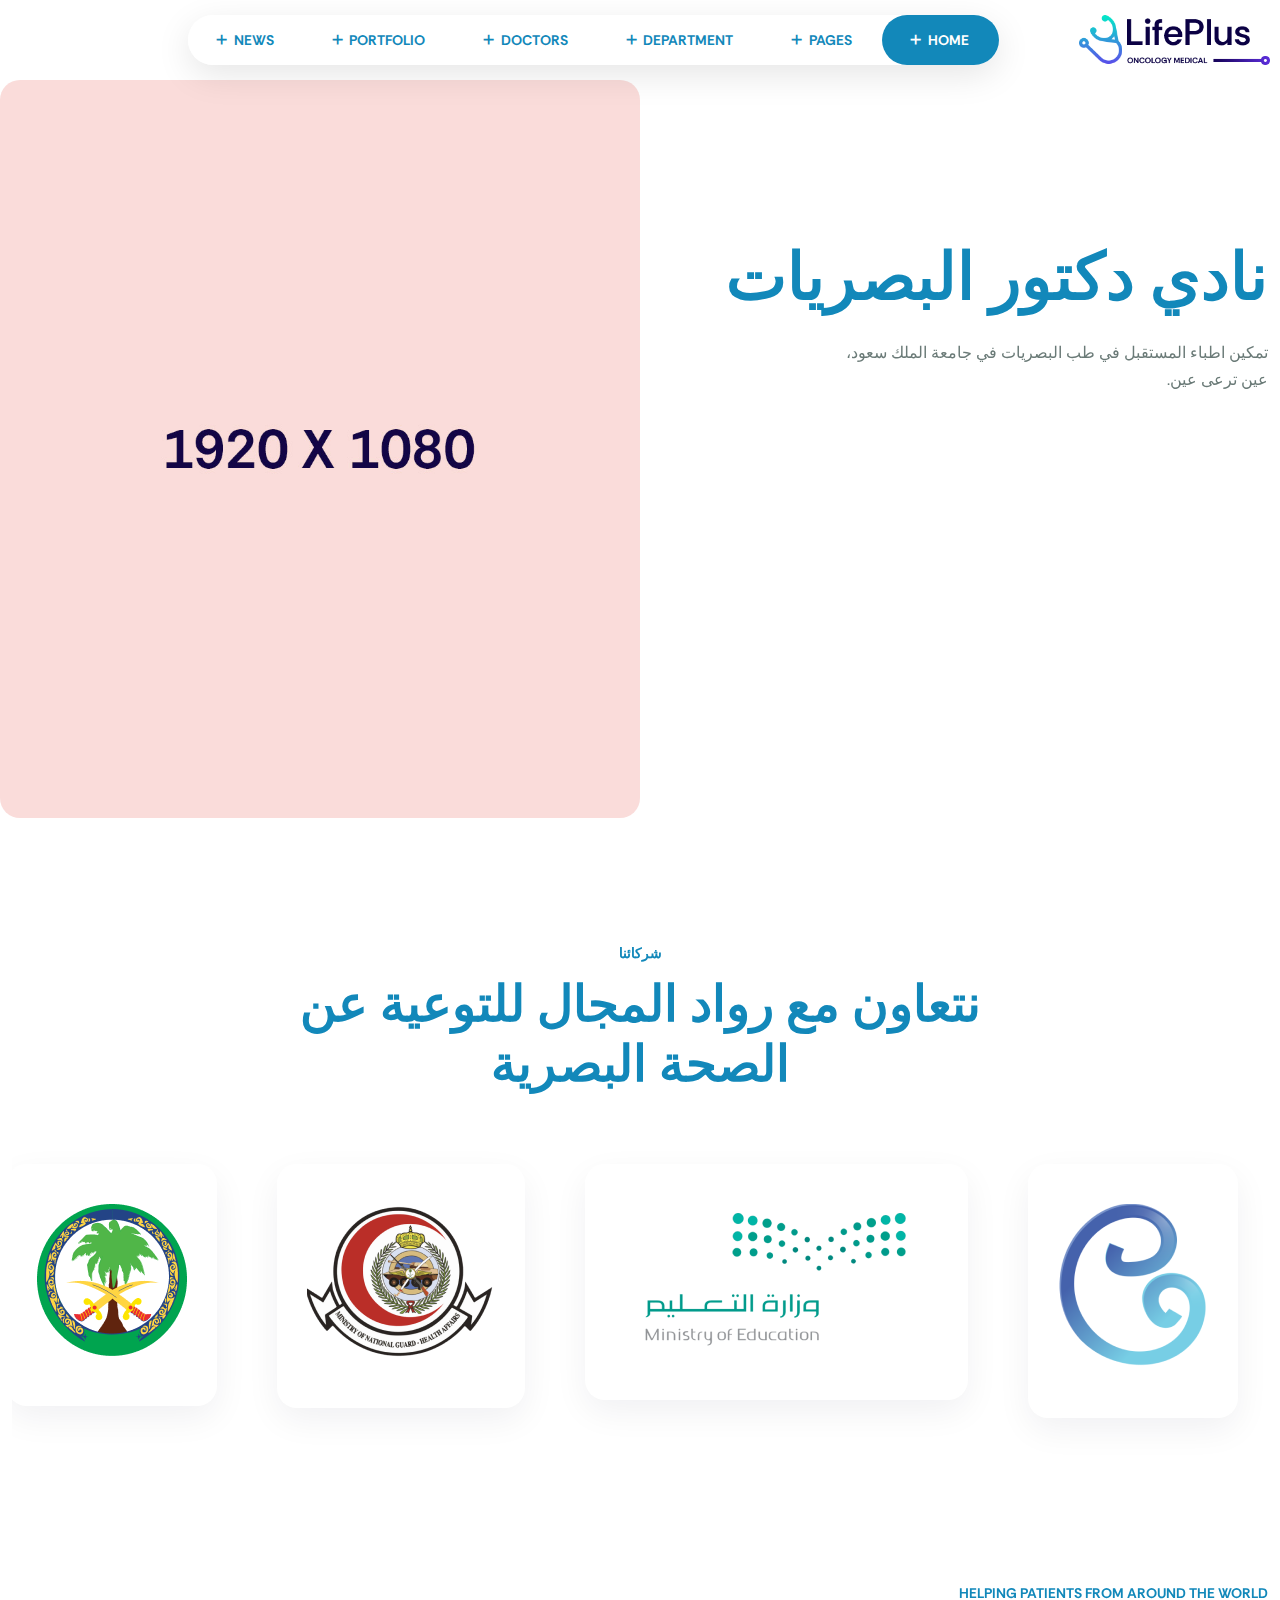
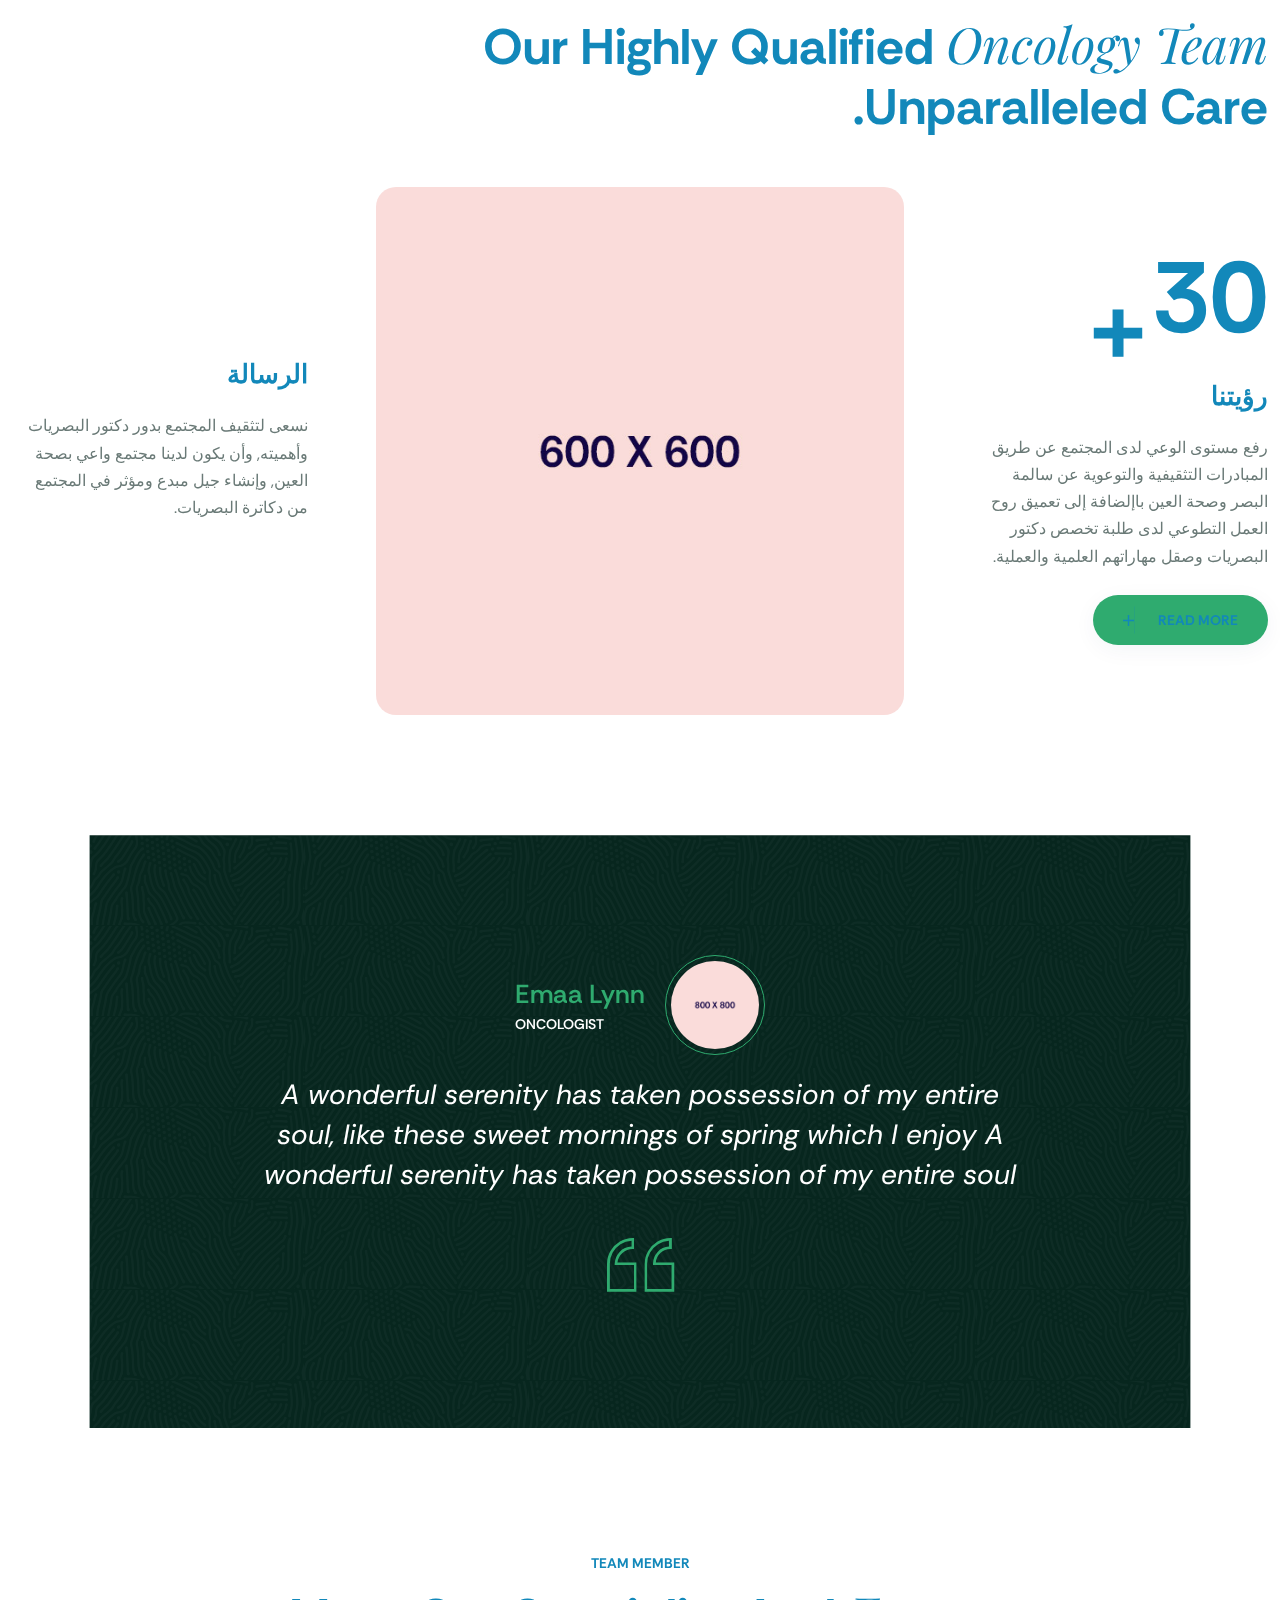
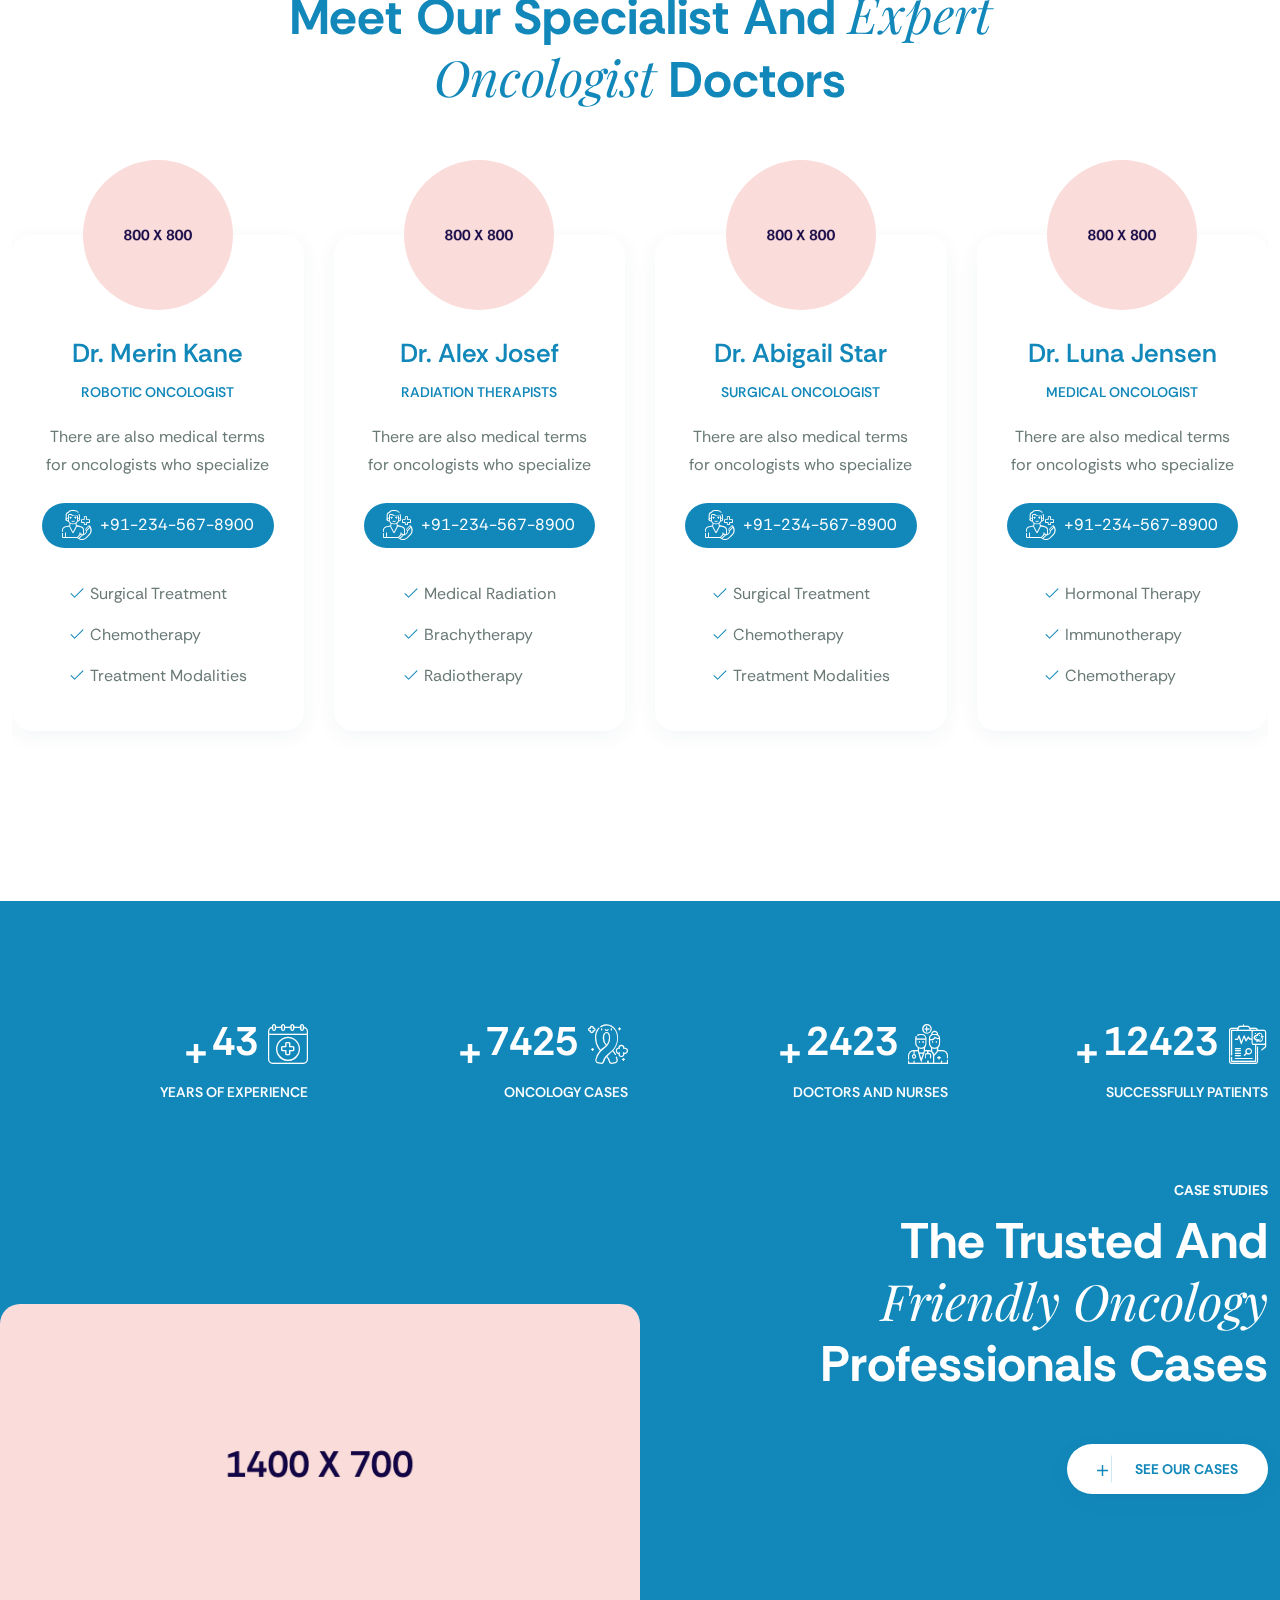
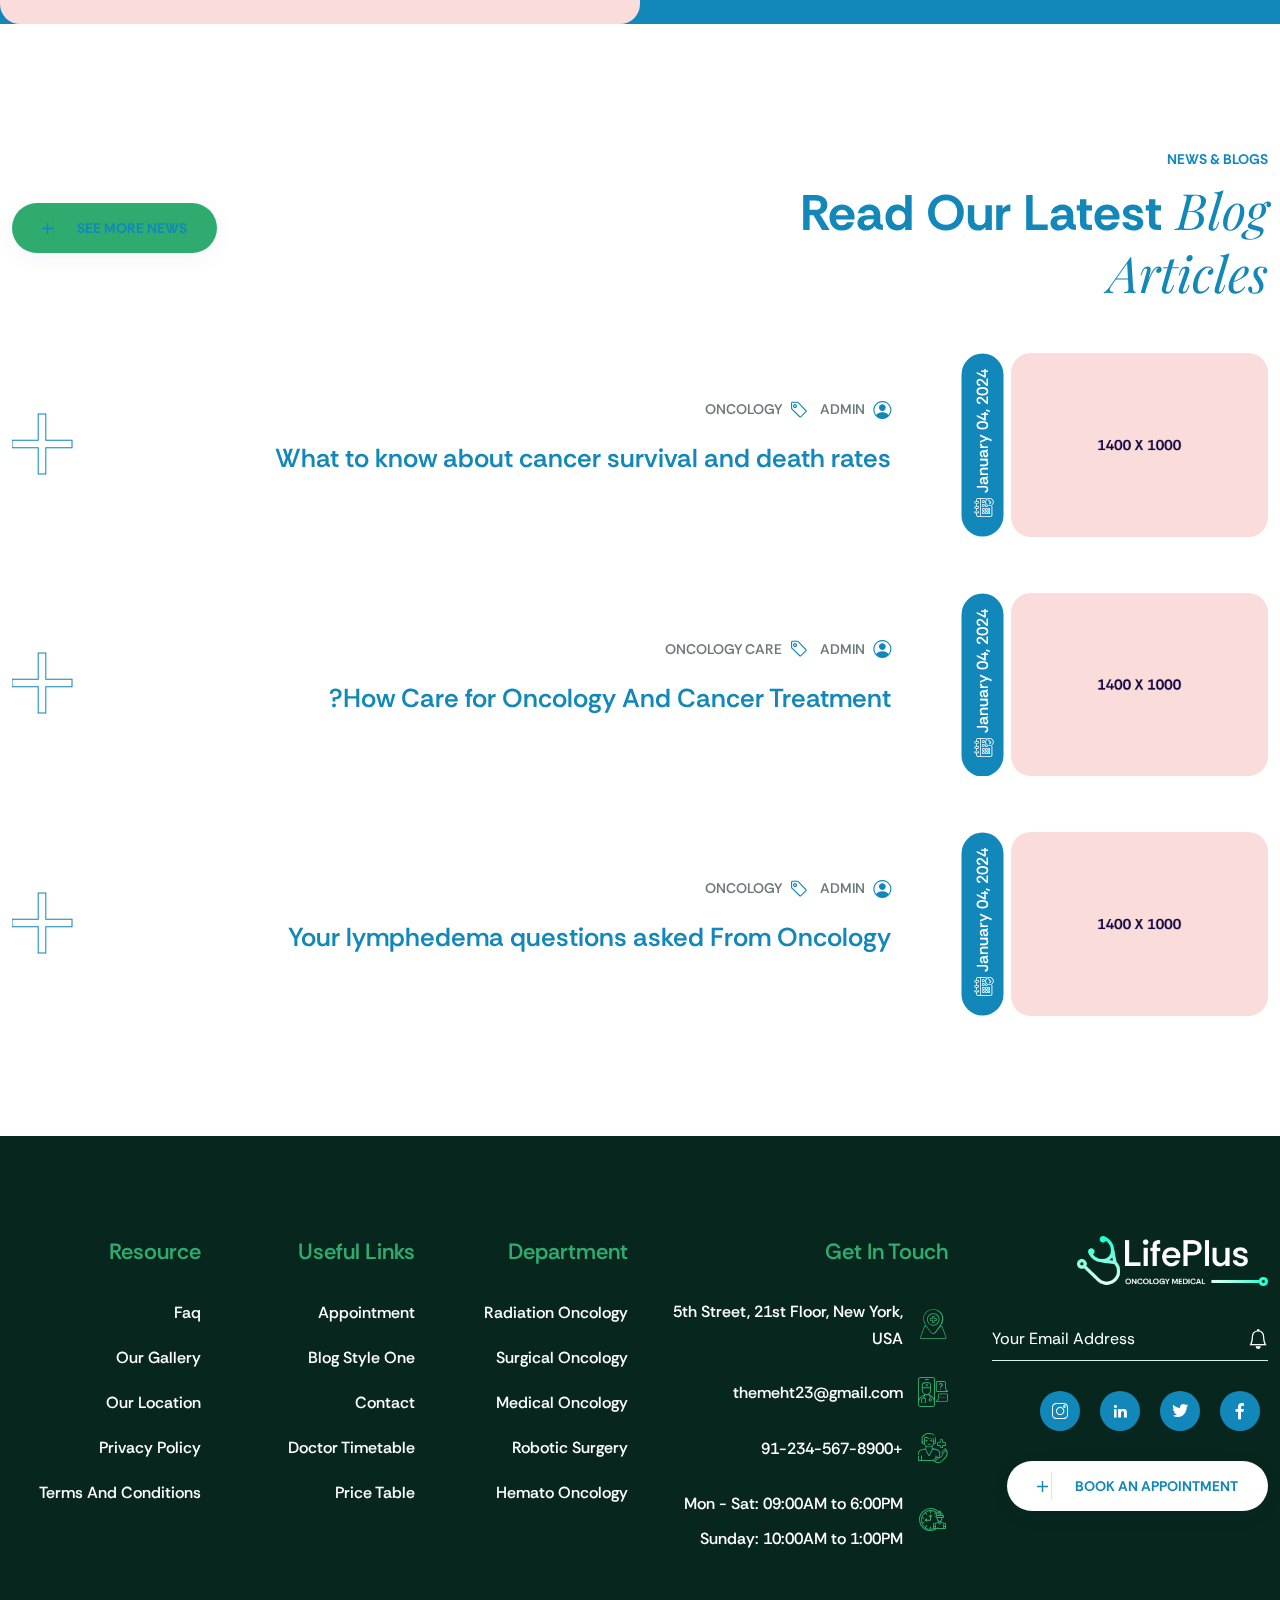
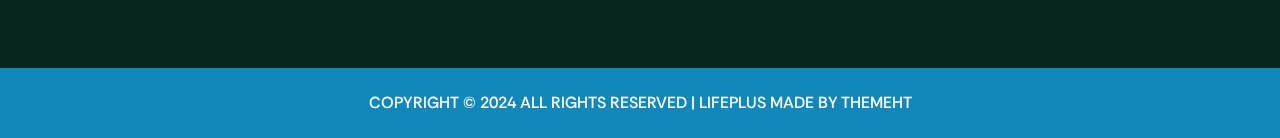
<file: rtl/index.html>
<!DOCTYPE html>
<html lang="ar" dir="rtl">
<head>

<!-- meta tags -->
<meta charset="utf-8">
<meta name="keywords" content="bootstrap 5, premium, multipurpose, health, medical, hospital, doctor, nurse, cancer, oncology, rtl" />
<meta name="description" content="Oncology Medical & Healthcare HTML5 Template" />
<meta name="author" content="www.themeht.com" />
<meta name="viewport" content="width=device-width, initial-scale=1">

<!-- Title -->
<title>نادي دكتور البصريات</title>

<!-- Favicon Icon -->
<link rel="shortcut icon" href="images/favicon.png" />

<!-- inject css start -->

<!--== bootstrap -->
<link href="css/bootstrap.min.css" rel="stylesheet" type="text/css" />

<!--== bootstrap icons -->
<link href="css/bootstrap-icons.css" rel="stylesheet" type="text/css" />

<!--== lifeplus-icon -->
<link href="css/lifeplus-icon.css" rel="stylesheet" type="text/css" />

<!--== magnific-popup -->
<link href="css/magnific-popup.css" rel="stylesheet" type="text/css" />

<!--== odometer -->
<link href="css/odometer.css" rel="stylesheet" type="text/css" />

<!--== jquery-ui -->
<link href="css/jquery-ui.css" rel="stylesheet" type="text/css" />
          
<!--== swiper -->
<link href="css/swiper-bundle.min.css" rel="stylesheet" type="text/css" />

<!--== spacing -->
<link href="css/spacing.css" rel="stylesheet" type="text/css" />

<!--== base -->
<link href="css/base.css" rel="stylesheet" type="text/css" />

<!--== shortcodes -->
<link href="css/shortcodes.css" rel="stylesheet" type="text/css" />

<!--== theme-style -->
<link href="css/theme-style.css" rel="stylesheet" type="text/css" />

<!--== color-customizer -->
<link href="css/theme-color/color-3.css" data-style="styles" rel="stylesheet">

<!-- inject css end -->

</head>

<body>

<!-- page wrapper start -->

<div class="page-wrapper">
  
<!-- preloader start -->

<div id="ht-preloader">
  <div class="loader clear-loader">
    <img class="img-fluid" src="images/loader.png" alt="Lodaer Img">
  </div>
</div>
  
<!-- preloader end -->


<!--header start-->
  <div id="header-wrap">
    <div class="container-fluid p-0">
      <div class="row">
        <!--menu start-->
        <div class="col">
          <nav class="navbar navbar-expand-lg">
            <a class="navbar-brand logo" href="index.html">
              <img class="img-fluid" src="images/logo.svg" alt="">
            </a>
            <button class="navbar-toggler ht-toggler" type="button" data-bs-toggle="collapse" data-bs-target="#navbarNav" aria-expanded="false" aria-label="Toggle navigation">
              <svg width="100" height="100" viewBox="0 0 100 100">
                <path class="line line1" d="M 20,29.000046 H 80.000231 C 80.000231,29.000046 94.498839,28.817352 94.532987,66.711331 94.543142,77.980673 90.966081,81.670246 85.259173,81.668997 79.552261,81.667751 75.000211,74.999942 75.000211,74.999942 L 25.000021,25.000058"></path>
                <path class="line line2" d="M 20,50 H 80"></path>
                <path class="line line3" d="M 20,70.999954 H 80.000231 C 80.000231,70.999954 94.498839,71.182648 94.532987,33.288669 94.543142,22.019327 90.966081,18.329754 85.259173,18.331003 79.552261,18.332249 75.000211,25.000058 75.000211,25.000058 L 25.000021,74.999942"></path>
              </svg>
            </button>
            <div class="collapse navbar-collapse" id="navbarNav">
              <ul class="navbar-nav me-auto">
                <li class="nav-item dropdown">
                  <a class="nav-link active dropdown-toggle" href="#" data-bs-toggle="dropdown">Home</a>
                  <ul class="dropdown-menu">
                    <li>
                      <a href="index.html">Home 01</a>
                    </li>
                    <li>
                      <a href="index-2.html">Home 02</a>
                    </li>
                    <li>
                      <a href="index-3.html">Home 03</a>
                    </li>
                    <li>
                      <a href="index-4.html">Home 04</a>
                    </li>
                    <li>
                      <a href="index-5.html">Home 05</a>
                    </li>
                  </ul>
                </li>
                <li class="nav-item dropdown">
                  <a class="nav-link dropdown-toggle" href="#" data-bs-toggle="dropdown">Pages</a>
                  <ul class="dropdown-menu">
                    <li>
                      <a href="about-us.html">About Us</a>
                    </li>
                    <li>
                      <a href="appointment.html">Appointment</a>
                    </li>
                    <li>
                      <a href="contact.html">Contact</a>
                    </li>
                    <li class="dropdown dropdown-submenu">
                      <a class="dropdown-item dropdown-toggle" href="#">Shop</a>
                      <ul class="dropdown-menu">
                        <li>
                          <a href="product-grid.html">Product Grid</a>
                        </li>
                        <li>
                          <a href="product-list.html">Product List</a>
                        </li>
                        <li>
                          <a href="product-single.html">Product Single</a>
                        </li>
                        <li>
                          <a href="product-cart.html">Cart</a>
                        </li>
                        <li>
                          <a href="product-checkout.html">Checkout</a>
                        </li>
                        <li>
                          <a href="order-complete.html">Order Completed</a>
                        </li>
                        <li>
                          <a href="forgot-password.html">Forgot Password</a>
                        </li>
                      </ul>
                    </li>
                    <li>
                      <a href="doctor-timetable.html">Doctor Timetable</a>
                    </li>
                    <li>
                      <a href="our-clinic.html">Our Clinic</a>
                    </li>
                    <li>
                      <a href="our-gallery.html">Our Gallery</a>
                    </li>
                    <li>
                      <a href="our-location.html">Our Location</a>
                    </li>
                    <li>
                      <a href="faq.html">Faq</a>
                    </li>
                    <li>
                      <a href="price-table.html">Price Table</a>
                    </li>
                    <li>
                      <a href="error-404.html">Error 404</a>
                    </li>
                    <li>
                      <a href="coming-soon.html">Coming Soon</a>
                    </li>
                  </ul>
                </li>
                <li class="nav-item dropdown">
                  <a class="nav-link dropdown-toggle" href="#" data-bs-toggle="dropdown">Department</a>
                  <ul class="dropdown-menu">
                    <li>
                      <a href="radiation-oncology.html">Radiation Oncology</a>
                    </li>
                    <li>
                      <a href="surgical-oncology.html">Surgical Oncology</a>
                    </li>
                    <li>
                      <a href="medical-oncology.html">Medical Oncology</a>
                    </li>
                    <li>
                      <a href="robotic-surgery.html">Robotic Surgery</a>
                    </li>
                    <li>
                      <a href="hemato-oncology.html">Hemato Oncology</a>
                    </li>
                  </ul>
                </li>
                <li class="nav-item dropdown">
                  <a class="nav-link dropdown-toggle" href="#" data-bs-toggle="dropdown">Doctors</a>
                  <ul class="dropdown-menu">
                    <li>
                      <a href="doctor-style-01.html">Doctor Style 01</a>
                    </li>
                    <li>
                      <a href="doctor-style-02.html">Doctor Style 02</a>
                    </li>
                    <li>
                      <a href="doctor-style-03.html">Doctor Style 03</a>
                    </li>
                    <li>
                      <a href="doctor-grid-01.html">Doctor Grid 01</a>
                    </li>
                    <li>
                      <a href="doctor-grid-02.html">Doctor Grid 02</a>
                    </li>
                    <li>
                      <a href="doctor-grid-03.html">Doctor Grid 03</a>
                    </li>
                    <li>
                      <a href="doctor-single.html">Doctor Single</a>
                    </li>
                  </ul>
                </li>
                <li class="nav-item dropdown">
                  <a class="nav-link dropdown-toggle" href="#" data-bs-toggle="dropdown">Portfolio</a>
                  <ul class="dropdown-menu">
                    <li>
                      <a href="cancer-treatment.html">Cancer Treatment</a>
                    </li>
                    <li>
                      <a href="diagnosis-biopsy.html">Diagnosis Biopsy</a>
                    </li>
                    <li>
                      <a href="children-treatment.html">Children Treatment</a>
                    </li>
                    <li>
                      <a href="lymphocytic-leukemia.html">Lymphocytic Leukemia</a>
                    </li>
                    <li>
                      <a href="sarcomas-cancers.html">Sarcomas Cancers</a>
                    </li>
                  </ul>
                </li>
                <li class="nav-item dropdown">
                  <a class="nav-link dropdown-toggle" href="#" data-bs-toggle="dropdown">News</a>
                  <ul class="dropdown-menu">
                    <li>
                      <a href="blog-style-one.html">Blog Style One</a>
                    </li>
                    <li>
                      <a href="blog-style-two.html">Blog Style Two</a>
                    </li>
                    <li>
                      <a href="blog-left-sidebar.html">Blog Left Sidebar</a>
                    </li>
                    <li>
                      <a href="blog-right-sidebar.html">Blog Right Sidebar</a>
                    </li>
                    <li>
                      <a href="blog-single.html">Blog Single</a>
                    </li>
                  </ul>
                </li>
              </ul>
            </div>
          </nav>
        </div>
        <!--menu end-->
      </div>
    </div>
  </div>
</header>

<!--header end-->


<!--banner start-->
<section class="p-0 position-relative">
  <div class="container">
    <div class="row">
      <div class="col-lg-6 col-12 custom-pt-1 custom-pb-4">
        <div class="banner-text">
          <h1 class="mb-4">نادي دكتور البصريات</h1>
          <p>تمكين اطباء المستقبل في طب البصريات في جامعة الملك سعود،
            <br>عين ترعى عين.
          &nbsp;</p>
         
        </div>
      </div>
      <div class="col-lg-6 rounded position-absolute top-0 end-0 h-100" data-bg-img="images/bg/05.jpg"></div>
    </div>
  </div>
</section>
<!--banner end-->


<!--body content start-->

<div class="page-content">

<!--marquee start-->

<section>
  <div class="container">
    <div class="row justify-content-center text-center">
      <div class="col-lg-8 col-xl-7">
        <div class="theme-title ht-split-text">
          <h6>شركائنا</h6>
          <h2 data-splitting="chars">نتعاون مع رواد المجال للتوعية عن الصحة البصرية</h2>
        </div>
      </div>
    </div>
    <div class="row">
      <div class="col">
        <div class="swiper marquee-swiper">
          <div class="swiper-wrapper">
            <div class="swiper-slide">
              <div class="marquee-icon-box">
                <i class="MOH"></i>
              </div>
            </div>
            <div class="swiper-slide">
              <div class="marquee-icon-box">
                <i class="CCA"></i>
              </div>
            </div>
            <div class="swiper-slide swiper-slide-active">
              <div class="marquee-icon-box">
                <i class="MOE"></i>
              </div>
            </div>
            <div class="swiper-slide swiper-slide-next">
              <div class="marquee-icon-box">
                <i class="MNGH"></i>
              </div>
          
            <div class="swiper-slide">
              <div class="marquee-icon-box">
                <i class="G10"></i>
              </div>
            </div>
            <div class="swiper-slide">
              <div class="marquee-icon-box">
                <i class="SAF"></i>
              </div>
            </div>
            <div class="swiper-slide">
              <div class="marquee-icon-box">
                <i class="LAS"></i>
              </div>
            </div>
            <div class="swiper-slide">
              <div class="marquee-icon-box">
                <i class="OAM"></i>
              </div>
            </div>
          </div>
        </div>
      </div>
    </div>
  </div>
</section>

<!--marquee end-->

<section class="pt-0">
  <div class="container">
    <div class="row">
      <div class="col-lg-8">
        <div class="theme-title ht-split-text">
          <h6>Helping Patients From Around The World</h6>
          <h2 data-splitting="chars">Our Highly Qualified <span class="title-text">Oncology Team</span> Unparalleled Care.</h2>
        </div>
      </div>
    </div>
    <div class="row align-items-center">
      <div class="col-lg-3">
        <div class="counter counter-lg">
          <div class="counter-top">
            <div class="counter-desc">
              <span class="count-number" data-count="30">30</span>
              <span>+</span>
            </div>
          </div>
          <h4>رؤيتنا</h4>
        </div>
        <p>رفع مستوى الوعي لدى المجتمع عن طريق
          المبادرات التثقيفية والتوعوية عن سالمة
          البصر وصحة العين باإلضافة إلى تعميق روح
          العمل التطوعي لدى طلبة تخصص دكتور
          البصريات وصقل مهاراتهم العلمية والعملية.</p>
        <a href="about-us.html" class="themeht-btn primary-btn"><span>Read More</span><i class="flaticon-plus"></i></a>
      </div>
      <div class="col-lg-6 px-lg-8 my-5 my-lg-0 position-relative">
        <div class="ht-img-effect">
          <div class="ht-img-effect-image">
            <img class="img-fluid w-100 rounded" src="images/about/04.jpg" alt="">
          </div>
        </div>
      </div>
      <div class="col-lg-3">
        <h4>الرسالة</h4>
        <p>نسعى لتثقيف المجتمع بدور دكتور البصريات
          وأهميته, وأن يكون لدينا مجتمع واعي بصحة
          العين, وإنشاء جيل مبدع ومؤثر في المجتمع
          من دكاترة البصريات.</p>
        
      </div>
    </div>
    </div>
  </section>


<!--service end-->



<!--testimonial start-->

<section class="dark-bg bg-repeat bg-auto ht-bg-move-effect" data-bg-img="images/bg-pattern01.png">
  <div class="container">
    <div class="row justify-content-center">
      <div class="col">
        <div class="swiper testimonial-swiper">
          <div class="swiper-wrapper">
            <div class="swiper-slide">
              <div class="testimonial style-1">
                <div class="testimonial-caption">
                  <div class="testimonial-img">
                    <img class="img-fluid" src="images/testimonial/01.jpg" alt="Image">
                  </div>
                  <div>
                    <h4>Emaa Lynn</h4>
                    <span>Oncologist</span>
                  </div>
                </div>
                <div class="testimonial-content">
                  <p>
                    <span class="quote">A wonderful serenity has taken possession of my entire soul, like these sweet mornings of spring which I enjoy A wonderful serenity has taken possession of my entire soul</span>
                  </p>
                  <div class="testimonial-quote">
                    <i class="flaticon flaticon-quote"></i>
                  </div>
                </div>
              </div>
            </div>
            <div class="swiper-slide">
              <div class="testimonial style-1">
                <div class="testimonial-caption">
                  <div class="testimonial-img">
                    <img class="img-fluid" src="images/testimonial/02.jpg" alt="Image">
                  </div>
                  <div>
                    <h4>Romi Lust</h4>
                    <span>Oncologist</span>
                  </div>
                </div>
                <div class="testimonial-content">
                  <p>
                    <span class="quote">A wonderful serenity has taken possession of my entire soul, like these sweet mornings of spring which I enjoy A wonderful serenity has taken possession of my entire soul</span>
                  </p>
                  <div class="testimonial-quote">
                    <i class="flaticon flaticon-quote"></i>
                  </div>
                </div>
              </div>
            </div>
          </div>
        </div>
      </div>
    </div>
  </div>
</section>

<!--testimonial end-->


<!--team end-->

<section>
  <div class="container">
    <div class="row justify-content-center text-center">
      <div class="col-lg-8 col-xl-7">
        <div class="theme-title ht-split-text">
          <h6>Team Member</h6>
          <h2 data-splitting="chars">Meet Our Specialist And <span class="title-text">Expert Oncologist</span> Doctors </h2>
        </div>
      </div>
    </div>
    <div class="row">
      <div class="col">
        <div class="swiper team-swiper">
          <div class="swiper-wrapper">
            <div class="swiper-slide">
              <div class="team-member">
                <div class="team-images">
                  <img class="img-fluid" src="images/team/01.jpg" alt="">
                </div>
                <div class="team-description">
                  <h4>
                    <a href="doctor-single.html">Dr. Luna Jensen</a>
                  </h4>
                  <span>Medical Oncologist</span>
                  <p>There are also medical terms for oncologists who specialize</p>
                  <a class="team-call" href="tel:+91-234-567-8900">
                    <i class="flaticon-doctor-consultation"></i>+91-234-567-8900 </a>
                  <ul class="list-unstyled">
                    <li>
                      <i class="flaticon-tick"></i>Hormonal Therapy
                    </li>
                    <li>
                      <i class="flaticon-tick"></i>Immunotherapy
                    </li>
                    <li>
                      <i class="flaticon-tick"></i>Chemotherapy
                    </li>
                  </ul>
                </div>
              </div>
            </div>
            <div class="swiper-slide">
              <div class="team-member">
                <div class="team-images">
                  <img class="img-fluid" src="images/team/02.jpg" alt="">
                </div>
                <div class="team-description">
                  <h4>
                    <a href="doctor-single.html">Dr. Abigail Star</a>
                  </h4>
                  <span>Surgical Oncologist</span>
                  <p>There are also medical terms for oncologists who specialize</p>
                  <a class="team-call" href="tel:+91-234-567-8900">
                    <i class="flaticon-doctor-consultation"></i>+91-234-567-8900 </a>
                  <ul class="list-unstyled">
                    <li>
                      <i class="flaticon-tick"></i>Surgical Treatment
                    </li>
                    <li>
                      <i class="flaticon-tick"></i>Chemotherapy
                    </li>
                    <li>
                      <i class="flaticon-tick"></i>Treatment Modalities
                    </li>
                  </ul>
                </div>
              </div>
            </div>
            <div class="swiper-slide">
              <div class="team-member">
                <div class="team-images">
                  <img class="img-fluid" src="images/team/03.jpg" alt="">
                </div>
                <div class="team-description">
                  <h4>
                    <a href="doctor-single.html">Dr. Alex Josef</a>
                  </h4>
                  <span>Radiation Therapists</span>
                  <p>There are also medical terms for oncologists who specialize</p>
                  <a class="team-call" href="tel:+91-234-567-8900">
                    <i class="flaticon-doctor-consultation"></i>+91-234-567-8900 </a>
                  <ul class="list-unstyled">
                    <li>
                      <i class="flaticon-tick"></i>Medical Radiation
                    </li>
                    <li>
                      <i class="flaticon-tick"></i>Brachytherapy
                    </li>
                    <li>
                      <i class="flaticon-tick"></i>Radiotherapy
                    </li>
                  </ul>
                </div>
              </div>
            </div>
            <div class="swiper-slide">
              <div class="team-member">
                <div class="team-images">
                  <img class="img-fluid" src="images/team/04.jpg" alt="">
                </div>
                <div class="team-description">
                  <h4>
                    <a href="doctor-single.html">Dr. Merin Kane</a>
                  </h4>
                  <span>Robotic Oncologist</span>
                  <p>There are also medical terms for oncologists who specialize</p>
                  <a class="team-call" href="tel:+91-234-567-8900">
                    <i class="flaticon-doctor-consultation"></i>+91-234-567-8900 </a>
                  <ul class="list-unstyled">
                    <li>
                      <i class="flaticon-tick"></i>Surgical Treatment
                    </li>
                    <li>
                      <i class="flaticon-tick"></i>Chemotherapy
                    </li>
                    <li>
                      <i class="flaticon-tick"></i>Treatment Modalities
                    </li>
                  </ul>
                </div>
              </div>
            </div>
          </div>
          <div id="team-pagination" class="swiper-pagination"></div>
        </div>
      </div>
    </div>
  </div>
</section>

<!--team end-->


<!--testimonial start-->

<section class="theme-bg">
  <div class="container">
    <div class="row">
      <div class="col-lg-3 col-sm-6">
        <div class="counter">
          <div class="counter-top">
            <div class="counter-icon">
              <i class="flaticon flaticon-diagnosis"></i>
            </div>
            <div class="counter-desc">
              <span class="count-number" data-count="12423">12423</span>
              <span>+</span>
            </div>
          </div>
          <h6>Successfully Patients</h6>
        </div>
      </div>
      <div class="col-lg-3 col-sm-6 mt-5 mt-sm-0">
        <div class="counter">
          <div class="counter-top">
            <div class="counter-icon">
              <i class="flaticon flaticon-medical-team"></i>
            </div>
            <div class="counter-desc">
              <span class="count-number" data-count="2423">2423</span>
              <span>+</span>
            </div>
          </div>
          <h6>Doctors And Nurses</h6>
        </div>
      </div>
      <div class="col-lg-3 col-sm-6 mt-5 mt-lg-0">
        <div class="counter">
          <div class="counter-top">
            <div class="counter-icon">
              <i class="flaticon flaticon-oncology-9"></i>
            </div>
            <div class="counter-desc">
              <span class="count-number" data-count="7425">7425</span>
              <span>+</span>
            </div>
          </div>
          <h6>Oncology Cases</h6>
        </div>
      </div>
      <div class="col-lg-3 col-sm-6 mt-5 mt-lg-0">
        <div class="counter">
          <div class="counter-top">
            <div class="counter-icon">
              <i class="flaticon flaticon-doctor-appointment"></i>
            </div>
            <div class="counter-desc">
              <span class="count-number" data-count="43">43</span>
              <span>+</span>
            </div>
          </div>
          <h6>Years Of Experience</h6>
        </div>
      </div>
    </div>
    <div class="row mt-10">
      <div class="col-lg-5">
        <div class="theme-title ht-split-text">
          <h6 class="text-white">Case Studies</h6>
          <h2 data-splitting="chars" class="text-white">The Trusted And <span class="title-text">Friendly Oncology</span> Professionals Cases </h2>
        </div>
        <a href="#" class="themeht-btn white-btn">
          <span>See Our Cases</span>
          <i class="flaticon-plus"></i>
        </a>
      </div>
    </div>
  </div>
</section>

<!--testimonial end-->


<!--case studies start-->

<section class="py-0">
  <div class="container-fluid px-0">
    <div class="row gx-0">
      <div class="col-lg-6 ms-auto mt-n20 mobile-mt-n0">
        <div class="swiper portfolio-swiper3">
          <div class="swiper-wrapper">
            <div class="swiper-slide">
              <div class="portfolio-item style-1">
                <div class="portfolio-img">
                  <img class="img-fluid rounded" src="images/portfolio/large/01.jpg" alt="">
                </div>
                <div class="portfolio-desc">
                  <div class="portfolio-title">
                    <div class="portfolio-cat">
                      <a href="#">Treatment</a>
                    </div>
                    <h4>
                      <a href="cancer-treatment.html">Cancer Treatment</a>
                    </h4>
                  </div>
                </div>
              </div>
            </div>
            <div class="swiper-slide">
              <div class="portfolio-item style-1">
                <div class="portfolio-img">
                  <img class="img-fluid rounded" src="images/portfolio/large/02.jpg" alt="">
                </div>
                <div class="portfolio-desc">
                  <div class="portfolio-title">
                    <div class="portfolio-cat">
                      <a href="#">Treatment</a>
                    </div>
                    <h4>
                      <a href="diagnosis-biopsy.html">Diagnosis Biopsy</a>
                    </h4>
                  </div>
                </div>
              </div>
            </div>
            <div class="swiper-slide">
              <div class="portfolio-item style-1">
                <div class="portfolio-img">
                  <img class="img-fluid rounded" src="images/portfolio/large/03.jpg" alt="">
                </div>
                <div class="portfolio-desc">
                  <div class="portfolio-title">
                    <div class="portfolio-cat">
                      <a href="#">Children</a>
                    </div>
                    <h4>
                      <a href="children-treatment.html">Children Treatment</a>
                    </h4>
                  </div>
                </div>
              </div>
            </div>
            <div class="swiper-slide">
              <div class="portfolio-item style-1">
                <div class="portfolio-img">
                  <img class="img-fluid rounded" src="images/portfolio/large/04.jpg" alt="">
                </div>
                <div class="portfolio-desc">
                  <div class="portfolio-title">
                    <div class="portfolio-cat">
                      <a href="#">Treatment</a>
                    </div>
                    <h4>
                      <a href="lymphocytic-leukemia.html">Lymphocytic Leukemia</a>
                    </h4>
                  </div>
                </div>
              </div>
            </div>
            <div class="swiper-slide">
              <div class="portfolio-item style-1">
                <div class="portfolio-img">
                  <img class="img-fluid rounded" src="images/portfolio/large/05.jpg" alt="">
                </div>
                <div class="portfolio-desc">
                  <div class="portfolio-title">
                    <div class="portfolio-cat">
                      <a href="#">Cancer</a>
                    </div>
                    <h4>
                      <a href="sarcomas-cancers.html">Sarcomas Cancers</a>
                    </h4>
                  </div>
                </div>
              </div>
            </div>
          </div>
          <div class="swiper-nav-arrow">
            <div id="portfolio-swiper-button-next" class="swiper-button-next"></div>
            <div id="portfolio-swiper-button-prev" class="swiper-button-prev"></div>
          </div>
        </div>
      </div>
    </div>
  </div>
</section>

<!--case studies end-->


<!--blog start-->

<section>
  <div class="container">
    <div class="row align-items-center mb-5">
      <div class="col-lg-6">
        <div class="theme-title ht-split-text mb-0">
          <h6>News & Blogs</h6>
          <h2 data-splitting="chars">Read Our Latest <span class="title-text">Blog Articles</span></h2>
        </div>
      </div>
      <div class="col-lg-6 mt-4 mt-lg-0 text-lg-end">
        <a class="themeht-btn primary-btn" href="blog-style-one.html"><span>See More News</span><i class="flaticon-plus"></i></a>
      </div>
    </div>
    <div class="row">
      <div class="col">
        <div class="post-card style-1 mb-8">
          <div class="post-image">
            <img class="img-fluid" src="images/blog/01.jpg" alt="">
            <div class="post-date">
              <i class="flaticon-calendar"></i>
              <span class="posted-on">
                <a href="#"> January 04, 2024 </a>
              </span>
            </div>
          </div>
          <div class="post-title">
            <ul class="list-inline post-bottom">
              <li class="list-inline-item">
                <i class="bi bi-person-circle"></i> Admin
              </li>
              <li class="list-inline-item">
                <i class="bi bi-tag"></i> Oncology
              </li>
            </ul>
            <h4>
              <a href="blog-single.html">What to know about cancer survival and death rates</a>
            </h4>
          </div>
          <a class="post-arrow" href="blog-single.html">
            <i class="flaticon-plus"></i>
          </a>
        </div>
        <div class="post-card style-1 mb-8">
          <div class="post-image">
            <img class="img-fluid" src="images/blog/02.jpg" alt="">
            <div class="post-date">
              <i class="flaticon-calendar"></i>
              <span class="posted-on">
                <a href="#"> January 04, 2024 </a>
              </span>
            </div>
          </div>
          <div class="post-title">
            <ul class="list-inline post-bottom">
              <li class="list-inline-item">
                <i class="bi bi-person-circle"></i> Admin
              </li>
              <li class="list-inline-item">
                <i class="bi bi-tag"></i> Oncology Care
              </li>
            </ul>
            <h4>
              <a href="blog-single.html">How Care for Oncology And Cancer Treatment?</a>
            </h4>
          </div>
          <a class="post-arrow" href="blog-single.html">
            <i class="flaticon-plus"></i>
          </a>
        </div>
        <div class="post-card style-1">
          <div class="post-image">
            <img class="img-fluid" src="images/blog/03.jpg" alt="">
            <div class="post-date">
              <i class="flaticon-calendar"></i>
              <span class="posted-on">
                <a href="#"> January 04, 2024 </a>
              </span>
            </div>
          </div>
          <div class="post-title">
            <ul class="list-inline post-bottom">
              <li class="list-inline-item">
                <i class="bi bi-person-circle"></i> Admin
              </li>
              <li class="list-inline-item">
                <i class="bi bi-tag"></i> Oncology
              </li>
            </ul>
            <h4>
              <a href="blog-single.html">Your lymphedema questions asked From Oncology</a>
            </h4>
          </div>
          <a class="post-arrow" href="blog-single.html">
            <i class="flaticon-plus"></i>
          </a>
        </div>
      </div>
    </div>
  </div>
</section>

<!--blog end-->

</div>

<!--body content end--> 


<!--footer start--> 

<footer class="footer">
  <div class="primary-footer">
    <div class="container">
      <div class="row">
        <div class="col-lg-3 col-md-6 pe-lg-5">
          <a class="footer-logo d-inline-block logo mb-5" href="index.html">
            <img class="img-fluid" src="images/logo-white.svg" alt="Logo Img">
          </a>
          <div class="footer-subscribe">
            <div class="mc4wp-form-fields">
              <div class="subscribe-form">
                <input type="email" name="EMAIL" placeholder="Your Email Address" required="">
                <button type="submit" value="Sign up">
                  <i class="bi bi-bell"></i>
                </button>
              </div>
            </div>
          </div>
          <ul class="list-inline ps-0 ms-0 social-icons footer-social">
            <li class="list-inline-item">
              <a href="#">
                <i class="flaticon-facebook-app-symbol"></i>
              </a>
            </li>
            <li class="list-inline-item">
              <a href="#">
                <i class="flaticon-twitter"></i>
              </a>
            </li>
            <li class="list-inline-item">
              <a href="#">
                <i class="flaticon-linkedin"></i>
              </a>
            </li>
            <li class="list-inline-item">
              <a href="#">
                <i class="flaticon-instagram"></i>
              </a>
            </li>
          </ul>
          <a class="themeht-btn white-btn" href="#">
            <span>Book An Appointment</span>
            <i class="flaticon-plus"></i>
          </a>
        </div>
        <div class="col-lg-3 col-md-6 mt-5 mt-md-0">
          <h5 class="widget-title">Get In Touch</h5>
          <div class="footer-cntct">
            <ul class="media-icon list-unstyled">
              <li>
                <i class="flaticon-location"></i>
                <p class="mb-0">5th Street, 21st Floor, New York, USA</p>
              </li>
              <li>
                <i class="flaticon-chat"></i>
                <a href="mailto:themeht23@gmail.com">themeht23@gmail.com</a>
              </li>
              <li>
                <i class="flaticon-doctor-consultation"></i>
                <a href="tel:+912345678900">+91-234-567-8900</a>
              </li>
              <li>
                <i class="flaticon-working-hours"></i>
                <div>
                  <p class="mb-2">Mon - Sat: 09:00AM to 6:00PM</p>
                  <p class="mb-0">Sunday: 10:00AM to 1:00PM</p>
                </div>
              </li>
            </ul>
          </div>
        </div>
        <div class="col-lg-6 col-md-12 mt-5 mt-lg-0">
          <div class="row">
            <div class="col-md-4">
              <h5 class="widget-title">Department</h5>
              <ul class="list-unstyled mb-0 footer-menu">
                <li>
                  <a href="radiation-oncology.html">Radiation Oncology</a>
                </li>
                <li>
                  <a href="surgical-oncology.html">Surgical Oncology</a>
                </li>
                <li>
                  <a href="medical-oncology.html">Medical Oncology</a>
                </li>
                <li>
                  <a href="robotic-surgery.html">Robotic Surgery</a>
                </li>
                <li>
                  <a href="hemato-oncology.html">Hemato Oncology</a>
                </li>
              </ul>
            </div>
            <div class="col-md-4 mt-5 mt-md-0">
              <h5 class="widget-title">Useful Links</h5>
              <ul class="list-unstyled mb-0 footer-menu">
                <li>
                  <a href="appointment.html">Appointment</a>
                </li>
                <li>
                  <a href="blog-style-one.html">Blog Style One</a>
                </li>
                <li>
                  <a href="contact.html">Contact</a>
                </li>
                <li>
                  <a href="doctor-timetable.html">Doctor Timetable</a>
                </li>
                <li>
                  <a href="price-table.html">Price Table</a>
                </li>
              </ul>
            </div>
            <div class="col-md-4 mt-5 mt-md-0">
              <h5 class="widget-title">Resource</h5>
              <ul class="list-unstyled mb-0 footer-menu">
                <li>
                  <a href="faq.html">Faq</a>
                </li>
                <li>
                  <a href="our-gallery.html">Our Gallery</a>
                </li>
                <li>
                  <a href="our-location.html">Our Location</a>
                </li>
                <li>
                  <a href="privacy-policy.html">Privacy Policy</a>
                </li>
                <li>
                  <a href="terms-and-conditions.html">Terms and Conditions</a>
                </li>
              </ul>
            </div>
          </div>
        </div>
      </div>
    </div>
  </div>
  <div class="secondary-footer">
    <div class="container">
      <div class="row">
        <div class="col text-center">
          <div class="copyright">Copyright © 2024 All Rights Reserved | Lifeplus Made by ThemeHt</div>
        </div>
      </div>
    </div>
  </div>
</footer>

<!--footer end-->

</div>

<!-- page wrapper end -->


<!--back-to-top start-->

<div class="scroll-top">
  <svg class="scroll-circle svg-content" width="100%" height="100%" viewBox="-1 -1 102 102">
    <path d="M50,1 a49,49 0 0,1 0,98 a49,49 0 0,1 0,-98" />
  </svg>
</div>

<!--back-to-top end-->


<!-- inject js start -->

<!--== jquery -->
<script src="js/jquery.min.js"></script>

<!--== bootstrap -->
<script src="js/bootstrap.bundle.min.js"></script>

<!--== jquery-appear -->
<script src="js/jquery-appear.js"></script>

<!--== magnific-popup -->
<script src="js/jquery.magnific-popup.min.js"></script>

<!--== odometer -->
<script src="js/odometer.min.js"></script>

<!--== skill -->
<script src="js/circle-progressbar.js"></script> 

<!--== countdown -->
<script src="js/jquery.countdown.min.js"></script>

<!--== jquery-ui -->
<script src="js/jquery-ui.js"></script>

<!--== splitting -->
<script src='js/splitting.min.js'></script>

<!--== scrolltrigger -->
<script src='js/scrolltrigger.min.js'></script>

<!--== gsap -->
<script src='js/gsap.min.js'></script>

<!--== gsap-animation -->
<script src='js/gsap-animation.js'></script>

<!--== img-reveal -->
<script src='js/img-reveal.js'></script>

<!--== swiper-bundle -->
<script src='js/swiper-bundle.min.js'></script>

<!--== lifeplus-swiper-init -->
<script src='js/lifeplus-swiper-init.js'></script>

<!--== theme-script -->
<script src='js/theme-script.js'></script>

<!-- inject js end -->

</body>

</html>
</file>
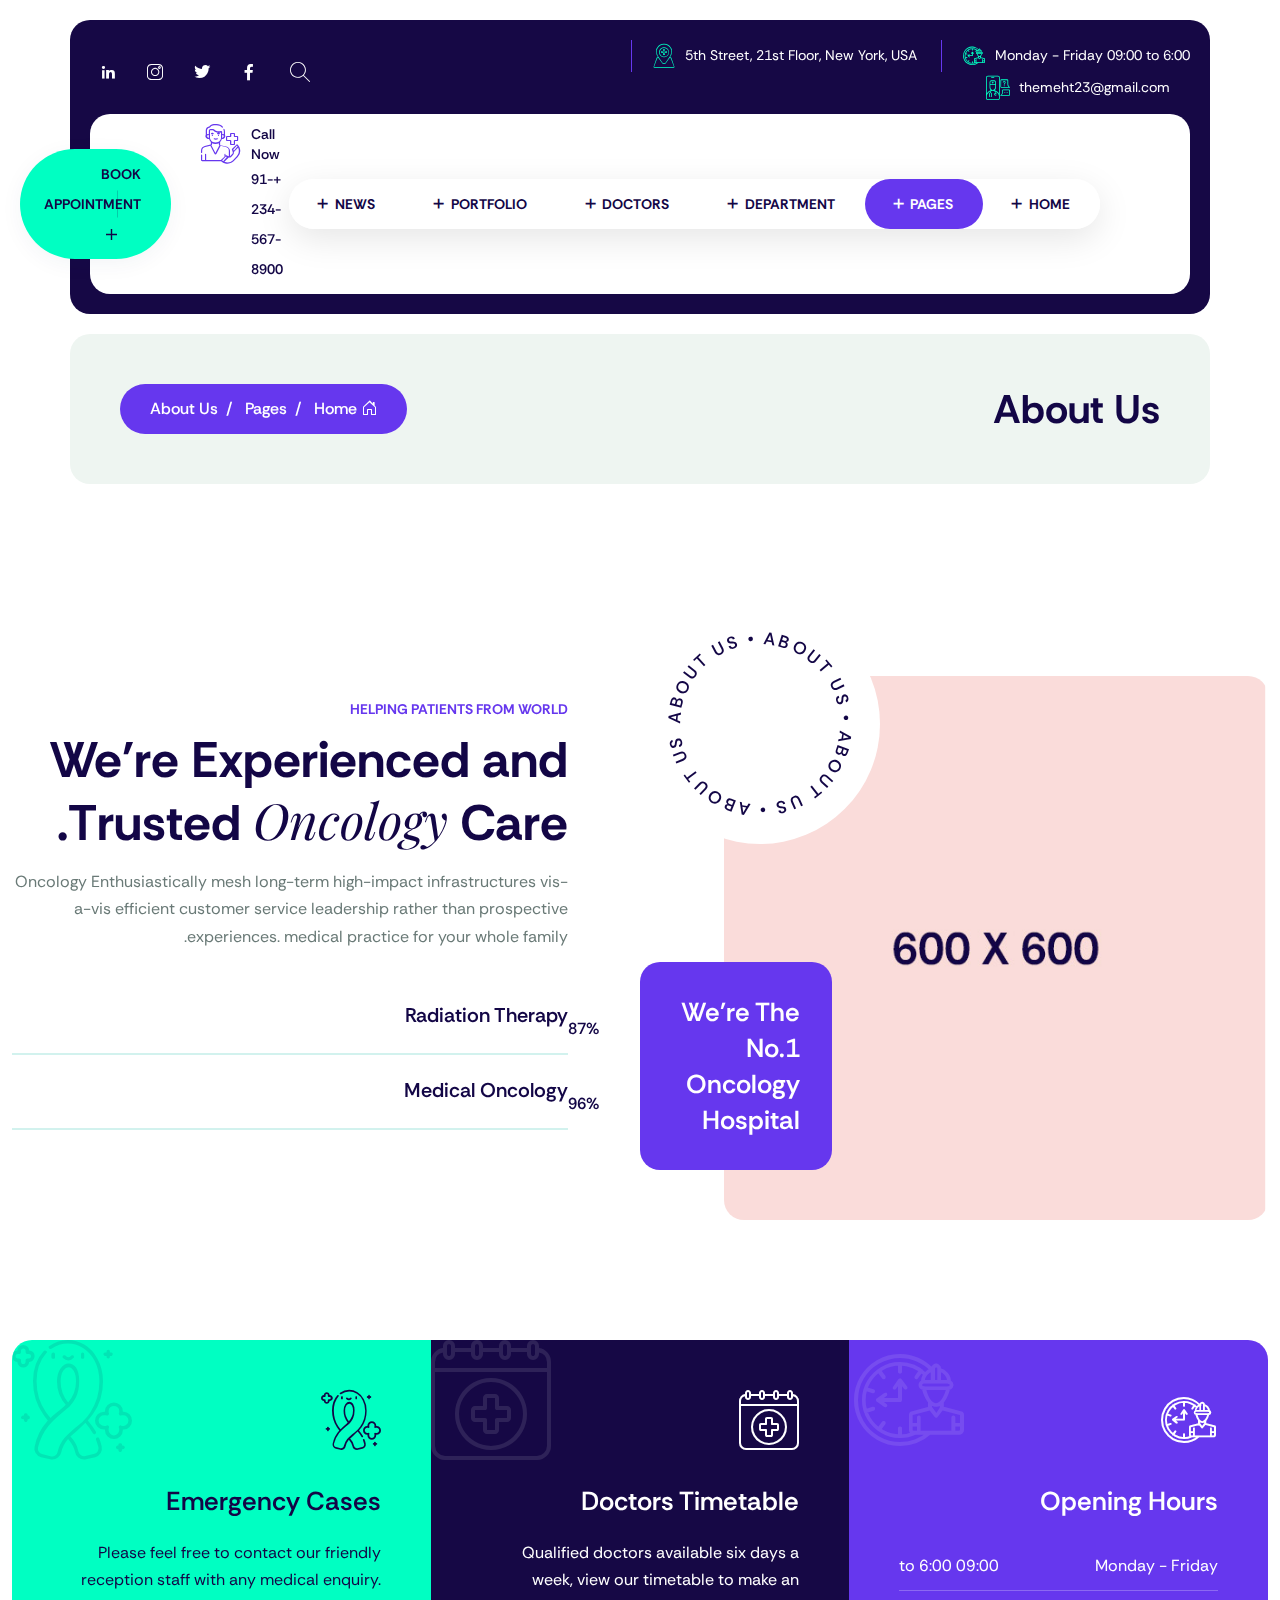
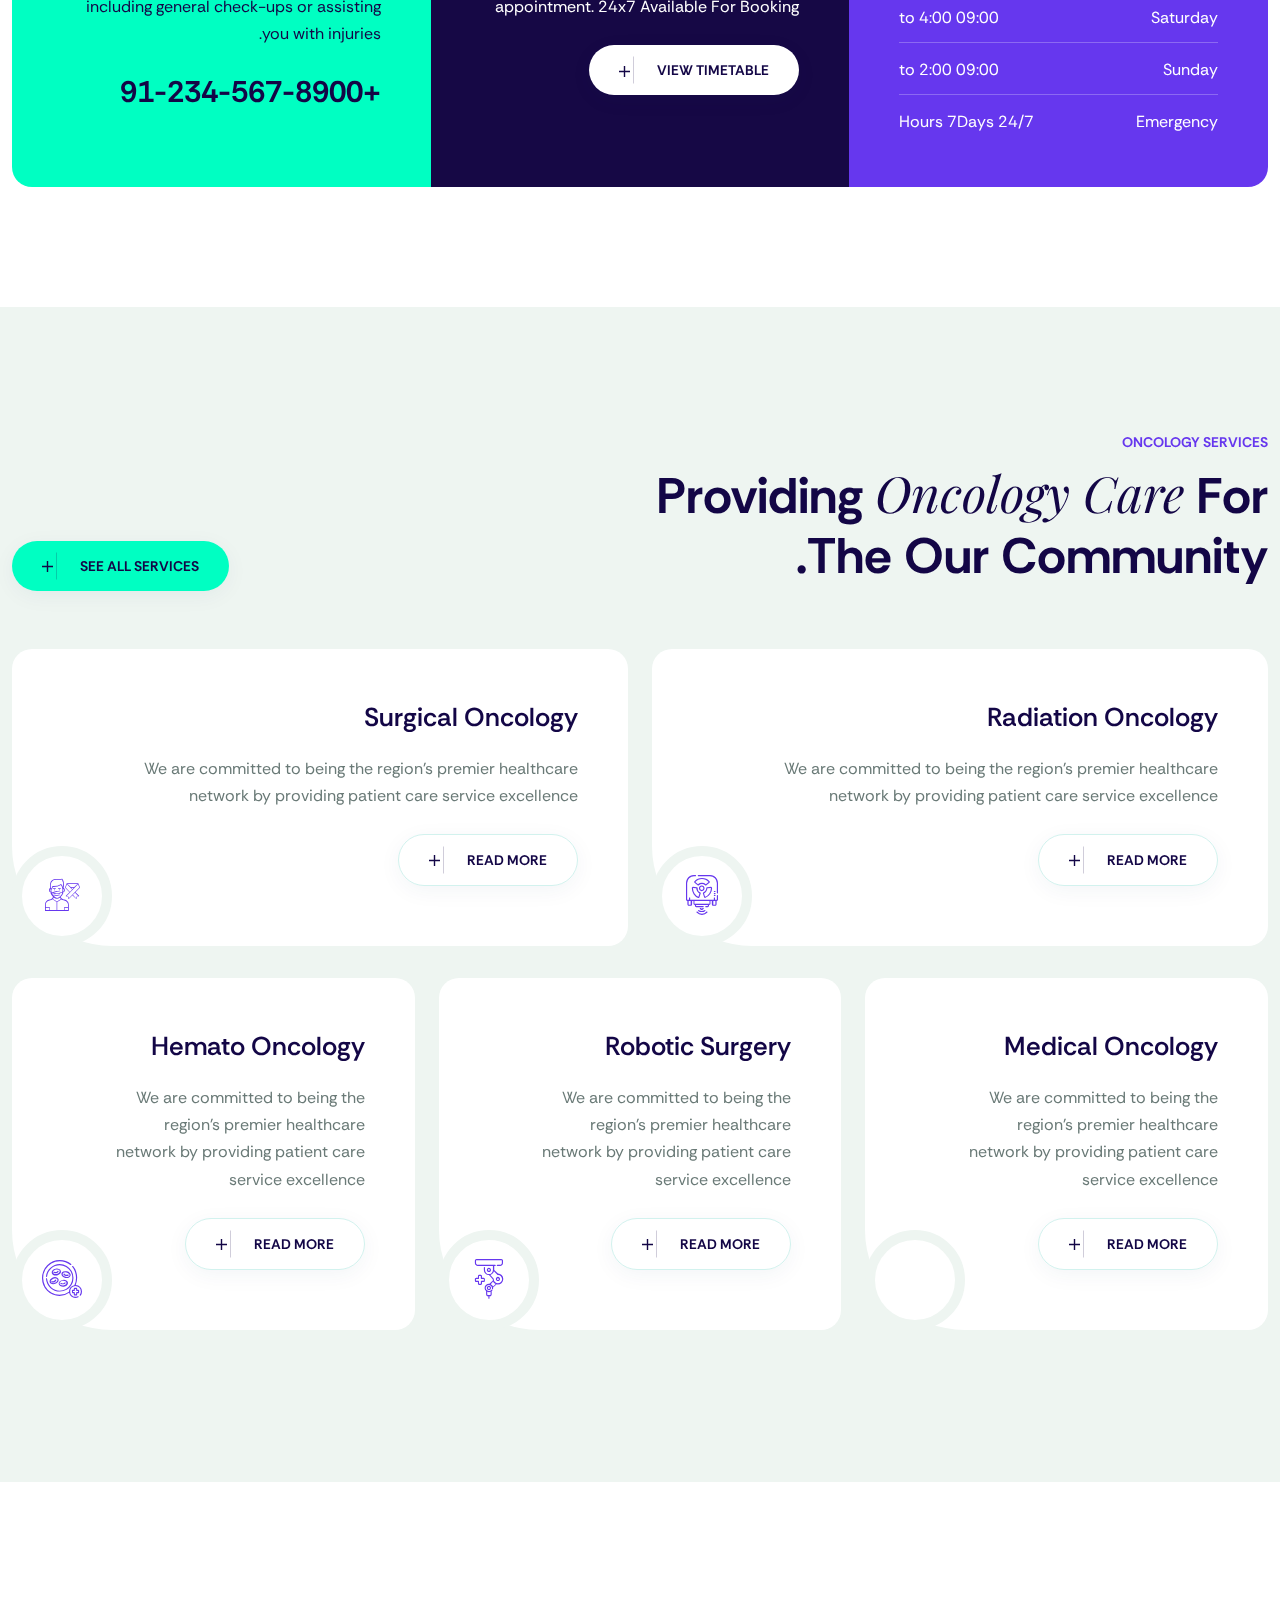
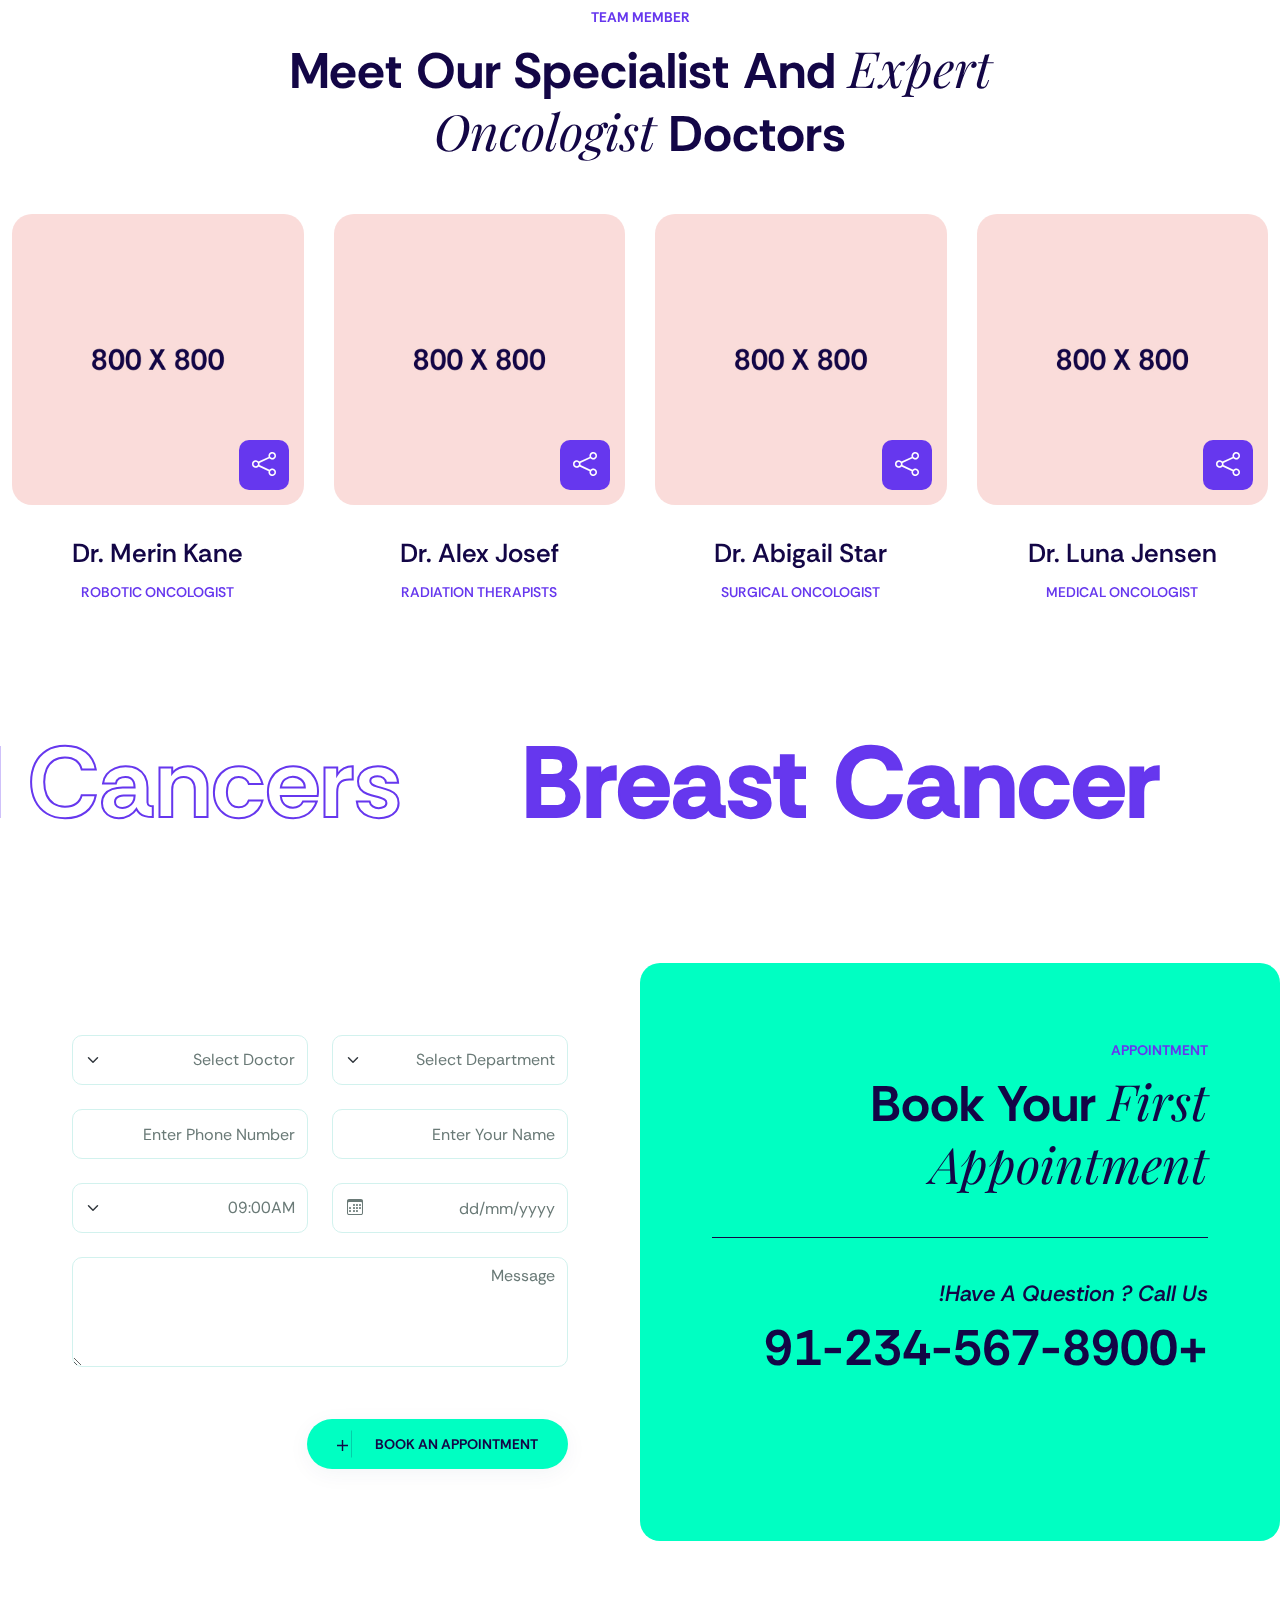
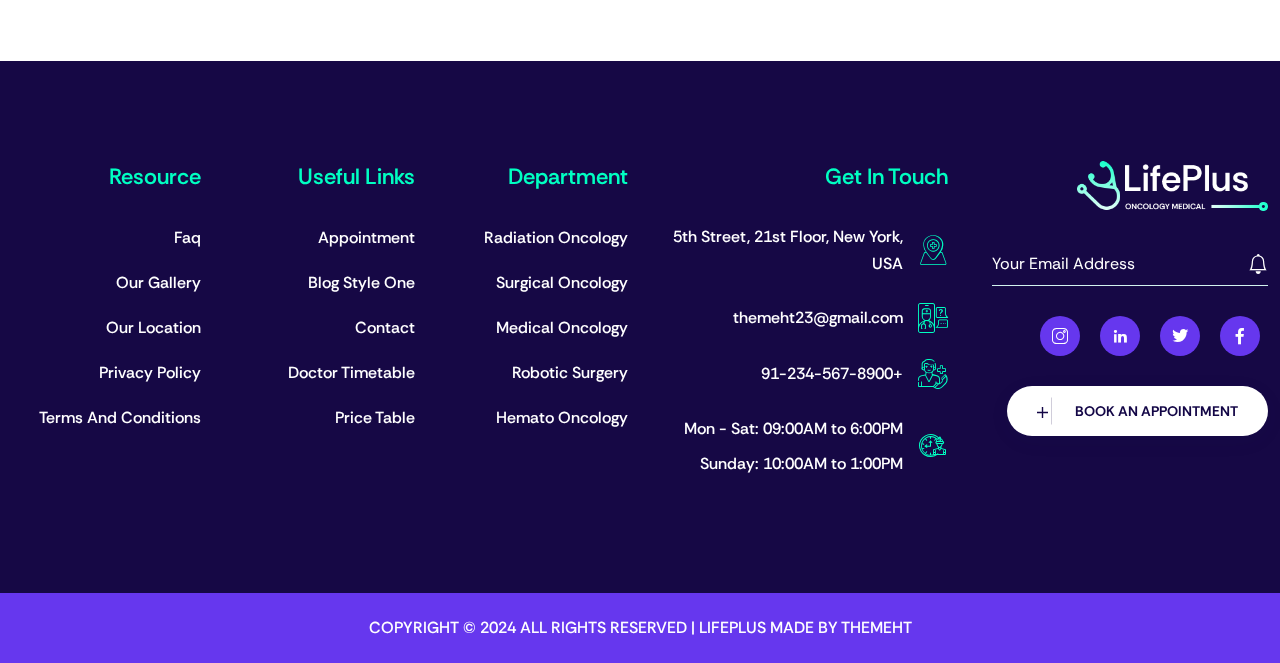
<file: rtl/about-us.html>
<!DOCTYPE html>
<html lang="ar" dir="rtl">
<head>

<!-- meta tags -->
<meta charset="utf-8">
<meta name="keywords" content="bootstrap 5, premium, multipurpose, health, medical, hospital, doctor, nurse, cancer, oncology, rtl" />
<meta name="description" content="Oncology Medical & Healthcare HTML5 Template" />
<meta name="author" content="www.themeht.com" />
<meta name="viewport" content="width=device-width, initial-scale=1">

<!-- Title -->
<title>Lifeplus - Oncology Medical & Healthcare HTML5 Template</title>

<!-- Favicon Icon -->
<link rel="shortcut icon" href="images/favicon.png" />

<!-- inject css start -->

<!--== bootstrap -->
<link href="css/bootstrap.min.css" rel="stylesheet" type="text/css" />

<!--== bootstrap icons -->
<link href="css/bootstrap-icons.css" rel="stylesheet" type="text/css" />

<!--== lifeplus-icon -->
<link href="css/lifeplus-icon.css" rel="stylesheet" type="text/css" />

<!--== magnific-popup -->
<link href="css/magnific-popup.css" rel="stylesheet" type="text/css" />

<!--== odometer -->
<link href="css/odometer.css" rel="stylesheet" type="text/css" />

<!--== jquery-ui -->
<link href="css/jquery-ui.css" rel="stylesheet" type="text/css" />

<!--== swiper -->
<link href="css/swiper-bundle.min.css" rel="stylesheet" type="text/css" />

<!--== spacing -->
<link href="css/spacing.css" rel="stylesheet" type="text/css" />

<!--== base -->
<link href="css/base.css" rel="stylesheet" type="text/css" />

<!--== shortcodes -->
<link href="css/shortcodes.css" rel="stylesheet" type="text/css" />

<!--== theme-style -->
<link href="css/theme-style.css" rel="stylesheet" type="text/css" />

<!-- inject css end -->

</head>

<body>

<!-- page wrapper start -->

<div class="page-wrapper">
  
<!-- preloader start -->

<div id="ht-preloader">
  <div class="loader clear-loader">
    <img class="img-fluid" src="images/loader.png" alt="Lodaer Img">
  </div>
</div>
  
<!-- preloader end -->


<!--header start-->

<header id="site-header" class="header">
  <div class="header-top">
    <div class="container-fluid p-0">
      <div class="row align-items-center">
        <div class="col-lg-8 col-md-12">
          <div class="topbar-link">
            <ul class="list-inline">
              <li>
                <i class="flaticon-working-hours"></i>
                <span>Monday - Friday 09:00 to 6:00</span>
              </li>
              <li>
                <i class="flaticon-location"></i>
                <span>5th Street, 21st Floor, New York, USA</span>
              </li>
                <li>
                <i class="flaticon-chat"></i>
                <a href="mailto:themeht23@gmail.com">themeht23@gmail.com</a>
              </li>
            </ul>
          </div>
        </div>
        <div class="col-lg-4 col-md-12 d-flex align-items-center justify-content-lg-end mt-3 mt-lg-0">
          <div class="search-icon me-3">
            <a id="search" href="javascript:void(0)">
              <i class="flaticon-search-1"></i>
            </a>
          </div>
          <div class="social-icons">
            <ul class="list-inline">
              <li>
                <a href="#">
                  <i class="flaticon-facebook-app-symbol"></i>
                </a>
              </li>
              <li>
                <a href="#">
                  <i class="flaticon-twitter"></i>
                </a>
              </li>
              <li>
                <a href="#">
                  <i class="flaticon-instagram"></i>
                </a>
              </li>
              <li>
                <a href="#">
                  <i class="flaticon-linkedin"></i>
                </a>
              </li>
            </ul>
          </div>
        </div>
      </div>
    </div>
  </div>
  <div id="header-wrap">
    <div class="container-fluid p-0">
      <div class="row">
        <!--menu start-->
        <div class="col">
          <nav class="navbar navbar-expand-lg">
            <a class="navbar-brand logo" href="index.html">
              <img class="img-fluid" src="images/logo.svg" alt="">
            </a>
            <button class="navbar-toggler ht-toggler" type="button" data-bs-toggle="collapse" data-bs-target="#navbarNav" aria-expanded="false" aria-label="Toggle navigation">
              <svg width="100" height="100" viewBox="0 0 100 100">
                <path class="line line1" d="M 20,29.000046 H 80.000231 C 80.000231,29.000046 94.498839,28.817352 94.532987,66.711331 94.543142,77.980673 90.966081,81.670246 85.259173,81.668997 79.552261,81.667751 75.000211,74.999942 75.000211,74.999942 L 25.000021,25.000058"></path>
                <path class="line line2" d="M 20,50 H 80"></path>
                <path class="line line3" d="M 20,70.999954 H 80.000231 C 80.000231,70.999954 94.498839,71.182648 94.532987,33.288669 94.543142,22.019327 90.966081,18.329754 85.259173,18.331003 79.552261,18.332249 75.000211,25.000058 75.000211,25.000058 L 25.000021,74.999942"></path>
              </svg>
            </button>
            <div class="collapse navbar-collapse" id="navbarNav">
              <ul class="navbar-nav me-auto">
                <li class="nav-item dropdown">
                  <a class="nav-link dropdown-toggle" href="#" data-bs-toggle="dropdown">Home</a>
                  <ul class="dropdown-menu">
                    <li>
                      <a href="index.html">Home 01</a>
                    </li>
                    <li>
                      <a href="index-2.html">Home 02</a>
                    </li>
                    <li>
                      <a href="index-3.html">Home 03</a>
                    </li>
                    <li>
                      <a href="index-4.html">Home 04</a>
                    </li>
                    <li>
                      <a href="index-5.html">Home 05</a>
                    </li>
                  </ul>
                </li>
                <li class="nav-item dropdown">
                  <a class="nav-link dropdown-toggle active" href="#" data-bs-toggle="dropdown">Pages</a>
                  <ul class="dropdown-menu">
                    <li>
                      <a href="about-us.html">About Us</a>
                    </li>
                    <li>
                      <a href="appointment.html">Appointment</a>
                    </li>
                    <li>
                      <a href="contact.html">Contact</a>
                    </li>
                    <li class="dropdown dropdown-submenu">
                      <a class="dropdown-item dropdown-toggle" href="#">Shop</a>
                      <ul class="dropdown-menu">
                        <li>
                          <a href="product-grid.html">Product Grid</a>
                        </li>
                        <li>
                          <a href="product-list.html">Product List</a>
                        </li>
                        <li>
                          <a href="product-single.html">Product Single</a>
                        </li>
                        <li>
                          <a href="product-cart.html">Cart</a>
                        </li>
                        <li>
                          <a href="product-checkout.html">Checkout</a>
                        </li>
                        <li>
                          <a href="order-complete.html">Order Completed</a>
                        </li>
                        <li>
                          <a href="forgot-password.html">Forgot Password</a>
                        </li>
                      </ul>
                    </li>
                    <li>
                      <a href="doctor-timetable.html">Doctor Timetable</a>
                    </li>
                    <li>
                      <a href="our-clinic.html">Our Clinic</a>
                    </li>
                    <li>
                      <a href="our-gallery.html">Our Gallery</a>
                    </li>
                    <li>
                      <a href="our-location.html">Our Location</a>
                    </li>
                    <li>
                      <a href="faq.html">Faq</a>
                    </li>
                    <li>
                      <a href="price-table.html">Price Table</a>
                    </li>
                    <li>
                      <a href="error-404.html">Error 404</a>
                    </li>
                    <li>
                      <a href="coming-soon.html">Coming Soon</a>
                    </li>
                  </ul>
                </li>
                <li class="nav-item dropdown">
                  <a class="nav-link dropdown-toggle" href="#" data-bs-toggle="dropdown">Department</a>
                  <ul class="dropdown-menu">
                    <li>
                      <a href="radiation-oncology.html">Radiation Oncology</a>
                    </li>
                    <li>
                      <a href="surgical-oncology.html">Surgical Oncology</a>
                    </li>
                    <li>
                      <a href="medical-oncology.html">Medical Oncology</a>
                    </li>
                    <li>
                      <a href="robotic-surgery.html">Robotic Surgery</a>
                    </li>
                    <li>
                      <a href="hemato-oncology.html">Hemato Oncology</a>
                    </li>
                  </ul>
                </li>
                <li class="nav-item dropdown">
                  <a class="nav-link dropdown-toggle" href="#" data-bs-toggle="dropdown">Doctors</a>
                  <ul class="dropdown-menu">
                    <li>
                      <a href="doctor-style-01.html">Doctor Style 01</a>
                    </li>
                    <li>
                      <a href="doctor-style-02.html">Doctor Style 02</a>
                    </li>
                    <li>
                      <a href="doctor-style-03.html">Doctor Style 03</a>
                    </li>
                    <li>
                      <a href="doctor-grid-01.html">Doctor Grid 01</a>
                    </li>
                    <li>
                      <a href="doctor-grid-02.html">Doctor Grid 02</a>
                    </li>
                    <li>
                      <a href="doctor-grid-03.html">Doctor Grid 03</a>
                    </li>
                    <li>
                      <a href="doctor-single.html">Doctor Single</a>
                    </li>
                  </ul>
                </li>
                <li class="nav-item dropdown">
                  <a class="nav-link dropdown-toggle" href="#" data-bs-toggle="dropdown">Portfolio</a>
                  <ul class="dropdown-menu">
                    <li>
                      <a href="cancer-treatment.html">Cancer Treatment</a>
                    </li>
                    <li>
                      <a href="diagnosis-biopsy.html">Diagnosis Biopsy</a>
                    </li>
                    <li>
                      <a href="children-treatment.html">Children Treatment</a>
                    </li>
                    <li>
                      <a href="lymphocytic-leukemia.html">Lymphocytic Leukemia</a>
                    </li>
                    <li>
                      <a href="sarcomas-cancers.html">Sarcomas Cancers</a>
                    </li>
                  </ul>
                </li>
                <li class="nav-item dropdown">
                  <a class="nav-link dropdown-toggle" href="#" data-bs-toggle="dropdown">News</a>
                  <ul class="dropdown-menu">
                    <li>
                      <a href="blog-style-one.html">Blog Style One</a>
                    </li>
                    <li>
                      <a href="blog-style-two.html">Blog Style Two</a>
                    </li>
                    <li>
                      <a href="blog-left-sidebar.html">Blog Left Sidebar</a>
                    </li>
                    <li>
                      <a href="blog-right-sidebar.html">Blog Right Sidebar</a>
                    </li>
                    <li>
                      <a href="blog-single.html">Blog Single</a>
                    </li>
                  </ul>
                </li>
              </ul>
            </div>
            <div class="right-nav align-items-center d-flex justify-content-end">
              <div class="header-media">
                <ul class="list-inline mb-0">
                  <li>
                    <i class="flaticon-doctor-consultation"></i>
                    <h6>Call Now</h6>
                    <a href="tel:+91-234-567-8900">+91-234-567-8900</a>
                  </li>
                </ul>
              </div>
              <a class="themeht-btn primary-btn" href="appointment.html">
                <span>Book Appointment </span>
                <i class="flaticon-plus"></i>
              </a>
            </div>
          </nav>
        </div>
        <!--menu end-->
      </div>
    </div>
  </div>
</header>
<div class="search-input" id="search-input-box">
  <div class="search-inner-box">
    <div class="container">
      <div class="row justify-content-center">
        <div class="col-lg-6">
          <form role="search" class="search-form d-flex justify-content-between search-inner">
            <label>
              <input type="search" class="search-field" placeholder="Search Here" value="" name="s" />
            </label>
            <button type="submit" class="search-submit">
              <i class="bi bi-search"></i>
            </button>
            <span class="bi bi-x close-search" id="close-search" title="Close Search"></span>
          </form>
        </div>
      </div>
    </div>
  </div>
</div>

<!--header end-->


<!--page title start-->

<section class="page-title">
  <div class="container-fluid p-0">
    <div class="row align-items-center">
      <div class="col-lg-6">
        <h1>About Us</h1>
      </div>
      <div class="col-lg-6 mt-3 mt-lg-0 text-lg-end">
        <nav aria-label="breadcrumb" class="page-breadcrumb">
          <ol class="breadcrumb">
            <li class="breadcrumb-item">
              <a href="index.html">
                <i class="bi bi-house-door me-1"></i>Home </a>
            </li>
            <li class="breadcrumb-item">
              <a href="#">Pages</a>
            </li>
            <li class="breadcrumb-item active" aria-current="page">About Us</li>
          </ol>
        </nav>
      </div>
    </div>
  </div>
</section>

<!--page title end-->


<!--body content start-->

<div class="page-content">

<!--about start-->

<section>
  <div class="container">
    <div class="row align-items-center">
      <div class="col-lg-6 position-relative">
        <div class="about-text round-text">
          <svg version="1.1" xmlns="http://www.w3.org/2000/svg" xmlns:xlink="http://www.w3.org/1999/xlink" x="0px" y="0px" width="100%" height="100%" viewBox="0 0 180 180" enable-background="new 0 0 180 180" xml:space="preserve">
            <defs>
              <path id="circlePath" d="M 90, 90 m -60, 0 a 60,60 0 0,1 120,0 a 60,60 0 0,1 -120,0 "></path>
            </defs>
            <circle cx="90" cy="90" r="75" fill="none"></circle>
            <g>
              <use xlink:href="#circlePath" fill="none"></use>
              <text>
                <textPath xlink:href="#circlePath">About Us • About Us • About Us • About Us •</textPath>
              </text>
            </g>
          </svg>
        </div>
        <div class="mt-10 pe-10 ht-img-effect">
          <div class="ht-img-effect-image">
            <img class="img-fluid w-100 rounded" src="images/about/01.jpg" alt="">
          </div>
        </div>
        <div class="about-text2 theme-bg rounded p-5 d-inline-block">
          <h4 class="text-white mb-0">We're The No.1 Oncology Hospital</h4>
        </div>
      </div>
      <div class="col-lg-6 ps-lg-10 mt-5 mt-lg-0">
        <div class="theme-title ht-split-text">
          <h6>Helping Patients From World</h6>
          <h2 data-splitting="chars">We're Experienced and Trusted <span class="title-text">Oncology</span> Care. </h2>
          <p class="mb-0">Oncology Enthusiastically mesh long-term high-impact infrastructures vis-a-vis efficient customer service leadership rather than prospective experiences. medical practice for your whole family.</p>
        </div>
        <div class="ht-progress-bar">
          <h6>Radiation Therapy</h6>
          <div class="progress" data-value="87">
            <div class="progress-bar">
              <div class="progress-parcent">
                <span>87</span>%
              </div>
            </div>
          </div>
        </div>
        <div class="ht-progress-bar">
          <h6>Medical Oncology</h6>
          <div class="progress" data-value="96">
            <div class="progress-bar">
              <div class="progress-parcent">
                <span>96</span>%
              </div>
            </div>
          </div>
        </div>
      </div>
    </div>
  </div>
</section>

<!--about end-->


<section class="pt-0">
  <div class="container">
    <div class="row gx-0 rounded overflow-hidden">
      <div class="col-lg-4 col-md-12">
        <div class="theme-icon-box theme-bg h-100">
          <i class="flaticon flaticon-working-hours"></i>
          <div class="icon-right-lg">
            <i class="flaticon flaticon-working-hours"></i>
          </div>
          <h4 class="text-white">Opening Hours</h4>
          <div>
            <div class="working-hours-item">
              <span class="working-day">Monday - Friday</span>
              <span class="working-time">09:00 to 6:00</span>
            </div>
            <div class="working-hours-item">
              <span class="working-day">Saturday</span>
              <span class="working-time">09:00 to 4:00</span>
            </div>
            <div class="working-hours-item">
              <span class="working-day">Sunday</span>
              <span class="working-time">09:00 to 2:00</span>
            </div>
            <div class="working-hours-item">
              <span class="working-day">Emergency</span>
              <span class="working-time">24/7 Hours 7Days</span>
            </div>
          </div>
        </div>
      </div>
      <div class="col-lg-4 col-md-12">
        <div class="theme-icon-box dark-bg h-100">
          <i class="flaticon flaticon-doctor-appointment"></i>
          <div class="icon-right-lg">
            <i class="flaticon flaticon-doctor-appointment"></i>
          </div>
          <h4 class="text-white">Doctors Timetable</h4>
          <p class="text-white">Qualified doctors available six days a week, view our timetable to make an appointment. 24x7 Available For Booking</p>
          <a href="doctor-timetable.html" class="themeht-btn white-btn">
            <span>View Timetable</span>
            <i class="flaticon-plus"></i>
          </a>
        </div>
      </div>
      <div class="col-lg-4 col-md-12">
        <div class="theme-icon-box secondary-bg h-100">
          <i class="flaticon flaticon-oncology-9 text-black"></i>
          <div class="icon-right-lg">
            <i class="flaticon flaticon-oncology-9 text-black"></i>
          </div>
          <h4 class="text-black">Emergency Cases</h4>
          <p class="text-black">Please feel free to contact our friendly reception staff with any medical enquiry. including general check-ups or assisting you with injuries.</p>
          <h3 class="mb-0 fw-bold">
            <a href="tel:+91-234-567-8900"> +91-234-567-8900</a>
          </h3>
        </div>
      </div>
    </div>
  </div>
</section>


<!--service end-->

<section class="light-bg">
  <div class="container">
    <div class="row align-items-end mb-7">
      <div class="col-lg-6">
        <div class="theme-title ht-split-text mb-0">
          <h6>Oncology Services</h6>
          <h2 data-splitting="chars">Providing <span class="title-text">Oncology Care</span> For The Our Community.</h2>
        </div>
      </div>
      <div class="col-lg-6 mt-4 mt-lg-0 text-end">
        <a class="themeht-btn primary-btn" href="services.html">
          <span>See All Services</span>
          <i class="flaticon-plus"></i>
        </a>
      </div>
    </div>
    <div class="row align-items-center mb-5">
      <div class="col-lg-6">
        <div class="service-item style-4">
          <div class="service-title">
            <h4>
              <a href="radiation-oncology.html">Radiation Oncology</a>
            </h4>
          </div>
          <p>We are committed to being the region’s premier healthcare network by providing patient care service excellence</p>
          <a href="radiation-oncology.html" class="themeht-btn dark-outline-btn">
            <span>Read More</span>
            <i class="flaticon-plus"></i>
          </a>
          <div class="service-icon">
            <i class="flaticon-radiation"></i>
          </div>
        </div>
      </div>
      <div class="col-lg-6 mt-4 mt-lg-0">
        <div class="service-item style-4">
          <div class="service-title">
            <h4>
              <a href="surgical-oncology.html">Surgical Oncology</a>
            </h4>
          </div>
          <p>We are committed to being the region’s premier healthcare network by providing patient care service excellence</p>
          <a href="surgical-oncology.html" class="themeht-btn dark-outline-btn">
            <span>Read More</span>
            <i class="flaticon-plus"></i>
          </a>
          <div class="service-icon">
            <i class="flaticon-skin-cancer"></i>
          </div>
        </div>
      </div>
    </div>
    <div class="row align-items-center mb-5">
      <div class="col-lg-4">
        <div class="service-item style-4">
          <div class="service-title">
            <h4>
              <a href="medical-oncology.html">Medical Oncology</a>
            </h4>
          </div>
          <p>We are committed to being the region’s premier healthcare network by providing patient care service excellence</p>
          <a href="medical-oncology.html" class="themeht-btn dark-outline-btn">
            <span>Read More</span>
            <i class="flaticon-plus"></i>
          </a>
          <div class="service-icon">
            <i class="flaticon-oncology"></i>
          </div>
        </div>
      </div>
      <div class="col-lg-4 mt-4 mt-lg-0">
        <div class="service-item style-4">
          <div class="service-title">
            <h4>
              <a href="robotic-surgery.html">Robotic Surgery</a>
            </h4>
          </div>
          <p>We are committed to being the region’s premier healthcare network by providing patient care service excellence</p>
          <a href="robotic-surgery.html" class="themeht-btn dark-outline-btn">
            <span>Read More</span>
            <i class="flaticon-plus"></i>
          </a>
          <div class="service-icon">
            <i class="flaticon-robotic-surgery"></i>
          </div>
        </div>
      </div>
      <div class="col-lg-4 mt-4 mt-lg-0">
        <div class="service-item style-4">
          <div class="service-title">
            <h4>
              <a href="hemato-oncology.html">Hemato Oncology</a>
            </h4>
          </div>
          <p>We are committed to being the region’s premier healthcare network by providing patient care service excellence</p>
          <a href="hemato-oncology.html" class="themeht-btn dark-outline-btn">
            <span>Read More</span>
            <i class="flaticon-plus"></i>
          </a>
          <div class="service-icon">
            <i class="flaticon-hematology"></i>
          </div>
        </div>
      </div>
    </div>
  </div>
</section>

<!--service end-->


<!--team end-->

<section>
  <div class="container">
    <div class="row justify-content-center text-center">
      <div class="col-lg-8 col-xl-7">
        <div class="theme-title ht-split-text">
          <h6>Team Member</h6>
          <h2 data-splitting="chars">Meet Our Specialist And <span class="title-text">Expert Oncologist</span> Doctors</h2>
        </div>
      </div>
    </div>
    <div class="row">
      <div class="col">
        <div class="swiper team-swiper">
          <div class="swiper-wrapper">
            <div class="swiper-slide">
              <div class="team-member style3">
                <div class="team-images">
                  <img class="img-fluid" src="images/team/01.jpg" alt="">
                  <div class="team-social-list">
                    <span class="team-share-icon">
                      <i class="bi bi-share"></i>
                    </span>
                    <ul class="team-social-icon list-inline">
                      <li>
                        <a href="#">
                          <i class="flaticon-facebook-app-symbol"></i>
                        </a>
                      </li>
                      <li>
                        <a href="#">
                          <i class="flaticon-twitter"></i>
                        </a>
                      </li>
                      <li>
                        <a href="#">
                          <i class="flaticon-linkedin"></i>
                        </a>
                      </li>
                      <li>
                        <a href="#">
                          <i class="flaticon-instagram"></i>
                        </a>
                      </li>
                    </ul>
                  </div>
                </div>
                <div class="team-description">
                  <h4>
                    <a href="doctor-single.html">Dr. Luna Jensen</a>
                  </h4>
                  <span>Medical Oncologist</span>
                </div>
              </div>
            </div>
            <div class="swiper-slide">
              <div class="team-member style3">
                <div class="team-images">
                  <img class="img-fluid" src="images/team/02.jpg" alt="">
                  <div class="team-social-list">
                    <span class="team-share-icon">
                      <i class="bi bi-share"></i>
                    </span>
                    <ul class="team-social-icon list-inline">
                      <li>
                        <a href="#">
                          <i class="flaticon-facebook-app-symbol"></i>
                        </a>
                      </li>
                      <li>
                        <a href="#">
                          <i class="flaticon-twitter"></i>
                        </a>
                      </li>
                      <li>
                        <a href="#">
                          <i class="flaticon-linkedin"></i>
                        </a>
                      </li>
                      <li>
                        <a href="#">
                          <i class="flaticon-instagram"></i>
                        </a>
                      </li>
                    </ul>
                  </div>
                </div>
                <div class="team-description">
                  <h4>
                    <a href="doctor-single.html">Dr. Abigail Star</a>
                  </h4>
                  <span>Surgical Oncologist</span>
                </div>
              </div>
            </div>
            <div class="swiper-slide">
              <div class="team-member style3">
                <div class="team-images">
                  <img class="img-fluid" src="images/team/03.jpg" alt="">
                  <div class="team-social-list">
                    <span class="team-share-icon">
                      <i class="bi bi-share"></i>
                    </span>
                    <ul class="team-social-icon list-inline">
                      <li>
                        <a href="#">
                          <i class="flaticon-facebook-app-symbol"></i>
                        </a>
                      </li>
                      <li>
                        <a href="#">
                          <i class="flaticon-twitter"></i>
                        </a>
                      </li>
                      <li>
                        <a href="#">
                          <i class="flaticon-linkedin"></i>
                        </a>
                      </li>
                      <li>
                        <a href="#">
                          <i class="flaticon-instagram"></i>
                        </a>
                      </li>
                    </ul>
                  </div>
                </div>
                <div class="team-description">
                  <h4>
                    <a href="doctor-single.html">Dr. Alex Josef</a>
                  </h4>
                  <span>Radiation Therapists</span>
                </div>
              </div>
            </div>
            <div class="swiper-slide">
              <div class="team-member style3">
                <div class="team-images">
                  <img class="img-fluid" src="images/team/04.jpg" alt="">
                  <div class="team-social-list">
                    <span class="team-share-icon">
                      <i class="bi bi-share"></i>
                    </span>
                    <ul class="team-social-icon list-inline">
                      <li>
                        <a href="#">
                          <i class="flaticon-facebook-app-symbol"></i>
                        </a>
                      </li>
                      <li>
                        <a href="#">
                          <i class="flaticon-twitter"></i>
                        </a>
                      </li>
                      <li>
                        <a href="#">
                          <i class="flaticon-linkedin"></i>
                        </a>
                      </li>
                      <li>
                        <a href="#">
                          <i class="flaticon-instagram"></i>
                        </a>
                      </li>
                    </ul>
                  </div>
                </div>
                <div class="team-description">
                  <h4>
                    <a href="doctor-single.html">Dr. Merin Kane</a>
                  </h4>
                  <span>Robotic Oncologist</span>
                </div>
              </div>
            </div>
          </div>
          <div id="team-pagination" class="swiper-pagination"></div>
        </div>
      </div>
    </div>
  </div>
</section>

<!--team end-->


<!--marquee start-->

<section class="p-0">
  <div class="container-fluid p-0">
    <div class="row">
      <div class="col">
        <div class="swiper marquee-swiper">
          <div class="swiper-wrapper">
            <div class="swiper-slide">
              <div class="marquee-text">
                <i class="flaticon flaticon-bladder"></i>
                <span>Bladder Cancer</span>
              </div>
            </div>
            <div class="swiper-slide">
              <div class="marquee-text">
                <i class="flaticon flaticon-breast-cancer"></i>
                <span>Breast Cancer</span>
              </div>
            </div>
            <div class="swiper-slide swiper-slide-active">
              <div class="marquee-text">
                <i class="flaticon flaticon-pediatrics"></i>
                <span>Child Cancers</span>
              </div>
            </div>
            <div class="swiper-slide swiper-slide-next">
              <div class="marquee-text">
                <i class="flaticon flaticon-kidney-cancer"></i>
                <span>Kidney Cancer</span>
              </div>
            </div>
            <div class="swiper-slide">
              <div class="marquee-text">
                <i class="flaticon flaticon-leukemia"></i>
                <span>Leukemia</span>
              </div>
            </div>
            <div class="swiper-slide">
              <div class="marquee-text">
                <i class="flaticon flaticon-lung"></i>
                <span>Lung Cancer</span>
              </div>
            </div>
            <div class="swiper-slide">
              <div class="marquee-text">
                <i class="flaticon flaticon-cancer-cell"></i>
                <span>Metastatic</span>
              </div>
            </div>
            <div class="swiper-slide">
              <div class="marquee-text">
                <i class="flaticon flaticon-dermatoscope"></i>
                <span>Melanoma</span>
              </div>
            </div>
            <div class="swiper-slide">
              <div class="marquee-text">
                <i class="flaticon flaticon-pancreatitis"></i>
                <span>Pancreatic</span>
              </div>
            </div>
            <div class="swiper-slide">
              <div class="marquee-text">
                <i class="flaticon flaticon-prostate"></i>
                <span>Prostate Cancer</span>
              </div>
            </div>
            <div class="swiper-slide">
              <div class="marquee-text">
                <i class="flaticon flaticon-thyroid"></i>
                <span>Thyroid Cancer</span>
              </div>
            </div>
            <div class="swiper-slide">
              <div class="marquee-text">
                <i class="flaticon flaticon-uterine"></i>
                <span>Uterine Cancer</span>
              </div>
            </div>
            <div class="swiper-slide">
              <div class="marquee-text">
                <i class="flaticon flaticon-brain"></i>
                <span>Brain Tumor</span>
              </div>
            </div>
          </div>
        </div>
      </div>
    </div>
  </div>
</section>

<!--marquee end-->


<!--form start-->

<section>
  <div class="container">
    <div class="row">
      <div class="col-lg-6 secondary-bg p-10 rounded">
        <div class="theme-title ht-split-text mb-0">
          <h6>Appointment</h6>
          <h2 data-splitting="chars">Book Your <span class="title-text">First Appointment</span></h2>
        </div>
        <div class="d-flex align-items-center border-top border-dark pt-6 mt-6">
          <div class="contact-media-text">
            <h5 class="text-black mb-2 fst-italic">Have A Question ? Call Us!</h5>
            <a href="tel:+912345678900" class="h2 text-black">+91-234-567-8900</a>
          </div>
        </div>
      </div>
      <div class="col-lg-6 pt-5 p-lg-10">
        <form id="contact-form" method="post" action="php/contact.php">
          <div class="messages"></div>
          <div class="row">
            <div class="col-md-6">
              <div class="form-group mb-4">
                <select class="form-control form-select" aria-label="Default select example">
                  <option value="Select Department">Select Department</option>
                  <option value="Oncology">Oncology</option>
                  <option value="Breast Cancer">Breast Cancer</option>
                  <option value="Kidney Cancer">Kidney Cancer</option>
                  <option value="Leukemia">Leukemia</option>
                  <option value="Lung Cancer">Lung Cancer</option>
                </select>
                <div class="help-block with-errors"></div>
              </div>
            </div>
            <div class="col-md-6">
              <div class="form-group mb-4">
                <select class="form-control form-select" aria-label="Default select example">
                  <option selected>Select Doctor</option>
                </select>
                <div class="help-block with-errors"></div>
              </div>
            </div>
            <div class="col-md-6">
              <div class="form-group mb-4">
                <input class="form-control" id="form_name" type="text" name="name" placeholder="Enter Your Name" required="required" data-error="Name is required.">
                <div class="help-block with-errors"></div>
              </div>
            </div>
            <div class="col-md-6">
              <div class="form-group mb-4">
                <input class="form-control" id="form_phone" type="tel" name="phone" placeholder="Enter Phone Number" required="required" data-error="Phone is required">
                <div class="help-block with-errors"></div>
              </div>
            </div>
            <div class="col-md-6">
              <div class="form-group mb-4">
                <input class="form-control" id="datepicker" type="tel" name="phone" placeholder="dd/mm/yyyy" required="required" data-error="Date is required">
                <i class="date-icon bi bi-calendar3"></i>
                <div class="help-block with-errors"></div>
              </div>
            </div>
            <div class="col-md-6">
              <div class="form-group mb-4">
                <select class="form-control form-select" aria-label="Default select example">
                  <option value="09:00AM">09:00AM</option>
                  <option value="09:30AM">09:30AM</option>
                  <option value="10:00AM">10:00AM</option>
                  <option value="10:30AM">10:30AM</option>
                  <option value="11:00AM">11:00AM</option>
                  <option value="11:30AM">11:30AM</option>
                  <option value="12:00PM">12:00PM</option>
                  <option value="12:30PM">12:30PM</option>
                  <option value="01:00PM">01:00PM</option>
                  <option value="01:30PM">01:30PM</option>
                  <option value="02:00PM">02:00PM</option>
                  <option value="02:30PM">02:30PM</option>
                  <option value="03:00PM">03:00PM</option>
                  <option value="03:30PM">03:30PM</option>
                  <option value="04:00PM">04:00PM</option>
                  <option value="04:30PM">04:30PM</option>
                  <option value="05:00PM">05:00PM</option>
                  <option value="05:30PM">05:30PM</option>
                  <option value="06:00PM">06:00PM</option>
                </select>
                <div class="help-block with-errors"></div>
              </div>
            </div>
            <div class="col-md-12">
              <div class="form-group">
                <textarea id="form_message" name="message" class="form-control h-auto" placeholder="Message" rows="4" required="required" data-error="Please,leave us a message."></textarea>
                <div class="help-block with-errors"></div>
              </div>
            </div>
            <div class="col-md-12">
              <div class="mt-5">
                <button class="themeht-btn primary-btn">
                  <span>Book An Appointment</span>
                  <i class="flaticon-plus"></i>
                </button>
              </div>
            </div>
          </div>
        </form>
      </div>
    </div>
  </div>
</section>

<!--form end-->

</div>

<!--body content end--> 


<!--footer start--> 

<footer class="footer">
  <div class="primary-footer">
    <div class="container">
      <div class="row">
        <div class="col-lg-3 col-md-6 pe-lg-5">
          <a class="footer-logo d-inline-block logo mb-5" href="index.html">
            <img class="img-fluid" src="images/logo-white.svg" alt="Logo Img">
          </a>
          <div class="footer-subscribe">
            <div class="mc4wp-form-fields">
              <div class="subscribe-form">
                <input type="email" name="EMAIL" placeholder="Your Email Address" required="">
                <button type="submit" value="Sign up">
                  <i class="bi bi-bell"></i>
                </button>
              </div>
            </div>
          </div>
          <ul class="list-inline ps-0 ms-0 social-icons footer-social">
            <li class="list-inline-item">
              <a href="#">
                <i class="flaticon-facebook-app-symbol"></i>
              </a>
            </li>
            <li class="list-inline-item">
              <a href="#">
                <i class="flaticon-twitter"></i>
              </a>
            </li>
            <li class="list-inline-item">
              <a href="#">
                <i class="flaticon-linkedin"></i>
              </a>
            </li>
            <li class="list-inline-item">
              <a href="#">
                <i class="flaticon-instagram"></i>
              </a>
            </li>
          </ul>
          <a class="themeht-btn white-btn" href="#">
            <span>Book An Appointment</span>
            <i class="flaticon-plus"></i>
          </a>
        </div>
        <div class="col-lg-3 col-md-6 mt-5 mt-md-0">
          <h5 class="widget-title">Get In Touch</h5>
          <div class="footer-cntct">
            <ul class="media-icon list-unstyled">
              <li>
                <i class="flaticon-location"></i>
                <p class="mb-0">5th Street, 21st Floor, New York, USA</p>
              </li>
              <li>
                <i class="flaticon-chat"></i>
                <a href="mailto:themeht23@gmail.com">themeht23@gmail.com</a>
              </li>
              <li>
                <i class="flaticon-doctor-consultation"></i>
                <a href="tel:+912345678900">+91-234-567-8900</a>
              </li>
              <li>
                <i class="flaticon-working-hours"></i>
                <div>
                  <p class="mb-2">Mon - Sat: 09:00AM to 6:00PM</p>
                  <p class="mb-0">Sunday: 10:00AM to 1:00PM</p>
                </div>
              </li>
            </ul>
          </div>
        </div>
        <div class="col-lg-6 col-md-12 mt-5 mt-lg-0">
          <div class="row">
            <div class="col-md-4">
              <h5 class="widget-title">Department</h5>
              <ul class="list-unstyled mb-0 footer-menu">
                <li>
                  <a href="radiation-oncology.html">Radiation Oncology</a>
                </li>
                <li>
                  <a href="surgical-oncology.html">Surgical Oncology</a>
                </li>
                <li>
                  <a href="medical-oncology.html">Medical Oncology</a>
                </li>
                <li>
                  <a href="robotic-surgery.html">Robotic Surgery</a>
                </li>
                <li>
                  <a href="hemato-oncology.html">Hemato Oncology</a>
                </li>
              </ul>
            </div>
            <div class="col-md-4 mt-5 mt-md-0">
              <h5 class="widget-title">Useful Links</h5>
              <ul class="list-unstyled mb-0 footer-menu">
                <li>
                  <a href="appointment.html">Appointment</a>
                </li>
                <li>
                  <a href="blog-style-one.html">Blog Style One</a>
                </li>
                <li>
                  <a href="contact.html">Contact</a>
                </li>
                <li>
                  <a href="doctor-timetable.html">Doctor Timetable</a>
                </li>
                <li>
                  <a href="price-table.html">Price Table</a>
                </li>
              </ul>
            </div>
            <div class="col-md-4 mt-5 mt-md-0">
              <h5 class="widget-title">Resource</h5>
              <ul class="list-unstyled mb-0 footer-menu">
                <li>
                  <a href="faq.html">Faq</a>
                </li>
                <li>
                  <a href="our-gallery.html">Our Gallery</a>
                </li>
                <li>
                  <a href="our-location.html">Our Location</a>
                </li>
                <li>
                  <a href="privacy-policy.html">Privacy Policy</a>
                </li>
                <li>
                  <a href="terms-and-conditions.html">Terms and Conditions</a>
                </li>
              </ul>
            </div>
          </div>
        </div>
      </div>
    </div>
  </div>
  <div class="secondary-footer">
    <div class="container">
      <div class="row">
        <div class="col text-center">
          <div class="copyright">Copyright © 2024 All Rights Reserved | Lifeplus Made by ThemeHt</div>
        </div>
      </div>
    </div>
  </div>
</footer>

<!--footer end-->

</div>

<!-- page wrapper end -->


<!--back-to-top start-->

<div class="scroll-top">
  <svg class="scroll-circle svg-content" width="100%" height="100%" viewBox="-1 -1 102 102">
    <path d="M50,1 a49,49 0 0,1 0,98 a49,49 0 0,1 0,-98" />
  </svg>
</div>

<!--back-to-top end-->


<!-- inject js start -->

<!--== jquery -->
<script src="js/jquery.min.js"></script>

<!--== bootstrap -->
<script src="js/bootstrap.bundle.min.js"></script>

<!--== jquery-appear -->
<script src="js/jquery-appear.js"></script>

<!--== magnific-popup -->
<script src="js/jquery.magnific-popup.min.js"></script>

<!--== odometer -->
<script src="js/odometer.min.js"></script>

<!--== skill -->
<script src="js/circle-progressbar.js"></script> 

<!--== countdown -->
<script src="js/jquery.countdown.min.js"></script>

<!--== jquery-ui -->
<script src="js/jquery-ui.js"></script>

<!--== splitting -->
<script src='js/splitting.min.js'></script>

<!--== scrolltrigger -->
<script src='js/scrolltrigger.min.js'></script>

<!--== gsap -->
<script src='js/gsap.min.js'></script>

<!--== gsap-animation -->
<script src='js/gsap-animation.js'></script>

<!--== img-reveal -->
<script src='js/img-reveal.js'></script>

<!--== swiper-bundle -->
<script src='js/swiper-bundle.min.js'></script>

<!--== lifeplus-swiper-init -->
<script src='js/lifeplus-swiper-init.js'></script>

<!--== theme-script -->
<script src='js/theme-script.js'></script>

<!-- inject js end -->

</body>

</html>
</file>
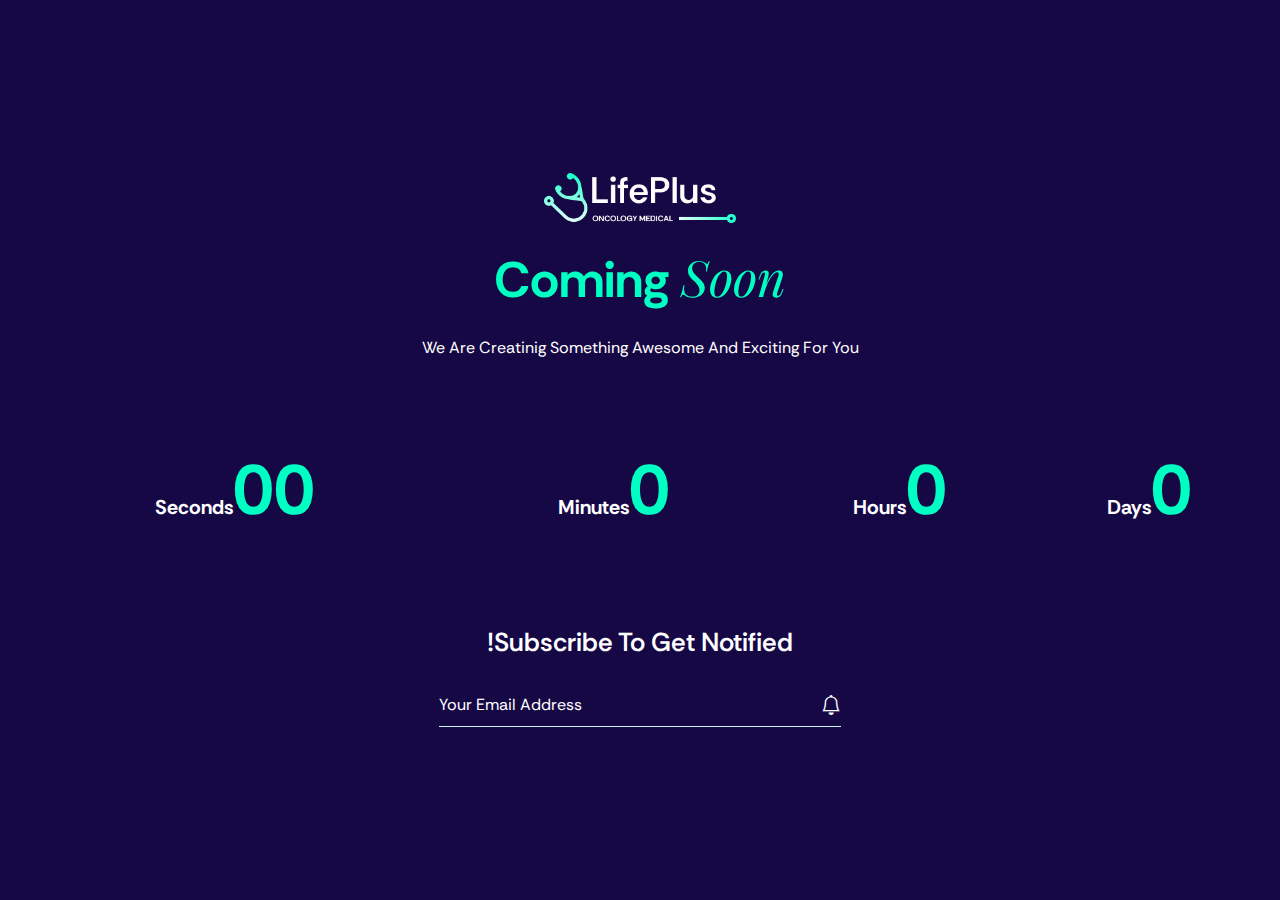
<file: rtl/coming-soon.html>
<!DOCTYPE html>
<html lang="ar" dir="rtl">
<head>

<!-- meta tags -->
<meta charset="utf-8">
<meta name="keywords" content="bootstrap 5, premium, multipurpose, health, medical, hospital, doctor, nurse, cancer, oncology, rtl" />
<meta name="description" content="Oncology Medical & Healthcare HTML5 Template" />
<meta name="author" content="www.themeht.com" />
<meta name="viewport" content="width=device-width, initial-scale=1">

<!-- Title -->
<title>Lifeplus - Oncology Medical & Healthcare HTML5 Template</title>

<!-- Favicon Icon -->
<link rel="shortcut icon" href="images/favicon.png" />

<!-- inject css start -->

<!--== bootstrap -->
<link href="css/bootstrap.min.css" rel="stylesheet" type="text/css" />

<!--== bootstrap icons -->
<link href="css/bootstrap-icons.css" rel="stylesheet" type="text/css" />

<!--== lifeplus-icon -->
<link href="css/lifeplus-icon.css" rel="stylesheet" type="text/css" />

<!--== magnific-popup -->
<link href="css/magnific-popup.css" rel="stylesheet" type="text/css" />

<!--== odometer -->
<link href="css/odometer.css" rel="stylesheet" type="text/css" />

<!--== jquery-ui -->
<link href="css/jquery-ui.css" rel="stylesheet" type="text/css" />

<!--== swiper -->
<link href="css/swiper-bundle.min.css" rel="stylesheet" type="text/css" />

<!--== spacing -->
<link href="css/spacing.css" rel="stylesheet" type="text/css" />

<!--== base -->
<link href="css/base.css" rel="stylesheet" type="text/css" />

<!--== shortcodes -->
<link href="css/shortcodes.css" rel="stylesheet" type="text/css" />

<!--== theme-style -->
<link href="css/theme-style.css" rel="stylesheet" type="text/css" />

<!-- inject css end -->

</head>

<body>

<!-- page wrapper start -->

<div class="page-wrapper">
  
<!-- preloader start -->

<div id="ht-preloader">
  <div class="loader clear-loader">
    <img class="img-fluid" src="images/loader.png" alt="Lodaer Img">
  </div>
</div>
  
<!-- preloader end -->


<!--body content start-->

<div class="page-content">

<!--coming soon start-->

<section class="vh-100 p-0 bg-repeat bg-auto dark-bg">
  <div class="container h-100">
    <div class="row align-items-center h-100">
      <div class="col-12">
        <div class="coming-soon text-center">
          <a class="logo" href="index.html">
            <img class="img-fluid" src="images/logo-white.svg" alt="">
          </a>
          <div class="theme-title ht-split-text my-4">
            <h2 class="text-secondary mb-0" data-splitting="chars">Coming <span class="title-text">Soon</span>
            </h2>
          </div>
          <p class="text-white">We Are Creatinig Something Awesome And Exciting For You</p>
          <ul class="countdown list-inline text-black" data-countdown="2024/12/23"></ul>
          <div>
            <h4 class="mb-4 text-white">Subscribe To Get Notified!</h4>
            <div class="row">
              <div class="col-md-4 me-auto ms-auto">
                <div class="footer-subscribe">
                  <div class="mc4wp-form-fields">
                    <div class="subscribe-form">
                      <input type="email" name="EMAIL" placeholder="Your Email Address" required="">
                      <button type="submit" value="Sign up">
                        <i class="bi bi-bell"></i>
                      </button>
                    </div>
                  </div>
                </div>
              </div>
            </div>
          </div>
        </div>
      </div>
    </div>
  </div>
</section>

<!--coming soon end-->

</div>

<!--body content end--> 

</div>

<!-- page wrapper end -->


<!--back-to-top start-->

<div class="scroll-top">
  <svg class="scroll-circle svg-content" width="100%" height="100%" viewBox="-1 -1 102 102">
    <path d="M50,1 a49,49 0 0,1 0,98 a49,49 0 0,1 0,-98" />
  </svg>
</div>

<!--back-to-top end-->


<!-- inject js start -->

<!--== jquery -->
<script src="js/jquery.min.js"></script>

<!--== bootstrap -->
<script src="js/bootstrap.bundle.min.js"></script>

<!--== jquery-appear -->
<script src="js/jquery-appear.js"></script>

<!--== magnific-popup -->
<script src="js/jquery.magnific-popup.min.js"></script>

<!--== odometer -->
<script src="js/odometer.min.js"></script>

<!--== skill -->
<script src="js/circle-progressbar.js"></script> 

<!--== countdown -->
<script src="js/jquery.countdown.min.js"></script>

<!--== jquery-ui -->
<script src="js/jquery-ui.js"></script>

<!--== splitting -->
<script src='js/splitting.min.js'></script>

<!--== scrolltrigger -->
<script src='js/scrolltrigger.min.js'></script>

<!--== gsap -->
<script src='js/gsap.min.js'></script>

<!--== gsap-animation -->
<script src='js/gsap-animation.js'></script>

<!--== img-reveal -->
<script src='js/img-reveal.js'></script>

<!--== swiper-bundle -->
<script src='js/swiper-bundle.min.js'></script>

<!--== lifeplus-swiper-init -->
<script src='js/lifeplus-swiper-init.js'></script>

<!--== theme-script -->
<script src='js/theme-script.js'></script>

<!-- inject js end -->

</body>

</html>
</file>
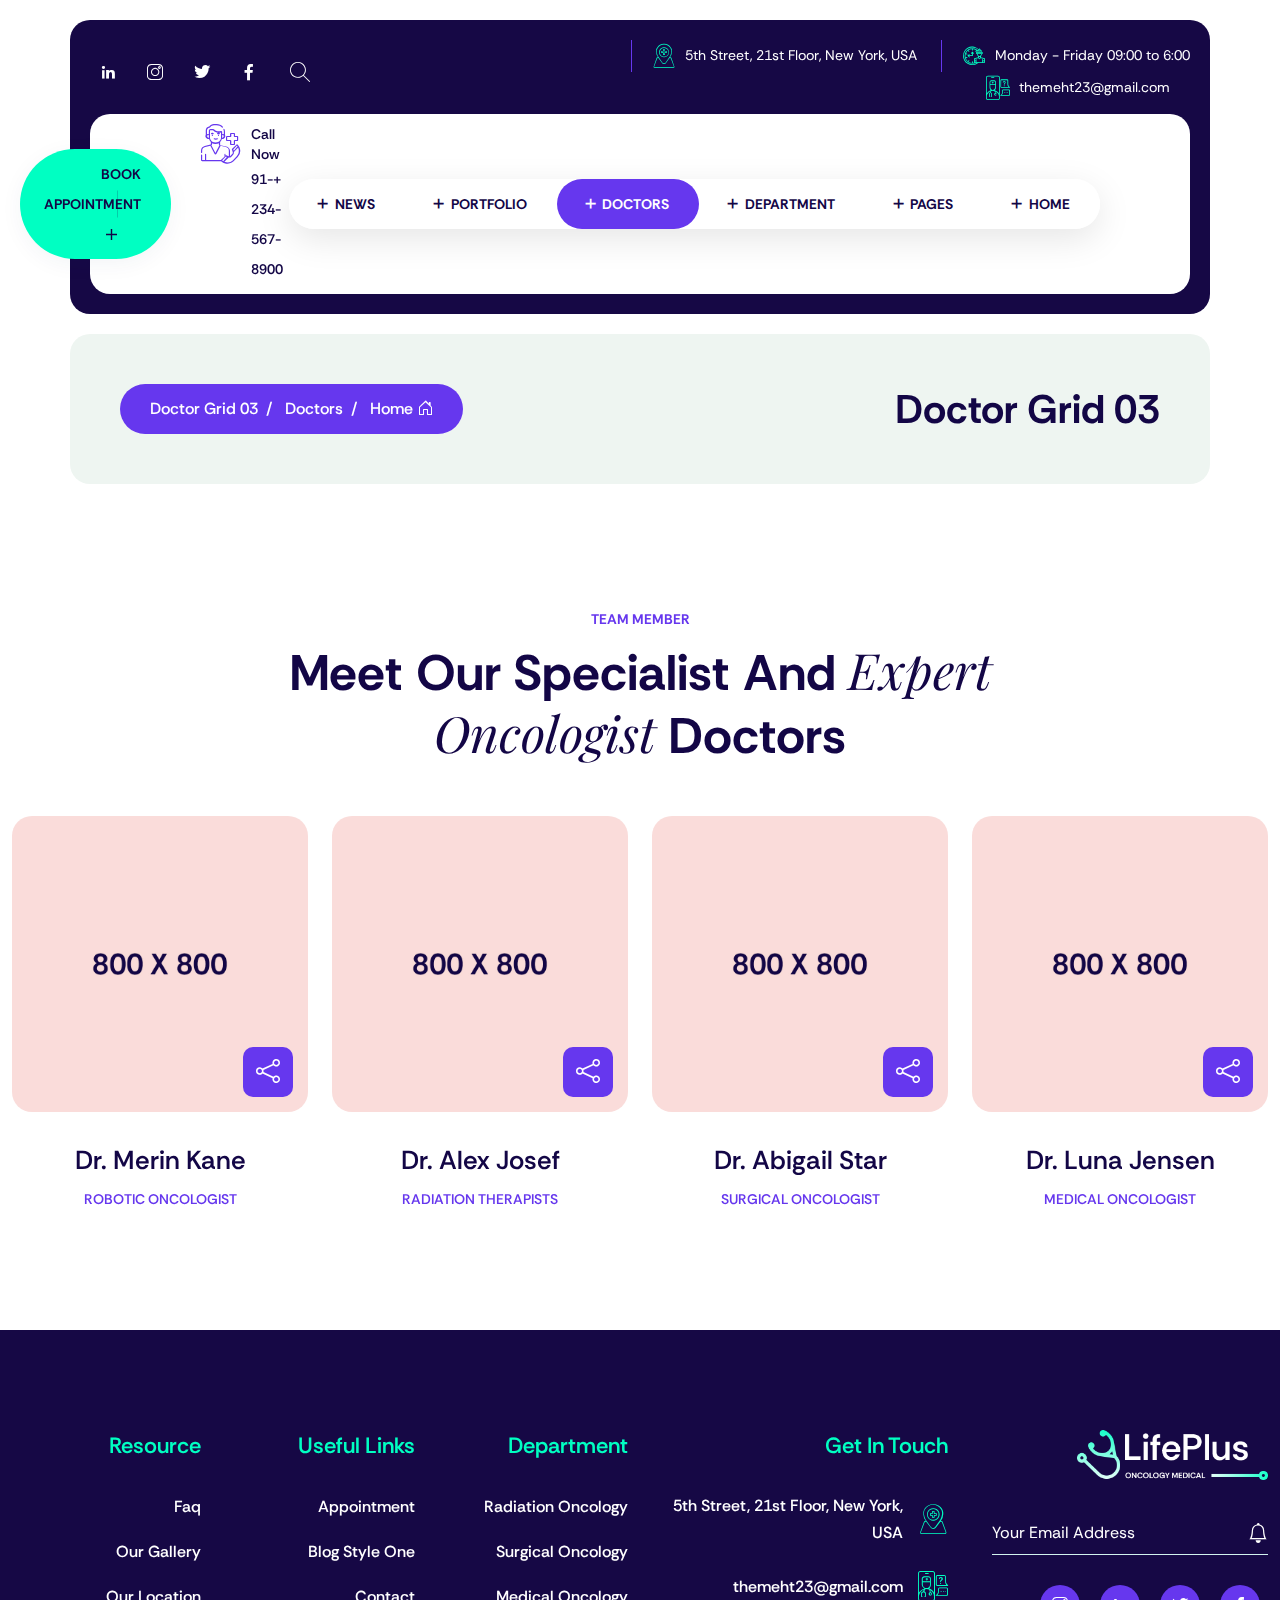
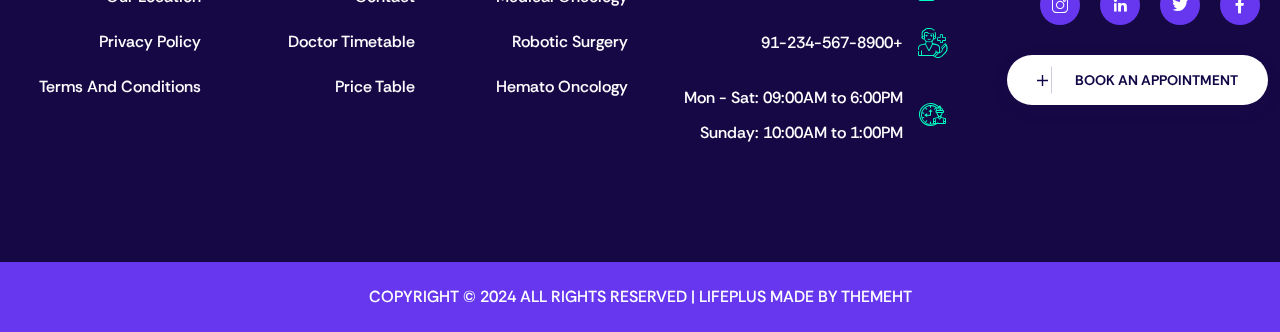
<file: rtl/doctor-grid-03.html>
<!DOCTYPE html>
<html lang="ar" dir="rtl">
<head>

<!-- meta tags -->
<meta charset="utf-8">
<meta name="keywords" content="bootstrap 5, premium, multipurpose, health, medical, hospital, doctor, nurse, cancer, oncology, rtl" />
<meta name="description" content="Oncology Medical & Healthcare HTML5 Template" />
<meta name="author" content="www.themeht.com" />
<meta name="viewport" content="width=device-width, initial-scale=1">

<!-- Title -->
<title>Lifeplus - Oncology Medical & Healthcare HTML5 Template</title>

<!-- Favicon Icon -->
<link rel="shortcut icon" href="images/favicon.png" />

<!-- inject css start -->

<!--== bootstrap -->
<link href="css/bootstrap.min.css" rel="stylesheet" type="text/css" />

<!--== bootstrap icons -->
<link href="css/bootstrap-icons.css" rel="stylesheet" type="text/css" />

<!--== lifeplus-icon -->
<link href="css/lifeplus-icon.css" rel="stylesheet" type="text/css" />

<!--== magnific-popup -->
<link href="css/magnific-popup.css" rel="stylesheet" type="text/css" />

<!--== odometer -->
<link href="css/odometer.css" rel="stylesheet" type="text/css" />

<!--== jquery-ui -->
<link href="css/jquery-ui.css" rel="stylesheet" type="text/css" />

<!--== swiper -->
<link href="css/swiper-bundle.min.css" rel="stylesheet" type="text/css" />

<!--== spacing -->
<link href="css/spacing.css" rel="stylesheet" type="text/css" />

<!--== base -->
<link href="css/base.css" rel="stylesheet" type="text/css" />

<!--== shortcodes -->
<link href="css/shortcodes.css" rel="stylesheet" type="text/css" />

<!--== theme-style -->
<link href="css/theme-style.css" rel="stylesheet" type="text/css" />

<!-- inject css end -->

</head>

<body class="tt-magic-cursor">

<!-- page wrapper start -->

<div class="page-wrapper">
  
<!-- preloader start -->

<div id="ht-preloader">
  <div class="loader clear-loader">
    <img class="img-fluid" src="images/loader.png" alt="Lodaer Img">
  </div>
</div>
  
<!-- preloader end -->


<!--header start-->

<header id="site-header" class="header">
  <div class="header-top">
    <div class="container-fluid p-0">
      <div class="row align-items-center">
        <div class="col-lg-8 col-md-12">
          <div class="topbar-link">
            <ul class="list-inline">
              <li>
                <i class="flaticon-working-hours"></i>
                <span>Monday - Friday 09:00 to 6:00</span>
              </li>
              <li>
                <i class="flaticon-location"></i>
                <span>5th Street, 21st Floor, New York, USA</span>
              </li>
                <li>
                <i class="flaticon-chat"></i>
                <a href="mailto:themeht23@gmail.com">themeht23@gmail.com</a>
              </li>
            </ul>
          </div>
        </div>
        <div class="col-lg-4 col-md-12 d-flex align-items-center justify-content-lg-end mt-3 mt-lg-0">
          <div class="search-icon me-3">
            <a id="search" href="javascript:void(0)">
              <i class="flaticon-search-1"></i>
            </a>
          </div>
          <div class="social-icons">
            <ul class="list-inline">
              <li>
                <a href="#">
                  <i class="flaticon-facebook-app-symbol"></i>
                </a>
              </li>
              <li>
                <a href="#">
                  <i class="flaticon-twitter"></i>
                </a>
              </li>
              <li>
                <a href="#">
                  <i class="flaticon-instagram"></i>
                </a>
              </li>
              <li>
                <a href="#">
                  <i class="flaticon-linkedin"></i>
                </a>
              </li>
            </ul>
          </div>
        </div>
      </div>
    </div>
  </div>
  <div id="header-wrap">
    <div class="container-fluid p-0">
      <div class="row">
        <!--menu start-->
        <div class="col">
          <nav class="navbar navbar-expand-lg">
            <a class="navbar-brand logo" href="index.html">
              <img class="img-fluid" src="images/logo.svg" alt="">
            </a>
            <button class="navbar-toggler ht-toggler" type="button" data-bs-toggle="collapse" data-bs-target="#navbarNav" aria-expanded="false" aria-label="Toggle navigation">
              <svg width="100" height="100" viewBox="0 0 100 100">
                <path class="line line1" d="M 20,29.000046 H 80.000231 C 80.000231,29.000046 94.498839,28.817352 94.532987,66.711331 94.543142,77.980673 90.966081,81.670246 85.259173,81.668997 79.552261,81.667751 75.000211,74.999942 75.000211,74.999942 L 25.000021,25.000058"></path>
                <path class="line line2" d="M 20,50 H 80"></path>
                <path class="line line3" d="M 20,70.999954 H 80.000231 C 80.000231,70.999954 94.498839,71.182648 94.532987,33.288669 94.543142,22.019327 90.966081,18.329754 85.259173,18.331003 79.552261,18.332249 75.000211,25.000058 75.000211,25.000058 L 25.000021,74.999942"></path>
              </svg>
            </button>
            <div class="collapse navbar-collapse" id="navbarNav">
              <ul class="navbar-nav me-auto">
                <li class="nav-item dropdown">
                  <a class="nav-link dropdown-toggle" href="#" data-bs-toggle="dropdown">Home</a>
                  <ul class="dropdown-menu">
                    <li>
                      <a href="index.html">Home 01</a>
                    </li>
                    <li>
                      <a href="index-2.html">Home 02</a>
                    </li>
                    <li>
                      <a href="index-3.html">Home 03</a>
                    </li>
                    <li>
                      <a href="index-4.html">Home 04</a>
                    </li>
                    <li>
                      <a href="index-5.html">Home 05</a>
                    </li>
                  </ul>
                </li>
                <li class="nav-item dropdown">
                  <a class="nav-link dropdown-toggle" href="#" data-bs-toggle="dropdown">Pages</a>
                  <ul class="dropdown-menu">
                    <li>
                      <a href="about-us.html">About Us</a>
                    </li>
                    <li>
                      <a href="appointment.html">Appointment</a>
                    </li>
                    <li>
                      <a href="contact.html">Contact</a>
                    </li>
                    <li class="dropdown dropdown-submenu">
                      <a class="dropdown-item dropdown-toggle" href="#">Shop</a>
                      <ul class="dropdown-menu">
                        <li>
                          <a href="product-grid.html">Product Grid</a>
                        </li>
                        <li>
                          <a href="product-list.html">Product List</a>
                        </li>
                        <li>
                          <a href="product-single.html">Product Single</a>
                        </li>
                        <li>
                          <a href="product-cart.html">Cart</a>
                        </li>
                        <li>
                          <a href="product-checkout.html">Checkout</a>
                        </li>
                        <li>
                          <a href="order-complete.html">Order Completed</a>
                        </li>
                        <li>
                          <a href="forgot-password.html">Forgot Password</a>
                        </li>
                      </ul>
                    </li>
                    <li>
                      <a href="doctor-timetable.html">Doctor Timetable</a>
                    </li>
                    <li>
                      <a href="our-clinic.html">Our Clinic</a>
                    </li>
                    <li>
                      <a href="our-gallery.html">Our Gallery</a>
                    </li>
                    <li>
                      <a href="our-location.html">Our Location</a>
                    </li>
                    <li>
                      <a href="faq.html">Faq</a>
                    </li>
                    <li>
                      <a href="price-table.html">Price Table</a>
                    </li>
                    <li>
                      <a href="error-404.html">Error 404</a>
                    </li>
                    <li>
                      <a href="coming-soon.html">Coming Soon</a>
                    </li>
                  </ul>
                </li>
                <li class="nav-item dropdown">
                  <a class="nav-link dropdown-toggle" href="#" data-bs-toggle="dropdown">Department</a>
                  <ul class="dropdown-menu">
                    <li>
                      <a href="radiation-oncology.html">Radiation Oncology</a>
                    </li>
                    <li>
                      <a href="surgical-oncology.html">Surgical Oncology</a>
                    </li>
                    <li>
                      <a href="medical-oncology.html">Medical Oncology</a>
                    </li>
                    <li>
                      <a href="robotic-surgery.html">Robotic Surgery</a>
                    </li>
                    <li>
                      <a href="hemato-oncology.html">Hemato Oncology</a>
                    </li>
                  </ul>
                </li>
                <li class="nav-item dropdown">
                  <a class="nav-link dropdown-toggle active" href="#" data-bs-toggle="dropdown">Doctors</a>
                  <ul class="dropdown-menu">
                    <li>
                      <a href="doctor-style-01.html">Doctor Style 01</a>
                    </li>
                    <li>
                      <a href="doctor-style-02.html">Doctor Style 02</a>
                    </li>
                    <li>
                      <a href="doctor-style-03.html">Doctor Style 03</a>
                    </li>
                    <li>
                      <a href="doctor-grid-01.html">Doctor Grid 01</a>
                    </li>
                    <li>
                      <a href="doctor-grid-02.html">Doctor Grid 02</a>
                    </li>
                    <li>
                      <a href="doctor-grid-03.html">Doctor Grid 03</a>
                    </li>
                    <li>
                      <a href="doctor-single.html">Doctor Single</a>
                    </li>
                  </ul>
                </li>
                <li class="nav-item dropdown">
                  <a class="nav-link dropdown-toggle" href="#" data-bs-toggle="dropdown">Portfolio</a>
                  <ul class="dropdown-menu">
                    <li>
                      <a href="cancer-treatment.html">Cancer Treatment</a>
                    </li>
                    <li>
                      <a href="diagnosis-biopsy.html">Diagnosis Biopsy</a>
                    </li>
                    <li>
                      <a href="children-treatment.html">Children Treatment</a>
                    </li>
                    <li>
                      <a href="lymphocytic-leukemia.html">Lymphocytic Leukemia</a>
                    </li>
                    <li>
                      <a href="sarcomas-cancers.html">Sarcomas Cancers</a>
                    </li>
                  </ul>
                </li>
                <li class="nav-item dropdown">
                  <a class="nav-link dropdown-toggle" href="#" data-bs-toggle="dropdown">News</a>
                  <ul class="dropdown-menu">
                    <li>
                      <a href="blog-style-one.html">Blog Style One</a>
                    </li>
                    <li>
                      <a href="blog-style-two.html">Blog Style Two</a>
                    </li>
                    <li>
                      <a href="blog-left-sidebar.html">Blog Left Sidebar</a>
                    </li>
                    <li>
                      <a href="blog-right-sidebar.html">Blog Right Sidebar</a>
                    </li>
                    <li>
                      <a href="blog-single.html">Blog Single</a>
                    </li>
                  </ul>
                </li>
              </ul>
            </div>
            <div class="right-nav align-items-center d-flex justify-content-end">
              <div class="header-media">
                <ul class="list-inline mb-0">
                  <li>
                    <i class="flaticon-doctor-consultation"></i>
                    <h6>Call Now</h6>
                    <a href="tel:+91-234-567-8900">+91-234-567-8900</a>
                  </li>
                </ul>
              </div>
              <a class="themeht-btn primary-btn" href="appointment.html">
                <span>Book Appointment </span>
                <i class="flaticon-plus"></i>
              </a>
            </div>
          </nav>
        </div>
        <!--menu end-->
      </div>
    </div>
  </div>
</header>
<div class="search-input" id="search-input-box">
  <div class="search-inner-box">
    <div class="container">
      <div class="row justify-content-center">
        <div class="col-lg-6">
          <form role="search" class="search-form d-flex justify-content-between search-inner">
            <label>
              <input type="search" class="search-field" placeholder="Search Here" value="" name="s" />
            </label>
            <button type="submit" class="search-submit">
              <i class="bi bi-search"></i>
            </button>
            <span class="bi bi-x close-search" id="close-search" title="Close Search"></span>
          </form>
        </div>
      </div>
    </div>
  </div>
</div>

<!--header end-->

<!--page title start-->

<section class="page-title">
  <div class="container-fluid p-0">
    <div class="row align-items-center">
      <div class="col-lg-6">
        <h1>Doctor Grid 03</h1>
      </div>
      <div class="col-lg-6 mt-3 mt-lg-0 text-lg-end">
        <nav aria-label="breadcrumb" class="page-breadcrumb">
          <ol class="breadcrumb">
            <li class="breadcrumb-item">
              <a href="index.html">
                <i class="bi bi-house-door me-1"></i>Home </a>
            </li>
            <li class="breadcrumb-item">
              <a href="#">Doctors</a>
            </li>
            <li class="breadcrumb-item active" aria-current="page">Doctor Grid 03</li>
          </ol>
        </nav>
      </div>
    </div>
  </div>
</section>

<!--page title end-->


<!--body content start-->

<div class="page-content">

<!--team end-->

<section>
  <div class="container">
    <div class="row justify-content-center text-center">
      <div class="col-lg-8 col-xl-7">
        <div class="theme-title ht-split-text">
          <h6>Team Member</h6>
          <h2 data-splitting="chars">Meet Our Specialist And <span class="title-text">Expert Oncologist</span> Doctors </h2>
        </div>
      </div>
    </div>
    <div class="row">
      <div class="col-lg-3 col-md-6">
        <div class="team-member style3">
          <div class="team-images">
            <img class="img-fluid" src="images/team/01.jpg" alt="">
            <div class="team-social-list">
              <span class="team-share-icon">
                <i class="bi bi-share"></i>
              </span>
              <ul class="team-social-icon list-inline">
                <li>
                  <a href="#">
                    <i class="flaticon-facebook-app-symbol"></i>
                  </a>
                </li>
                <li>
                  <a href="#">
                    <i class="flaticon-twitter"></i>
                  </a>
                </li>
                <li>
                  <a href="#">
                    <i class="flaticon-linkedin"></i>
                  </a>
                </li>
                <li>
                  <a href="#">
                    <i class="flaticon-instagram"></i>
                  </a>
                </li>
              </ul>
            </div>
          </div>
          <div class="team-description">
            <h4>
              <a href="doctor-single.html">Dr. Luna Jensen</a>
            </h4>
            <span>Medical Oncologist</span>
          </div>
        </div>
      </div>
      <div class="col-lg-3 col-md-6 mt-6 mt-md-0">
        <div class="team-member style3">
          <div class="team-images">
            <img class="img-fluid" src="images/team/02.jpg" alt="">
            <div class="team-social-list">
              <span class="team-share-icon">
                <i class="bi bi-share"></i>
              </span>
              <ul class="team-social-icon list-inline">
                <li>
                  <a href="#">
                    <i class="flaticon-facebook-app-symbol"></i>
                  </a>
                </li>
                <li>
                  <a href="#">
                    <i class="flaticon-twitter"></i>
                  </a>
                </li>
                <li>
                  <a href="#">
                    <i class="flaticon-linkedin"></i>
                  </a>
                </li>
                <li>
                  <a href="#">
                    <i class="flaticon-instagram"></i>
                  </a>
                </li>
              </ul>
            </div>
          </div>
          <div class="team-description">
            <h4>
              <a href="doctor-single.html">Dr. Abigail Star</a>
            </h4>
            <span>Surgical Oncologist</span>
          </div>
        </div>
      </div>
      <div class="col-lg-3 col-md-6 mt-6 mt-lg-0">
        <div class="team-member style3">
          <div class="team-images">
            <img class="img-fluid" src="images/team/03.jpg" alt="">
            <div class="team-social-list">
              <span class="team-share-icon">
                <i class="bi bi-share"></i>
              </span>
              <ul class="team-social-icon list-inline">
                <li>
                  <a href="#">
                    <i class="flaticon-facebook-app-symbol"></i>
                  </a>
                </li>
                <li>
                  <a href="#">
                    <i class="flaticon-twitter"></i>
                  </a>
                </li>
                <li>
                  <a href="#">
                    <i class="flaticon-linkedin"></i>
                  </a>
                </li>
                <li>
                  <a href="#">
                    <i class="flaticon-instagram"></i>
                  </a>
                </li>
              </ul>
            </div>
          </div>
          <div class="team-description">
            <h4>
              <a href="doctor-single.html">Dr. Alex Josef</a>
            </h4>
            <span>Radiation Therapists</span>
          </div>
        </div>
      </div>
      <div class="col-lg-3 col-md-6 mt-6 mt-lg-0">
        <div class="team-member style3">
          <div class="team-images">
            <img class="img-fluid" src="images/team/04.jpg" alt="">
            <div class="team-social-list">
              <span class="team-share-icon">
                <i class="bi bi-share"></i>
              </span>
              <ul class="team-social-icon list-inline">
                <li>
                  <a href="#">
                    <i class="flaticon-facebook-app-symbol"></i>
                  </a>
                </li>
                <li>
                  <a href="#">
                    <i class="flaticon-twitter"></i>
                  </a>
                </li>
                <li>
                  <a href="#">
                    <i class="flaticon-linkedin"></i>
                  </a>
                </li>
                <li>
                  <a href="#">
                    <i class="flaticon-instagram"></i>
                  </a>
                </li>
              </ul>
            </div>
          </div>
          <div class="team-description">
            <h4>
              <a href="doctor-single.html">Dr. Merin Kane</a>
            </h4>
            <span>Robotic Oncologist</span>
          </div>
        </div>
      </div>
    </div>
  </div>
</section>

<!--team end-->

</div>

<!--body content end--> 


<!--footer start--> 

<footer class="footer">
  <div class="primary-footer">
    <div class="container">
      <div class="row">
        <div class="col-lg-3 col-md-6 pe-lg-5">
          <a class="footer-logo d-inline-block logo mb-5" href="index.html">
            <img class="img-fluid" src="images/logo-white.svg" alt="Logo Img">
          </a>
          <div class="footer-subscribe">
            <div class="mc4wp-form-fields">
              <div class="subscribe-form">
                <input type="email" name="EMAIL" placeholder="Your Email Address" required="">
                <button type="submit" value="Sign up">
                  <i class="bi bi-bell"></i>
                </button>
              </div>
            </div>
          </div>
          <ul class="list-inline ps-0 ms-0 social-icons footer-social">
            <li class="list-inline-item">
              <a href="#">
                <i class="flaticon-facebook-app-symbol"></i>
              </a>
            </li>
            <li class="list-inline-item">
              <a href="#">
                <i class="flaticon-twitter"></i>
              </a>
            </li>
            <li class="list-inline-item">
              <a href="#">
                <i class="flaticon-linkedin"></i>
              </a>
            </li>
            <li class="list-inline-item">
              <a href="#">
                <i class="flaticon-instagram"></i>
              </a>
            </li>
          </ul>
          <a class="themeht-btn white-btn" href="#">
            <span>Book An Appointment</span>
            <i class="flaticon-plus"></i>
          </a>
        </div>
        <div class="col-lg-3 col-md-6 mt-5 mt-md-0">
          <h5 class="widget-title">Get In Touch</h5>
          <div class="footer-cntct">
            <ul class="media-icon list-unstyled">
              <li>
                <i class="flaticon-location"></i>
                <p class="mb-0">5th Street, 21st Floor, New York, USA</p>
              </li>
              <li>
                <i class="flaticon-chat"></i>
                <a href="mailto:themeht23@gmail.com">themeht23@gmail.com</a>
              </li>
              <li>
                <i class="flaticon-doctor-consultation"></i>
                <a href="tel:+912345678900">+91-234-567-8900</a>
              </li>
              <li>
                <i class="flaticon-working-hours"></i>
                <div>
                  <p class="mb-2">Mon - Sat: 09:00AM to 6:00PM</p>
                  <p class="mb-0">Sunday: 10:00AM to 1:00PM</p>
                </div>
              </li>
            </ul>
          </div>
        </div>
        <div class="col-lg-6 col-md-12 mt-5 mt-lg-0">
          <div class="row">
            <div class="col-md-4">
              <h5 class="widget-title">Department</h5>
              <ul class="list-unstyled mb-0 footer-menu">
                <li>
                  <a href="radiation-oncology.html">Radiation Oncology</a>
                </li>
                <li>
                  <a href="surgical-oncology.html">Surgical Oncology</a>
                </li>
                <li>
                  <a href="medical-oncology.html">Medical Oncology</a>
                </li>
                <li>
                  <a href="robotic-surgery.html">Robotic Surgery</a>
                </li>
                <li>
                  <a href="hemato-oncology.html">Hemato Oncology</a>
                </li>
              </ul>
            </div>
            <div class="col-md-4 mt-5 mt-md-0">
              <h5 class="widget-title">Useful Links</h5>
              <ul class="list-unstyled mb-0 footer-menu">
                <li>
                  <a href="appointment.html">Appointment</a>
                </li>
                <li>
                  <a href="blog-style-one.html">Blog Style One</a>
                </li>
                <li>
                  <a href="contact.html">Contact</a>
                </li>
                <li>
                  <a href="doctor-timetable.html">Doctor Timetable</a>
                </li>
                <li>
                  <a href="price-table.html">Price Table</a>
                </li>
              </ul>
            </div>
            <div class="col-md-4 mt-5 mt-md-0">
              <h5 class="widget-title">Resource</h5>
              <ul class="list-unstyled mb-0 footer-menu">
                <li>
                  <a href="faq.html">Faq</a>
                </li>
                <li>
                  <a href="our-gallery.html">Our Gallery</a>
                </li>
                <li>
                  <a href="our-location.html">Our Location</a>
                </li>
                <li>
                  <a href="privacy-policy.html">Privacy Policy</a>
                </li>
                <li>
                  <a href="terms-and-conditions.html">Terms and Conditions</a>
                </li>
              </ul>
            </div>
          </div>
        </div>
      </div>
    </div>
  </div>
  <div class="secondary-footer">
    <div class="container">
      <div class="row">
        <div class="col text-center">
          <div class="copyright">Copyright © 2024 All Rights Reserved | Lifeplus Made by ThemeHt</div>
        </div>
      </div>
    </div>
  </div>
</footer>

<!--footer end-->

</div>

<!-- page wrapper end -->


<!--back-to-top start-->

<div class="scroll-top">
  <svg class="scroll-circle svg-content" width="100%" height="100%" viewBox="-1 -1 102 102">
    <path d="M50,1 a49,49 0 0,1 0,98 a49,49 0 0,1 0,-98" />
  </svg>
</div>

<!--back-to-top end-->


<!-- inject js start -->

<!--== jquery -->
<script src="js/jquery.min.js"></script>

<!--== bootstrap -->
<script src="js/bootstrap.bundle.min.js"></script>

<!--== jquery-appear -->
<script src="js/jquery-appear.js"></script>

<!--== magnific-popup -->
<script src="js/jquery.magnific-popup.min.js"></script>

<!--== odometer -->
<script src="js/odometer.min.js"></script>

<!--== skill -->
<script src="js/circle-progressbar.js"></script> 

<!--== countdown -->
<script src="js/jquery.countdown.min.js"></script>

<!--== jquery-ui -->
<script src="js/jquery-ui.js"></script>

<!--== splitting -->
<script src='js/splitting.min.js'></script>

<!--== scrolltrigger -->
<script src='js/scrolltrigger.min.js'></script>

<!--== gsap -->
<script src='js/gsap.min.js'></script>

<!--== gsap-animation -->
<script src='js/gsap-animation.js'></script>

<!--== img-reveal -->
<script src='js/img-reveal.js'></script>

<!--== swiper-bundle -->
<script src='js/swiper-bundle.min.js'></script>

<!--== lifeplus-swiper-init -->
<script src='js/lifeplus-swiper-init.js'></script>

<!--== theme-script -->
<script src='js/theme-script.js'></script>

<!-- inject js end -->

</body>

</html>
</file>
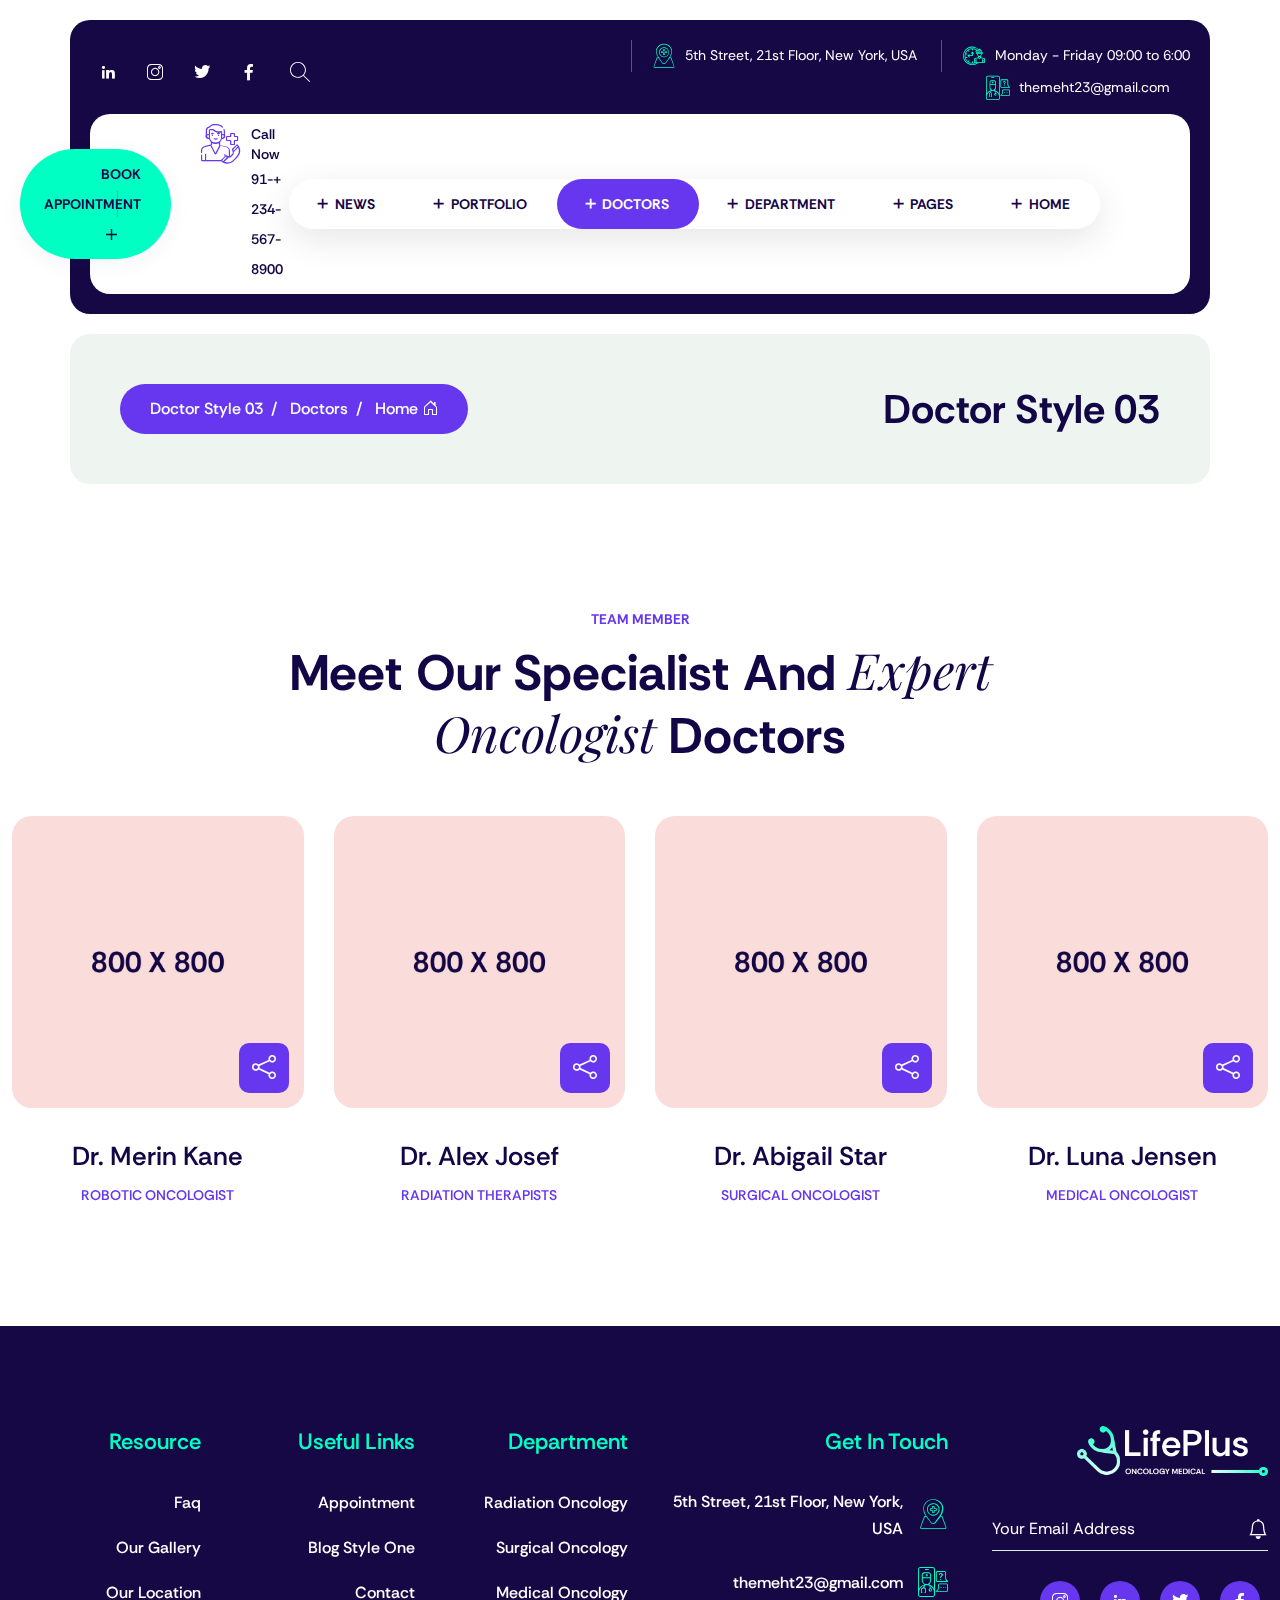
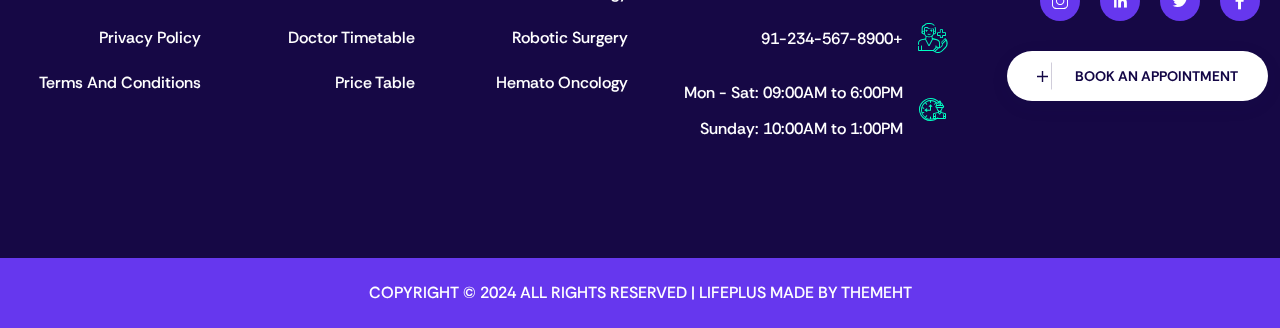
<file: rtl/doctor-style-03.html>
<!DOCTYPE html>
<html lang="ar" dir="rtl">
<head>

<!-- meta tags -->
<meta charset="utf-8">
<meta name="keywords" content="bootstrap 5, premium, multipurpose, health, medical, hospital, doctor, nurse, cancer, oncology, rtl" />
<meta name="description" content="Oncology Medical & Healthcare HTML5 Template" />
<meta name="author" content="www.themeht.com" />
<meta name="viewport" content="width=device-width, initial-scale=1">

<!-- Title -->
<title>Lifeplus - Oncology Medical & Healthcare HTML5 Template</title>

<!-- Favicon Icon -->
<link rel="shortcut icon" href="images/favicon.png" />

<!-- inject css start -->

<!--== bootstrap -->
<link href="css/bootstrap.min.css" rel="stylesheet" type="text/css" />

<!--== bootstrap icons -->
<link href="css/bootstrap-icons.css" rel="stylesheet" type="text/css" />

<!--== lifeplus-icon -->
<link href="css/lifeplus-icon.css" rel="stylesheet" type="text/css" />

<!--== magnific-popup -->
<link href="css/magnific-popup.css" rel="stylesheet" type="text/css" />

<!--== odometer -->
<link href="css/odometer.css" rel="stylesheet" type="text/css" />

<!--== jquery-ui -->
<link href="css/jquery-ui.css" rel="stylesheet" type="text/css" />

<!--== swiper -->
<link href="css/swiper-bundle.min.css" rel="stylesheet" type="text/css" />

<!--== spacing -->
<link href="css/spacing.css" rel="stylesheet" type="text/css" />

<!--== base -->
<link href="css/base.css" rel="stylesheet" type="text/css" />

<!--== shortcodes -->
<link href="css/shortcodes.css" rel="stylesheet" type="text/css" />

<!--== theme-style -->
<link href="css/theme-style.css" rel="stylesheet" type="text/css" />

<!-- inject css end -->

</head>

<body class="tt-magic-cursor">

<!-- page wrapper start -->

<div class="page-wrapper">
  
<!-- preloader start -->

<div id="ht-preloader">
  <div class="loader clear-loader">
    <img class="img-fluid" src="images/loader.png" alt="Lodaer Img">
  </div>
</div>
  
<!-- preloader end -->


<!--header start-->

<header id="site-header" class="header">
  <div class="header-top">
    <div class="container-fluid p-0">
      <div class="row align-items-center">
        <div class="col-lg-8 col-md-12">
          <div class="topbar-link">
            <ul class="list-inline">
              <li>
                <i class="flaticon-working-hours"></i>
                <span>Monday - Friday 09:00 to 6:00</span>
              </li>
              <li>
                <i class="flaticon-location"></i>
                <span>5th Street, 21st Floor, New York, USA</span>
              </li>
                <li>
                <i class="flaticon-chat"></i>
                <a href="mailto:themeht23@gmail.com">themeht23@gmail.com</a>
              </li>
            </ul>
          </div>
        </div>
        <div class="col-lg-4 col-md-12 d-flex align-items-center justify-content-lg-end mt-3 mt-lg-0">
          <div class="search-icon me-3">
            <a id="search" href="javascript:void(0)">
              <i class="flaticon-search-1"></i>
            </a>
          </div>
          <div class="social-icons">
            <ul class="list-inline">
              <li>
                <a href="#">
                  <i class="flaticon-facebook-app-symbol"></i>
                </a>
              </li>
              <li>
                <a href="#">
                  <i class="flaticon-twitter"></i>
                </a>
              </li>
              <li>
                <a href="#">
                  <i class="flaticon-instagram"></i>
                </a>
              </li>
              <li>
                <a href="#">
                  <i class="flaticon-linkedin"></i>
                </a>
              </li>
            </ul>
          </div>
        </div>
      </div>
    </div>
  </div>
  <div id="header-wrap">
    <div class="container-fluid p-0">
      <div class="row">
        <!--menu start-->
        <div class="col">
          <nav class="navbar navbar-expand-lg">
            <a class="navbar-brand logo" href="index.html">
              <img class="img-fluid" src="images/logo.svg" alt="">
            </a>
            <button class="navbar-toggler ht-toggler" type="button" data-bs-toggle="collapse" data-bs-target="#navbarNav" aria-expanded="false" aria-label="Toggle navigation">
              <svg width="100" height="100" viewBox="0 0 100 100">
                <path class="line line1" d="M 20,29.000046 H 80.000231 C 80.000231,29.000046 94.498839,28.817352 94.532987,66.711331 94.543142,77.980673 90.966081,81.670246 85.259173,81.668997 79.552261,81.667751 75.000211,74.999942 75.000211,74.999942 L 25.000021,25.000058"></path>
                <path class="line line2" d="M 20,50 H 80"></path>
                <path class="line line3" d="M 20,70.999954 H 80.000231 C 80.000231,70.999954 94.498839,71.182648 94.532987,33.288669 94.543142,22.019327 90.966081,18.329754 85.259173,18.331003 79.552261,18.332249 75.000211,25.000058 75.000211,25.000058 L 25.000021,74.999942"></path>
              </svg>
            </button>
            <div class="collapse navbar-collapse" id="navbarNav">
              <ul class="navbar-nav me-auto">
                <li class="nav-item dropdown">
                  <a class="nav-link dropdown-toggle" href="#" data-bs-toggle="dropdown">Home</a>
                  <ul class="dropdown-menu">
                    <li>
                      <a href="index.html">Home 01</a>
                    </li>
                    <li>
                      <a href="index-2.html">Home 02</a>
                    </li>
                    <li>
                      <a href="index-3.html">Home 03</a>
                    </li>
                    <li>
                      <a href="index-4.html">Home 04</a>
                    </li>
                    <li>
                      <a href="index-5.html">Home 05</a>
                    </li>
                  </ul>
                </li>
                <li class="nav-item dropdown">
                  <a class="nav-link dropdown-toggle" href="#" data-bs-toggle="dropdown">Pages</a>
                  <ul class="dropdown-menu">
                    <li>
                      <a href="about-us.html">About Us</a>
                    </li>
                    <li>
                      <a href="appointment.html">Appointment</a>
                    </li>
                    <li>
                      <a href="contact.html">Contact</a>
                    </li>
                    <li class="dropdown dropdown-submenu">
                      <a class="dropdown-item dropdown-toggle" href="#">Shop</a>
                      <ul class="dropdown-menu">
                        <li>
                          <a href="product-grid.html">Product Grid</a>
                        </li>
                        <li>
                          <a href="product-list.html">Product List</a>
                        </li>
                        <li>
                          <a href="product-single.html">Product Single</a>
                        </li>
                        <li>
                          <a href="product-cart.html">Cart</a>
                        </li>
                        <li>
                          <a href="product-checkout.html">Checkout</a>
                        </li>
                        <li>
                          <a href="order-complete.html">Order Completed</a>
                        </li>
                        <li>
                          <a href="forgot-password.html">Forgot Password</a>
                        </li>
                      </ul>
                    </li>
                    <li>
                      <a href="doctor-timetable.html">Doctor Timetable</a>
                    </li>
                    <li>
                      <a href="our-clinic.html">Our Clinic</a>
                    </li>
                    <li>
                      <a href="our-gallery.html">Our Gallery</a>
                    </li>
                    <li>
                      <a href="our-location.html">Our Location</a>
                    </li>
                    <li>
                      <a href="faq.html">Faq</a>
                    </li>
                    <li>
                      <a href="price-table.html">Price Table</a>
                    </li>
                    <li>
                      <a href="error-404.html">Error 404</a>
                    </li>
                    <li>
                      <a href="coming-soon.html">Coming Soon</a>
                    </li>
                  </ul>
                </li>
                <li class="nav-item dropdown">
                  <a class="nav-link dropdown-toggle" href="#" data-bs-toggle="dropdown">Department</a>
                  <ul class="dropdown-menu">
                    <li>
                      <a href="radiation-oncology.html">Radiation Oncology</a>
                    </li>
                    <li>
                      <a href="surgical-oncology.html">Surgical Oncology</a>
                    </li>
                    <li>
                      <a href="medical-oncology.html">Medical Oncology</a>
                    </li>
                    <li>
                      <a href="robotic-surgery.html">Robotic Surgery</a>
                    </li>
                    <li>
                      <a href="hemato-oncology.html">Hemato Oncology</a>
                    </li>
                  </ul>
                </li>
                <li class="nav-item dropdown">
                  <a class="nav-link dropdown-toggle active" href="#" data-bs-toggle="dropdown">Doctors</a>
                  <ul class="dropdown-menu">
                    <li>
                      <a href="doctor-style-01.html">Doctor Style 01</a>
                    </li>
                    <li>
                      <a href="doctor-style-02.html">Doctor Style 02</a>
                    </li>
                    <li>
                      <a href="doctor-style-03.html">Doctor Style 03</a>
                    </li>
                    <li>
                      <a href="doctor-grid-01.html">Doctor Grid 01</a>
                    </li>
                    <li>
                      <a href="doctor-grid-02.html">Doctor Grid 02</a>
                    </li>
                    <li>
                      <a href="doctor-grid-03.html">Doctor Grid 03</a>
                    </li>
                    <li>
                      <a href="doctor-single.html">Doctor Single</a>
                    </li>
                  </ul>
                </li>
                <li class="nav-item dropdown">
                  <a class="nav-link dropdown-toggle" href="#" data-bs-toggle="dropdown">Portfolio</a>
                  <ul class="dropdown-menu">
                    <li>
                      <a href="cancer-treatment.html">Cancer Treatment</a>
                    </li>
                    <li>
                      <a href="diagnosis-biopsy.html">Diagnosis Biopsy</a>
                    </li>
                    <li>
                      <a href="children-treatment.html">Children Treatment</a>
                    </li>
                    <li>
                      <a href="lymphocytic-leukemia.html">Lymphocytic Leukemia</a>
                    </li>
                    <li>
                      <a href="sarcomas-cancers.html">Sarcomas Cancers</a>
                    </li>
                  </ul>
                </li>
                <li class="nav-item dropdown">
                  <a class="nav-link dropdown-toggle" href="#" data-bs-toggle="dropdown">News</a>
                  <ul class="dropdown-menu">
                    <li>
                      <a href="blog-style-one.html">Blog Style One</a>
                    </li>
                    <li>
                      <a href="blog-style-two.html">Blog Style Two</a>
                    </li>
                    <li>
                      <a href="blog-left-sidebar.html">Blog Left Sidebar</a>
                    </li>
                    <li>
                      <a href="blog-right-sidebar.html">Blog Right Sidebar</a>
                    </li>
                    <li>
                      <a href="blog-single.html">Blog Single</a>
                    </li>
                  </ul>
                </li>
              </ul>
            </div>
            <div class="right-nav align-items-center d-flex justify-content-end">
              <div class="header-media">
                <ul class="list-inline mb-0">
                  <li>
                    <i class="flaticon-doctor-consultation"></i>
                    <h6>Call Now</h6>
                    <a href="tel:+91-234-567-8900">+91-234-567-8900</a>
                  </li>
                </ul>
              </div>
              <a class="themeht-btn primary-btn" href="appointment.html">
                <span>Book Appointment </span>
                <i class="flaticon-plus"></i>
              </a>
            </div>
          </nav>
        </div>
        <!--menu end-->
      </div>
    </div>
  </div>
</header>
<div class="search-input" id="search-input-box">
  <div class="search-inner-box">
    <div class="container">
      <div class="row justify-content-center">
        <div class="col-lg-6">
          <form role="search" class="search-form d-flex justify-content-between search-inner">
            <label>
              <input type="search" class="search-field" placeholder="Search Here" value="" name="s" />
            </label>
            <button type="submit" class="search-submit">
              <i class="bi bi-search"></i>
            </button>
            <span class="bi bi-x close-search" id="close-search" title="Close Search"></span>
          </form>
        </div>
      </div>
    </div>
  </div>
</div>

<!--header end-->

<!--page title start-->

<section class="page-title">
  <div class="container-fluid p-0">
    <div class="row align-items-center">
      <div class="col-lg-6">
        <h1>Doctor Style 03</h1>
      </div>
      <div class="col-lg-6 mt-3 mt-lg-0 text-lg-end">
        <nav aria-label="breadcrumb" class="page-breadcrumb">
          <ol class="breadcrumb">
            <li class="breadcrumb-item">
              <a href="index.html">
                <i class="bi bi-house-door me-1"></i>Home </a>
            </li>
            <li class="breadcrumb-item">
              <a href="#">Doctors</a>
            </li>
            <li class="breadcrumb-item active" aria-current="page">Doctor Style 03</li>
          </ol>
        </nav>
      </div>
    </div>
  </div>
</section>

<!--page title end-->


<!--body content start-->

<div class="page-content">

<!--team end-->

<section>
  <div class="container">
    <div class="row justify-content-center text-center">
      <div class="col-lg-8 col-xl-7">
        <div class="theme-title ht-split-text">
          <h6>Team Member</h6>
          <h2 data-splitting="chars">Meet Our Specialist And <span class="title-text">Expert Oncologist</span> Doctors</h2>
        </div>
      </div>
    </div>
    <div class="row">
      <div class="col">
        <div class="swiper team-swiper">
          <div class="swiper-wrapper">
            <div class="swiper-slide">
              <div class="team-member style3">
                <div class="team-images">
                  <img class="img-fluid" src="images/team/01.jpg" alt="">
                  <div class="team-social-list">
                    <span class="team-share-icon">
                      <i class="bi bi-share"></i>
                    </span>
                    <ul class="team-social-icon list-inline">
                      <li>
                        <a href="#">
                          <i class="flaticon-facebook-app-symbol"></i>
                        </a>
                      </li>
                      <li>
                        <a href="#">
                          <i class="flaticon-twitter"></i>
                        </a>
                      </li>
                      <li>
                        <a href="#">
                          <i class="flaticon-linkedin"></i>
                        </a>
                      </li>
                      <li>
                        <a href="#">
                          <i class="flaticon-instagram"></i>
                        </a>
                      </li>
                    </ul>
                  </div>
                </div>
                <div class="team-description">
                  <h4>
                    <a href="doctor-single.html">Dr. Luna Jensen</a>
                  </h4>
                  <span>Medical Oncologist</span>
                </div>
              </div>
            </div>
            <div class="swiper-slide">
              <div class="team-member style3">
                <div class="team-images">
                  <img class="img-fluid" src="images/team/02.jpg" alt="">
                  <div class="team-social-list">
                    <span class="team-share-icon">
                      <i class="bi bi-share"></i>
                    </span>
                    <ul class="team-social-icon list-inline">
                      <li>
                        <a href="#">
                          <i class="flaticon-facebook-app-symbol"></i>
                        </a>
                      </li>
                      <li>
                        <a href="#">
                          <i class="flaticon-twitter"></i>
                        </a>
                      </li>
                      <li>
                        <a href="#">
                          <i class="flaticon-linkedin"></i>
                        </a>
                      </li>
                      <li>
                        <a href="#">
                          <i class="flaticon-instagram"></i>
                        </a>
                      </li>
                    </ul>
                  </div>
                </div>
                <div class="team-description">
                  <h4>
                    <a href="doctor-single.html">Dr. Abigail Star</a>
                  </h4>
                  <span>Surgical Oncologist</span>
                </div>
              </div>
            </div>
            <div class="swiper-slide">
              <div class="team-member style3">
                <div class="team-images">
                  <img class="img-fluid" src="images/team/03.jpg" alt="">
                  <div class="team-social-list">
                    <span class="team-share-icon">
                      <i class="bi bi-share"></i>
                    </span>
                    <ul class="team-social-icon list-inline">
                      <li>
                        <a href="#">
                          <i class="flaticon-facebook-app-symbol"></i>
                        </a>
                      </li>
                      <li>
                        <a href="#">
                          <i class="flaticon-twitter"></i>
                        </a>
                      </li>
                      <li>
                        <a href="#">
                          <i class="flaticon-linkedin"></i>
                        </a>
                      </li>
                      <li>
                        <a href="#">
                          <i class="flaticon-instagram"></i>
                        </a>
                      </li>
                    </ul>
                  </div>
                </div>
                <div class="team-description">
                  <h4>
                    <a href="doctor-single.html">Dr. Alex Josef</a>
                  </h4>
                  <span>Radiation Therapists</span>
                </div>
              </div>
            </div>
            <div class="swiper-slide">
              <div class="team-member style3">
                <div class="team-images">
                  <img class="img-fluid" src="images/team/04.jpg" alt="">
                  <div class="team-social-list">
                    <span class="team-share-icon">
                      <i class="bi bi-share"></i>
                    </span>
                    <ul class="team-social-icon list-inline">
                      <li>
                        <a href="#">
                          <i class="flaticon-facebook-app-symbol"></i>
                        </a>
                      </li>
                      <li>
                        <a href="#">
                          <i class="flaticon-twitter"></i>
                        </a>
                      </li>
                      <li>
                        <a href="#">
                          <i class="flaticon-linkedin"></i>
                        </a>
                      </li>
                      <li>
                        <a href="#">
                          <i class="flaticon-instagram"></i>
                        </a>
                      </li>
                    </ul>
                  </div>
                </div>
                <div class="team-description">
                  <h4>
                    <a href="doctor-single.html">Dr. Merin Kane</a>
                  </h4>
                  <span>Robotic Oncologist</span>
                </div>
              </div>
            </div>
          </div>
          <div id="team-pagination" class="swiper-pagination"></div>
        </div>
      </div>
    </div>
  </div>
</section>

<!--team end-->
</div>

<!--body content end--> 


<!--footer start--> 

<footer class="footer">
  <div class="primary-footer">
    <div class="container">
      <div class="row">
        <div class="col-lg-3 col-md-6 pe-lg-5">
          <a class="footer-logo d-inline-block logo mb-5" href="index.html">
            <img class="img-fluid" src="images/logo-white.svg" alt="Logo Img">
          </a>
          <div class="footer-subscribe">
            <div class="mc4wp-form-fields">
              <div class="subscribe-form">
                <input type="email" name="EMAIL" placeholder="Your Email Address" required="">
                <button type="submit" value="Sign up">
                  <i class="bi bi-bell"></i>
                </button>
              </div>
            </div>
          </div>
          <ul class="list-inline ps-0 ms-0 social-icons footer-social">
            <li class="list-inline-item">
              <a href="#">
                <i class="flaticon-facebook-app-symbol"></i>
              </a>
            </li>
            <li class="list-inline-item">
              <a href="#">
                <i class="flaticon-twitter"></i>
              </a>
            </li>
            <li class="list-inline-item">
              <a href="#">
                <i class="flaticon-linkedin"></i>
              </a>
            </li>
            <li class="list-inline-item">
              <a href="#">
                <i class="flaticon-instagram"></i>
              </a>
            </li>
          </ul>
          <a class="themeht-btn white-btn" href="#">
            <span>Book An Appointment</span>
            <i class="flaticon-plus"></i>
          </a>
        </div>
        <div class="col-lg-3 col-md-6 mt-5 mt-md-0">
          <h5 class="widget-title">Get In Touch</h5>
          <div class="footer-cntct">
            <ul class="media-icon list-unstyled">
              <li>
                <i class="flaticon-location"></i>
                <p class="mb-0">5th Street, 21st Floor, New York, USA</p>
              </li>
              <li>
                <i class="flaticon-chat"></i>
                <a href="mailto:themeht23@gmail.com">themeht23@gmail.com</a>
              </li>
              <li>
                <i class="flaticon-doctor-consultation"></i>
                <a href="tel:+912345678900">+91-234-567-8900</a>
              </li>
              <li>
                <i class="flaticon-working-hours"></i>
                <div>
                  <p class="mb-2">Mon - Sat: 09:00AM to 6:00PM</p>
                  <p class="mb-0">Sunday: 10:00AM to 1:00PM</p>
                </div>
              </li>
            </ul>
          </div>
        </div>
        <div class="col-lg-6 col-md-12 mt-5 mt-lg-0">
          <div class="row">
            <div class="col-md-4">
              <h5 class="widget-title">Department</h5>
              <ul class="list-unstyled mb-0 footer-menu">
                <li>
                  <a href="radiation-oncology.html">Radiation Oncology</a>
                </li>
                <li>
                  <a href="surgical-oncology.html">Surgical Oncology</a>
                </li>
                <li>
                  <a href="medical-oncology.html">Medical Oncology</a>
                </li>
                <li>
                  <a href="robotic-surgery.html">Robotic Surgery</a>
                </li>
                <li>
                  <a href="hemato-oncology.html">Hemato Oncology</a>
                </li>
              </ul>
            </div>
            <div class="col-md-4 mt-5 mt-md-0">
              <h5 class="widget-title">Useful Links</h5>
              <ul class="list-unstyled mb-0 footer-menu">
                <li>
                  <a href="appointment.html">Appointment</a>
                </li>
                <li>
                  <a href="blog-style-one.html">Blog Style One</a>
                </li>
                <li>
                  <a href="contact.html">Contact</a>
                </li>
                <li>
                  <a href="doctor-timetable.html">Doctor Timetable</a>
                </li>
                <li>
                  <a href="price-table.html">Price Table</a>
                </li>
              </ul>
            </div>
            <div class="col-md-4 mt-5 mt-md-0">
              <h5 class="widget-title">Resource</h5>
              <ul class="list-unstyled mb-0 footer-menu">
                <li>
                  <a href="faq.html">Faq</a>
                </li>
                <li>
                  <a href="our-gallery.html">Our Gallery</a>
                </li>
                <li>
                  <a href="our-location.html">Our Location</a>
                </li>
                <li>
                  <a href="privacy-policy.html">Privacy Policy</a>
                </li>
                <li>
                  <a href="terms-and-conditions.html">Terms and Conditions</a>
                </li>
              </ul>
            </div>
          </div>
        </div>
      </div>
    </div>
  </div>
  <div class="secondary-footer">
    <div class="container">
      <div class="row">
        <div class="col text-center">
          <div class="copyright">Copyright © 2024 All Rights Reserved | Lifeplus Made by ThemeHt</div>
        </div>
      </div>
    </div>
  </div>
</footer>

<!--footer end-->

</div>

<!-- page wrapper end -->


<!--back-to-top start-->

<div class="scroll-top">
  <svg class="scroll-circle svg-content" width="100%" height="100%" viewBox="-1 -1 102 102">
    <path d="M50,1 a49,49 0 0,1 0,98 a49,49 0 0,1 0,-98" />
  </svg>
</div>

<!--back-to-top end-->


<!-- inject js start -->

<!--== jquery -->
<script src="js/jquery.min.js"></script>

<!--== bootstrap -->
<script src="js/bootstrap.bundle.min.js"></script>

<!--== jquery-appear -->
<script src="js/jquery-appear.js"></script>

<!--== magnific-popup -->
<script src="js/jquery.magnific-popup.min.js"></script>

<!--== odometer -->
<script src="js/odometer.min.js"></script>

<!--== skill -->
<script src="js/circle-progressbar.js"></script> 

<!--== countdown -->
<script src="js/jquery.countdown.min.js"></script>

<!--== jquery-ui -->
<script src="js/jquery-ui.js"></script>

<!--== splitting -->
<script src='js/splitting.min.js'></script>

<!--== scrolltrigger -->
<script src='js/scrolltrigger.min.js'></script>

<!--== gsap -->
<script src='js/gsap.min.js'></script>

<!--== gsap-animation -->
<script src='js/gsap-animation.js'></script>

<!--== img-reveal -->
<script src='js/img-reveal.js'></script>

<!--== swiper-bundle -->
<script src='js/swiper-bundle.min.js'></script>

<!--== lifeplus-swiper-init -->
<script src='js/lifeplus-swiper-init.js'></script>

<!--== theme-script -->
<script src='js/theme-script.js'></script>

<!-- inject js end -->

</body>

</html>
</file>
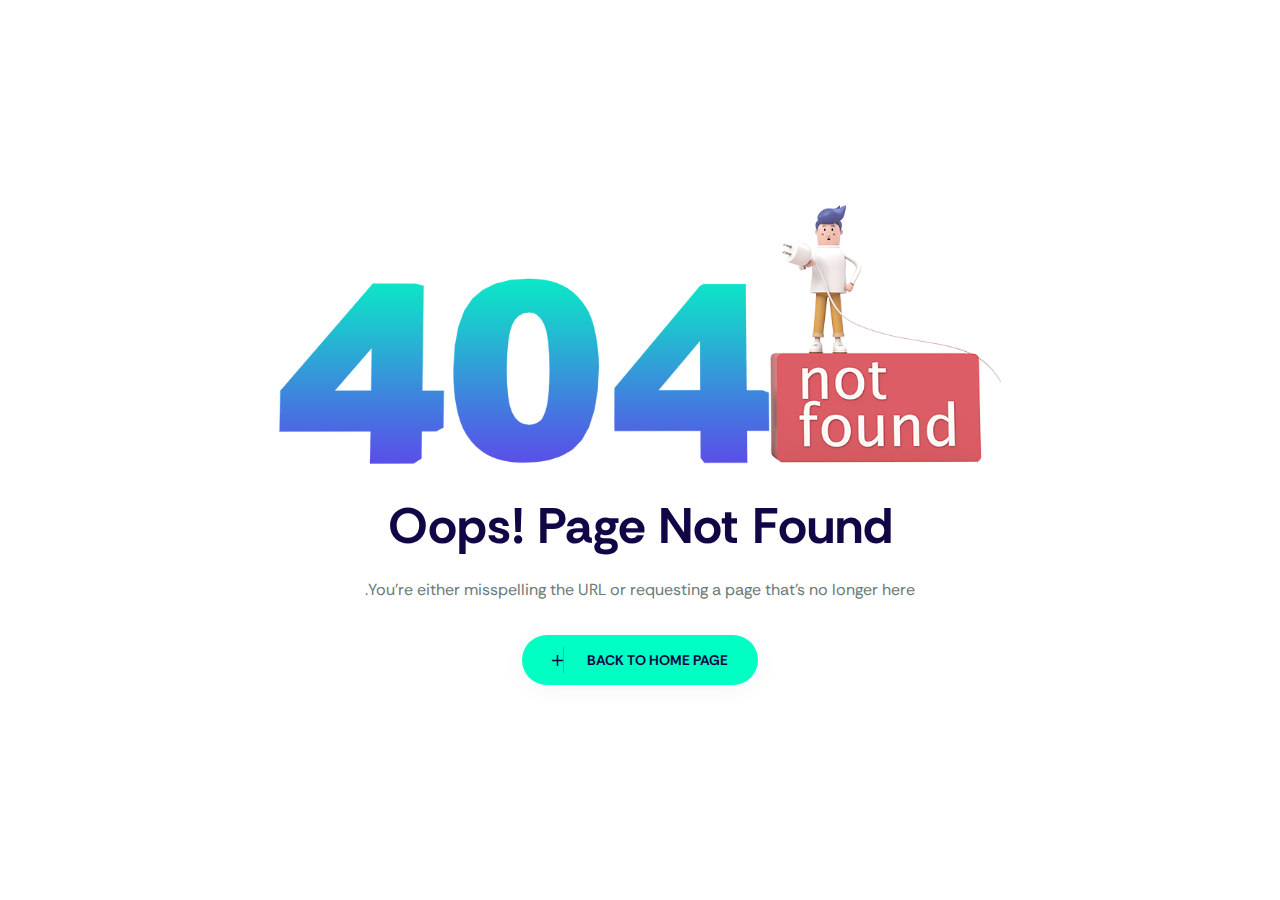
<file: rtl/error-404.html>
<!DOCTYPE html>
<html lang="ar" dir="rtl">
<head>

<!-- meta tags -->
<meta charset="utf-8">
<meta name="keywords" content="bootstrap 5, premium, multipurpose, health, medical, hospital, doctor, nurse, cancer, oncology, rtl" />
<meta name="description" content="Oncology Medical & Healthcare HTML5 Template" />
<meta name="author" content="www.themeht.com" />
<meta name="viewport" content="width=device-width, initial-scale=1">

<!-- Title -->
<title>Lifeplus - Oncology Medical & Healthcare HTML5 Template</title>

<!-- Favicon Icon -->
<link rel="shortcut icon" href="images/favicon.png" />

<!-- inject css start -->

<!--== bootstrap -->
<link href="css/bootstrap.min.css" rel="stylesheet" type="text/css" />

<!--== bootstrap icons -->
<link href="css/bootstrap-icons.css" rel="stylesheet" type="text/css" />

<!--== lifeplus-icon -->
<link href="css/lifeplus-icon.css" rel="stylesheet" type="text/css" />

<!--== magnific-popup -->
<link href="css/magnific-popup.css" rel="stylesheet" type="text/css" />

<!--== odometer -->
<link href="css/odometer.css" rel="stylesheet" type="text/css" />

<!--== jquery-ui -->
<link href="css/jquery-ui.css" rel="stylesheet" type="text/css" />

<!--== swiper -->
<link href="css/swiper-bundle.min.css" rel="stylesheet" type="text/css" />

<!--== spacing -->
<link href="css/spacing.css" rel="stylesheet" type="text/css" />

<!--== base -->
<link href="css/base.css" rel="stylesheet" type="text/css" />

<!--== shortcodes -->
<link href="css/shortcodes.css" rel="stylesheet" type="text/css" />

<!--== theme-style -->
<link href="css/theme-style.css" rel="stylesheet" type="text/css" />

<!-- inject css end -->

</head>

<body>

<!-- page wrapper start -->

<div class="page-wrapper">
  
<!-- preloader start -->

<div id="ht-preloader">
  <div class="loader clear-loader">
    <img class="img-fluid" src="images/loader.png" alt="Lodaer Img">
  </div>
</div>
  
<!-- preloader end -->


<!--body content start-->

<div class="page-content">

<!--coming soon start-->

<section class="p-0 vh-100">
  <div class="container h-100">
    <div class="row justify-content-center text-center h-100 align-items-center">
      <div class="col-lg-7">
        <img class="img-fluid mb-5" src="images/404.png" alt="">
        <div>
          <h2>Oops! Page Not Found</h2>
          <p class="mb-5">You’re either misspelling the URL or requesting a page that's no longer here.</p>
          <a class="themeht-btn primary-btn" href="index.html"><span>Back To Home Page</span><i class="flaticon-plus"></i></a>
        </div>
      </div>
    </div>
  </div>
</section>

<!--coming soon end-->

</div>

<!--body content end--> 

</div>

<!-- page wrapper end -->


<!--back-to-top start-->

<div class="scroll-top">
  <svg class="scroll-circle svg-content" width="100%" height="100%" viewBox="-1 -1 102 102">
    <path d="M50,1 a49,49 0 0,1 0,98 a49,49 0 0,1 0,-98" />
  </svg>
</div>

<!--back-to-top end-->


<!-- inject js start -->

<!--== jquery -->
<script src="js/jquery.min.js"></script>

<!--== bootstrap -->
<script src="js/bootstrap.bundle.min.js"></script>

<!--== jquery-appear -->
<script src="js/jquery-appear.js"></script>

<!--== magnific-popup -->
<script src="js/jquery.magnific-popup.min.js"></script>

<!--== odometer -->
<script src="js/odometer.min.js"></script>

<!--== skill -->
<script src="js/circle-progressbar.js"></script> 

<!--== countdown -->
<script src="js/jquery.countdown.min.js"></script>

<!--== jquery-ui -->
<script src="js/jquery-ui.js"></script>

<!--== splitting -->
<script src='js/splitting.min.js'></script>

<!--== scrolltrigger -->
<script src='js/scrolltrigger.min.js'></script>

<!--== gsap -->
<script src='js/gsap.min.js'></script>

<!--== gsap-animation -->
<script src='js/gsap-animation.js'></script>

<!--== img-reveal -->
<script src='js/img-reveal.js'></script>

<!--== swiper-bundle -->
<script src='js/swiper-bundle.min.js'></script>

<!--== lifeplus-swiper-init -->
<script src='js/lifeplus-swiper-init.js'></script>

<!--== theme-script -->
<script src='js/theme-script.js'></script>

<!-- inject js end -->

</body>

</html>
</file>
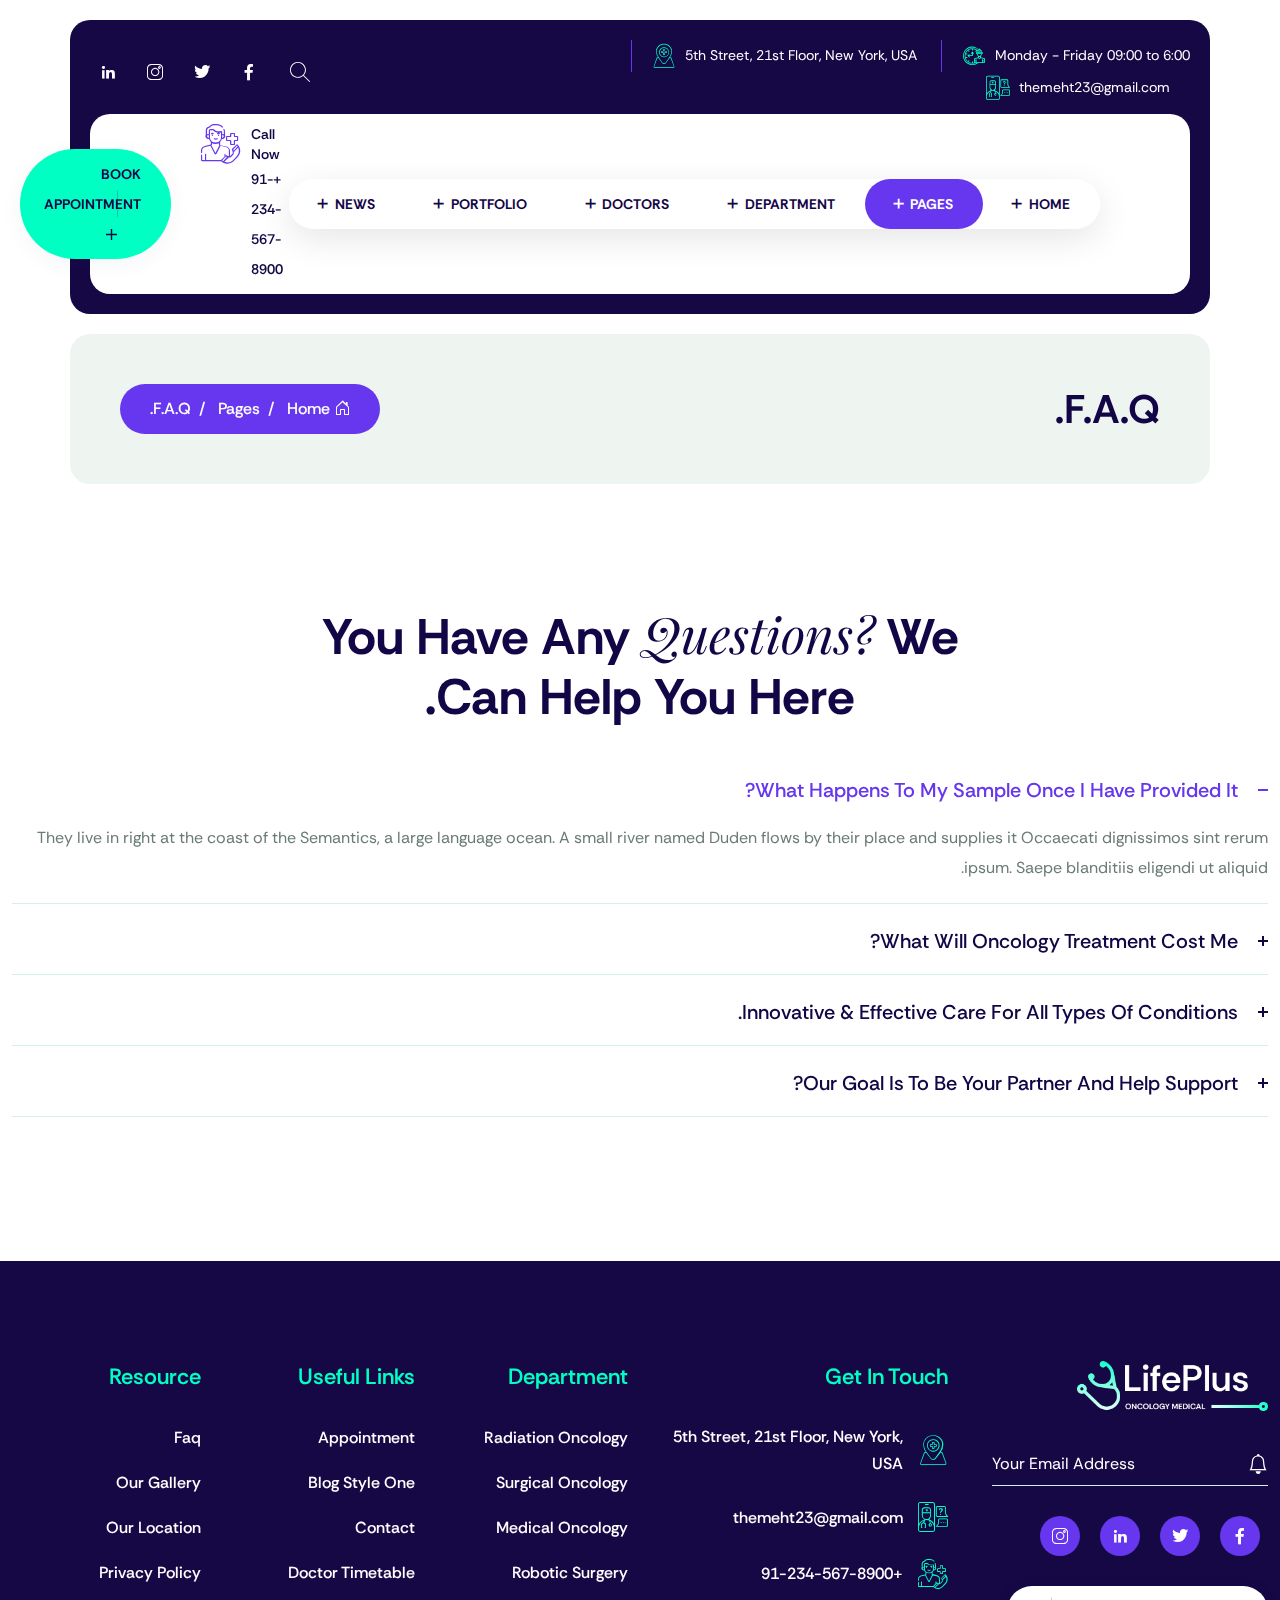
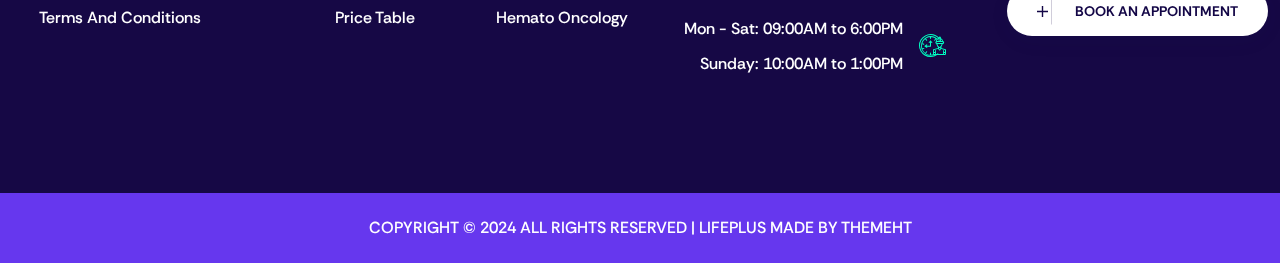
<file: rtl/faq.html>
<!DOCTYPE html>
<html lang="ar" dir="rtl">
<head>

<!-- meta tags -->
<meta charset="utf-8">
<meta name="keywords" content="bootstrap 5, premium, multipurpose, health, medical, hospital, doctor, nurse, cancer, oncology, rtl" />
<meta name="description" content="Oncology Medical & Healthcare HTML5 Template" />
<meta name="author" content="www.themeht.com" />
<meta name="viewport" content="width=device-width, initial-scale=1">

<!-- Title -->
<title>Lifeplus - Oncology Medical & Healthcare HTML5 Template</title>

<!-- Favicon Icon -->
<link rel="shortcut icon" href="images/favicon.png" />

<!-- inject css start -->

<!--== bootstrap -->
<link href="css/bootstrap.min.css" rel="stylesheet" type="text/css" />

<!--== bootstrap icons -->
<link href="css/bootstrap-icons.css" rel="stylesheet" type="text/css" />

<!--== lifeplus-icon -->
<link href="css/lifeplus-icon.css" rel="stylesheet" type="text/css" />

<!--== magnific-popup -->
<link href="css/magnific-popup.css" rel="stylesheet" type="text/css" />

<!--== odometer -->
<link href="css/odometer.css" rel="stylesheet" type="text/css" />

<!--== jquery-ui -->
<link href="css/jquery-ui.css" rel="stylesheet" type="text/css" />

<!--== swiper -->
<link href="css/swiper-bundle.min.css" rel="stylesheet" type="text/css" />

<!--== spacing -->
<link href="css/spacing.css" rel="stylesheet" type="text/css" />

<!--== base -->
<link href="css/base.css" rel="stylesheet" type="text/css" />

<!--== shortcodes -->
<link href="css/shortcodes.css" rel="stylesheet" type="text/css" />

<!--== theme-style -->
<link href="css/theme-style.css" rel="stylesheet" type="text/css" />

<!-- inject css end -->

</head>

<body>

<!-- page wrapper start -->

<div class="page-wrapper">
  
<!-- preloader start -->

<div id="ht-preloader">
  <div class="loader clear-loader">
    <img class="img-fluid" src="images/loader.png" alt="Lodaer Img">
  </div>
</div>
  
<!-- preloader end -->


<!--header start-->

<header id="site-header" class="header">
  <div class="header-top">
    <div class="container-fluid p-0">
      <div class="row align-items-center">
        <div class="col-lg-8 col-md-12">
          <div class="topbar-link">
            <ul class="list-inline">
              <li>
                <i class="flaticon-working-hours"></i>
                <span>Monday - Friday 09:00 to 6:00</span>
              </li>
              <li>
                <i class="flaticon-location"></i>
                <span>5th Street, 21st Floor, New York, USA</span>
              </li>
                <li>
                <i class="flaticon-chat"></i>
                <a href="mailto:themeht23@gmail.com">themeht23@gmail.com</a>
              </li>
            </ul>
          </div>
        </div>
        <div class="col-lg-4 col-md-12 d-flex align-items-center justify-content-lg-end mt-3 mt-lg-0">
          <div class="search-icon me-3">
            <a id="search" href="javascript:void(0)">
              <i class="flaticon-search-1"></i>
            </a>
          </div>
          <div class="social-icons">
            <ul class="list-inline">
              <li>
                <a href="#">
                  <i class="flaticon-facebook-app-symbol"></i>
                </a>
              </li>
              <li>
                <a href="#">
                  <i class="flaticon-twitter"></i>
                </a>
              </li>
              <li>
                <a href="#">
                  <i class="flaticon-instagram"></i>
                </a>
              </li>
              <li>
                <a href="#">
                  <i class="flaticon-linkedin"></i>
                </a>
              </li>
            </ul>
          </div>
        </div>
      </div>
    </div>
  </div>
  <div id="header-wrap">
    <div class="container-fluid p-0">
      <div class="row">
        <!--menu start-->
        <div class="col">
          <nav class="navbar navbar-expand-lg">
            <a class="navbar-brand logo" href="index.html">
              <img class="img-fluid" src="images/logo.svg" alt="">
            </a>
            <button class="navbar-toggler ht-toggler" type="button" data-bs-toggle="collapse" data-bs-target="#navbarNav" aria-expanded="false" aria-label="Toggle navigation">
              <svg width="100" height="100" viewBox="0 0 100 100">
                <path class="line line1" d="M 20,29.000046 H 80.000231 C 80.000231,29.000046 94.498839,28.817352 94.532987,66.711331 94.543142,77.980673 90.966081,81.670246 85.259173,81.668997 79.552261,81.667751 75.000211,74.999942 75.000211,74.999942 L 25.000021,25.000058"></path>
                <path class="line line2" d="M 20,50 H 80"></path>
                <path class="line line3" d="M 20,70.999954 H 80.000231 C 80.000231,70.999954 94.498839,71.182648 94.532987,33.288669 94.543142,22.019327 90.966081,18.329754 85.259173,18.331003 79.552261,18.332249 75.000211,25.000058 75.000211,25.000058 L 25.000021,74.999942"></path>
              </svg>
            </button>
            <div class="collapse navbar-collapse" id="navbarNav">
              <ul class="navbar-nav me-auto">
                <li class="nav-item dropdown">
                  <a class="nav-link dropdown-toggle" href="#" data-bs-toggle="dropdown">Home</a>
                  <ul class="dropdown-menu">
                    <li>
                      <a href="index.html">Home 01</a>
                    </li>
                    <li>
                      <a href="index-2.html">Home 02</a>
                    </li>
                    <li>
                      <a href="index-3.html">Home 03</a>
                    </li>
                    <li>
                      <a href="index-4.html">Home 04</a>
                    </li>
                    <li>
                      <a href="index-5.html">Home 05</a>
                    </li>
                  </ul>
                </li>
                <li class="nav-item dropdown">
                  <a class="nav-link dropdown-toggle active" href="#" data-bs-toggle="dropdown">Pages</a>
                  <ul class="dropdown-menu">
                    <li>
                      <a href="about-us.html">About Us</a>
                    </li>
                    <li>
                      <a href="appointment.html">Appointment</a>
                    </li>
                    <li>
                      <a href="contact.html">Contact</a>
                    </li>
                    <li class="dropdown dropdown-submenu">
                      <a class="dropdown-item dropdown-toggle" href="#">Shop</a>
                      <ul class="dropdown-menu">
                        <li>
                          <a href="product-grid.html">Product Grid</a>
                        </li>
                        <li>
                          <a href="product-list.html">Product List</a>
                        </li>
                        <li>
                          <a href="product-single.html">Product Single</a>
                        </li>
                        <li>
                          <a href="product-cart.html">Cart</a>
                        </li>
                        <li>
                          <a href="product-checkout.html">Checkout</a>
                        </li>
                        <li>
                          <a href="order-complete.html">Order Completed</a>
                        </li>
                        <li>
                          <a href="forgot-password.html">Forgot Password</a>
                        </li>
                      </ul>
                    </li>
                    <li>
                      <a href="doctor-timetable.html">Doctor Timetable</a>
                    </li>
                    <li>
                      <a href="our-clinic.html">Our Clinic</a>
                    </li>
                    <li>
                      <a href="our-gallery.html">Our Gallery</a>
                    </li>
                    <li>
                      <a href="our-location.html">Our Location</a>
                    </li>
                    <li>
                      <a href="faq.html">Faq</a>
                    </li>
                    <li>
                      <a href="price-table.html">Price Table</a>
                    </li>
                    <li>
                      <a href="error-404.html">Error 404</a>
                    </li>
                    <li>
                      <a href="coming-soon.html">Coming Soon</a>
                    </li>
                  </ul>
                </li>
                <li class="nav-item dropdown">
                  <a class="nav-link dropdown-toggle" href="#" data-bs-toggle="dropdown">Department</a>
                  <ul class="dropdown-menu">
                    <li>
                      <a href="radiation-oncology.html">Radiation Oncology</a>
                    </li>
                    <li>
                      <a href="surgical-oncology.html">Surgical Oncology</a>
                    </li>
                    <li>
                      <a href="medical-oncology.html">Medical Oncology</a>
                    </li>
                    <li>
                      <a href="robotic-surgery.html">Robotic Surgery</a>
                    </li>
                    <li>
                      <a href="hemato-oncology.html">Hemato Oncology</a>
                    </li>
                  </ul>
                </li>
                <li class="nav-item dropdown">
                  <a class="nav-link dropdown-toggle" href="#" data-bs-toggle="dropdown">Doctors</a>
                  <ul class="dropdown-menu">
                    <li>
                      <a href="doctor-style-01.html">Doctor Style 01</a>
                    </li>
                    <li>
                      <a href="doctor-style-02.html">Doctor Style 02</a>
                    </li>
                    <li>
                      <a href="doctor-style-03.html">Doctor Style 03</a>
                    </li>
                    <li>
                      <a href="doctor-grid-01.html">Doctor Grid 01</a>
                    </li>
                    <li>
                      <a href="doctor-grid-02.html">Doctor Grid 02</a>
                    </li>
                    <li>
                      <a href="doctor-grid-03.html">Doctor Grid 03</a>
                    </li>
                    <li>
                      <a href="doctor-single.html">Doctor Single</a>
                    </li>
                  </ul>
                </li>
                <li class="nav-item dropdown">
                  <a class="nav-link dropdown-toggle" href="#" data-bs-toggle="dropdown">Portfolio</a>
                  <ul class="dropdown-menu">
                    <li>
                      <a href="cancer-treatment.html">Cancer Treatment</a>
                    </li>
                    <li>
                      <a href="diagnosis-biopsy.html">Diagnosis Biopsy</a>
                    </li>
                    <li>
                      <a href="children-treatment.html">Children Treatment</a>
                    </li>
                    <li>
                      <a href="lymphocytic-leukemia.html">Lymphocytic Leukemia</a>
                    </li>
                    <li>
                      <a href="sarcomas-cancers.html">Sarcomas Cancers</a>
                    </li>
                  </ul>
                </li>
                <li class="nav-item dropdown">
                  <a class="nav-link dropdown-toggle" href="#" data-bs-toggle="dropdown">News</a>
                  <ul class="dropdown-menu">
                    <li>
                      <a href="blog-style-one.html">Blog Style One</a>
                    </li>
                    <li>
                      <a href="blog-style-two.html">Blog Style Two</a>
                    </li>
                    <li>
                      <a href="blog-left-sidebar.html">Blog Left Sidebar</a>
                    </li>
                    <li>
                      <a href="blog-right-sidebar.html">Blog Right Sidebar</a>
                    </li>
                    <li>
                      <a href="blog-single.html">Blog Single</a>
                    </li>
                  </ul>
                </li>
              </ul>
            </div>
            <div class="right-nav align-items-center d-flex justify-content-end">
              <div class="header-media">
                <ul class="list-inline mb-0">
                  <li>
                    <i class="flaticon-doctor-consultation"></i>
                    <h6>Call Now</h6>
                    <a href="tel:+91-234-567-8900">+91-234-567-8900</a>
                  </li>
                </ul>
              </div>
              <a class="themeht-btn primary-btn" href="appointment.html">
                <span>Book Appointment </span>
                <i class="flaticon-plus"></i>
              </a>
            </div>
          </nav>
        </div>
        <!--menu end-->
      </div>
    </div>
  </div>
</header>
<div class="search-input" id="search-input-box">
  <div class="search-inner-box">
    <div class="container">
      <div class="row justify-content-center">
        <div class="col-lg-6">
          <form role="search" class="search-form d-flex justify-content-between search-inner">
            <label>
              <input type="search" class="search-field" placeholder="Search Here" value="" name="s" />
            </label>
            <button type="submit" class="search-submit">
              <i class="bi bi-search"></i>
            </button>
            <span class="bi bi-x close-search" id="close-search" title="Close Search"></span>
          </form>
        </div>
      </div>
    </div>
  </div>
</div>

<!--header end-->


<!--page title start-->

<section class="page-title">
  <div class="container-fluid p-0">
    <div class="row align-items-center">
      <div class="col-lg-6">
        <h1>F.A.Q.</h1>
      </div>
      <div class="col-lg-6 mt-3 mt-lg-0 text-lg-end">
        <nav aria-label="breadcrumb" class="page-breadcrumb">
          <ol class="breadcrumb">
            <li class="breadcrumb-item">
              <a href="index.html">
                <i class="bi bi-house-door me-1"></i>Home </a>
            </li>
            <li class="breadcrumb-item">
              <a href="#">Pages</a>
            </li>
            <li class="breadcrumb-item active" aria-current="page">F.A.Q.</li>
          </ol>
        </nav>
      </div>
    </div>
  </div>
</section>

<!--page title end-->


<!--body content start-->

<div class="page-content">

<section>
  <div class="container">
    <div class="row justify-content-center text-center">
      <div class="col-lg-8 col-xl-7">
        <div class="theme-title ht-split-text">
          <h2 data-splitting="chars">You Have Any <span class="title-text">Questions?</span> We Can Help You Here.</h2>
        </div>
      </div>
    </div>
    <div class="row">
      <div class="col">
        <div class="accordion" id="accordion">
          <div class="accordion-item bg-transparent mb-4">
            <h3 class="accordion-header" id="heading1">
              <button class="accordion-button shadow-none mb-0 bg-transparent" type="button" data-bs-toggle="collapse" data-bs-target="#collapse1" aria-expanded="true" aria-controls="collapse1">What Happens To My Sample Once I Have Provided It?</button>
            </h3>
            <div id="collapse1" class="accordion-collapse border-0 collapse show" aria-labelledby="heading1" data-bs-parent="#accordion">
              <div class="accordion-body">They live in right at the coast of the Semantics, a large language ocean. A small river named Duden flows by their place and supplies it Occaecati dignissimos sint rerum ipsum. Saepe blanditiis eligendi ut aliquid.</div>
            </div>
          </div>
          <div class="accordion-item bg-transparent mb-4">
            <h3 class="accordion-header" id="heading2">
              <button class="accordion-button shadow-none mb-0 bg-transparent collapsed" type="button" data-bs-toggle="collapse" data-bs-target="#collapse2" aria-expanded="false" aria-controls="collapse2">What Will Oncology Treatment Cost Me?</button>
            </h3>
            <div id="collapse2" class="accordion-collapse border-0 collapse" aria-labelledby="heading2" data-bs-parent="#accordion">
              <div class="accordion-body">They live in right at the coast of the Semantics, a large language ocean. A small river named Duden flows by their place and supplies it Occaecati dignissimos sint rerum ipsum. Saepe blanditiis eligendi ut aliquid.</div>
            </div>
          </div>
          <div class="accordion-item bg-transparent mb-4">
            <h3 class="accordion-header" id="heading3">
              <button class="accordion-button shadow-none mb-0 bg-transparent collapsed" type="button" data-bs-toggle="collapse" data-bs-target="#collapse3" aria-expanded="false" aria-controls="collapse3">Innovative & effective care for all types of conditions.</button>
            </h3>
            <div id="collapse3" class="accordion-collapse border-0 collapse" aria-labelledby="heading3" data-bs-parent="#accordion">
              <div class="accordion-body">They live in right at the coast of the Semantics, a large language ocean. A small river named Duden flows by their place and supplies it Occaecati dignissimos sint rerum ipsum. Saepe blanditiis eligendi ut aliquid.</div>
            </div>
          </div>
          <div class="accordion-item bg-transparent mb-4">
            <h3 class="accordion-header" id="heading4">
              <button class="accordion-button shadow-none mb-0 bg-transparent collapsed" type="button" data-bs-toggle="collapse" data-bs-target="#collapse4" aria-expanded="false" aria-controls="collapse4">Our goal is to be your partner and help support?</button>
            </h3>
            <div id="collapse4" class="accordion-collapse border-0 collapse" aria-labelledby="heading4" data-bs-parent="#accordion">
              <div class="accordion-body">They live in right at the coast of the Semantics, a large language ocean. A small river named Duden flows by their place and supplies it Occaecati dignissimos sint rerum ipsum. Saepe blanditiis eligendi ut aliquid.</div>
            </div>
          </div>
        </div>
      </div>
    </div>
  </div>
</section>


</div>

<!--body content end--> 


<!--footer start--> 

<footer class="footer">
  <div class="primary-footer">
    <div class="container">
      <div class="row">
        <div class="col-lg-3 col-md-6 pe-lg-5">
          <a class="footer-logo d-inline-block logo mb-5" href="index.html">
            <img class="img-fluid" src="images/logo-white.svg" alt="Logo Img">
          </a>
          <div class="footer-subscribe">
            <div class="mc4wp-form-fields">
              <div class="subscribe-form">
                <input type="email" name="EMAIL" placeholder="Your Email Address" required="">
                <button type="submit" value="Sign up">
                  <i class="bi bi-bell"></i>
                </button>
              </div>
            </div>
          </div>
          <ul class="list-inline ps-0 ms-0 social-icons footer-social">
            <li class="list-inline-item">
              <a href="#">
                <i class="flaticon-facebook-app-symbol"></i>
              </a>
            </li>
            <li class="list-inline-item">
              <a href="#">
                <i class="flaticon-twitter"></i>
              </a>
            </li>
            <li class="list-inline-item">
              <a href="#">
                <i class="flaticon-linkedin"></i>
              </a>
            </li>
            <li class="list-inline-item">
              <a href="#">
                <i class="flaticon-instagram"></i>
              </a>
            </li>
          </ul>
          <a class="themeht-btn white-btn" href="#">
            <span>Book An Appointment</span>
            <i class="flaticon-plus"></i>
          </a>
        </div>
        <div class="col-lg-3 col-md-6 mt-5 mt-md-0">
          <h5 class="widget-title">Get In Touch</h5>
          <div class="footer-cntct">
            <ul class="media-icon list-unstyled">
              <li>
                <i class="flaticon-location"></i>
                <p class="mb-0">5th Street, 21st Floor, New York, USA</p>
              </li>
              <li>
                <i class="flaticon-chat"></i>
                <a href="mailto:themeht23@gmail.com">themeht23@gmail.com</a>
              </li>
              <li>
                <i class="flaticon-doctor-consultation"></i>
                <a href="tel:+912345678900">+91-234-567-8900</a>
              </li>
              <li>
                <i class="flaticon-working-hours"></i>
                <div>
                  <p class="mb-2">Mon - Sat: 09:00AM to 6:00PM</p>
                  <p class="mb-0">Sunday: 10:00AM to 1:00PM</p>
                </div>
              </li>
            </ul>
          </div>
        </div>
        <div class="col-lg-6 col-md-12 mt-5 mt-lg-0">
          <div class="row">
            <div class="col-md-4">
              <h5 class="widget-title">Department</h5>
              <ul class="list-unstyled mb-0 footer-menu">
                <li>
                  <a href="radiation-oncology.html">Radiation Oncology</a>
                </li>
                <li>
                  <a href="surgical-oncology.html">Surgical Oncology</a>
                </li>
                <li>
                  <a href="medical-oncology.html">Medical Oncology</a>
                </li>
                <li>
                  <a href="robotic-surgery.html">Robotic Surgery</a>
                </li>
                <li>
                  <a href="hemato-oncology.html">Hemato Oncology</a>
                </li>
              </ul>
            </div>
            <div class="col-md-4 mt-5 mt-md-0">
              <h5 class="widget-title">Useful Links</h5>
              <ul class="list-unstyled mb-0 footer-menu">
                <li>
                  <a href="appointment.html">Appointment</a>
                </li>
                <li>
                  <a href="blog-style-one.html">Blog Style One</a>
                </li>
                <li>
                  <a href="contact.html">Contact</a>
                </li>
                <li>
                  <a href="doctor-timetable.html">Doctor Timetable</a>
                </li>
                <li>
                  <a href="price-table.html">Price Table</a>
                </li>
              </ul>
            </div>
            <div class="col-md-4 mt-5 mt-md-0">
              <h5 class="widget-title">Resource</h5>
              <ul class="list-unstyled mb-0 footer-menu">
                <li>
                  <a href="faq.html">Faq</a>
                </li>
                <li>
                  <a href="our-gallery.html">Our Gallery</a>
                </li>
                <li>
                  <a href="our-location.html">Our Location</a>
                </li>
                <li>
                  <a href="privacy-policy.html">Privacy Policy</a>
                </li>
                <li>
                  <a href="terms-and-conditions.html">Terms and Conditions</a>
                </li>
              </ul>
            </div>
          </div>
        </div>
      </div>
    </div>
  </div>
  <div class="secondary-footer">
    <div class="container">
      <div class="row">
        <div class="col text-center">
          <div class="copyright">Copyright © 2024 All Rights Reserved | Lifeplus Made by ThemeHt</div>
        </div>
      </div>
    </div>
  </div>
</footer>

<!--footer end-->

</div>

<!-- page wrapper end -->


<!--back-to-top start-->

<div class="scroll-top">
  <svg class="scroll-circle svg-content" width="100%" height="100%" viewBox="-1 -1 102 102">
    <path d="M50,1 a49,49 0 0,1 0,98 a49,49 0 0,1 0,-98" />
  </svg>
</div>

<!--back-to-top end-->


<!-- inject js start -->

<!--== jquery -->
<script src="js/jquery.min.js"></script>

<!--== bootstrap -->
<script src="js/bootstrap.bundle.min.js"></script>

<!--== jquery-appear -->
<script src="js/jquery-appear.js"></script>

<!--== magnific-popup -->
<script src="js/jquery.magnific-popup.min.js"></script>

<!--== odometer -->
<script src="js/odometer.min.js"></script>

<!--== skill -->
<script src="js/circle-progressbar.js"></script> 

<!--== countdown -->
<script src="js/jquery.countdown.min.js"></script>

<!--== jquery-ui -->
<script src="js/jquery-ui.js"></script>

<!--== splitting -->
<script src='js/splitting.min.js'></script>

<!--== scrolltrigger -->
<script src='js/scrolltrigger.min.js'></script>

<!--== gsap -->
<script src='js/gsap.min.js'></script>

<!--== gsap-animation -->
<script src='js/gsap-animation.js'></script>

<!--== img-reveal -->
<script src='js/img-reveal.js'></script>

<!--== swiper-bundle -->
<script src='js/swiper-bundle.min.js'></script>

<!--== lifeplus-swiper-init -->
<script src='js/lifeplus-swiper-init.js'></script>

<!--== theme-script -->
<script src='js/theme-script.js'></script>

<!-- inject js end -->

</body>

</html>
</file>
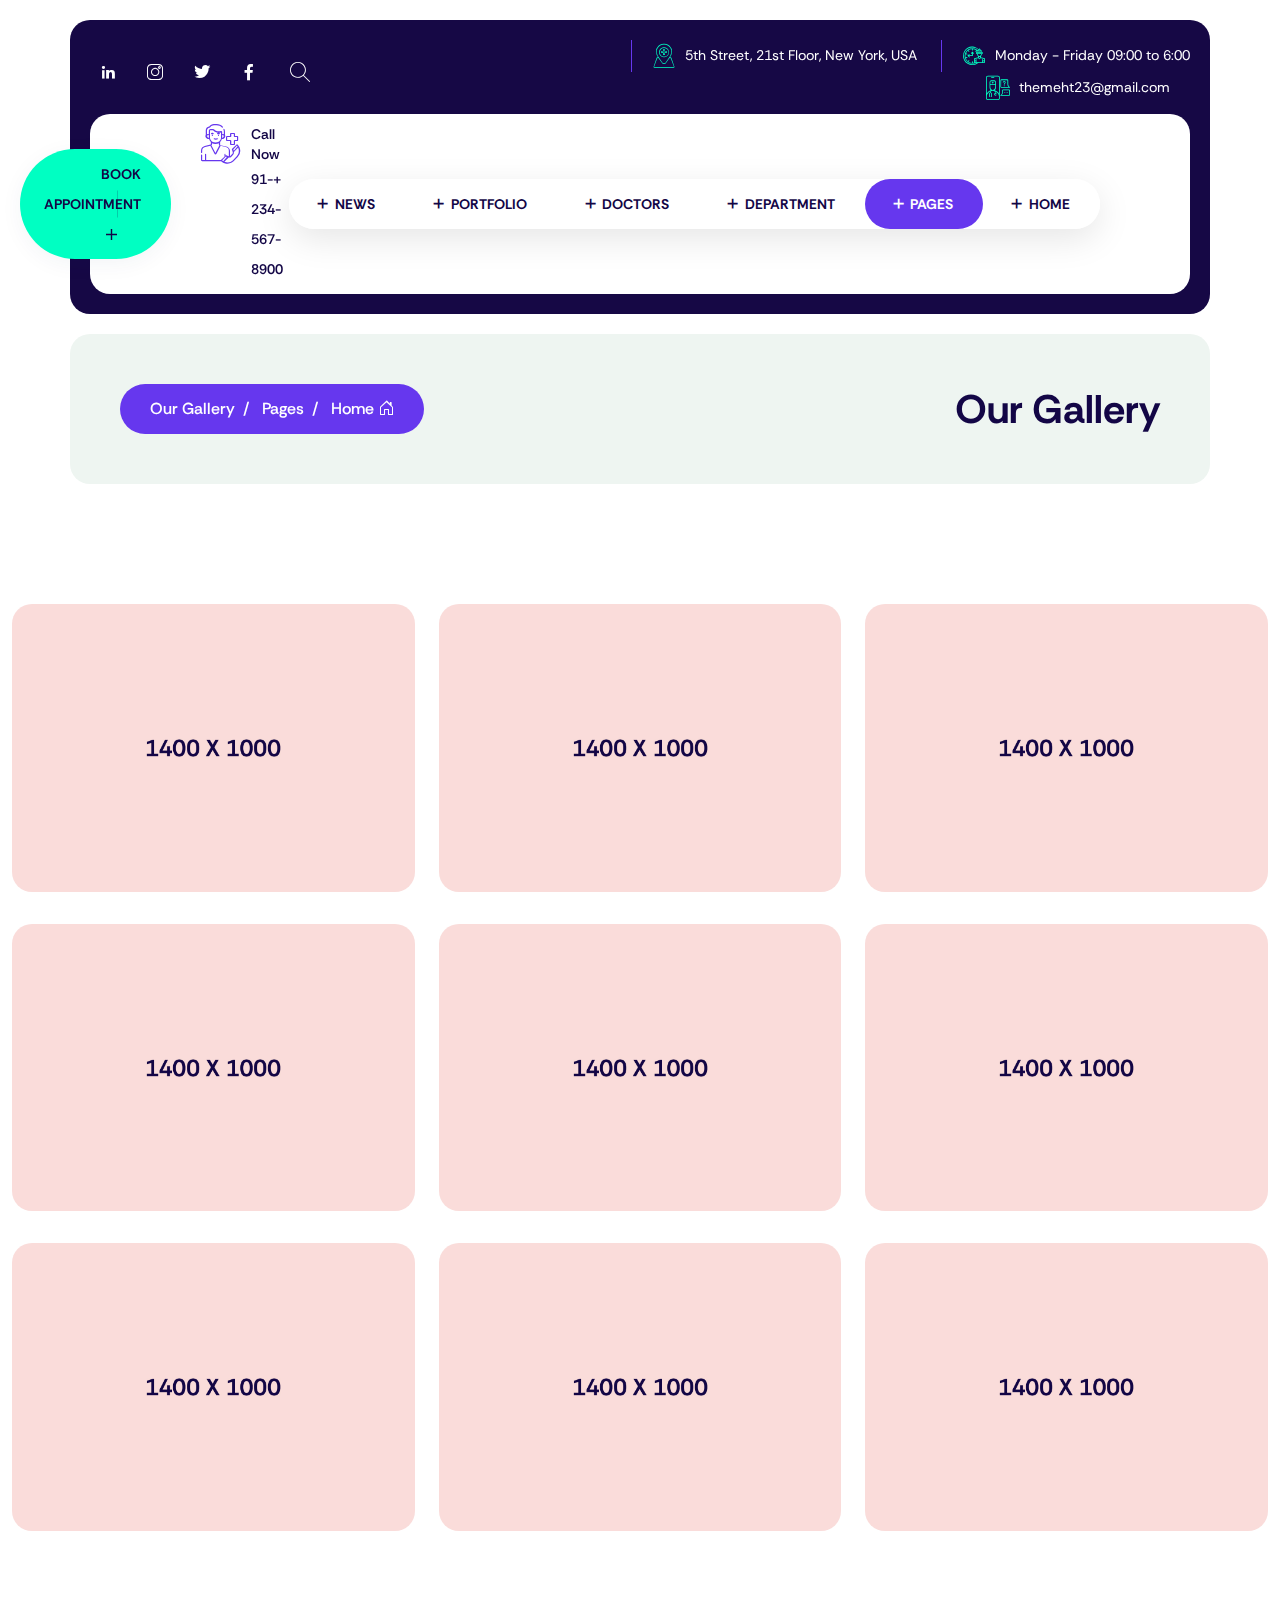
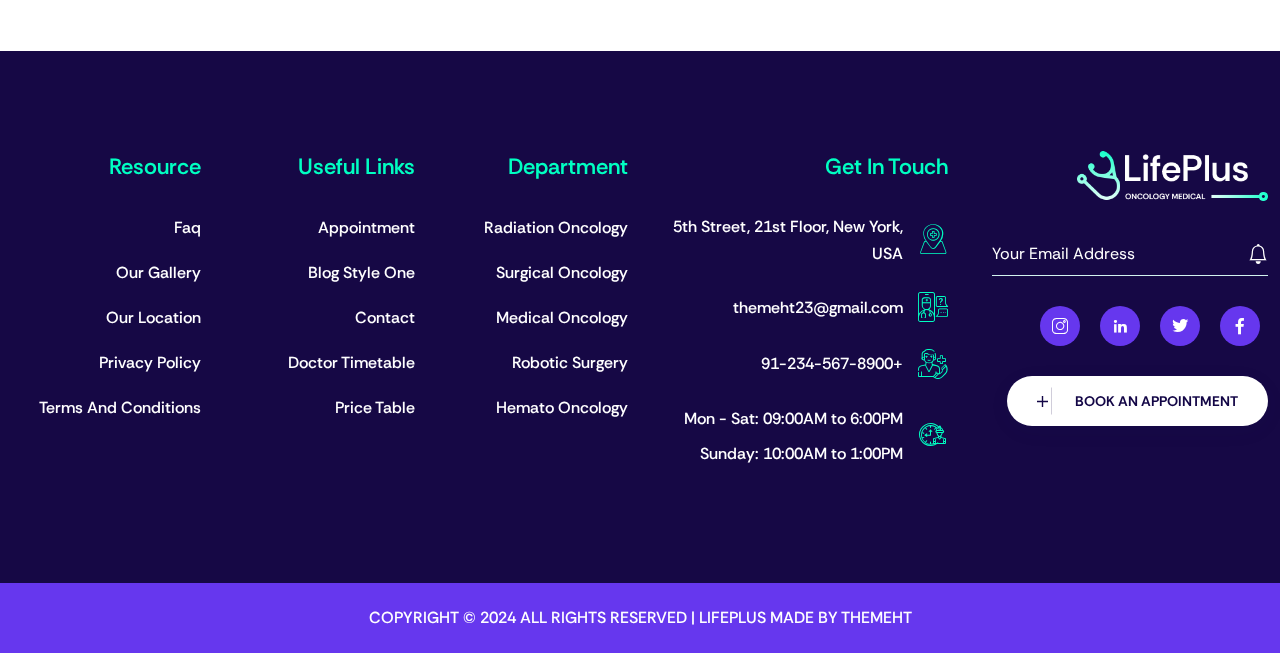
<file: rtl/our-gallery.html>
<!DOCTYPE html>
<html lang="ar" dir="rtl">
<head>

<!-- meta tags -->
<meta charset="utf-8">
<meta name="keywords" content="bootstrap 5, premium, multipurpose, health, medical, hospital, doctor, nurse, cancer, oncology, rtl" />
<meta name="description" content="Oncology Medical & Healthcare HTML5 Template" />
<meta name="author" content="www.themeht.com" />
<meta name="viewport" content="width=device-width, initial-scale=1">

<!-- Title -->
<title>Lifeplus - Oncology Medical & Healthcare HTML5 Template</title>

<!-- Favicon Icon -->
<link rel="shortcut icon" href="images/favicon.png" />

<!-- inject css start -->

<!--== bootstrap -->
<link href="css/bootstrap.min.css" rel="stylesheet" type="text/css" />

<!--== bootstrap icons -->
<link href="css/bootstrap-icons.css" rel="stylesheet" type="text/css" />

<!--== lifeplus-icon -->
<link href="css/lifeplus-icon.css" rel="stylesheet" type="text/css" />

<!--== magnific-popup -->
<link href="css/magnific-popup.css" rel="stylesheet" type="text/css" />

<!--== odometer -->
<link href="css/odometer.css" rel="stylesheet" type="text/css" />

<!--== jquery-ui -->
<link href="css/jquery-ui.css" rel="stylesheet" type="text/css" />

<!--== swiper -->
<link href="css/swiper-bundle.min.css" rel="stylesheet" type="text/css" />

<!--== spacing -->
<link href="css/spacing.css" rel="stylesheet" type="text/css" />

<!--== base -->
<link href="css/base.css" rel="stylesheet" type="text/css" />

<!--== shortcodes -->
<link href="css/shortcodes.css" rel="stylesheet" type="text/css" />

<!--== theme-style -->
<link href="css/theme-style.css" rel="stylesheet" type="text/css" />

<!-- inject css end -->

</head>

<body>

<!-- page wrapper start -->

<div class="page-wrapper">
  
<!-- preloader start -->

<div id="ht-preloader">
  <div class="loader clear-loader">
    <img class="img-fluid" src="images/loader.png" alt="Lodaer Img">
  </div>
</div>
  
<!-- preloader end -->


<!--header start-->

<header id="site-header" class="header">
  <div class="header-top">
    <div class="container-fluid p-0">
      <div class="row align-items-center">
        <div class="col-lg-8 col-md-12">
          <div class="topbar-link">
            <ul class="list-inline">
              <li>
                <i class="flaticon-working-hours"></i>
                <span>Monday - Friday 09:00 to 6:00</span>
              </li>
              <li>
                <i class="flaticon-location"></i>
                <span>5th Street, 21st Floor, New York, USA</span>
              </li>
                <li>
                <i class="flaticon-chat"></i>
                <a href="mailto:themeht23@gmail.com">themeht23@gmail.com</a>
              </li>
            </ul>
          </div>
        </div>
        <div class="col-lg-4 col-md-12 d-flex align-items-center justify-content-lg-end mt-3 mt-lg-0">
          <div class="search-icon me-3">
            <a id="search" href="javascript:void(0)">
              <i class="flaticon-search-1"></i>
            </a>
          </div>
          <div class="social-icons">
            <ul class="list-inline">
              <li>
                <a href="#">
                  <i class="flaticon-facebook-app-symbol"></i>
                </a>
              </li>
              <li>
                <a href="#">
                  <i class="flaticon-twitter"></i>
                </a>
              </li>
              <li>
                <a href="#">
                  <i class="flaticon-instagram"></i>
                </a>
              </li>
              <li>
                <a href="#">
                  <i class="flaticon-linkedin"></i>
                </a>
              </li>
            </ul>
          </div>
        </div>
      </div>
    </div>
  </div>
  <div id="header-wrap">
    <div class="container-fluid p-0">
      <div class="row">
        <!--menu start-->
        <div class="col">
          <nav class="navbar navbar-expand-lg">
            <a class="navbar-brand logo" href="index.html">
              <img class="img-fluid" src="images/logo.svg" alt="">
            </a>
            <button class="navbar-toggler ht-toggler" type="button" data-bs-toggle="collapse" data-bs-target="#navbarNav" aria-expanded="false" aria-label="Toggle navigation">
              <svg width="100" height="100" viewBox="0 0 100 100">
                <path class="line line1" d="M 20,29.000046 H 80.000231 C 80.000231,29.000046 94.498839,28.817352 94.532987,66.711331 94.543142,77.980673 90.966081,81.670246 85.259173,81.668997 79.552261,81.667751 75.000211,74.999942 75.000211,74.999942 L 25.000021,25.000058"></path>
                <path class="line line2" d="M 20,50 H 80"></path>
                <path class="line line3" d="M 20,70.999954 H 80.000231 C 80.000231,70.999954 94.498839,71.182648 94.532987,33.288669 94.543142,22.019327 90.966081,18.329754 85.259173,18.331003 79.552261,18.332249 75.000211,25.000058 75.000211,25.000058 L 25.000021,74.999942"></path>
              </svg>
            </button>
            <div class="collapse navbar-collapse" id="navbarNav">
              <ul class="navbar-nav me-auto">
                <li class="nav-item dropdown">
                  <a class="nav-link dropdown-toggle" href="#" data-bs-toggle="dropdown">Home</a>
                  <ul class="dropdown-menu">
                    <li>
                      <a href="index.html">Home 01</a>
                    </li>
                    <li>
                      <a href="index-2.html">Home 02</a>
                    </li>
                    <li>
                      <a href="index-3.html">Home 03</a>
                    </li>
                    <li>
                      <a href="index-4.html">Home 04</a>
                    </li>
                    <li>
                      <a href="index-5.html">Home 05</a>
                    </li>
                  </ul>
                </li>
                <li class="nav-item dropdown">
                  <a class="nav-link dropdown-toggle active" href="#" data-bs-toggle="dropdown">Pages</a>
                  <ul class="dropdown-menu">
                    <li>
                      <a href="about-us.html">About Us</a>
                    </li>
                    <li>
                      <a href="appointment.html">Appointment</a>
                    </li>
                    <li>
                      <a href="contact.html">Contact</a>
                    </li>
                    <li class="dropdown dropdown-submenu">
                      <a class="dropdown-item dropdown-toggle" href="#">Shop</a>
                      <ul class="dropdown-menu">
                        <li>
                          <a href="product-grid.html">Product Grid</a>
                        </li>
                        <li>
                          <a href="product-list.html">Product List</a>
                        </li>
                        <li>
                          <a href="product-single.html">Product Single</a>
                        </li>
                        <li>
                          <a href="product-cart.html">Cart</a>
                        </li>
                        <li>
                          <a href="product-checkout.html">Checkout</a>
                        </li>
                        <li>
                          <a href="order-complete.html">Order Completed</a>
                        </li>
                        <li>
                          <a href="forgot-password.html">Forgot Password</a>
                        </li>
                      </ul>
                    </li>
                    <li>
                      <a href="doctor-timetable.html">Doctor Timetable</a>
                    </li>
                    <li>
                      <a href="our-clinic.html">Our Clinic</a>
                    </li>
                    <li>
                      <a href="our-gallery.html">Our Gallery</a>
                    </li>
                    <li>
                      <a href="our-location.html">Our Location</a>
                    </li>
                    <li>
                      <a href="faq.html">Faq</a>
                    </li>
                    <li>
                      <a href="price-table.html">Price Table</a>
                    </li>
                    <li>
                      <a href="error-404.html">Error 404</a>
                    </li>
                    <li>
                      <a href="coming-soon.html">Coming Soon</a>
                    </li>
                  </ul>
                </li>
                <li class="nav-item dropdown">
                  <a class="nav-link dropdown-toggle" href="#" data-bs-toggle="dropdown">Department</a>
                  <ul class="dropdown-menu">
                    <li>
                      <a href="radiation-oncology.html">Radiation Oncology</a>
                    </li>
                    <li>
                      <a href="surgical-oncology.html">Surgical Oncology</a>
                    </li>
                    <li>
                      <a href="medical-oncology.html">Medical Oncology</a>
                    </li>
                    <li>
                      <a href="robotic-surgery.html">Robotic Surgery</a>
                    </li>
                    <li>
                      <a href="hemato-oncology.html">Hemato Oncology</a>
                    </li>
                  </ul>
                </li>
                <li class="nav-item dropdown">
                  <a class="nav-link dropdown-toggle" href="#" data-bs-toggle="dropdown">Doctors</a>
                  <ul class="dropdown-menu">
                    <li>
                      <a href="doctor-style-01.html">Doctor Style 01</a>
                    </li>
                    <li>
                      <a href="doctor-style-02.html">Doctor Style 02</a>
                    </li>
                    <li>
                      <a href="doctor-style-03.html">Doctor Style 03</a>
                    </li>
                    <li>
                      <a href="doctor-grid-01.html">Doctor Grid 01</a>
                    </li>
                    <li>
                      <a href="doctor-grid-02.html">Doctor Grid 02</a>
                    </li>
                    <li>
                      <a href="doctor-grid-03.html">Doctor Grid 03</a>
                    </li>
                    <li>
                      <a href="doctor-single.html">Doctor Single</a>
                    </li>
                  </ul>
                </li>
                <li class="nav-item dropdown">
                  <a class="nav-link dropdown-toggle" href="#" data-bs-toggle="dropdown">Portfolio</a>
                  <ul class="dropdown-menu">
                    <li>
                      <a href="cancer-treatment.html">Cancer Treatment</a>
                    </li>
                    <li>
                      <a href="diagnosis-biopsy.html">Diagnosis Biopsy</a>
                    </li>
                    <li>
                      <a href="children-treatment.html">Children Treatment</a>
                    </li>
                    <li>
                      <a href="lymphocytic-leukemia.html">Lymphocytic Leukemia</a>
                    </li>
                    <li>
                      <a href="sarcomas-cancers.html">Sarcomas Cancers</a>
                    </li>
                  </ul>
                </li>
                <li class="nav-item dropdown">
                  <a class="nav-link dropdown-toggle" href="#" data-bs-toggle="dropdown">News</a>
                  <ul class="dropdown-menu">
                    <li>
                      <a href="blog-style-one.html">Blog Style One</a>
                    </li>
                    <li>
                      <a href="blog-style-two.html">Blog Style Two</a>
                    </li>
                    <li>
                      <a href="blog-left-sidebar.html">Blog Left Sidebar</a>
                    </li>
                    <li>
                      <a href="blog-right-sidebar.html">Blog Right Sidebar</a>
                    </li>
                    <li>
                      <a href="blog-single.html">Blog Single</a>
                    </li>
                  </ul>
                </li>
              </ul>
            </div>
            <div class="right-nav align-items-center d-flex justify-content-end">
              <div class="header-media">
                <ul class="list-inline mb-0">
                  <li>
                    <i class="flaticon-doctor-consultation"></i>
                    <h6>Call Now</h6>
                    <a href="tel:+91-234-567-8900">+91-234-567-8900</a>
                  </li>
                </ul>
              </div>
              <a class="themeht-btn primary-btn" href="appointment.html">
                <span>Book Appointment </span>
                <i class="flaticon-plus"></i>
              </a>
            </div>
          </nav>
        </div>
        <!--menu end-->
      </div>
    </div>
  </div>
</header>
<div class="search-input" id="search-input-box">
  <div class="search-inner-box">
    <div class="container">
      <div class="row justify-content-center">
        <div class="col-lg-6">
          <form role="search" class="search-form d-flex justify-content-between search-inner">
            <label>
              <input type="search" class="search-field" placeholder="Search Here" value="" name="s" />
            </label>
            <button type="submit" class="search-submit">
              <i class="bi bi-search"></i>
            </button>
            <span class="bi bi-x close-search" id="close-search" title="Close Search"></span>
          </form>
        </div>
      </div>
    </div>
  </div>
</div>

<!--header end-->


<!--page title start-->

<section class="page-title">
  <div class="container-fluid p-0">
    <div class="row align-items-center">
      <div class="col-lg-6">
        <h1>Our Gallery</h1>
      </div>
      <div class="col-lg-6 mt-3 mt-lg-0 text-lg-end">
        <nav aria-label="breadcrumb" class="page-breadcrumb">
          <ol class="breadcrumb">
            <li class="breadcrumb-item">
              <a href="index.html">
                <i class="bi bi-house-door me-1"></i>Home </a>
            </li>
            <li class="breadcrumb-item">
              <a href="#">Pages</a>
            </li>
            <li class="breadcrumb-item active" aria-current="page">Our Gallery</li>
          </ol>
        </nav>
      </div>
    </div>
  </div>
</section>

<!--page title end-->


<!--body content start-->

<div class="page-content">

<section>
  <div class="container">
    <div class="row popup-gallery">
      <div class="col-lg-4 col-md-6">
        <div class="gallery-item">
          <img class="img-fluid" src="images/gallery/01.jpg" alt="">
          <div class="gallery-hover">
            <div class="gallery-icon">
              <a class="popup popup-img" href="images/gallery/01.jpg">
                <i class="bi bi-eye"></i>
              </a>
            </div>
          </div>
        </div>
      </div>
      <div class="col-lg-4 col-md-6 mt-5 mt-md-0">
        <div class="gallery-item">
          <img class="img-fluid" src="images/gallery/02.jpg" alt="">
          <div class="gallery-hover">
            <div class="gallery-icon">
              <a class="popup popup-img" href="images/gallery/02.jpg">
                <i class="bi bi-eye"></i>
              </a>
            </div>
          </div>
        </div>
      </div>
      <div class="col-lg-4 col-md-6 mt-5 mt-lg-0">
        <div class="gallery-item">
          <img class="img-fluid" src="images/gallery/03.jpg" alt="">
          <div class="gallery-hover">
            <div class="gallery-icon">
              <a class="popup popup-img" href="images/gallery/03.jpg">
                <i class="bi bi-eye"></i>
              </a>
            </div>
          </div>
        </div>
      </div>
      <div class="col-lg-4 col-md-6 mt-5">
        <div class="gallery-item">
          <img class="img-fluid" src="images/gallery/04.jpg" alt="">
          <div class="gallery-hover">
            <div class="gallery-icon">
              <a class="popup popup-img" href="images/gallery/04.jpg">
                <i class="bi bi-eye"></i>
              </a>
            </div>
          </div>
        </div>
      </div>
      <div class="col-lg-4 col-md-6 mt-5">
        <div class="gallery-item">
          <img class="img-fluid" src="images/gallery/05.jpg" alt="">
          <div class="gallery-hover">
            <div class="gallery-icon">
              <a class="popup popup-img" href="images/gallery/05.jpg">
                <i class="bi bi-eye"></i>
              </a>
            </div>
          </div>
        </div>
      </div>
      <div class="col-lg-4 col-md-6 mt-5">
        <div class="gallery-item">
          <img class="img-fluid" src="images/gallery/06.jpg" alt="">
          <div class="gallery-hover">
            <div class="gallery-icon">
              <a class="popup popup-img" href="images/gallery/06.jpg">
                <i class="bi bi-eye"></i>
              </a>
            </div>
          </div>
        </div>
      </div>
      <div class="col-lg-4 col-md-6 mt-5">
        <div class="gallery-item">
          <img class="img-fluid" src="images/gallery/07.jpg" alt="">
          <div class="gallery-hover">
            <div class="gallery-icon">
              <a class="popup popup-img" href="images/gallery/07.jpg">
                <i class="bi bi-eye"></i>
              </a>
            </div>
          </div>
        </div>
      </div>
      <div class="col-lg-4 col-md-6 mt-5">
        <div class="gallery-item">
          <img class="img-fluid" src="images/gallery/08.jpg" alt="">
          <div class="gallery-hover">
            <div class="gallery-icon">
              <a class="popup popup-img" href="images/gallery/08.jpg">
                <i class="bi bi-eye"></i>
              </a>
            </div>
          </div>
        </div>
      </div>
      <div class="col-lg-4 col-md-6 mt-5">
        <div class="gallery-item">
          <img class="img-fluid" src="images/gallery/09.jpg" alt="">
          <div class="gallery-hover">
            <div class="gallery-icon">
              <a class="popup popup-img" href="images/gallery/09.jpg">
                <i class="bi bi-eye"></i>
              </a>
            </div>
          </div>
        </div>
      </div>
    </div>
  </div>
</section>

</div>

<!--body content end--> 


<!--footer start--> 

<footer class="footer">
  <div class="primary-footer">
    <div class="container">
      <div class="row">
        <div class="col-lg-3 col-md-6 pe-lg-5">
          <a class="footer-logo d-inline-block logo mb-5" href="index.html">
            <img class="img-fluid" src="images/logo-white.svg" alt="Logo Img">
          </a>
          <div class="footer-subscribe">
            <div class="mc4wp-form-fields">
              <div class="subscribe-form">
                <input type="email" name="EMAIL" placeholder="Your Email Address" required="">
                <button type="submit" value="Sign up">
                  <i class="bi bi-bell"></i>
                </button>
              </div>
            </div>
          </div>
          <ul class="list-inline ps-0 ms-0 social-icons footer-social">
            <li class="list-inline-item">
              <a href="#">
                <i class="flaticon-facebook-app-symbol"></i>
              </a>
            </li>
            <li class="list-inline-item">
              <a href="#">
                <i class="flaticon-twitter"></i>
              </a>
            </li>
            <li class="list-inline-item">
              <a href="#">
                <i class="flaticon-linkedin"></i>
              </a>
            </li>
            <li class="list-inline-item">
              <a href="#">
                <i class="flaticon-instagram"></i>
              </a>
            </li>
          </ul>
          <a class="themeht-btn white-btn" href="#">
            <span>Book An Appointment</span>
            <i class="flaticon-plus"></i>
          </a>
        </div>
        <div class="col-lg-3 col-md-6 mt-5 mt-md-0">
          <h5 class="widget-title">Get In Touch</h5>
          <div class="footer-cntct">
            <ul class="media-icon list-unstyled">
              <li>
                <i class="flaticon-location"></i>
                <p class="mb-0">5th Street, 21st Floor, New York, USA</p>
              </li>
              <li>
                <i class="flaticon-chat"></i>
                <a href="mailto:themeht23@gmail.com">themeht23@gmail.com</a>
              </li>
              <li>
                <i class="flaticon-doctor-consultation"></i>
                <a href="tel:+912345678900">+91-234-567-8900</a>
              </li>
              <li>
                <i class="flaticon-working-hours"></i>
                <div>
                  <p class="mb-2">Mon - Sat: 09:00AM to 6:00PM</p>
                  <p class="mb-0">Sunday: 10:00AM to 1:00PM</p>
                </div>
              </li>
            </ul>
          </div>
        </div>
        <div class="col-lg-6 col-md-12 mt-5 mt-lg-0">
          <div class="row">
            <div class="col-md-4">
              <h5 class="widget-title">Department</h5>
              <ul class="list-unstyled mb-0 footer-menu">
                <li>
                  <a href="radiation-oncology.html">Radiation Oncology</a>
                </li>
                <li>
                  <a href="surgical-oncology.html">Surgical Oncology</a>
                </li>
                <li>
                  <a href="medical-oncology.html">Medical Oncology</a>
                </li>
                <li>
                  <a href="robotic-surgery.html">Robotic Surgery</a>
                </li>
                <li>
                  <a href="hemato-oncology.html">Hemato Oncology</a>
                </li>
              </ul>
            </div>
            <div class="col-md-4 mt-5 mt-md-0">
              <h5 class="widget-title">Useful Links</h5>
              <ul class="list-unstyled mb-0 footer-menu">
                <li>
                  <a href="appointment.html">Appointment</a>
                </li>
                <li>
                  <a href="blog-style-one.html">Blog Style One</a>
                </li>
                <li>
                  <a href="contact.html">Contact</a>
                </li>
                <li>
                  <a href="doctor-timetable.html">Doctor Timetable</a>
                </li>
                <li>
                  <a href="price-table.html">Price Table</a>
                </li>
              </ul>
            </div>
            <div class="col-md-4 mt-5 mt-md-0">
              <h5 class="widget-title">Resource</h5>
              <ul class="list-unstyled mb-0 footer-menu">
                <li>
                  <a href="faq.html">Faq</a>
                </li>
                <li>
                  <a href="our-gallery.html">Our Gallery</a>
                </li>
                <li>
                  <a href="our-location.html">Our Location</a>
                </li>
                <li>
                  <a href="privacy-policy.html">Privacy Policy</a>
                </li>
                <li>
                  <a href="terms-and-conditions.html">Terms and Conditions</a>
                </li>
              </ul>
            </div>
          </div>
        </div>
      </div>
    </div>
  </div>
  <div class="secondary-footer">
    <div class="container">
      <div class="row">
        <div class="col text-center">
          <div class="copyright">Copyright © 2024 All Rights Reserved | Lifeplus Made by ThemeHt</div>
        </div>
      </div>
    </div>
  </div>
</footer>

<!--footer end-->

</div>

<!-- page wrapper end -->


<!--back-to-top start-->

<div class="scroll-top">
  <svg class="scroll-circle svg-content" width="100%" height="100%" viewBox="-1 -1 102 102">
    <path d="M50,1 a49,49 0 0,1 0,98 a49,49 0 0,1 0,-98" />
  </svg>
</div>

<!--back-to-top end-->


<!-- inject js start -->

<!--== jquery -->
<script src="js/jquery.min.js"></script>

<!--== bootstrap -->
<script src="js/bootstrap.bundle.min.js"></script>

<!--== jquery-appear -->
<script src="js/jquery-appear.js"></script>

<!--== magnific-popup -->
<script src="js/jquery.magnific-popup.min.js"></script>

<!--== odometer -->
<script src="js/odometer.min.js"></script>

<!--== skill -->
<script src="js/circle-progressbar.js"></script> 

<!--== countdown -->
<script src="js/jquery.countdown.min.js"></script>

<!--== jquery-ui -->
<script src="js/jquery-ui.js"></script>

<!--== splitting -->
<script src='js/splitting.min.js'></script>

<!--== scrolltrigger -->
<script src='js/scrolltrigger.min.js'></script>

<!--== gsap -->
<script src='js/gsap.min.js'></script>

<!--== gsap-animation -->
<script src='js/gsap-animation.js'></script>

<!--== img-reveal -->
<script src='js/img-reveal.js'></script>

<!--== swiper-bundle -->
<script src='js/swiper-bundle.min.js'></script>

<!--== lifeplus-swiper-init -->
<script src='js/lifeplus-swiper-init.js'></script>

<!--== theme-script -->
<script src='js/theme-script.js'></script>

<!-- inject js end -->

</body>

</html>
</file>
<file: rtl/css/lifeplus-icon.css>
/* ------------------------
    Flat Icon
------------------------*/
@font-face {
    font-family: "flaticon_mycollection";
    src: url("../fonts/flaticon_mycollection.ttf?2ba31d7f53528a419fb15e65ffea1724") format("truetype"),
url("../fonts/flaticon_mycollection.woff?2ba31d7f53528a419fb15e65ffea1724") format("woff"),
url("../fonts/flaticon_mycollection.woff2?2ba31d7f53528a419fb15e65ffea1724") format("woff2"),
url("../fonts/flaticon_mycollection.eot?2ba31d7f53528a419fb15e65ffea1724#iefix") format("embedded-opentype"),
url("../fonts/flaticon_mycollection.svg?2ba31d7f53528a419fb15e65ffea1724#flaticon_mycollection") format("svg");
}

i[class^="flaticon-"]:before, i[class*=" flaticon-"]:before {
    font-family: flaticon_mycollection !important;
    font-style: normal;
    font-weight: normal !important;
    font-variant: normal;
    text-transform: none;
    line-height: inherit;
    -webkit-font-smoothing: antialiased;
    -moz-osx-font-smoothing: grayscale;
    vertical-align: -0.125em;
}
.MOH:before {
    content: url("../images/Sponsors/Minisrty-of-Health-01-1.png");
    display: inline-block;
    background-size: cover;
    background-position: center;
}
.CCA:before {
    content: url("../images/Sponsors/CCA.png");
    display: inline-block;
    background-size: cover;
    background-position: center;
}
.G10:before {
    content: url("../images/Sponsors/Group 10.png");
    display: inline-block;
    background-size: cover;
    background-position: center;
}
.G1:before {
    content: url("../images/Sponsors/Group-1.png");
    display: inline-block;
    background-size: cover;
    background-position: center;
}
.MNGH:before {
    content: url("../images/Sponsors/Ministry_of_National_Guard_Health.png");
    display: inline-block;
    background-size: cover;
    background-position: center;
}
.MOE:before {
    content: url("../images/Sponsors/Minisrty_of_Education.png");
    display: inline-block;
    background-size: cover;
    background-position: center;
}
.LAS:before {
    content: url("../images/Sponsors/LAS.png");
    display: inline-block;
    background-size: cover;
    background-position: center;
}
.SAF:before {
    content: url("../images/Sponsors/SAF.png");
    display: inline-block;
    background-size: cover;
    background-position: center;
}
.OAM:before {
    content: url("../images/Sponsors/OAM.png");
    display: inline-block;
    background-size: cover;
    background-position: center;
}
.flaticon-oncology-1:before {
    content: "\f10a";
}
.flaticon-oncology-2:before {
    content: "\f10b";
}
.flaticon-cancer-cell:before {
    content: "\f10c";
}
.flaticon-hematology:before {
    content: "\f10d";
}
.flaticon-woman:before {
    content: "\f10e";
}
.flaticon-radiation:before {
    content: "\f10f";
}
.flaticon-robotic-surgery:before {
    content: "\f110";
}
.flaticon-thyroid:before {
    content: "\f111";
}
.flaticon-prostate:before {
    content: "\f112";
}
.flaticon-prostate-cancer:before {
    content: "\f113";
}
.flaticon-radiotherapy:before {
    content: "\f114";
}
.flaticon-skin-cancer:before {
    content: "\f115";
}
.flaticon-pediatrics-1:before {
    content: "\f116";
}
.flaticon-blood:before {
    content: "\f117";
}
.flaticon-brain:before {
    content: "\f118";
}
.flaticon-pancreatitis:before {
    content: "\f119";
}
.flaticon-leukemia:before {
    content: "\f11a";
}
.flaticon-oncology-3:before {
    content: "\f11b";
}
.flaticon-kidney-cancer:before {
    content: "\f11c";
}
.flaticon-uterine:before {
    content: "\f11d";
}
.flaticon-diagnosis:before {
    content: "\f11e";
}
.flaticon-oncology-4:before {
    content: "\f11f";
}
.flaticon-oncology-5:before {
    content: "\f120";
}
.flaticon-oncology-6:before {
    content: "\f121";
}
.flaticon-treatment:before {
    content: "\f122";
}
.flaticon-oncology-7:before {
    content: "\f123";
}
.flaticon-pink-ribbon:before {
    content: "\f124";
}
.flaticon-skin-cancer-1:before {
    content: "\f125";
}
.flaticon-first-aid-kit:before {
    content: "\f126";
}
.flaticon-blood-test:before {
    content: "\f127";
}
.flaticon-oncology-8:before {
    content: "\f128";
}
.flaticon-oncology-9:before {
    content: "\f129";
}
.flaticon-up-arrow:before {
    content: "\f12a";
}
.flaticon-next:before {
    content: "\f12b";
}
.flaticon-left:before {
    content: "\f12c";
}
.flaticon-back:before {
    content: "\f12d";
}
.flaticon-next-1:before {
    content: "\f12e";
}
.flaticon-certificate:before {
    content: "\f12f";
}
.flaticon-award:before {
    content: "\f130";
}
.flaticon-award-1:before {
    content: "\f131";
}
.flaticon-plus:before {
    content: "\f132";
}
.flaticon-tag:before {
    content: "\f133";
}
.flaticon-location:before {
    content: "\f134";
}
.flaticon-working-hours:before {
    content: "\f135";
}
.flaticon-chat:before {
    content: "\f136";
}
.flaticon-doctor-consultation:before {
    content: "\f137";
}
.flaticon-doctor-appointment:before {
    content: "\f138";
}
.flaticon-tick:before {
    content: "\f139";
}
.flaticon-new-document:before {
    content: "\f13a";
}
.flaticon-file:before {
    content: "\f13b";
}
.flaticon-reply:before {
    content: "\f13c";
}
.flaticon-comment:before {
    content: "\f13d";
}
.flaticon-doctor:before {
    content: "\f13e";
}
.flaticon-calendar:before {
    content: "\f13f";
}
.flaticon-close:before {
    content: "\f140";
}
.flaticon-search-1:before {
    content: "\f141";
}
.flaticon-dribbble:before {
    content: "\f142";
}
.flaticon-instagram:before {
    content: "\f143";
}
.flaticon-linkedin:before {
    content: "\f144";
}
.flaticon-twitter:before {
    content: "\f145";
}
.flaticon-facebook-app-symbol:before {
    content: "\f146";
}
.flaticon-24-hours:before {
    content: "\f147";
}
.flaticon-quote:before {
    content: "\f148";
}
.flaticon-health-insurance:before {
    content: "\f149";
}
.flaticon-medical-team:before {
    content: "\f14a";
}
.flaticon-nurse:before {
    content: "\f14b";
}
</file>
<file: rtl/css/odometer.css>
.odometer.odometer-auto-theme, .odometer.odometer-theme-default {
  display: inline-block;
  vertical-align: middle;
  *vertical-align: auto;
  *zoom: 1;
  *display: inline;
  position: relative;
}
.odometer.odometer-auto-theme .odometer-digit, .odometer.odometer-theme-default .odometer-digit {
  display: inline-block;
  vertical-align: middle;
  *vertical-align: auto;
  *zoom: 1;
  *display: inline;
  position: relative;
}
.odometer.odometer-auto-theme .odometer-digit .odometer-digit-spacer, .odometer.odometer-theme-default .odometer-digit .odometer-digit-spacer {
  display: inline-block;
  vertical-align: middle;
  *vertical-align: auto;
  *zoom: 1;
  *display: inline;
  visibility: hidden;
}
.odometer.odometer-auto-theme .odometer-digit .odometer-digit-inner, .odometer.odometer-theme-default .odometer-digit .odometer-digit-inner {
  text-align: left;
  display: block;
  position: absolute;
  top: 0;
  left: 0;
  right: 0;
  bottom: 0;
  overflow: hidden;
}
.odometer.odometer-auto-theme .odometer-digit .odometer-ribbon, .odometer.odometer-theme-default .odometer-digit .odometer-ribbon {
  display: block;
}
.odometer.odometer-auto-theme .odometer-digit .odometer-ribbon-inner, .odometer.odometer-theme-default .odometer-digit .odometer-ribbon-inner {
  display: block;
  -webkit-backface-visibility: hidden;
}
.odometer.odometer-auto-theme .odometer-digit .odometer-value, .odometer.odometer-theme-default .odometer-digit .odometer-value {
  display: block;
  -webkit-transform: translateZ(0);
}
.odometer.odometer-auto-theme .odometer-digit .odometer-value.odometer-last-value, .odometer.odometer-theme-default .odometer-digit .odometer-value.odometer-last-value {
  position: absolute;
}
.odometer.odometer-auto-theme.odometer-animating-up .odometer-ribbon-inner, .odometer.odometer-theme-default.odometer-animating-up .odometer-ribbon-inner {
  -webkit-transition: -webkit-transform 2s;
  -moz-transition: -moz-transform 2s;
  -ms-transition: -ms-transform 2s;
  -o-transition: -o-transform 2s;
  transition: transform 2s;
}
.odometer.odometer-auto-theme.odometer-animating-up.odometer-animating .odometer-ribbon-inner, .odometer.odometer-theme-default.odometer-animating-up.odometer-animating .odometer-ribbon-inner {
  -webkit-transform: translateY(-100%);
  -moz-transform: translateY(-100%);
  -ms-transform: translateY(-100%);
  -o-transform: translateY(-100%);
  transform: translateY(-100%);
}
.odometer.odometer-auto-theme.odometer-animating-down .odometer-ribbon-inner, .odometer.odometer-theme-default.odometer-animating-down .odometer-ribbon-inner {
  -webkit-transform: translateY(-100%);
  -moz-transform: translateY(-100%);
  -ms-transform: translateY(-100%);
  -o-transform: translateY(-100%);
  transform: translateY(-100%);
}
.odometer.odometer-auto-theme.odometer-animating-down.odometer-animating .odometer-ribbon-inner, .odometer.odometer-theme-default.odometer-animating-down.odometer-animating .odometer-ribbon-inner {
  -webkit-transition: -webkit-transform 2s;
  -moz-transition: -moz-transform 2s;
  -ms-transition: -ms-transform 2s;
  -o-transition: -o-transform 2s;
  transition: transform 2s;
  -webkit-transform: translateY(0);
  -moz-transform: translateY(0);
  -ms-transform: translateY(0);
  -o-transform: translateY(0);
  transform: translateY(0);
}
.odometer.odometer-auto-theme .odometer-value, .odometer.odometer-theme-default .odometer-value {
  text-align: center;
}
</file>
<file: rtl/css/spacing.css>
.m-0 {
	margin: 0 !important
}

.mt-0, .my-0 {
	margin-top: 0 !important
}

.ms-0, .mx-0 {
	margin-right: 0 !important
}

.mb-0, .my-0 {
	margin-bottom: 0 !important
}

.me-0, .mx-0 {
	margin-left: 0 !important
}

.m-1 {
	margin: .25rem !important
}

.mt-1, .my-1 {
	margin-top: .25rem !important
}

.ms-1, .mx-1 {
	margin-right: .25rem !important
}

.mb-1, .my-1 {
	margin-bottom: .25rem !important
}

.me-1, .mx-1 {
	margin-left: .25rem !important
}

.m-2 {
	margin: .5rem !important
}

.mt-2, .my-2 {
	margin-top: .5rem !important
}

.ms-2, .mx-2 {
	margin-right: .5rem !important
}

.mb-2, .my-2 {
	margin-bottom: .5rem !important
}

.me-2, .mx-2 {
	margin-left: .5rem !important
}

.m-3 {
	margin: 1rem !important
}

.mt-3, .my-3 {
	margin-top: 1rem !important
}

.ms-3, .mx-3 {
	margin-right: 1rem !important
}

.mb-3, .my-3 {
	margin-bottom: 1rem !important
}

.me-3, .mx-3 {
	margin-left: 1rem !important
}

.m-4 {
	margin: 1.5rem !important
}

.mt-4, .my-4 {
	margin-top: 1.5rem !important
}

.ms-4, .mx-4 {
	margin-right: 1.5rem !important
}

.mb-4, .my-4 {
	margin-bottom: 1.5rem !important
}

.me-4, .mx-4 {
	margin-left: 1.5rem !important
}

.m-5 {
	margin: 2rem !important
}

.mt-5, .my-5 {
	margin-top: 2rem !important
}

.ms-5, .mx-5 {
	margin-right: 2rem !important
}

.mb-5, .my-5 {
	margin-bottom: 2rem !important
}

.me-5, .mx-5 {
	margin-left: 2rem !important
}

.m-6 {
	margin: 2.5rem !important
}

.mt-6, .my-6 {
	margin-top: 2.5rem !important
}

.ms-6, .mx-6 {
	margin-right: 2.5rem !important
}

.mb-6, .my-6 {
	margin-bottom: 2.5rem !important
}

.me-6, .mx-6 {
	margin-left: 2.5rem !important
}

.m-7 {
	margin: 3rem !important
}

.mt-7, .my-7 {
	margin-top: 3rem !important
}

.ms-7, .mx-7 {
	margin-right: 3rem !important
}

.mb-7, .my-7 {
	margin-bottom: 3rem !important
}

.me-7, .mx-7 {
	margin-left: 3rem !important
}

.m-8 {
	margin: 3.5rem !important
}

.mt-8, .my-8 {
	margin-top: 3.5rem !important
}

.ms-8, .mx-8 {
	margin-right: 3.5rem !important
}

.mb-8, .my-8 {
	margin-bottom: 3.5rem !important
}

.me-8, .mx-8 {
	margin-left: 3.5rem !important
}

.m-9 {
	margin: 4rem !important
}

.mt-9, .my-9 {
	margin-top: 4rem !important
}

.ms-9, .mx-9 {
	margin-right: 4rem !important
}

.mb-9, .my-9 {
	margin-bottom: 4rem !important
}

.me-9, .mx-9 {
	margin-left: 4rem !important
}

.m-10 {
	margin: 4.5rem !important
}

.mt-10, .my-10 {
	margin-top: 4.5rem !important
}

.ms-10, .mx-10 {
	margin-right: 4.5rem !important
}

.mb-10, .my-10 {
	margin-bottom: 4.5rem !important
}

.me-10, .mx-10 {
	margin-left: 4.5rem !important
}

.m-11 {
	margin: 5rem !important
}

.mt-11, .my-11 {
	margin-top: 5rem !important
}

.ms-11, .mx-11 {
	margin-right: 5rem !important
}

.mb-11, .my-11 {
	margin-bottom: 5rem !important
}

.me-11, .mx-11 {
	margin-left: 5rem !important
}

.p-0 {
	padding: 0 !important
}

.pt-0, .py-0 {
	padding-top: 0 !important
}

.ps-0, .px-0 {
	padding-right: 0 !important
}

.pb-0, .py-0 {
	padding-bottom: 0 !important
}

.pe-0, .px-0 {
	padding-left: 0 !important
}

.p-1 {
	padding: .25rem !important
}

.pt-1, .py-1 {
	padding-top: .25rem !important
}

.ps-1, .px-1 {
	padding-right: .25rem !important
}

.pb-1, .py-1 {
	padding-bottom: .25rem !important
}

.pe-1, .px-1 {
	padding-left: .25rem !important
}

.p-2 {
	padding: .5rem !important
}

.pt-2, .py-2 {
	padding-top: .5rem !important
}

.ps-2, .px-2 {
	padding-right: .5rem !important
}

.pb-2, .py-2 {
	padding-bottom: .5rem !important
}

.pe-2, .px-2 {
	padding-left: .5rem !important
}

.p-3 {
	padding: 1rem !important
}

.pt-3, .py-3 {
	padding-top: 1rem !important
}

.ps-3, .px-3 {
	padding-right: 1rem !important
}

.pb-3, .py-3 {
	padding-bottom: 1rem !important
}

.pe-3, .px-3 {
	padding-left: 1rem !important
}

.p-4 {
	padding: 1.5rem !important
}

.pt-4, .py-4 {
	padding-top: 1.5rem !important
}

.ps-4, .px-4 {
	padding-right: 1.5rem !important
}

.pb-4, .py-4 {
	padding-bottom: 1.5rem !important
}

.pe-4, .px-4 {
	padding-left: 1.5rem !important
}

.p-5 {
	padding: 2rem !important
}

.pt-5, .py-5 {
	padding-top: 2rem !important
}

.ps-5, .px-5 {
	padding-right: 2rem !important
}

.pb-5, .py-5 {
	padding-bottom: 2rem !important
}

.pe-5, .px-5 {
	padding-left: 2rem !important
}

.p-6 {
	padding: 2.5rem !important
}

.pt-6, .py-6 {
	padding-top: 2.5rem !important
}

.ps-6, .px-6 {
	padding-right: 2.5rem !important
}

.pb-6, .py-6 {
	padding-bottom: 2.5rem !important
}

.pe-6, .px-6 {
	padding-left: 2.5rem !important
}

.p-7 {
	padding: 3rem !important
}

.pt-7, .py-7 {
	padding-top: 3rem !important
}

.ps-7, .px-7 {
	padding-right: 3rem !important
}

.pb-7, .py-7 {
	padding-bottom: 3rem !important
}

.pe-7, .px-7 {
	padding-left: 3rem !important
}

.p-8 {
	padding: 3.5rem !important
}

.pt-8, .py-8 {
	padding-top: 3.5rem !important
}

.ps-8, .px-8 {
	padding-right: 3.5rem !important
}

.pb-8, .py-8 {
	padding-bottom: 3.5rem !important
}

.pe-8, .px-8 {
	padding-left: 3.5rem !important
}

.p-9 {
	padding: 4rem !important
}

.pt-9, .py-9 {
	padding-top: 4rem !important
}

.ps-9, .px-9 {
	padding-right: 4rem !important
}

.pb-9, .py-9 {
	padding-bottom: 4rem !important
}

.pe-9, .px-9 {
	padding-left: 4rem !important
}

.p-10 {
	padding: 4.5rem !important
}

.pt-10, .py-10 {
	padding-top: 4.5rem !important
}

.ps-10, .px-10 {
	padding-right: 4.5rem !important
}

.pb-10, .py-10 {
	padding-bottom: 4.5rem !important
}

.pe-10, .px-10 {
	padding-left: 4.5rem !important
}

.p-11 {
	padding: 5rem !important
}

.pt-11, .py-11 {
	padding-top: 5rem !important
}

.ps-11, .px-11 {
	padding-right: 5rem !important
}

.pb-11, .py-11 {
	padding-bottom: 5rem !important
}

.pe-11, .px-11 {
	padding-left: 5rem !important
}

.m-n1 {
	margin: -.25rem !important
}

.mt-n1, .my-n1 {
	margin-top: -.25rem !important
}

.ms-n1, .mx-n1 {
	margin-right: -.25rem !important
}

.mb-n1, .my-n1 {
	margin-bottom: -.25rem !important
}

.me-n1, .mx-n1 {
	margin-left: -.25rem !important
}

.m-n2 {
	margin: -.5rem !important
}

.mt-n2, .my-n2 {
	margin-top: -.5rem !important
}

.ms-n2, .mx-n2 {
	margin-right: -.5rem !important
}

.mb-n2, .my-n2 {
	margin-bottom: -.5rem !important
}

.me-n2, .mx-n2 {
	margin-left: -.5rem !important
}

.m-n3 {
	margin: -1rem !important
}

.mt-n3, .my-n3 {
	margin-top: -1rem !important
}

.ms-n3, .mx-n3 {
	margin-right: -1rem !important
}

.mb-n3, .my-n3 {
	margin-bottom: -1rem !important
}

.me-n3, .mx-n3 {
	margin-left: -1rem !important
}

.m-n4 {
	margin: -1.5rem !important
}

.mt-n4, .my-n4 {
	margin-top: -1.5rem !important
}

.ms-n4, .mx-n4 {
	margin-right: -1.5rem !important
}

.mb-n4, .my-n4 {
	margin-bottom: -1.5rem !important
}

.me-n4, .mx-n4 {
	margin-left: -1.5rem !important
}

.m-n5 {
	margin: -2rem !important
}

.mt-n5, .my-n5 {
	margin-top: -2rem !important
}

.ms-n5, .mx-n5 {
	margin-right: -2rem !important
}

.mb-n5, .my-n5 {
	margin-bottom: -2rem !important
}

.me-n5, .mx-n5 {
	margin-left: -2rem !important
}

.m-n6 {
	margin: -2.5rem !important
}

.mt-n6, .my-n6 {
	margin-top: -2.5rem !important
}

.ms-n6, .mx-n6 {
	margin-right: -2.5rem !important
}

.mb-n6, .my-n6 {
	margin-bottom: -2.5rem !important
}

.me-n6, .mx-n6 {
	margin-left: -2.5rem !important
}

.m-n7 {
	margin: -3rem !important
}

.mt-n7, .my-n7 {
	margin-top: -3rem !important
}

.ms-n7, .mx-n7 {
	margin-right: -3rem !important
}

.mb-n7, .my-n7 {
	margin-bottom: -3rem !important
}

.me-n7, .mx-n7 {
	margin-left: -3rem !important
}

.m-n8 {
	margin: -3.5rem !important
}

.mt-n8, .my-n8 {
	margin-top: -3.5rem !important
}

.ms-n8, .mx-n8 {
	margin-right: -3.5rem !important
}

.mb-n8, .my-n8 {
	margin-bottom: -3.5rem !important
}

.me-n8, .mx-n8 {
	margin-left: -3.5rem !important
}

.m-n9 {
	margin: -4rem !important
}

.mt-n9, .my-n9 {
	margin-top: -4rem !important
}

.ms-n9, .mx-n9 {
	margin-right: -4rem !important
}

.mb-n9, .my-n9 {
	margin-bottom: -4rem !important
}

.me-n9, .mx-n9 {
	margin-left: -4rem !important
}

.m-n10 {
	margin: -4.5rem !important
}

.mt-n10, .my-n10 {
	margin-top: -4.5rem !important
}

.ms-n10, .mx-n10 {
	margin-right: -4.5rem !important
}

.mb-n10, .my-n10 {
	margin-bottom: -4.5rem !important
}

.me-n10, .mx-n10 {
	margin-left: -4.5rem !important
}

.m-n11 {
	margin: -5rem !important
}

.mt-n11, .my-n11 {
	margin-top: -5rem !important
}

.ms-n11, .mx-n11 {
	margin-right: -5rem !important
}

.mb-n11, .my-n11 {
	margin-bottom: -5rem !important
}

.me-n11, .mx-n11 {
	margin-left: -5rem !important
}

.m-auto {
	margin: auto !important
}

.mt-auto, .my-auto {
	margin-top: auto !important
}

.ms-auto, .mx-auto {
	margin-right: auto !important
}

.mb-auto, .my-auto {
	margin-bottom: auto !important
}

.me-auto, .mx-auto {
	margin-left: auto !important
}

@media (min-width:576px) {
	.m-sm-0 {
		margin: 0 !important
	}

	.mt-sm-0, .my-sm-0 {
		margin-top: 0 !important
	}

	.ms-sm-0, .mx-sm-0 {
		margin-right: 0 !important
	}

	.mb-sm-0, .my-sm-0 {
		margin-bottom: 0 !important
	}

	.me-sm-0, .mx-sm-0 {
		margin-left: 0 !important
	}

	.m-sm-1 {
		margin: .25rem !important
	}

	.mt-sm-1, .my-sm-1 {
		margin-top: .25rem !important
	}

	.ms-sm-1, .mx-sm-1 {
		margin-right: .25rem !important
	}

	.mb-sm-1, .my-sm-1 {
		margin-bottom: .25rem !important
	}

	.me-sm-1, .mx-sm-1 {
		margin-left: .25rem !important
	}

	.m-sm-2 {
		margin: .5rem !important
	}

	.mt-sm-2, .my-sm-2 {
		margin-top: .5rem !important
	}

	.ms-sm-2, .mx-sm-2 {
		margin-right: .5rem !important
	}

	.mb-sm-2, .my-sm-2 {
		margin-bottom: .5rem !important
	}

	.me-sm-2, .mx-sm-2 {
		margin-left: .5rem !important
	}

	.m-sm-3 {
		margin: 1rem !important
	}

	.mt-sm-3, .my-sm-3 {
		margin-top: 1rem !important
	}

	.ms-sm-3, .mx-sm-3 {
		margin-right: 1rem !important
	}

	.mb-sm-3, .my-sm-3 {
		margin-bottom: 1rem !important
	}

	.me-sm-3, .mx-sm-3 {
		margin-left: 1rem !important
	}

	.m-sm-4 {
		margin: 1.5rem !important
	}

	.mt-sm-4, .my-sm-4 {
		margin-top: 1.5rem !important
	}

	.ms-sm-4, .mx-sm-4 {
		margin-right: 1.5rem !important
	}

	.mb-sm-4, .my-sm-4 {
		margin-bottom: 1.5rem !important
	}

	.me-sm-4, .mx-sm-4 {
		margin-left: 1.5rem !important
	}

	.m-sm-5 {
		margin: 2rem !important
	}

	.mt-sm-5, .my-sm-5 {
		margin-top: 2rem !important
	}

	.ms-sm-5, .mx-sm-5 {
		margin-right: 2rem !important
	}

	.mb-sm-5, .my-sm-5 {
		margin-bottom: 2rem !important
	}

	.me-sm-5, .mx-sm-5 {
		margin-left: 2rem !important
	}

	.m-sm-6 {
		margin: 2.5rem !important
	}

	.mt-sm-6, .my-sm-6 {
		margin-top: 2.5rem !important
	}

	.ms-sm-6, .mx-sm-6 {
		margin-right: 2.5rem !important
	}

	.mb-sm-6, .my-sm-6 {
		margin-bottom: 2.5rem !important
	}

	.me-sm-6, .mx-sm-6 {
		margin-left: 2.5rem !important
	}

	.m-sm-7 {
		margin: 3rem !important
	}

	.mt-sm-7, .my-sm-7 {
		margin-top: 3rem !important
	}

	.ms-sm-7, .mx-sm-7 {
		margin-right: 3rem !important
	}

	.mb-sm-7, .my-sm-7 {
		margin-bottom: 3rem !important
	}

	.me-sm-7, .mx-sm-7 {
		margin-left: 3rem !important
	}

	.m-sm-8 {
		margin: 3.5rem !important
	}

	.mt-sm-8, .my-sm-8 {
		margin-top: 3.5rem !important
	}

	.ms-sm-8, .mx-sm-8 {
		margin-right: 3.5rem !important
	}

	.mb-sm-8, .my-sm-8 {
		margin-bottom: 3.5rem !important
	}

	.me-sm-8, .mx-sm-8 {
		margin-left: 3.5rem !important
	}

	.m-sm-9 {
		margin: 4rem !important
	}

	.mt-sm-9, .my-sm-9 {
		margin-top: 4rem !important
	}

	.ms-sm-9, .mx-sm-9 {
		margin-right: 4rem !important
	}

	.mb-sm-9, .my-sm-9 {
		margin-bottom: 4rem !important
	}

	.me-sm-9, .mx-sm-9 {
		margin-left: 4rem !important
	}

	.m-sm-10 {
		margin: 4.5rem !important
	}

	.mt-sm-10, .my-sm-10 {
		margin-top: 4.5rem !important
	}

	.ms-sm-10, .mx-sm-10 {
		margin-right: 4.5rem !important
	}

	.mb-sm-10, .my-sm-10 {
		margin-bottom: 4.5rem !important
	}

	.me-sm-10, .mx-sm-10 {
		margin-left: 4.5rem !important
	}

	.m-sm-11 {
		margin: 5rem !important
	}

	.mt-sm-11, .my-sm-11 {
		margin-top: 5rem !important
	}

	.ms-sm-11, .mx-sm-11 {
		margin-right: 5rem !important
	}

	.mb-sm-11, .my-sm-11 {
		margin-bottom: 5rem !important
	}

	.me-sm-11, .mx-sm-11 {
		margin-left: 5rem !important
	}

	.p-sm-0 {
		padding: 0 !important
	}

	.pt-sm-0, .py-sm-0 {
		padding-top: 0 !important
	}

	.ps-sm-0, .px-sm-0 {
		padding-right: 0 !important
	}

	.pb-sm-0, .py-sm-0 {
		padding-bottom: 0 !important
	}

	.pe-sm-0, .px-sm-0 {
		padding-left: 0 !important
	}

	.p-sm-1 {
		padding: .25rem !important
	}

	.pt-sm-1, .py-sm-1 {
		padding-top: .25rem !important
	}

	.ps-sm-1, .px-sm-1 {
		padding-right: .25rem !important
	}

	.pb-sm-1, .py-sm-1 {
		padding-bottom: .25rem !important
	}

	.pe-sm-1, .px-sm-1 {
		padding-left: .25rem !important
	}

	.p-sm-2 {
		padding: .5rem !important
	}

	.pt-sm-2, .py-sm-2 {
		padding-top: .5rem !important
	}

	.ps-sm-2, .px-sm-2 {
		padding-right: .5rem !important
	}

	.pb-sm-2, .py-sm-2 {
		padding-bottom: .5rem !important
	}

	.pe-sm-2, .px-sm-2 {
		padding-left: .5rem !important
	}

	.p-sm-3 {
		padding: 1rem !important
	}

	.pt-sm-3, .py-sm-3 {
		padding-top: 1rem !important
	}

	.ps-sm-3, .px-sm-3 {
		padding-right: 1rem !important
	}

	.pb-sm-3, .py-sm-3 {
		padding-bottom: 1rem !important
	}

	.pe-sm-3, .px-sm-3 {
		padding-left: 1rem !important
	}

	.p-sm-4 {
		padding: 1.5rem !important
	}

	.pt-sm-4, .py-sm-4 {
		padding-top: 1.5rem !important
	}

	.ps-sm-4, .px-sm-4 {
		padding-right: 1.5rem !important
	}

	.pb-sm-4, .py-sm-4 {
		padding-bottom: 1.5rem !important
	}

	.pe-sm-4, .px-sm-4 {
		padding-left: 1.5rem !important
	}

	.p-sm-5 {
		padding: 2rem !important
	}

	.pt-sm-5, .py-sm-5 {
		padding-top: 2rem !important
	}

	.ps-sm-5, .px-sm-5 {
		padding-right: 2rem !important
	}

	.pb-sm-5, .py-sm-5 {
		padding-bottom: 2rem !important
	}

	.pe-sm-5, .px-sm-5 {
		padding-left: 2rem !important
	}

	.p-sm-6 {
		padding: 2.5rem !important
	}

	.pt-sm-6, .py-sm-6 {
		padding-top: 2.5rem !important
	}

	.ps-sm-6, .px-sm-6 {
		padding-right: 2.5rem !important
	}

	.pb-sm-6, .py-sm-6 {
		padding-bottom: 2.5rem !important
	}

	.pe-sm-6, .px-sm-6 {
		padding-left: 2.5rem !important
	}

	.p-sm-7 {
		padding: 3rem !important
	}

	.pt-sm-7, .py-sm-7 {
		padding-top: 3rem !important
	}

	.ps-sm-7, .px-sm-7 {
		padding-right: 3rem !important
	}

	.pb-sm-7, .py-sm-7 {
		padding-bottom: 3rem !important
	}

	.pe-sm-7, .px-sm-7 {
		padding-left: 3rem !important
	}

	.p-sm-8 {
		padding: 3.5rem !important
	}

	.pt-sm-8, .py-sm-8 {
		padding-top: 3.5rem !important
	}

	.ps-sm-8, .px-sm-8 {
		padding-right: 3.5rem !important
	}

	.pb-sm-8, .py-sm-8 {
		padding-bottom: 3.5rem !important
	}

	.pe-sm-8, .px-sm-8 {
		padding-left: 3.5rem !important
	}

	.p-sm-9 {
		padding: 4rem !important
	}

	.pt-sm-9, .py-sm-9 {
		padding-top: 4rem !important
	}

	.ps-sm-9, .px-sm-9 {
		padding-right: 4rem !important
	}

	.pb-sm-9, .py-sm-9 {
		padding-bottom: 4rem !important
	}

	.pe-sm-9, .px-sm-9 {
		padding-left: 4rem !important
	}

	.p-sm-10 {
		padding: 4.5rem !important
	}

	.pt-sm-10, .py-sm-10 {
		padding-top: 4.5rem !important
	}

	.ps-sm-10, .px-sm-10 {
		padding-right: 4.5rem !important
	}

	.pb-sm-10, .py-sm-10 {
		padding-bottom: 4.5rem !important
	}

	.pe-sm-10, .px-sm-10 {
		padding-left: 4.5rem !important
	}

	.p-sm-11 {
		padding: 5rem !important
	}

	.pt-sm-11, .py-sm-11 {
		padding-top: 5rem !important
	}

	.ps-sm-11, .px-sm-11 {
		padding-right: 5rem !important
	}

	.pb-sm-11, .py-sm-11 {
		padding-bottom: 5rem !important
	}

	.pe-sm-11, .px-sm-11 {
		padding-left: 5rem !important
	}

	.m-sm-n1 {
		margin: -.25rem !important
	}

	.mt-sm-n1, .my-sm-n1 {
		margin-top: -.25rem !important
	}

	.ms-sm-n1, .mx-sm-n1 {
		margin-right: -.25rem !important
	}

	.mb-sm-n1, .my-sm-n1 {
		margin-bottom: -.25rem !important
	}

	.me-sm-n1, .mx-sm-n1 {
		margin-left: -.25rem !important
	}

	.m-sm-n2 {
		margin: -.5rem !important
	}

	.mt-sm-n2, .my-sm-n2 {
		margin-top: -.5rem !important
	}

	.ms-sm-n2, .mx-sm-n2 {
		margin-right: -.5rem !important
	}

	.mb-sm-n2, .my-sm-n2 {
		margin-bottom: -.5rem !important
	}

	.me-sm-n2, .mx-sm-n2 {
		margin-left: -.5rem !important
	}

	.m-sm-n3 {
		margin: -1rem !important
	}

	.mt-sm-n3, .my-sm-n3 {
		margin-top: -1rem !important
	}

	.ms-sm-n3, .mx-sm-n3 {
		margin-right: -1rem !important
	}

	.mb-sm-n3, .my-sm-n3 {
		margin-bottom: -1rem !important
	}

	.me-sm-n3, .mx-sm-n3 {
		margin-left: -1rem !important
	}

	.m-sm-n4 {
		margin: -1.5rem !important
	}

	.mt-sm-n4, .my-sm-n4 {
		margin-top: -1.5rem !important
	}

	.ms-sm-n4, .mx-sm-n4 {
		margin-right: -1.5rem !important
	}

	.mb-sm-n4, .my-sm-n4 {
		margin-bottom: -1.5rem !important
	}

	.me-sm-n4, .mx-sm-n4 {
		margin-left: -1.5rem !important
	}

	.m-sm-n5 {
		margin: -2rem !important
	}

	.mt-sm-n5, .my-sm-n5 {
		margin-top: -2rem !important
	}

	.ms-sm-n5, .mx-sm-n5 {
		margin-right: -2rem !important
	}

	.mb-sm-n5, .my-sm-n5 {
		margin-bottom: -2rem !important
	}

	.me-sm-n5, .mx-sm-n5 {
		margin-left: -2rem !important
	}

	.m-sm-n6 {
		margin: -2.5rem !important
	}

	.mt-sm-n6, .my-sm-n6 {
		margin-top: -2.5rem !important
	}

	.ms-sm-n6, .mx-sm-n6 {
		margin-right: -2.5rem !important
	}

	.mb-sm-n6, .my-sm-n6 {
		margin-bottom: -2.5rem !important
	}

	.me-sm-n6, .mx-sm-n6 {
		margin-left: -2.5rem !important
	}

	.m-sm-n7 {
		margin: -3rem !important
	}

	.mt-sm-n7, .my-sm-n7 {
		margin-top: -3rem !important
	}

	.ms-sm-n7, .mx-sm-n7 {
		margin-right: -3rem !important
	}

	.mb-sm-n7, .my-sm-n7 {
		margin-bottom: -3rem !important
	}

	.me-sm-n7, .mx-sm-n7 {
		margin-left: -3rem !important
	}

	.m-sm-n8 {
		margin: -3.5rem !important
	}

	.mt-sm-n8, .my-sm-n8 {
		margin-top: -3.5rem !important
	}

	.ms-sm-n8, .mx-sm-n8 {
		margin-right: -3.5rem !important
	}

	.mb-sm-n8, .my-sm-n8 {
		margin-bottom: -3.5rem !important
	}

	.me-sm-n8, .mx-sm-n8 {
		margin-left: -3.5rem !important
	}

	.m-sm-n9 {
		margin: -4rem !important
	}

	.mt-sm-n9, .my-sm-n9 {
		margin-top: -4rem !important
	}

	.ms-sm-n9, .mx-sm-n9 {
		margin-right: -4rem !important
	}

	.mb-sm-n9, .my-sm-n9 {
		margin-bottom: -4rem !important
	}

	.me-sm-n9, .mx-sm-n9 {
		margin-left: -4rem !important
	}

	.m-sm-n10 {
		margin: -4.5rem !important
	}

	.mt-sm-n10, .my-sm-n10 {
		margin-top: -4.5rem !important
	}

	.ms-sm-n10, .mx-sm-n10 {
		margin-right: -4.5rem !important
	}

	.mb-sm-n10, .my-sm-n10 {
		margin-bottom: -4.5rem !important
	}

	.me-sm-n10, .mx-sm-n10 {
		margin-left: -4.5rem !important
	}

	.m-sm-n11 {
		margin: -5rem !important
	}

	.mt-sm-n11, .my-sm-n11 {
		margin-top: -5rem !important
	}

	.ms-sm-n11, .mx-sm-n11 {
		margin-right: -5rem !important
	}

	.mb-sm-n11, .my-sm-n11 {
		margin-bottom: -5rem !important
	}

	.me-sm-n11, .mx-sm-n11 {
		margin-left: -5rem !important
	}

	.m-sm-auto {
		margin: auto !important
	}

	.mt-sm-auto, .my-sm-auto {
		margin-top: auto !important
	}

	.ms-sm-auto, .mx-sm-auto {
		margin-right: auto !important
	}

	.mb-sm-auto, .my-sm-auto {
		margin-bottom: auto !important
	}

	.me-sm-auto, .mx-sm-auto {
		margin-left: auto !important
	}

}

@media (min-width:768px) {
	.m-md-0 {
		margin: 0 !important
	}

	.mt-md-0, .my-md-0 {
		margin-top: 0 !important
	}

	.ms-md-0, .mx-md-0 {
		margin-right: 0 !important
	}

	.mb-md-0, .my-md-0 {
		margin-bottom: 0 !important
	}

	.me-md-0, .mx-md-0 {
		margin-left: 0 !important
	}

	.m-md-1 {
		margin: .25rem !important
	}

	.mt-md-1, .my-md-1 {
		margin-top: .25rem !important
	}

	.ms-md-1, .mx-md-1 {
		margin-right: .25rem !important
	}

	.mb-md-1, .my-md-1 {
		margin-bottom: .25rem !important
	}

	.me-md-1, .mx-md-1 {
		margin-left: .25rem !important
	}

	.m-md-2 {
		margin: .5rem !important
	}

	.mt-md-2, .my-md-2 {
		margin-top: .5rem !important
	}

	.ms-md-2, .mx-md-2 {
		margin-right: .5rem !important
	}

	.mb-md-2, .my-md-2 {
		margin-bottom: .5rem !important
	}

	.me-md-2, .mx-md-2 {
		margin-left: .5rem !important
	}

	.m-md-3 {
		margin: 1rem !important
	}

	.mt-md-3, .my-md-3 {
		margin-top: 1rem !important
	}

	.ms-md-3, .mx-md-3 {
		margin-right: 1rem !important
	}

	.mb-md-3, .my-md-3 {
		margin-bottom: 1rem !important
	}

	.me-md-3, .mx-md-3 {
		margin-left: 1rem !important
	}

	.m-md-4 {
		margin: 1.5rem !important
	}

	.mt-md-4, .my-md-4 {
		margin-top: 1.5rem !important
	}

	.ms-md-4, .mx-md-4 {
		margin-right: 1.5rem !important
	}

	.mb-md-4, .my-md-4 {
		margin-bottom: 1.5rem !important
	}

	.me-md-4, .mx-md-4 {
		margin-left: 1.5rem !important
	}

	.m-md-5 {
		margin: 2rem !important
	}

	.mt-md-5, .my-md-5 {
		margin-top: 2rem !important
	}

	.ms-md-5, .mx-md-5 {
		margin-right: 2rem !important
	}

	.mb-md-5, .my-md-5 {
		margin-bottom: 2rem !important
	}

	.me-md-5, .mx-md-5 {
		margin-left: 2rem !important
	}

	.m-md-6 {
		margin: 2.5rem !important
	}

	.mt-md-6, .my-md-6 {
		margin-top: 2.5rem !important
	}

	.ms-md-6, .mx-md-6 {
		margin-right: 2.5rem !important
	}

	.mb-md-6, .my-md-6 {
		margin-bottom: 2.5rem !important
	}

	.me-md-6, .mx-md-6 {
		margin-left: 2.5rem !important
	}

	.m-md-7 {
		margin: 3rem !important
	}

	.mt-md-7, .my-md-7 {
		margin-top: 3rem !important
	}

	.ms-md-7, .mx-md-7 {
		margin-right: 3rem !important
	}

	.mb-md-7, .my-md-7 {
		margin-bottom: 3rem !important
	}

	.me-md-7, .mx-md-7 {
		margin-left: 3rem !important
	}

	.m-md-8 {
		margin: 3.5rem !important
	}

	.mt-md-8, .my-md-8 {
		margin-top: 3.5rem !important
	}

	.ms-md-8, .mx-md-8 {
		margin-right: 3.5rem !important
	}

	.mb-md-8, .my-md-8 {
		margin-bottom: 3.5rem !important
	}

	.me-md-8, .mx-md-8 {
		margin-left: 3.5rem !important
	}

	.m-md-9 {
		margin: 4rem !important
	}

	.mt-md-9, .my-md-9 {
		margin-top: 4rem !important
	}

	.ms-md-9, .mx-md-9 {
		margin-right: 4rem !important
	}

	.mb-md-9, .my-md-9 {
		margin-bottom: 4rem !important
	}

	.me-md-9, .mx-md-9 {
		margin-left: 4rem !important
	}

	.m-md-10 {
		margin: 4.5rem !important
	}

	.mt-md-10, .my-md-10 {
		margin-top: 4.5rem !important
	}

	.ms-md-10, .mx-md-10 {
		margin-right: 4.5rem !important
	}

	.mb-md-10, .my-md-10 {
		margin-bottom: 4.5rem !important
	}

	.me-md-10, .mx-md-10 {
		margin-left: 4.5rem !important
	}

	.m-md-11 {
		margin: 5rem !important
	}

	.mt-md-11, .my-md-11 {
		margin-top: 5rem !important
	}

	.ms-md-11, .mx-md-11 {
		margin-right: 5rem !important
	}

	.mb-md-11, .my-md-11 {
		margin-bottom: 5rem !important
	}

	.me-md-11, .mx-md-11 {
		margin-left: 5rem !important
	}

	.p-md-0 {
		padding: 0 !important
	}

	.pt-md-0, .py-md-0 {
		padding-top: 0 !important
	}

	.ps-md-0, .px-md-0 {
		padding-right: 0 !important
	}

	.pb-md-0, .py-md-0 {
		padding-bottom: 0 !important
	}

	.pe-md-0, .px-md-0 {
		padding-left: 0 !important
	}

	.p-md-1 {
		padding: .25rem !important
	}

	.pt-md-1, .py-md-1 {
		padding-top: .25rem !important
	}

	.ps-md-1, .px-md-1 {
		padding-right: .25rem !important
	}

	.pb-md-1, .py-md-1 {
		padding-bottom: .25rem !important
	}

	.pe-md-1, .px-md-1 {
		padding-left: .25rem !important
	}

	.p-md-2 {
		padding: .5rem !important
	}

	.pt-md-2, .py-md-2 {
		padding-top: .5rem !important
	}

	.ps-md-2, .px-md-2 {
		padding-right: .5rem !important
	}

	.pb-md-2, .py-md-2 {
		padding-bottom: .5rem !important
	}

	.pe-md-2, .px-md-2 {
		padding-left: .5rem !important
	}

	.p-md-3 {
		padding: 1rem !important
	}

	.pt-md-3, .py-md-3 {
		padding-top: 1rem !important
	}

	.ps-md-3, .px-md-3 {
		padding-right: 1rem !important
	}

	.pb-md-3, .py-md-3 {
		padding-bottom: 1rem !important
	}

	.pe-md-3, .px-md-3 {
		padding-left: 1rem !important
	}

	.p-md-4 {
		padding: 1.5rem !important
	}

	.pt-md-4, .py-md-4 {
		padding-top: 1.5rem !important
	}

	.ps-md-4, .px-md-4 {
		padding-right: 1.5rem !important
	}

	.pb-md-4, .py-md-4 {
		padding-bottom: 1.5rem !important
	}

	.pe-md-4, .px-md-4 {
		padding-left: 1.5rem !important
	}

	.p-md-5 {
		padding: 2rem !important
	}

	.pt-md-5, .py-md-5 {
		padding-top: 2rem !important
	}

	.ps-md-5, .px-md-5 {
		padding-right: 2rem !important
	}

	.pb-md-5, .py-md-5 {
		padding-bottom: 2rem !important
	}

	.pe-md-5, .px-md-5 {
		padding-left: 2rem !important
	}

	.p-md-6 {
		padding: 2.5rem !important
	}

	.pt-md-6, .py-md-6 {
		padding-top: 2.5rem !important
	}

	.ps-md-6, .px-md-6 {
		padding-right: 2.5rem !important
	}

	.pb-md-6, .py-md-6 {
		padding-bottom: 2.5rem !important
	}

	.pe-md-6, .px-md-6 {
		padding-left: 2.5rem !important
	}

	.p-md-7 {
		padding: 3rem !important
	}

	.pt-md-7, .py-md-7 {
		padding-top: 3rem !important
	}

	.ps-md-7, .px-md-7 {
		padding-right: 3rem !important
	}

	.pb-md-7, .py-md-7 {
		padding-bottom: 3rem !important
	}

	.pe-md-7, .px-md-7 {
		padding-left: 3rem !important
	}

	.p-md-8 {
		padding: 3.5rem !important
	}

	.pt-md-8, .py-md-8 {
		padding-top: 3.5rem !important
	}

	.ps-md-8, .px-md-8 {
		padding-right: 3.5rem !important
	}

	.pb-md-8, .py-md-8 {
		padding-bottom: 3.5rem !important
	}

	.pe-md-8, .px-md-8 {
		padding-left: 3.5rem !important
	}

	.p-md-9 {
		padding: 4rem !important
	}

	.pt-md-9, .py-md-9 {
		padding-top: 4rem !important
	}

	.ps-md-9, .px-md-9 {
		padding-right: 4rem !important
	}

	.pb-md-9, .py-md-9 {
		padding-bottom: 4rem !important
	}

	.pe-md-9, .px-md-9 {
		padding-left: 4rem !important
	}

	.p-md-10 {
		padding: 4.5rem !important
	}

	.pt-md-10, .py-md-10 {
		padding-top: 4.5rem !important
	}

	.ps-md-10, .px-md-10 {
		padding-right: 4.5rem !important
	}

	.pb-md-10, .py-md-10 {
		padding-bottom: 4.5rem !important
	}

	.pe-md-10, .px-md-10 {
		padding-left: 4.5rem !important
	}

	.p-md-11 {
		padding: 5rem !important
	}

	.pt-md-11, .py-md-11 {
		padding-top: 5rem !important
	}

	.ps-md-11, .px-md-11 {
		padding-right: 5rem !important
	}

	.pb-md-11, .py-md-11 {
		padding-bottom: 5rem !important
	}

	.pe-md-11, .px-md-11 {
		padding-left: 5rem !important
	}

	.m-md-n1 {
		margin: -.25rem !important
	}

	.mt-md-n1, .my-md-n1 {
		margin-top: -.25rem !important
	}

	.ms-md-n1, .mx-md-n1 {
		margin-right: -.25rem !important
	}

	.mb-md-n1, .my-md-n1 {
		margin-bottom: -.25rem !important
	}

	.me-md-n1, .mx-md-n1 {
		margin-left: -.25rem !important
	}

	.m-md-n2 {
		margin: -.5rem !important
	}

	.mt-md-n2, .my-md-n2 {
		margin-top: -.5rem !important
	}

	.ms-md-n2, .mx-md-n2 {
		margin-right: -.5rem !important
	}

	.mb-md-n2, .my-md-n2 {
		margin-bottom: -.5rem !important
	}

	.me-md-n2, .mx-md-n2 {
		margin-left: -.5rem !important
	}

	.m-md-n3 {
		margin: -1rem !important
	}

	.mt-md-n3, .my-md-n3 {
		margin-top: -1rem !important
	}

	.ms-md-n3, .mx-md-n3 {
		margin-right: -1rem !important
	}

	.mb-md-n3, .my-md-n3 {
		margin-bottom: -1rem !important
	}

	.me-md-n3, .mx-md-n3 {
		margin-left: -1rem !important
	}

	.m-md-n4 {
		margin: -1.5rem !important
	}

	.mt-md-n4, .my-md-n4 {
		margin-top: -1.5rem !important
	}

	.ms-md-n4, .mx-md-n4 {
		margin-right: -1.5rem !important
	}

	.mb-md-n4, .my-md-n4 {
		margin-bottom: -1.5rem !important
	}

	.me-md-n4, .mx-md-n4 {
		margin-left: -1.5rem !important
	}

	.m-md-n5 {
		margin: -2rem !important
	}

	.mt-md-n5, .my-md-n5 {
		margin-top: -2rem !important
	}

	.ms-md-n5, .mx-md-n5 {
		margin-right: -2rem !important
	}

	.mb-md-n5, .my-md-n5 {
		margin-bottom: -2rem !important
	}

	.me-md-n5, .mx-md-n5 {
		margin-left: -2rem !important
	}

	.m-md-n6 {
		margin: -2.5rem !important
	}

	.mt-md-n6, .my-md-n6 {
		margin-top: -2.5rem !important
	}

	.ms-md-n6, .mx-md-n6 {
		margin-right: -2.5rem !important
	}

	.mb-md-n6, .my-md-n6 {
		margin-bottom: -2.5rem !important
	}

	.me-md-n6, .mx-md-n6 {
		margin-left: -2.5rem !important
	}

	.m-md-n7 {
		margin: -3rem !important
	}

	.mt-md-n7, .my-md-n7 {
		margin-top: -3rem !important
	}

	.ms-md-n7, .mx-md-n7 {
		margin-right: -3rem !important
	}

	.mb-md-n7, .my-md-n7 {
		margin-bottom: -3rem !important
	}

	.me-md-n7, .mx-md-n7 {
		margin-left: -3rem !important
	}

	.m-md-n8 {
		margin: -3.5rem !important
	}

	.mt-md-n8, .my-md-n8 {
		margin-top: -3.5rem !important
	}

	.ms-md-n8, .mx-md-n8 {
		margin-right: -3.5rem !important
	}

	.mb-md-n8, .my-md-n8 {
		margin-bottom: -3.5rem !important
	}

	.me-md-n8, .mx-md-n8 {
		margin-left: -3.5rem !important
	}

	.m-md-n9 {
		margin: -4rem !important
	}

	.mt-md-n9, .my-md-n9 {
		margin-top: -4rem !important
	}

	.ms-md-n9, .mx-md-n9 {
		margin-right: -4rem !important
	}

	.mb-md-n9, .my-md-n9 {
		margin-bottom: -4rem !important
	}

	.me-md-n9, .mx-md-n9 {
		margin-left: -4rem !important
	}

	.m-md-n10 {
		margin: -4.5rem !important
	}

	.mt-md-n10, .my-md-n10 {
		margin-top: -4.5rem !important
	}

	.ms-md-n10, .mx-md-n10 {
		margin-right: -4.5rem !important
	}

	.mb-md-n10, .my-md-n10 {
		margin-bottom: -4.5rem !important
	}

	.me-md-n10, .mx-md-n10 {
		margin-left: -4.5rem !important
	}

	.m-md-n11 {
		margin: -5rem !important
	}

	.mt-md-n11, .my-md-n11 {
		margin-top: -5rem !important
	}

	.ms-md-n11, .mx-md-n11 {
		margin-right: -5rem !important
	}

	.mb-md-n11, .my-md-n11 {
		margin-bottom: -5rem !important
	}

	.me-md-n11, .mx-md-n11 {
		margin-left: -5rem !important
	}

	.m-md-auto {
		margin: auto !important
	}

	.mt-md-auto, .my-md-auto {
		margin-top: auto !important
	}

	.ms-md-auto, .mx-md-auto {
		margin-right: auto !important
	}

	.mb-md-auto, .my-md-auto {
		margin-bottom: auto !important
	}

	.me-md-auto, .mx-md-auto {
		margin-left: auto !important
	}

}

@media (min-width:992px) {
	.m-lg-0 {
		margin: 0 !important
	}

	.mt-lg-0, .my-lg-0 {
		margin-top: 0 !important
	}

	.ms-lg-0, .mx-lg-0 {
		margin-right: 0 !important
	}

	.mb-lg-0, .my-lg-0 {
		margin-bottom: 0 !important
	}

	.me-lg-0, .mx-lg-0 {
		margin-left: 0 !important
	}

	.m-lg-1 {
		margin: .25rem !important
	}

	.mt-lg-1, .my-lg-1 {
		margin-top: .25rem !important
	}

	.ms-lg-1, .mx-lg-1 {
		margin-right: .25rem !important
	}

	.mb-lg-1, .my-lg-1 {
		margin-bottom: .25rem !important
	}

	.me-lg-1, .mx-lg-1 {
		margin-left: .25rem !important
	}

	.m-lg-2 {
		margin: .5rem !important
	}

	.mt-lg-2, .my-lg-2 {
		margin-top: .5rem !important
	}

	.ms-lg-2, .mx-lg-2 {
		margin-right: .5rem !important
	}

	.mb-lg-2, .my-lg-2 {
		margin-bottom: .5rem !important
	}

	.me-lg-2, .mx-lg-2 {
		margin-left: .5rem !important
	}

	.m-lg-3 {
		margin: 1rem !important
	}

	.mt-lg-3, .my-lg-3 {
		margin-top: 1rem !important
	}

	.ms-lg-3, .mx-lg-3 {
		margin-right: 1rem !important
	}

	.mb-lg-3, .my-lg-3 {
		margin-bottom: 1rem !important
	}

	.me-lg-3, .mx-lg-3 {
		margin-left: 1rem !important
	}

	.m-lg-4 {
		margin: 1.5rem !important
	}

	.mt-lg-4, .my-lg-4 {
		margin-top: 1.5rem !important
	}

	.ms-lg-4, .mx-lg-4 {
		margin-right: 1.5rem !important
	}

	.mb-lg-4, .my-lg-4 {
		margin-bottom: 1.5rem !important
	}

	.me-lg-4, .mx-lg-4 {
		margin-left: 1.5rem !important
	}

	.m-lg-5 {
		margin: 2rem !important
	}

	.mt-lg-5, .my-lg-5 {
		margin-top: 2rem !important
	}

	.ms-lg-5, .mx-lg-5 {
		margin-right: 2rem !important
	}

	.mb-lg-5, .my-lg-5 {
		margin-bottom: 2rem !important
	}

	.me-lg-5, .mx-lg-5 {
		margin-left: 2rem !important
	}

	.m-lg-6 {
		margin: 2.5rem !important
	}

	.mt-lg-6, .my-lg-6 {
		margin-top: 2.5rem !important
	}

	.ms-lg-6, .mx-lg-6 {
		margin-right: 2.5rem !important
	}

	.mb-lg-6, .my-lg-6 {
		margin-bottom: 2.5rem !important
	}

	.me-lg-6, .mx-lg-6 {
		margin-left: 2.5rem !important
	}

	.m-lg-7 {
		margin: 3rem !important
	}

	.mt-lg-7, .my-lg-7 {
		margin-top: 3rem !important
	}

	.ms-lg-7, .mx-lg-7 {
		margin-right: 3rem !important
	}

	.mb-lg-7, .my-lg-7 {
		margin-bottom: 3rem !important
	}

	.me-lg-7, .mx-lg-7 {
		margin-left: 3rem !important
	}

	.m-lg-8 {
		margin: 3.5rem !important
	}

	.mt-lg-8, .my-lg-8 {
		margin-top: 3.5rem !important
	}

	.ms-lg-8, .mx-lg-8 {
		margin-right: 3.5rem !important
	}

	.mb-lg-8, .my-lg-8 {
		margin-bottom: 3.5rem !important
	}

	.me-lg-8, .mx-lg-8 {
		margin-left: 3.5rem !important
	}

	.m-lg-9 {
		margin: 4rem !important
	}

	.mt-lg-9, .my-lg-9 {
		margin-top: 4rem !important
	}

	.ms-lg-9, .mx-lg-9 {
		margin-right: 4rem !important
	}

	.mb-lg-9, .my-lg-9 {
		margin-bottom: 4rem !important
	}

	.me-lg-9, .mx-lg-9 {
		margin-left: 4rem !important
	}

	.m-lg-10 {
		margin: 4.5rem !important
	}

	.mt-lg-10, .my-lg-10 {
		margin-top: 4.5rem !important
	}

	.ms-lg-10, .mx-lg-10 {
		margin-right: 4.5rem !important
	}

	.mb-lg-10, .my-lg-10 {
		margin-bottom: 4.5rem !important
	}

	.me-lg-10, .mx-lg-10 {
		margin-left: 4.5rem !important
	}

	.m-lg-11 {
		margin: 5rem !important
	}

	.mt-lg-11, .my-lg-11 {
		margin-top: 5rem !important
	}

	.ms-lg-11, .mx-lg-11 {
		margin-right: 5rem !important
	}

	.mb-lg-11, .my-lg-11 {
		margin-bottom: 5rem !important
	}

	.me-lg-11, .mx-lg-11 {
		margin-left: 5rem !important
	}

	.p-lg-0 {
		padding: 0 !important
	}

	.pt-lg-0, .py-lg-0 {
		padding-top: 0 !important
	}

	.ps-lg-0, .px-lg-0 {
		padding-right: 0 !important
	}

	.pb-lg-0, .py-lg-0 {
		padding-bottom: 0 !important
	}

	.pe-lg-0, .px-lg-0 {
		padding-left: 0 !important
	}

	.p-lg-1 {
		padding: .25rem !important
	}

	.pt-lg-1, .py-lg-1 {
		padding-top: .25rem !important
	}

	.ps-lg-1, .px-lg-1 {
		padding-right: .25rem !important
	}

	.pb-lg-1, .py-lg-1 {
		padding-bottom: .25rem !important
	}

	.pe-lg-1, .px-lg-1 {
		padding-left: .25rem !important
	}

	.p-lg-2 {
		padding: .5rem !important
	}

	.pt-lg-2, .py-lg-2 {
		padding-top: .5rem !important
	}

	.ps-lg-2, .px-lg-2 {
		padding-right: .5rem !important
	}

	.pb-lg-2, .py-lg-2 {
		padding-bottom: .5rem !important
	}

	.pe-lg-2, .px-lg-2 {
		padding-left: .5rem !important
	}

	.p-lg-3 {
		padding: 1rem !important
	}

	.pt-lg-3, .py-lg-3 {
		padding-top: 1rem !important
	}

	.ps-lg-3, .px-lg-3 {
		padding-right: 1rem !important
	}

	.pb-lg-3, .py-lg-3 {
		padding-bottom: 1rem !important
	}

	.pe-lg-3, .px-lg-3 {
		padding-left: 1rem !important
	}

	.p-lg-4 {
		padding: 1.5rem !important
	}

	.pt-lg-4, .py-lg-4 {
		padding-top: 1.5rem !important
	}

	.ps-lg-4, .px-lg-4 {
		padding-right: 1.5rem !important
	}

	.pb-lg-4, .py-lg-4 {
		padding-bottom: 1.5rem !important
	}

	.pe-lg-4, .px-lg-4 {
		padding-left: 1.5rem !important
	}

	.p-lg-5 {
		padding: 2rem !important
	}

	.pt-lg-5, .py-lg-5 {
		padding-top: 2rem !important
	}

	.ps-lg-5, .px-lg-5 {
		padding-right: 2rem !important
	}

	.pb-lg-5, .py-lg-5 {
		padding-bottom: 2rem !important
	}

	.pe-lg-5, .px-lg-5 {
		padding-left: 2rem !important
	}

	.p-lg-6 {
		padding: 2.5rem !important
	}

	.pt-lg-6, .py-lg-6 {
		padding-top: 2.5rem !important
	}

	.ps-lg-6, .px-lg-6 {
		padding-right: 2.5rem !important
	}

	.pb-lg-6, .py-lg-6 {
		padding-bottom: 2.5rem !important
	}

	.pe-lg-6, .px-lg-6 {
		padding-left: 2.5rem !important
	}

	.p-lg-7 {
		padding: 3rem !important
	}

	.pt-lg-7, .py-lg-7 {
		padding-top: 3rem !important
	}

	.ps-lg-7, .px-lg-7 {
		padding-right: 3rem !important
	}

	.pb-lg-7, .py-lg-7 {
		padding-bottom: 3rem !important
	}

	.pe-lg-7, .px-lg-7 {
		padding-left: 3rem !important
	}

	.p-lg-8 {
		padding: 3.5rem !important
	}

	.pt-lg-8, .py-lg-8 {
		padding-top: 3.5rem !important
	}

	.ps-lg-8, .px-lg-8 {
		padding-right: 3.5rem !important
	}

	.pb-lg-8, .py-lg-8 {
		padding-bottom: 3.5rem !important
	}

	.pe-lg-8, .px-lg-8 {
		padding-left: 3.5rem !important
	}

	.p-lg-9 {
		padding: 4rem !important
	}

	.pt-lg-9, .py-lg-9 {
		padding-top: 4rem !important
	}

	.ps-lg-9, .px-lg-9 {
		padding-right: 4rem !important
	}

	.pb-lg-9, .py-lg-9 {
		padding-bottom: 4rem !important
	}

	.pe-lg-9, .px-lg-9 {
		padding-left: 4rem !important
	}

	.p-lg-10 {
		padding: 4.5rem !important
	}

	.pt-lg-10, .py-lg-10 {
		padding-top: 4.5rem !important
	}

	.ps-lg-10, .px-lg-10 {
		padding-right: 4.5rem !important
	}

	.pb-lg-10, .py-lg-10 {
		padding-bottom: 4.5rem !important
	}

	.pe-lg-10, .px-lg-10 {
		padding-left: 4.5rem !important
	}

	.p-lg-11 {
		padding: 5rem !important
	}

	.pt-lg-11, .py-lg-11 {
		padding-top: 5rem !important
	}

	.ps-lg-11, .px-lg-11 {
		padding-right: 5rem !important
	}

	.pb-lg-11, .py-lg-11 {
		padding-bottom: 5rem !important
	}

	.pe-lg-11, .px-lg-11 {
		padding-left: 5rem !important
	}

	.m-lg-n1 {
		margin: -.25rem !important
	}

	.mt-lg-n1, .my-lg-n1 {
		margin-top: -.25rem !important
	}

	.ms-lg-n1, .mx-lg-n1 {
		margin-right: -.25rem !important
	}

	.mb-lg-n1, .my-lg-n1 {
		margin-bottom: -.25rem !important
	}

	.me-lg-n1, .mx-lg-n1 {
		margin-left: -.25rem !important
	}

	.m-lg-n2 {
		margin: -.5rem !important
	}

	.mt-lg-n2, .my-lg-n2 {
		margin-top: -.5rem !important
	}

	.ms-lg-n2, .mx-lg-n2 {
		margin-right: -.5rem !important
	}

	.mb-lg-n2, .my-lg-n2 {
		margin-bottom: -.5rem !important
	}

	.me-lg-n2, .mx-lg-n2 {
		margin-left: -.5rem !important
	}

	.m-lg-n3 {
		margin: -1rem !important
	}

	.mt-lg-n3, .my-lg-n3 {
		margin-top: -1rem !important
	}

	.ms-lg-n3, .mx-lg-n3 {
		margin-right: -1rem !important
	}

	.mb-lg-n3, .my-lg-n3 {
		margin-bottom: -1rem !important
	}

	.me-lg-n3, .mx-lg-n3 {
		margin-left: -1rem !important
	}

	.m-lg-n4 {
		margin: -1.5rem !important
	}

	.mt-lg-n4, .my-lg-n4 {
		margin-top: -1.5rem !important
	}

	.ms-lg-n4, .mx-lg-n4 {
		margin-right: -1.5rem !important
	}

	.mb-lg-n4, .my-lg-n4 {
		margin-bottom: -1.5rem !important
	}

	.me-lg-n4, .mx-lg-n4 {
		margin-left: -1.5rem !important
	}

	.m-lg-n5 {
		margin: -2rem !important
	}

	.mt-lg-n5, .my-lg-n5 {
		margin-top: -2rem !important
	}

	.ms-lg-n5, .mx-lg-n5 {
		margin-right: -2rem !important
	}

	.mb-lg-n5, .my-lg-n5 {
		margin-bottom: -2rem !important
	}

	.me-lg-n5, .mx-lg-n5 {
		margin-left: -2rem !important
	}

	.m-lg-n6 {
		margin: -2.5rem !important
	}

	.mt-lg-n6, .my-lg-n6 {
		margin-top: -2.5rem !important
	}

	.ms-lg-n6, .mx-lg-n6 {
		margin-right: -2.5rem !important
	}

	.mb-lg-n6, .my-lg-n6 {
		margin-bottom: -2.5rem !important
	}

	.me-lg-n6, .mx-lg-n6 {
		margin-left: -2.5rem !important
	}

	.m-lg-n7 {
		margin: -3rem !important
	}

	.mt-lg-n7, .my-lg-n7 {
		margin-top: -3rem !important
	}

	.ms-lg-n7, .mx-lg-n7 {
		margin-right: -3rem !important
	}

	.mb-lg-n7, .my-lg-n7 {
		margin-bottom: -3rem !important
	}

	.me-lg-n7, .mx-lg-n7 {
		margin-left: -3rem !important
	}

	.m-lg-n8 {
		margin: -3.5rem !important
	}

	.mt-lg-n8, .my-lg-n8 {
		margin-top: -3.5rem !important
	}

	.ms-lg-n8, .mx-lg-n8 {
		margin-right: -3.5rem !important
	}

	.mb-lg-n8, .my-lg-n8 {
		margin-bottom: -3.5rem !important
	}

	.me-lg-n8, .mx-lg-n8 {
		margin-left: -3.5rem !important
	}

	.m-lg-n9 {
		margin: -4rem !important
	}

	.mt-lg-n9, .my-lg-n9 {
		margin-top: -4rem !important
	}

	.ms-lg-n9, .mx-lg-n9 {
		margin-right: -4rem !important
	}

	.mb-lg-n9, .my-lg-n9 {
		margin-bottom: -4rem !important
	}

	.me-lg-n9, .mx-lg-n9 {
		margin-left: -4rem !important
	}

	.m-lg-n10 {
		margin: -4.5rem !important
	}

	.mt-lg-n10, .my-lg-n10 {
		margin-top: -4.5rem !important
	}

	.ms-lg-n10, .mx-lg-n10 {
		margin-right: -4.5rem !important
	}

	.mb-lg-n10, .my-lg-n10 {
		margin-bottom: -4.5rem !important
	}

	.me-lg-n10, .mx-lg-n10 {
		margin-left: -4.5rem !important
	}

	.m-lg-n11 {
		margin: -5rem !important
	}

	.mt-lg-n11, .my-lg-n11 {
		margin-top: -5rem !important
	}

	.ms-lg-n11, .mx-lg-n11 {
		margin-right: -5rem !important
	}

	.mb-lg-n11, .my-lg-n11 {
		margin-bottom: -5rem !important
	}

	.me-lg-n11, .mx-lg-n11 {
		margin-left: -5rem !important
	}

	.m-lg-auto {
		margin: auto !important
	}

	.mt-lg-auto, .my-lg-auto {
		margin-top: auto !important
	}

	.ms-lg-auto, .mx-lg-auto {
		margin-right: auto !important
	}

	.mb-lg-auto, .my-lg-auto {
		margin-bottom: auto !important
	}

	.me-lg-auto, .mx-lg-auto {
		margin-left: auto !important
	}

}

@media (min-width:1200px) {
	.m-xl-0 {
		margin: 0 !important
	}

	.mt-xl-0, .my-xl-0 {
		margin-top: 0 !important
	}

	.ms-xl-0, .mx-xl-0 {
		margin-right: 0 !important
	}

	.mb-xl-0, .my-xl-0 {
		margin-bottom: 0 !important
	}

	.me-xl-0, .mx-xl-0 {
		margin-left: 0 !important
	}

	.m-xl-1 {
		margin: .25rem !important
	}

	.mt-xl-1, .my-xl-1 {
		margin-top: .25rem !important
	}

	.ms-xl-1, .mx-xl-1 {
		margin-right: .25rem !important
	}

	.mb-xl-1, .my-xl-1 {
		margin-bottom: .25rem !important
	}

	.me-xl-1, .mx-xl-1 {
		margin-left: .25rem !important
	}

	.m-xl-2 {
		margin: .5rem !important
	}

	.mt-xl-2, .my-xl-2 {
		margin-top: .5rem !important
	}

	.ms-xl-2, .mx-xl-2 {
		margin-right: .5rem !important
	}

	.mb-xl-2, .my-xl-2 {
		margin-bottom: .5rem !important
	}

	.me-xl-2, .mx-xl-2 {
		margin-left: .5rem !important
	}

	.m-xl-3 {
		margin: 1rem !important
	}

	.mt-xl-3, .my-xl-3 {
		margin-top: 1rem !important
	}

	.ms-xl-3, .mx-xl-3 {
		margin-right: 1rem !important
	}

	.mb-xl-3, .my-xl-3 {
		margin-bottom: 1rem !important
	}

	.me-xl-3, .mx-xl-3 {
		margin-left: 1rem !important
	}

	.m-xl-4 {
		margin: 1.5rem !important
	}

	.mt-xl-4, .my-xl-4 {
		margin-top: 1.5rem !important
	}

	.ms-xl-4, .mx-xl-4 {
		margin-right: 1.5rem !important
	}

	.mb-xl-4, .my-xl-4 {
		margin-bottom: 1.5rem !important
	}

	.me-xl-4, .mx-xl-4 {
		margin-left: 1.5rem !important
	}

	.m-xl-5 {
		margin: 2rem !important
	}

	.mt-xl-5, .my-xl-5 {
		margin-top: 2rem !important
	}

	.ms-xl-5, .mx-xl-5 {
		margin-right: 2rem !important
	}

	.mb-xl-5, .my-xl-5 {
		margin-bottom: 2rem !important
	}

	.me-xl-5, .mx-xl-5 {
		margin-left: 2rem !important
	}

	.m-xl-6 {
		margin: 2.5rem !important
	}

	.mt-xl-6, .my-xl-6 {
		margin-top: 2.5rem !important
	}

	.ms-xl-6, .mx-xl-6 {
		margin-right: 2.5rem !important
	}

	.mb-xl-6, .my-xl-6 {
		margin-bottom: 2.5rem !important
	}

	.me-xl-6, .mx-xl-6 {
		margin-left: 2.5rem !important
	}

	.m-xl-7 {
		margin: 3rem !important
	}

	.mt-xl-7, .my-xl-7 {
		margin-top: 3rem !important
	}

	.ms-xl-7, .mx-xl-7 {
		margin-right: 3rem !important
	}

	.mb-xl-7, .my-xl-7 {
		margin-bottom: 3rem !important
	}

	.me-xl-7, .mx-xl-7 {
		margin-left: 3rem !important
	}

	.m-xl-8 {
		margin: 3.5rem !important
	}

	.mt-xl-8, .my-xl-8 {
		margin-top: 3.5rem !important
	}

	.ms-xl-8, .mx-xl-8 {
		margin-right: 3.5rem !important
	}

	.mb-xl-8, .my-xl-8 {
		margin-bottom: 3.5rem !important
	}

	.me-xl-8, .mx-xl-8 {
		margin-left: 3.5rem !important
	}

	.m-xl-9 {
		margin: 4rem !important
	}

	.mt-xl-9, .my-xl-9 {
		margin-top: 4rem !important
	}

	.ms-xl-9, .mx-xl-9 {
		margin-right: 4rem !important
	}

	.mb-xl-9, .my-xl-9 {
		margin-bottom: 4rem !important
	}

	.me-xl-9, .mx-xl-9 {
		margin-left: 4rem !important
	}

	.m-xl-10 {
		margin: 4.5rem !important
	}

	.mt-xl-10, .my-xl-10 {
		margin-top: 4.5rem !important
	}

	.ms-xl-10, .mx-xl-10 {
		margin-right: 4.5rem !important
	}

	.mb-xl-10, .my-xl-10 {
		margin-bottom: 4.5rem !important
	}

	.me-xl-10, .mx-xl-10 {
		margin-left: 4.5rem !important
	}

	.m-xl-11 {
		margin: 5rem !important
	}

	.mt-xl-11, .my-xl-11 {
		margin-top: 5rem !important
	}

	.ms-xl-11, .mx-xl-11 {
		margin-right: 5rem !important
	}

	.mb-xl-11, .my-xl-11 {
		margin-bottom: 5rem !important
	}

	.me-xl-11, .mx-xl-11 {
		margin-left: 5rem !important
	}

	.p-xl-0 {
		padding: 0 !important
	}

	.pt-xl-0, .py-xl-0 {
		padding-top: 0 !important
	}

	.ps-xl-0, .px-xl-0 {
		padding-right: 0 !important
	}

	.pb-xl-0, .py-xl-0 {
		padding-bottom: 0 !important
	}

	.pe-xl-0, .px-xl-0 {
		padding-left: 0 !important
	}

	.p-xl-1 {
		padding: .25rem !important
	}

	.pt-xl-1, .py-xl-1 {
		padding-top: .25rem !important
	}

	.ps-xl-1, .px-xl-1 {
		padding-right: .25rem !important
	}

	.pb-xl-1, .py-xl-1 {
		padding-bottom: .25rem !important
	}

	.pe-xl-1, .px-xl-1 {
		padding-left: .25rem !important
	}

	.p-xl-2 {
		padding: .5rem !important
	}

	.pt-xl-2, .py-xl-2 {
		padding-top: .5rem !important
	}

	.ps-xl-2, .px-xl-2 {
		padding-right: .5rem !important
	}

	.pb-xl-2, .py-xl-2 {
		padding-bottom: .5rem !important
	}

	.pe-xl-2, .px-xl-2 {
		padding-left: .5rem !important
	}

	.p-xl-3 {
		padding: 1rem !important
	}

	.pt-xl-3, .py-xl-3 {
		padding-top: 1rem !important
	}

	.ps-xl-3, .px-xl-3 {
		padding-right: 1rem !important
	}

	.pb-xl-3, .py-xl-3 {
		padding-bottom: 1rem !important
	}

	.pe-xl-3, .px-xl-3 {
		padding-left: 1rem !important
	}

	.p-xl-4 {
		padding: 1.5rem !important
	}

	.pt-xl-4, .py-xl-4 {
		padding-top: 1.5rem !important
	}

	.ps-xl-4, .px-xl-4 {
		padding-right: 1.5rem !important
	}

	.pb-xl-4, .py-xl-4 {
		padding-bottom: 1.5rem !important
	}

	.pe-xl-4, .px-xl-4 {
		padding-left: 1.5rem !important
	}

	.p-xl-5 {
		padding: 2rem !important
	}

	.pt-xl-5, .py-xl-5 {
		padding-top: 2rem !important
	}

	.ps-xl-5, .px-xl-5 {
		padding-right: 2rem !important
	}

	.pb-xl-5, .py-xl-5 {
		padding-bottom: 2rem !important
	}

	.pe-xl-5, .px-xl-5 {
		padding-left: 2rem !important
	}

	.p-xl-6 {
		padding: 2.5rem !important
	}

	.pt-xl-6, .py-xl-6 {
		padding-top: 2.5rem !important
	}

	.ps-xl-6, .px-xl-6 {
		padding-right: 2.5rem !important
	}

	.pb-xl-6, .py-xl-6 {
		padding-bottom: 2.5rem !important
	}

	.pe-xl-6, .px-xl-6 {
		padding-left: 2.5rem !important
	}

	.p-xl-7 {
		padding: 3rem !important
	}

	.pt-xl-7, .py-xl-7 {
		padding-top: 3rem !important
	}

	.ps-xl-7, .px-xl-7 {
		padding-right: 3rem !important
	}

	.pb-xl-7, .py-xl-7 {
		padding-bottom: 3rem !important
	}

	.pe-xl-7, .px-xl-7 {
		padding-left: 3rem !important
	}

	.p-xl-8 {
		padding: 3.5rem !important
	}

	.pt-xl-8, .py-xl-8 {
		padding-top: 3.5rem !important
	}

	.ps-xl-8, .px-xl-8 {
		padding-right: 3.5rem !important
	}

	.pb-xl-8, .py-xl-8 {
		padding-bottom: 3.5rem !important
	}

	.pe-xl-8, .px-xl-8 {
		padding-left: 3.5rem !important
	}

	.p-xl-9 {
		padding: 4rem !important
	}

	.pt-xl-9, .py-xl-9 {
		padding-top: 4rem !important
	}

	.ps-xl-9, .px-xl-9 {
		padding-right: 4rem !important
	}

	.pb-xl-9, .py-xl-9 {
		padding-bottom: 4rem !important
	}

	.pe-xl-9, .px-xl-9 {
		padding-left: 4rem !important
	}

	.p-xl-10 {
		padding: 4.5rem !important
	}

	.pt-xl-10, .py-xl-10 {
		padding-top: 4.5rem !important
	}

	.ps-xl-10, .px-xl-10 {
		padding-right: 4.5rem !important
	}

	.pb-xl-10, .py-xl-10 {
		padding-bottom: 4.5rem !important
	}

	.pe-xl-10, .px-xl-10 {
		padding-left: 4.5rem !important
	}

	.p-xl-11 {
		padding: 5rem !important
	}

	.pt-xl-11, .py-xl-11 {
		padding-top: 5rem !important
	}

	.ps-xl-11, .px-xl-11 {
		padding-right: 5rem !important
	}

	.pb-xl-11, .py-xl-11 {
		padding-bottom: 5rem !important
	}

	.pe-xl-11, .px-xl-11 {
		padding-left: 5rem !important
	}

	.m-xl-n1 {
		margin: -.25rem !important
	}

	.mt-xl-n1, .my-xl-n1 {
		margin-top: -.25rem !important
	}

	.ms-xl-n1, .mx-xl-n1 {
		margin-right: -.25rem !important
	}

	.mb-xl-n1, .my-xl-n1 {
		margin-bottom: -.25rem !important
	}

	.me-xl-n1, .mx-xl-n1 {
		margin-left: -.25rem !important
	}

	.m-xl-n2 {
		margin: -.5rem !important
	}

	.mt-xl-n2, .my-xl-n2 {
		margin-top: -.5rem !important
	}

	.ms-xl-n2, .mx-xl-n2 {
		margin-right: -.5rem !important
	}

	.mb-xl-n2, .my-xl-n2 {
		margin-bottom: -.5rem !important
	}

	.me-xl-n2, .mx-xl-n2 {
		margin-left: -.5rem !important
	}

	.m-xl-n3 {
		margin: -1rem !important
	}

	.mt-xl-n3, .my-xl-n3 {
		margin-top: -1rem !important
	}

	.ms-xl-n3, .mx-xl-n3 {
		margin-right: -1rem !important
	}

	.mb-xl-n3, .my-xl-n3 {
		margin-bottom: -1rem !important
	}

	.me-xl-n3, .mx-xl-n3 {
		margin-left: -1rem !important
	}

	.m-xl-n4 {
		margin: -1.5rem !important
	}

	.mt-xl-n4, .my-xl-n4 {
		margin-top: -1.5rem !important
	}

	.ms-xl-n4, .mx-xl-n4 {
		margin-right: -1.5rem !important
	}

	.mb-xl-n4, .my-xl-n4 {
		margin-bottom: -1.5rem !important
	}

	.me-xl-n4, .mx-xl-n4 {
		margin-left: -1.5rem !important
	}

	.m-xl-n5 {
		margin: -2rem !important
	}

	.mt-xl-n5, .my-xl-n5 {
		margin-top: -2rem !important
	}

	.ms-xl-n5, .mx-xl-n5 {
		margin-right: -2rem !important
	}

	.mb-xl-n5, .my-xl-n5 {
		margin-bottom: -2rem !important
	}

	.me-xl-n5, .mx-xl-n5 {
		margin-left: -2rem !important
	}

	.m-xl-n6 {
		margin: -2.5rem !important
	}

	.mt-xl-n6, .my-xl-n6 {
		margin-top: -2.5rem !important
	}

	.ms-xl-n6, .mx-xl-n6 {
		margin-right: -2.5rem !important
	}

	.mb-xl-n6, .my-xl-n6 {
		margin-bottom: -2.5rem !important
	}

	.me-xl-n6, .mx-xl-n6 {
		margin-left: -2.5rem !important
	}

	.m-xl-n7 {
		margin: -3rem !important
	}

	.mt-xl-n7, .my-xl-n7 {
		margin-top: -3rem !important
	}

	.ms-xl-n7, .mx-xl-n7 {
		margin-right: -3rem !important
	}

	.mb-xl-n7, .my-xl-n7 {
		margin-bottom: -3rem !important
	}

	.me-xl-n7, .mx-xl-n7 {
		margin-left: -3rem !important
	}

	.m-xl-n8 {
		margin: -3.5rem !important
	}

	.mt-xl-n8, .my-xl-n8 {
		margin-top: -3.5rem !important
	}

	.ms-xl-n8, .mx-xl-n8 {
		margin-right: -3.5rem !important
	}

	.mb-xl-n8, .my-xl-n8 {
		margin-bottom: -3.5rem !important
	}

	.me-xl-n8, .mx-xl-n8 {
		margin-left: -3.5rem !important
	}

	.m-xl-n9 {
		margin: -4rem !important
	}

	.mt-xl-n9, .my-xl-n9 {
		margin-top: -4rem !important
	}

	.ms-xl-n9, .mx-xl-n9 {
		margin-right: -4rem !important
	}

	.mb-xl-n9, .my-xl-n9 {
		margin-bottom: -4rem !important
	}

	.me-xl-n9, .mx-xl-n9 {
		margin-left: -4rem !important
	}

	.m-xl-n10 {
		margin: -4.5rem !important
	}

	.mt-xl-n10, .my-xl-n10 {
		margin-top: -4.5rem !important
	}

	.ms-xl-n10, .mx-xl-n10 {
		margin-right: -4.5rem !important
	}

	.mb-xl-n10, .my-xl-n10 {
		margin-bottom: -4.5rem !important
	}

	.me-xl-n10, .mx-xl-n10 {
		margin-left: -4.5rem !important
	}

	.m-xl-n11 {
		margin: -5rem !important
	}

	.mt-xl-n11, .my-xl-n11 {
		margin-top: -5rem !important
	}

	.ms-xl-n11, .mx-xl-n11 {
		margin-right: -5rem !important
	}

	.mb-xl-n11, .my-xl-n11 {
		margin-bottom: -5rem !important
	}

	.me-xl-n11, .mx-xl-n11 {
		margin-left: -5rem !important
	}

	.m-xl-auto {
		margin: auto !important
	}

	.mt-xl-auto, .my-xl-auto {
		margin-top: auto !important
	}

	.ms-xl-auto, .mx-xl-auto {
		margin-right: auto !important
	}

	.mb-xl-auto, .my-xl-auto {
		margin-bottom: auto !important
	}

	.me-xl-auto, .mx-xl-auto {
		margin-left: auto !important
	}

}


.custom-py-1 { padding-top: 10rem !important; padding-bottom: 10rem !important; }
.custom-py-2 { padding-top: 15rem !important; padding-bottom: 15rem !important; }
.custom-py-3 { padding-top: 20rem !important; padding-bottom: 20rem !important; }
.custom-py-4 { padding-top: 25rem !important; padding-bottom: 25rem !important; }
.custom-py-5 { padding-top: 30rem !important; padding-bottom: 30rem !important; }
.custom-pt-1 { padding-top: 10rem !important; }
.custom-pt-2 { padding-top: 15rem !important; }
.custom-pt-3 { padding-top: 20rem !important; }
.custom-pt-4 { padding-top: 25rem !important; }
.custom-pt-5 { padding-top: 30rem !important; }
.custom-pb-1 { padding-bottom: 10rem !important; }
.custom-pb-2 { padding-bottom: 15rem !important; }
.custom-pb-3 { padding-bottom: 20rem !important; }
.custom-pb-4 { padding-bottom: 25rem !important; }
.custom-pb-5 { padding-bottom: 30rem !important; }
.mt-n15 { margin-top: -15rem !important; }
.mt-n20 { margin-top: -20rem !important; }
.mt-n25 { margin-top: -25rem !important; }
</file>
<file: rtl/css/base.css>
/* ------------------------------------------------
  Project:   Lifeplus - Oncology Medical & Healthcare HTML5 Template
  Author:    ThemeHt
------------------------------------------------ */

/* ------------------------
    Table of Contents

  1. General
  2. Transition
  3. Box Shadow
  4. Pre Loader
  5. Scroll to Top
  6. Header
  9. Footer
  10. Page Title

 
/* ------------------------
    General
------------------------*/
a, a:focus { text-decoration: none !important; }
a { color: var(--themeht-text-color);}
a:focus, a:hover { color: var(--themeht-primary-color); text-decoration: none !important; }
a, button, input { outline: medium none !important; }
*::-moz-selection { background: var(--themeht-primary-color); color: var(--themeht-white-color); text-shadow: none; }
::-moz-selection { background: var(--themeht-primary-color); color: var(--themeht-white-color); text-shadow: none; }
::selection { background: var(--themeht-primary-color); color: var(--themeht-white-color); text-shadow: none; }


/* ------------------------
    Transition
------------------------*/
a,
.btn,
button,
img,
span,
input,
.wpcf7-form-control,
.nav-link,
.dropdown-toggle::after,
.social-icons li:hover a,
.featured-item,
.service-item,
.service-desc,
.service-icon,
.featured-item.style-1:before,
.swiper-button-next, .swiper-button-prev,
.team-description,
.team-social-icon,
.footer-list li a:before,
.service-item.style-3 .service-title:before,
.service-widget li a:before,
.service-widget li a:after,
.gallery-hover,
.tab .nav-tabs .nav-link{
  -webkit-transition: all 0.5s ease-in-out 0s;
  -moz-transition: all 0.5s ease-in-out 0s;
  -ms-transition: all 0.5s ease-in-out 0s;
  -o-transition: all 0.5s ease-in-out 0s;
  transition: all 0.5s ease-in-out 0s;
}

/* ------------------------
    Box Shadow
------------------------*/
.box-shadow, .scroll-top, .dropdown-menu, #header-wrap.fixed-header, .navbar-nav ul, .themeht-btn, a.themeht-btn, .marquee-icon-box, .featured-item.style-1, .featured-item.style-3, .post-card.style-2 .post-date, .themeht-blogs .post-card.style-2, .portfolio-single-page ul.portfolio-meta-info, .team-member .team-description, .swiper-button-next, .swiper-button-prev,
 .service-widget.widget, .comment-author img, .themeht-sidebar, .product-item, .tab .nav-tabs .nav-link, .comment-reply-link, .testimonial.style-2, .service-widget, .service-item.style-2 .service-desc
 { -webkit-box-shadow: 0 5px 22px 0px rgba(15,53,103,.05); -moz-box-shadow: 0 5px 22px 0px rgba(15,53,103,.05); box-shadow: 0 5px 22px 0px rgba(15,53,103,.05); }

/* ------------------------
    Pre Loader
------------------------*/
#ht-preloader { background: var(--themeht-white-color); bottom: 0; height: 100%; left: 0; overflow: hidden !important; position: fixed; right: 0; text-align: center; top: 0; width: 100%; z-index: 99999; display: flex;  justify-content: center; align-items: center; }
.loader img{max-height: var(--loader-img-height);}


/* ------------------------
    Scroll to Top
------------------------*/
.scroll-top { position: fixed; right: 50px; bottom: 50px; height: 60px; width: 60px; cursor: pointer; display: block; border-radius: 50px; z-index: 10000; opacity: 0; visibility: hidden; transform: translateY(15px); -webkit-transition: all 200ms linear; transition: all 200ms linear; background: var(--themeht-white-color); }
.scroll-top.active-progress { opacity: 1; visibility: visible; transform: translateY(0); }
.scroll-top::after { position: absolute; font-family: 'bootstrap-icons'; content: '\F145'; text-align: center; line-height: 60px; font-size: 30px; color: var(--themeht-text-color); left: 0; top: 0; height: 60px; width: 60px; cursor: pointer; display: block; z-index: 1; -webkit-transition: all 200ms linear; transition: all 200ms linear; }
.scroll-top:hover::after { opacity: 0; }
.scroll-top::before { position: absolute; font-family: 'bootstrap-icons'; content: '\F145'; text-align: center; line-height: 60px; font-size: 30px; opacity: 0; background-image: linear-gradient(298deg, var(--themeht-text-color), var(--themeht-text-color)); -webkit-background-clip: text; -webkit-text-fill-color: transparent; left: 0; top: 0; height: 60px; width: 60px; cursor: pointer; display: block; z-index: 2; -webkit-transition: all 200ms linear; transition: all 200ms linear; }
.scroll-top:hover::before { opacity: 1; }
.scroll-top svg path { fill: none; }
.scroll-top svg.scroll-circle path { stroke: var(--themeht-text-color); stroke-width: 2; box-sizing: border-box; -webkit-transition: all 200ms linear; transition: all 200ms linear; }



/* ------------------------
    Header
------------------------*/
.topbar-link, .topbar-link li a { color: var(--themeht-white-color); }
.topbar-link i { margin-right: 5px; color: var(--themeht-secondary-color); font-size: 24px; vertical-align: middle; }
.topbar-link li { display: inline-block; border-left: 1px solid var(--themeht-primary-color); margin: 0; padding: 0 20px; font-size: 14px; position: relative; }
.topbar-link li:first-child { padding-right: 0; }
.topbar-link li:last-child { border-left: none; padding-left: 0; }
.header-top { padding-bottom: 10px; }
.header-top ul { margin: 0; }
.header-top .social-icons li { margin-bottom: 0; }
.header-top .social-icons li a { color: var(--themeht-white-color); height: 35px; line-height: 35px; background: var(--themeht-rgb-color); border-radius: 50%; width: 35px; font-size: 16px; }
.header .primary-btn { margin-right: 30px; }
.header-middle { padding: 20px 0 10px; }
.header-media li { display: inline-block; font-size: 14px; position: relative; padding-left: 50px; font-weight: 600; text-align: left; }
.header-media i { font-size: 40px; color: var(--themeht-primary-color); display: inline-block; line-height: 1; position: absolute; left: 0; top: 0; }
.header-media h6 { font-size: 14px; line-height: 20px; margin-bottom: 0; }

/* ------------------------
  Header
------------------------*/
.header { background: var(--themeht-bg-dark-color); margin: 20px 70px; border-radius: 20px; padding: 20px; }
#header-wrap { position: relative; z-index: 999; padding: 10px; background: white; border-radius: 20px; }
#header-wrap.fixed-header { animation: smoothScroll 1s forwards; position: fixed; top: 0; left: 0; width: 100%; z-index: 999 !important; background: var(--themeht-white-color) !important; }

/*--navigation--*/
.navbar-brand.logo { margin-left: 80px; }
.logo img { max-height: var(--logo-desktop-height); }
.navbar { padding: 0; }
@media (min-width:992px) {
    .navbar-nav { background: var(--themeht-white-color); box-shadow: 0px 10px 35px 0px rgba(0, 0, 0, 0.1); border-radius: 100px; backdrop-filter: brightness(120%) contrast(100%) saturate(102%) blur(10px) hue-rotate(0deg); }
}
.navbar-nav .nav-item.dropdown .dropdown-menu .nav-item { margin: 0; }
.navbar-nav .nav-item.dropdown .dropdown-menu { background: var(--themeht-white-color); box-shadow: 0 0.5rem 1rem rgb(42 39 94 / 6%); border-radius: 20px; padding: 0; border: none; }
.navbar-nav .nav-link { text-transform: uppercase; font-size: 14px; font-weight: 700; position: relative; border-radius: 100px; padding: 10px 30px !important; display: inline-block; color: var(--themeht-text-color); background: var(--themeht-white-color); }
.navbar-nav .nav-link:hover, .navbar-nav .nav-item .nav-link.active { background: var(--themeht-primary-color); color: var(--themeht-white-color); }
.navbar-nav .nav-item.dropdown .dropdown-menu { padding: 20px; background: var(--themeht-white-color); top: 100%; border: none; border-radius: 20px; margin-top: 0; right: 0; }
.navbar-nav .dropdown-menu .dropdown-submenu .dropdown-menu { background: var(--themeht-white-color); left: auto; margin: 0; right: 100%; top: 0; }
.navbar-nav .dropdown-submenu { display: block; position: relative; }
.nav-item.dropdown .dropdown-menu li:last-child { margin-bottom: 0; }
.nav-item.dropdown .dropdown-menu a { display: block; padding: 10px 0; line-height: 1; white-space: nowrap; position: relative; background: none; color: var(--themeht-text-color); font-size: 14px; font-weight: 500; text-transform: uppercase;}
.nav-item.dropdown .dropdown-menu a:hover { color: var(--themeht-primary-color); padding-right: 10px; }
.navbar-nav .dropdown-menu .dropdown-submenu .dropdown-toggle.show, .navbar-nav .dropdown-menu .dropdown-submenu .dropdown-toggle:focus { color: var(--themeht-primary-color); padding-left: 10px; }
.nav-link.dropdown-toggle::after, .navbar-nav .dropdown-submenu .dropdown-toggle::after { border: none; content: '+'; vertical-align: -1px; font-size: 22px; line-height: 1; width: 10px; font-weight: normal; }
.nav-link.dropdown-toggle:hover::after, .navbar-nav .dropdown-submenu .dropdown-toggle:hover::after { content: '-'; }
.navbar-nav .dropdown-submenu .dropdown-toggle::after { font-size: 18px; position: absolute; left: 0; top: 8px; }
@media (min-width:992px) {
    .navbar-nav .dropdown-menu { min-width: 12em !important; max-width: 20em !important; }
    .navbar-nav .dropdown > .dropdown-menu { opacity: 0; position: absolute; display: block; pointer-events: none; background: var(--themeht-white-color); }
    .navbar-nav .dropdown:hover > .dropdown-menu { display: block; opacity: 1; pointer-events: auto; visibility: visible; -webkit-transition: all 0.5s ease-in-out 0s; -moz-transition: all 0.5s ease-in-out 0s; -ms-transition: all 0.5s ease-in-out 0s; -o-transition: all 0.5s ease-in-out 0s; transition: all 0.5s ease-in-out 0s; }
    .navbar-nav .dropdown-submenu:hover .dropdown-menu { top: 0; }
    .navbar-nav.ms-auto .nav-item.dropdown .dropdown-menu { right: 0; }
    .navbar-nav.ms-auto .dropdown-menu .dropdown-submenu .dropdown-menu { left: auto; right: 100%; }
}
@media (max-width:991.98px) {
    .navbar-nav .dropdown-submenu .dropdown-menu { padding: 0; top: 0; }
}
@media (max-width:991.98px) {
    .navbar-nav .nav-item { margin: 0; }
    .navbar-toggler { background: none; border: 1px solid var(--themeht-primary-color); height: 40px; width: 40px; padding: 0; border-radius: 10px; margin-left: auto; }
    .navbar-toggler:focus { box-shadow: none; }
    .ht-toggler svg { width: 40px; height: 40px; display: inline-block; }
    .ht-toggler .line { fill: none; stroke: var(--themeht-primary-color); stroke-width: 6; transition: stroke-dasharray 600ms cubic-bezier(0.4, 0, 0.2, 1), stroke-dashoffset 600ms cubic-bezier(0.4, 0, 0.2, 1); }
    .ht-toggler .line1 { stroke-dasharray: 60 207; stroke-width: 3; }
    .ht-toggler .line2 { stroke-dasharray: 60 60; stroke-width: 3; }
    .ht-toggler .line3 { stroke-dasharray: 60 207; stroke-width: 3; }
    .ht-toggler[aria-expanded="true"] .line1 { stroke-dasharray: 90 207; stroke-dashoffset: -134; stroke-width: 3; }
    .ht-toggler[aria-expanded="true"] .line2 { stroke-dasharray: 1 60; stroke-dashoffset: -30; stroke-width: 3; }
    .ht-toggler[aria-expanded="true"] .line3 { stroke-dasharray: 90 207; stroke-dashoffset: -134; stroke-width: 3; }
    .navbar-collapse { border-radius: 20px; background: var(--themeht-white-color); max-height: 400px; left: 0; position: absolute; z-index: 99; top: 100%; width: 100%; overflow: auto; border: medium none; -webkit-box-shadow: 0 0 45px rgb(5 28 141 / 10%); -moz-box-shadow: 0 0 45px rgb(5 28 141 / 10%); box-shadow: 0 0 45px rgb(5 28 141 / 10%); }
    .navbar-nav .dropdown-toggle::after { position: absolute; top: 50%; right: 15px; transform: translateY(-50%); }
    .navbar-nav .nav-link { padding: 8px 15px !important; width: 100%; border-bottom: 1px dashed var(--themeht-border-light-color); border-radius: 0;}
    .navbar-nav .nav-link:hover, .navbar-nav .nav-item .nav-link.active { background: none; color: var(--themeht-primary-color); }
    .navbar-nav .dropdown-menu a.active { background: none; color: var(--themeht-primary-color); }
    .nav-item.dropdown .dropdown-menu a.active:before { opacity: 1; left: 0; color: var(--themeht-primary-color); animation: rotate 5s ease-in-out infinite; }
    .navbar-nav .nav-item.dropdown .dropdown-menu { background: var(--themeht-white-color); box-shadow: none; }
    .navbar-nav .dropdown-menu a { color: var(--themeht-text-color); }
    .navbar-nav .dropdown-submenu .dropdown-toggle::after { top: 17px; }
}

/*--Header Search--*/
.search-icon a { font-size: 20px; color: var(--themeht-white-color); line-height: 1; display: block; }
.search-input { position: fixed; left: 0; width: 100%; z-index: 999; text-align: center; background: var(--themeht-bg-dark-color); z-index: 9999; top: 0; display: none; padding: 80px 0; }
.search-inner { padding: 15px 0; position: relative; }
.search-input label { width: 100%; }
.search-input .search-field { width: 100%; background: transparent; border: none; height: 100%; padding-right: 60px; }
.search-input .search-form button[type="submit"] { width: 0; height: 0; padding: 0; border: 0; font-size: 30px; right: 50px; position: absolute; top: 5px; }
.search-input .search-submit:hover { color: var(--themeht-primary-color); }
.right-nav { position: relative; }
.search-input .search-form { margin: 0 auto; background: var(--themeht-white-color); padding: 15px 10px; border-radius: 10px; width: 100%; }
.close-search { position: absolute; bottom: -40px; right: 0; cursor: pointer; font-size: 30px; color: var(--themeht-white-color); }
.close-search:hover { color: var(--themeht-primary-color); }


/* ------------------------
    Footer
------------------------*/
.footer .widget-title { margin-bottom: 30px; }
.primary-footer { background: var(--themeht-bg-dark-color); position: relative; z-index: 99; padding: 100px 0; }
.secondary-footer { background-color: var(--themeht-primary-color); padding: 20px 0; font-weight: 500; color: var(--themeht-white-color); text-transform:uppercase; }
.footer h5 { position: relative; color: var(--themeht-secondary-color); }
.media-icon.list-inline li { display: inline-block; }
.media-icon li { margin-bottom: 25px !important; font-size: 16px; font-weight: 500; display: flex; align-items: center; color: var(--themeht-white-color); }
.media-icon li:last-child { margin-bottom: 0 !important; }
.media-icon li i { font-size: 30px; color: var(--themeht-secondary-color); vertical-align: middle; margin-left: 15px; line-height: 1; text-align: center; }
.media-icon li a { color: var(--themeht-white-color); }
.media-icon li a:hover { color: var(--themeht-secondary-color);}
.footer-menu li { margin-bottom: 15px; text-transform: capitalize; }
.footer-menu li:last-child { margin-bottom: 0; }
.footer-menu li a { color: var(--themeht-white-color); position: relative; font-size: 16px; font-weight: 500; }
.footer-menu li a:hover { color: var(--themeht-secondary-color); }
.social-icons.footer-social li { margin-bottom: 0; }
.social-icons.footer-social{margin: 30px 0;}
.social-icons.footer-social li a {border-radius: 50%; height: 40px; width: 40px; line-height: 40px; font-size: 16px; color: var(--themeht-white-color); background: var(--themeht-primary-color); }
.social-icons.footer-social li a:hover { color: var(--themeht-text-color); background: var(--themeht-secondary-color); }

.subscribe-form { display: flex; align-items: center; position: relative; }
.subscribe-form input { width: 100%; background: transparent; border: none; border-bottom: 1px solid var(--themeht-border-light-color); color: var(--themeht-white-color); padding: 0.375rem 40px 0.375rem 0; }
.subscribe-form button { background: none; border: inherit; color: var(--themeht-white-color); line-height: inherit; position: absolute; right: 0; top: auto; padding: 0; font-size: 20px; }
.subscribe-form input[type="email"]:focus { color: var(--themeht-white-color); border: none; border-bottom: 1px solid var(--themeht-primary-color); }
.subscribe-form ::-webkit-input-placeholder { color: var(--themeht-white-color); opacity: 1; }
.subscribe-form :-moz-placeholder { color: var(--themeht-white-color); opacity: 1; }
.subscribe-form ::-moz-placeholder { color: var(--themeht-white-color); opacity: 1; }
.subscribe-form :-ms-input-placeholder { color: var(--themeht-white-color); opacity: 1; }
.footer .white-btn:hover { background: var(--themeht-primary-color);}


/* ------------------------
    Page Title
------------------------*/
.page-title { display: block; position: relative; padding: 50px; background: var(--themeht-bg-light-color); margin: 0 70px; border-radius: 20px; overflow: hidden; }
.page-title h1 { font-size: 40px; line-height: 50px; word-break: break-word; margin-bottom: 0; }
.theme-breadcrumb-box { display: inline-block; }
.page-breadcrumb { display: inline-block; background: var(--themeht-primary-color); padding: 10px 30px; border-radius: 100px; }
.breadcrumb { background: none; display: inline-block; margin: 0; text-transform: capitalize; font-weight: 500; }
.breadcrumb-item { display: inline-block; }
.breadcrumb-item a { color: var(--themeht-white-color) }
.breadcrumb-item.active, .breadcrumb-item a:hover { color: var(--themeht-white-color); }
.breadcrumb-item + .breadcrumb-item:before { color: var(--themeht-white-color); }

@keyframes rotate {
  0% { 
    -webkit-transform: rotate(0deg); 
    -moz-transform: rotate(0deg);
  }
  50% { 
    -webkit-transform: rotate(-360deg); 
    -moz-transform: rotate(-360deg);
  }
  100% { 
    -webkit-transform: rotate(-720deg); 
    -moz-transform: rotate(-720deg);
  }
}

@-webkit-keyframes smoothScroll {
    0% {
       opacity: 0;
       -webkit-transform: translateY(-20px);
    }
    100% {
       opacity: 1;
       -webkit-transform: translateY(0);
    }
 }
 
 @keyframes smoothScroll {
    0% {
       opacity: 0;
       transform: translateY(-20px);
    }
    100% {
       opacity: 1;
       transform: translateY(0);
    }
 }
</file>
<file: rtl/css/shortcodes.css>
/* ------------------------------------------------
  Project:   Lifeplus - Oncology Medical & Healthcare HTML5 Template
  Author:    ThemeHt
------------------------------------------------ */

/* ------------------------
    Table of Contents

  1. Section Title
  2. Button
  3. Accordion
  4. Social Icons
  5. Team
  6. Tab
  7. Counter
  8. Blog - Post
  9. Testimonials
  10. Featured Box
  11. Services
  12. Price Table   
  13. Progress Bar
  14. Project Item


/* ------------------------
    Section Title
------------------------*/
.theme-title { margin-bottom: 50px }
.theme-title p { margin-bottom: 0; }
.theme-title h6 { margin-bottom: 10px; position: relative; display: inline-block; color: var(--themeht-primary-color); font-size: 14px; line-height: 22px; font-weight: 700; text-transform: uppercase; }
.theme-title h2 { margin-bottom: 15px; }
.theme-title h2 .title-text { font-style: italic; font-weight: 400; font-family: var(--themeht-typography-secondary-font-family); }
.text-white h1, .text-white h2, .text-white h3, .text-white h4, .text-white h5, .text-white h6, .text-white p, .text-white .theme-title.style-2 h2 span { color: var(--themeht-white-color) }


.themeht-btn i,
.post-arrow i,
.marquee-icon-box i,
.video-round-text i,
.service-item.style-1 .service-icon i,
.featured-item.style-1 i {
    transition: transform 1s;
    display: inline-block;
}

.themeht-btn:hover i,
.post-card.style-1:hover .post-arrow,
.marquee-icon-box:hover i,
.video-round-text:hover i,
.service-item.style-1:hover .service-icon i,
.featured-item.style-1:hover i {
    transform: rotate(3.142rad);
}


/* ------------------------
    Button
------------------------*/
.primary-btn, .white-btn, .dark-btn, .primary-outline-btn, .white-outline-btn, .dark-outline-btn { border: none; border-radius: 100px; overflow: hidden; position: relative; display: inline-block; cursor: pointer; font-size: 14px; font-weight: 700; text-transform: uppercase; padding: 10px 30px;}
a.primary-btn, .primary-btn { background: var(--themeht-secondary-color); color: var(--themeht-text-color); }
.primary-btn:hover { background: var(--themeht-primary-color); color: var(--themeht-white-color); }
a.white-btn, .white-btn { background: var(--themeht-white-color); color: var(--themeht-text-color); }
.white-btn:hover { background: var(--themeht-bg-dark-color); color: var(--themeht-white-color); }
a.dark-btn, .dark-btn { background: var(--themeht-bg-dark-color); color: var(--themeht-white-color); }
.dark-btn:hover { background: var(--themeht-primary-color); color: var(--themeht-white-color); }
a.primary-outline-btn, .primary-outline-btn { border: 1px solid var(--themeht-primary-color); color: var(--themeht-primary-color); }
.primary-outline-btn:hover { background: var(--themeht-primary-color); color: var(--themeht-white-color); }
a.white-outline-btn, .white-outline-btn { border: 1px solid var(--themeht-white-color); color: var(--themeht-white-color); }
.white-outline-btn:hover { background: var(--themeht-white-color); color: var(--themeht-text-color); }
a.dark-outline-btn, .dark-outline-btn { border: 1px solid var(--themeht-border-light-color); color: var(--themeht-text-color); }
.dark-outline-btn:hover { background: var(--themeht-secondary-color); color: var(--themeht-text-color); border-color: var(--themeht-secondary-color); }
.themeht-btn i { position: relative; font-size: 11px; display: inline-block; line-height: 1; }
.themeht-btn span { position: relative; padding-left: 12px; margin-left: 12px; transition: all 0s ease-in-out 0s; }
.themeht-btn span:after { content: ''; position: absolute; top: 50%; left: -12px; transform: translateY(-50%); height: 27px; width: 1px; background-color: currentColor; opacity: .2; }

.dark-bg .primary-btn:hover, .footer .primary-btn:hover{background: var(--themeht-white-color); color: var(--themeht-text-color);}
.dark-bg .white-bg .primary-btn:hover{background: var(--themeht-bg-dark-color); color: var(--themeht-white-color);}
.dark-bg .white-btn:hover{background: var(--themeht-primary-color); color: var(--themeht-white-color);}

a.themeht-link-btn, .themeht-link-btn { color: var(--themeht-text-color); font-weight: 600; text-transform: uppercase; }
a.themeht-link-btn:hover, .themeht-link-btn:hover { color: var(--themeht-primary-color); }
.themeht-link-btn i { background: var(--themeht-primary-color); color: var(--themeht-white-color); font-size: 14px; display: inline-block; line-height: 1; margin-right: 10px; border-radius: 50%; width: 24px; height: 24px; line-height: 24px; text-align: center; }


/* ------------------------
 Marquee Text
------------------------*/
.marquee-text { position: relative; display: flex; align-items: center; }
.marquee-text span { font-size: 100px; line-height: 120px; font-weight: 700; color: transparent; -webkit-text-stroke: 2px var(--themeht-primary-color); }
.marquee-text i { margin: 0 60px; font-size: 70px; line-height: 1; color: var(--themeht-primary-color); }
.marquee-swiper .swiper-wrapper { -webkit-transition-timing-function: linear !important; transition-timing-function: linear !important; position: relative; }
.marquee-swiper .swiper-slide { display: flex; width: auto !important; }
.marquee-swiper .swiper-slide:nth-child(2n+2) .marquee-text span { color: var(--themeht-primary-color); -webkit-text-stroke: 2px var(--themeht-primary-color); }
.marquee-icon-box { border-radius: 20px; padding: 40px 30px; background: var(--themeht-white-color); box-shadow: 0 12px 34px 0 rgba(14, 17, 44, 0.06); margin: 20px 30px 40px; text-align: center; }
.marquee-icon-box i { color: var(--themeht-primary-color); font-size: 60px; line-height: 1; }
.marquee-icon-box h5 { margin-bottom: 0; margin-top: 15px; }


/* ------------------------
    Accordion
------------------------*/
.accordion-item { border: none; border-radius: 0 !important; border-bottom: 1px solid var(--themeht-border-light-color); padding-bottom: 20px; background: none; }
.accordion-header { line-height: 0; }
.accordion .accordion-button { border: none; padding: 0; padding-right: 30px; border-radius: 0 !important; background: none; font-weight: 500; font-size: 20px; line-height: 26px; color: var(--themeht-text-color); text-transform: capitalize; display: inline-block; width: 100%; }
.accordion-button:hover, .accordion-button:not(.collapsed) { color: var(--themeht-primary-color); box-shadow: none; }
.accordion .accordion-body { padding: 20px 0 0; color: var(--themeht-body-color); }
.accordion .accordion-button:before, .accordion .accordion-button:after { content: ''; position: absolute; width: 10px; height: 2px; background: var(--themeht-text-color); top: 50%; right: 0; -webkit-transform: translateY(-50%); transform: translateY(-50%) }
.accordion .accordion-button:before { -webkit-transform: translateY(-50%) rotate(90deg); transform: translateY(-50%) rotate(90deg) }
.accordion .accordion-button[aria-expanded="true"]:before, .accordion-button:hover:before { -webkit-transform: translateY(-50%) rotate(0deg); transform: translateY(-50%) rotate(0deg) }
.accordion .accordion-button[aria-expanded="true"]:after, .accordion .accordion-button[aria-expanded="true"]:before, .accordion-button:hover:after, .accordion-button:hover:before { background: var(--themeht-primary-color) !important; }
.accordion-button:focus { box-shadow: none; }


/* ------------------------
    Social Icons
------------------------*/
.social-icons ul { padding: 0; margin: 0; line-height: 0; }
.social-icons li { display: inline-block; list-style: none; padding: 0; margin: 0 8px 0 0; }
.social-icons li a { display: inline-block; height: 40px; width: 40px; line-height: 40px; font-size: 14px; text-align: center; margin: 0; background: transparent; color: var(--themeht-text-color); -webkit-transition: all .3s ease; -o-transition: all .3s ease; transition: all .3s ease; }


/* ------------------------
    Team
------------------------*/
.team-member { text-align: center; margin-bottom: 50px; }
.team-member .team-images { position: relative; overflow: hidden; width: 150px; height: 150px; border-radius: 100%; margin: 0 auto; }
.team-member .team-description { background: var(--themeht-white-color); padding: 100px 30px 30px; margin-top: -75px; border-radius: 20px; }
.team-member .team-description span { color: var(--themeht-primary-color); display: block; font-size: 14px; line-height: 22px; font-weight: 600; text-transform: uppercase; }
.team-member h4 { margin-bottom: 10px; }
.team-member .team-description ul { margin: 30px 0 0; display: inline-block; text-align: left; }
.team-member .team-description ul li { margin-bottom: 10px; }
.team-member .team-description ul li i { color: var(--themeht-primary-color); margin-right: 5px; }
.team-member p { margin-top: 20px; }
.team-member .team-social-icon { margin-top: 20px; }
.team-social-icon li { margin: 0 5px; display: inline-block; }
.team-social-icon li a { border-radius: 50%; background: var(--themeht-bg-light-color); font-size: 18px; height: 40px; width: 40px; line-height: 40px; color: var(--themeht-text-color); display: inline-block; text-align: center; }
.team-social-icon li a:hover { background: var(--themeht-primary-color); color: var(--themeht-white-color); }
.team-member img { width: 100%; }
.team-call { display: inline-block; background: var(--themeht-primary-color); padding: 7px 15px; color: var(--themeht-white-color); display: block; border-radius: 100px; }
.team-call:hover { background: var(--themeht-bg-dark-color); color: var(--themeht-white-color); }
.team-call i { margin-right: 8px; font-size: 30px; vertical-align: middle; }
.team-contact { padding: 30px; }
.team-meta li { margin-bottom: 20px; display: flex; align-items: center; }
.team-meta li i { font-size: 30px; color: var(--themeht-primary-color); vertical-align: middle; margin-left: 15px; }
.team-meta li span { margin-right: 10px; font-weight: 600; color: var(--themeht-text-color); }
.team-member.style2 .team-images, .team-member.style3 .team-images { width: auto; height: auto; border-radius: 20px; }
.team-member.style2 .team-call { border-radius: 0 }
.team-member.style3 { margin-bottom: 0; background: var(--themeht-white-color); border-radius: 0; overflow: hidden; }
.team-member.style3 .team-description { background: none; padding: 30px 0 0; margin-top: 0; box-shadow: none; border-radius: 0; }
.team-member.style3 .team-social-list { position: absolute; right: 15px; bottom: 15px; }
.team-member.style3 .team-images .team-share-icon { border-radius: 10px; display: inline-block; font-size: 24px; z-index: 9; width: 50px; height: 50px; line-height: 50px; margin: 0 auto; background: var(--themeht-primary-color); color: var(--themeht-white-color); cursor: pointer; position: absolute; right: 0; bottom: 0; text-align: center; }
.team-member.style3 .team-social-icon { position: absolute; background: var(--themeht-white-color); right: 1px; bottom: 0; opacity: 0; display: flex; padding: 5px; margin: 0; border-radius: 10px; }
.team-member.style3:hover .team-social-icon { right: 46px; opacity: 1; }
.team-member.style3 .team-images .team-share-icon:hover .team-social-icon { position: absolute; background: var(--themeht-white-color); border-radius: 8px; right: 0; top: 0; }
.team-member.style3 .team-social-icon li a { font-size: 18px; color: var(--themeht-text-color); display: inline-block; }
.team-member.style3 .team-social-icon li a:hover { color: var(--themeht-white-color); }


/* ------------------------
    Tab
------------------------*/
.tab .nav-tabs{border:none;}
.tab .nav-tabs .nav-link{ background: var(--themeht-white-color); border-radius: 100px; font-size: 18px; font-weight: 600; text-transform: capitalize; color: var(--themeht-text-color); position: relative; display: inline-block; border:none; padding:10px 40px;}
.tab .nav-tabs .nav-link:last-child{margin-right: 0;}
.tab .nav-tabs .nav-link.active, .tab .nav-tabs .nav-link:hover, .tab .nav-tabs.active > a:focus, .tab .nav-tabs > a:hover{background: var(--themeht-primary-color); color: var(--themeht-white-color);}
.tab .tab-content{padding: 30px;}


/* ------------------------
    Counter
------------------------*/
.counter-top { position: relative; z-index: 9; display: flex; align-items: center; }
.counter span { font-size: 40px; line-height: 1; font-weight: 700; color: var(--themeht-text-color); display: inline-block; }
.counter span + span { color: var(--themeht-text-color); margin-bottom: 0; vertical-align: middle; }
.counter h6 { display: block; margin-bottom: 0; margin-top: 10px; font-size: 14px; line-height: 22px; font-weight: 600; text-transform: uppercase; }
.counter-icon { margin-left: 10px; }
.counter-icon i { position: relative; font-size: 40px; line-height: 1; display: inline-block; color: var(--themeht-primary-color); }
.dark-bg .counter-icon i { color: var(--themeht-secondary-color); }
.dark-bg .counter span, .theme-bg .counter span { color: var(--themeht-white-color); }
.dark-bg .counter h6 { color: var(--themeht-white-color) }
.theme-bg .counter h6, .theme-bg .counter-icon i { color: var(--themeht-white-color) }
.counter.center { text-align: center; }
.center .counter-top { justify-content: center; }
.counter-lg.counter span { font-size: 100px; line-height: 1; font-weight: 700; color: var(--themeht-text-color); display: inline-block; }


/* ------------------------
    Blog - Post
------------------------*/
.post-card { position: relative; border-radius: 0; overflow: hidden; }
.post-card .post-image { position: relative; }
.post-card .post-image img { width: 100%; border-radius: 20px; }
.post-card .post-desc h4 { word-break: break-word; text-transform: capitalize; }
.post-card .post-desc h4 a { color: var(--themeht-text-color); display: inline-block; }
.post-card .post-desc h4 a:hover { color: var(--themeht-primary-color) }
.post-card .post-bottom li { font-size: 14px; line-height: 22px; font-weight: 600; text-transform: uppercase; color: var(--themeht-body-color);}
.post-card .post-bottom li a {color: var(--themeht-body-color);}
.post-card .post-bottom li span{display: inline-block;}
.post-bottom li i { font-size: 18px; color: var(--themeht-primary-color); vertical-align: middle; margin-left: 5px; }
.post-date a:hover { color: var(--themeht-white-color); }
.post-card.style-1 { position: relative; display: flex; align-items: center; }
.post-card.style-1 .post-image { position: relative; width: 30%; padding-left: 120px; }
.post-card.style-1 .post-title { width: 50%; }
.post-card.style-1 .post-date { border-radius: 100px; display: inline-block; font-size: 16px; line-height: 26px; font-weight: 500; background: var(--themeht-primary-color); padding: 8px 15px; color: var(--themeht-white-color); position: absolute; transform: translateY(-50%) rotate(-90deg); left: 0; top: 50%; }
.post-card.style-1 .post-date a { color: var(--themeht-white-color); }
.post-card.style-1 .post-date i { font-size: 20px; line-height: 1; vertical-align: middle; margin-left: 5px; }
.post-card.style-1 .post-arrow { font-size: 60px; -webkit-text-stroke: 1px var(--themeht-primary-color); color: transparent; position: absolute; left: 0; }

.post-card.style-2 .post-date { display: inline-block; background: var(--themeht-white-color); color: var(--themeht-text-color); padding: 8px 15px; margin-left: 30px; margin-top: 30px; }
.post-card.style-2 .post-desc { padding-top: 30px; }
.themeht-blogs .post-card.style-2 .post-desc { padding: 30px; }
.post-card.style-2  .post-desc h4 { margin-bottom: 20px; line-height: 34px; font-size: 24px; }

.themeht-blogs .post-card { margin-bottom: 80px; }
.themeht-blogs .post-card .post-title h4 { font-size: 36px; line-height: 46px; }

.post-classic.post-card .post-desc, .post-single-page .post-desc{padding-top: 30px;}


/* ---- Sidebar Widget ----*/
.pagination{display: inline-block;}
.pagination > li{margin: 0 3px; display: inline-block;}
.pagination > li > a, .pagination > li > span{font-size: 18px; width: 40px; height: 40px; line-height: 40px; padding: 0; text-align: center; color: var(--themeht-text-color); font-weight: 500; border-radius: 100% !important; border-color: var(--themeht-border-light-color)}
.pagination > li.active .page-link, .page-link:hover, .page-link:focus{box-shadow: none; background: var(--themeht-primary-color); color: var(--themeht-white-color); border-color: var(--themeht-primary-color)}


/* ---- Sidebar Widget ----*/
.themeht-sidebar { padding: 30px; border-radius: 20px; margin-right: 50px; background: var(--themeht-white-color);}
.themeht-sidebar.left-side{margin-left: 50px; margin-right: 0;}

/*Widget-Title*/
.widget{margin-bottom: 50px}
.widget:last-child{margin-bottom: 0}
.themeht-sidebar .widget-title { position: relative; color: var(--themeht-text-color); font-size: 24px; line-height: 34px; display: block; margin-bottom: 20px; font-weight: 500; border-bottom: 1px solid var(--themeht-border-light-color); padding-bottom: 15px !important; }
.themeht-sidebar .widget-title:before{ content: ""; height: 3px; width: 100px; background-color: var(--themeht-primary-color); position: absolute; transition: all 0.6s; bottom: -2px; right: 0; }

/*Widget-Search*/
.widget-searchbox{position: relative; width: 100%;}
.widget-searchbox .search-btn {background: none; border: none; color: var(--themeht-text-color); font-size: 20px; outline: medium none; overflow: hidden; position: absolute; left: 20px; top: 50%; transform: translateY(-50%); cursor: pointer;}
.widget-searchbox .search-btn:hover{color: var(--themeht-primary-color)}


/*Recent Post*/
.recent-post li{display: flex; align-items: center;}
.widget .recent-post-thumb{width: 100px; overflow: hidden; flex-shrink: 0; border-radius: 20px}
.widget .recent-post-desc{padding-right: 15px;}
.widget .recent-post-desc a { color: var(--themeht-text-color); font-size: 17px; line-height: 27px; font-weight: 600}
.widget .recent-post-desc a:hover { color: var(--themeht-primary-color); }
.widget .recent-post-desc .post-date { font-size: 15px; }

/*widget-Categories*/ 
.widget .widget-categories li {display: block; padding: 15px 0; border-bottom: 1px dashed var(--themeht-border-light-color); position: relative;}
.widget .widget-categories li:first-child{padding-top: 0;}
.widget .widget-categories li:last-child{padding-bottom: 0; border-bottom: none;}
.widget .widget-categories li a {text-transform: capitalize; font-size: 17px; line-height: 27px; font-weight: 600; color: var(--themeht-text-color); display: flex; justify-content: space-between;}
.widget .widget-categories li a:hover {color: var(--themeht-primary-color); padding-left: 5px;}
.widget .widget-categories li span{font-family: var(--themeht-typography-secondary-font-family); font-weight: 500;}
.widget-categories li i {position: absolute; left: 0; }

/*widget-tags*/ 
.widget .widget-tags li {display: inline-block; margin: 5px 5px 15px 0;}
.widget .widget-tags li a {border-radius: 100px; font-size: 17px; line-height: 27px; font-weight: 600; text-transform: capitalize; background: var(--themeht-bg-light-color); color: var(--themeht-text-color); padding: 5px 15px; display: inline-block; text-align: center;}
.widget .widget-tags li a:hover{background: var(--themeht-primary-color); color: var(--themeht-white-color);}

/*post-tags*/ 
.post-tags li {display: inline-block; margin: 5px 5px 15px 0;}
.post-tags li a {background: var(--themeht-bg-light-color); border-radius: 30px; color: var(--themeht-text-color); padding: 5px 15px; display: inline-block; text-align: center; font-weight: normal;}
.post-tags li a:hover{background: var(--themeht-primary-color); color: var(--themeht-white-color);}

blockquote {border-radius: 20px; z-index: 9; padding: 40px 40px 40px 200px !important; margin: 30px 0px 30px 0; font-size: 20px; line-height: 30px; position: relative; color: var(--themeht-white-color); background-color: var(--themeht-bg-dark-color);}
blockquote span { color: var(--themeht-white-color); margin-top: 20px; display: block; font-size: 18px; font-weight: 700; text-transform: uppercase;}
blockquote:after { position: absolute; bottom: -50px; left: -30px; font-family: 'bootstrap-icons'; content: "\F6B0"; font-size: 250px; color: var(--themeht-secondary-color); line-height: 1; z-index: -1; opacity: 0.03; }


.post-comment .comments-title, .post-comment .comment-reply-title { font-size: 34px; line-height: 44px; margin-bottom: 30px; }
.post-comment li { display: flex; align-items: flex-start; margin-bottom: 50px; border-bottom: 1px solid var(--themeht-border-light-color); padding-bottom: 50px; position: relative; }
.post-comment li:last-child { margin-bottom: 0; border-bottom: none; padding-bottom: 0; }
.author-img { flex-shrink: 0; width: 100px; margin-left: 30px; }
.author-img img{ flex-shrink: 0; width: 100px; margin-left: 30px; border-radius: 20px }
.comment-date { color: var(--themeht-text-color); }
.comments-body p { margin: 15px 0 0; }
.comment-reply-link, .comment-reply-link:focus, .comment-reply-link:visited, .comment-reply-link:active {border-radius: 100px; font-size: 14px; font-weight: 500; border: 1px solid transparent; position: relative; text-transform: uppercase; padding: 5px 30px 5px 50px; background: var(--themeht-secondary-color); color: var(--themeht-text-color); display: inline-block; }
.comment-reply-link:hover { background: var(--themeht-primary-color); color: var(--themeht-white-color); }
.comment-reply-link:before { content: '\f520'; font-family: 'bootstrap-icons'; font-weight: normal; font-size: 18px; position: absolute; left: 24px; top: 5px; }


/* ------------------------
  Swiper Arrow 
------------------------*/
.swiper .swiper-button-prev { left: 40px !important; }
.swiper .swiper-button-next { left: 40px !important; right: auto !important; }
.swiper .swiper-button-prev, .swiper .swiper-button-next { border-radius: 100%; background: var(--themeht-primary-color); width: 50px; height: 50px; line-height: 50px; border: 1px solid var(--themeht-primary-color); display: inline-block; text-align: center; -webkit-transition: all .3s ease-in-out; -moz-transition: all .3s ease-in-out; transition: all .3s ease-in-out; opacity: 0; }
.swiper:hover .swiper-button-prev, .swiper:hover .swiper-button-next { opacity: 1; }
.swiper:hover .swiper-button-prev { left: 20px !important; }
.swiper:hover .swiper-button-next { left: 20px !important; right: auto !important; }
.swiper .swiper-button-prev:hover, .swiper .swiper-button-next:hover { background: var(--themeht-secondary-color); border-color: var(--themeht-secondary-color); }
.swiper .swiper-button-next:after, .swiper .swiper-button-prev:after { color: var(--themeht-white-color); font-size: 16px; -webkit-transition: all .3s ease-in-out; -moz-transition: all .3s ease-in-out; transition: all .3s ease-in-out; line-height: 40px !important; font-weight: 900; }
.swiper .swiper-button-next:hover::after, .swiper .swiper-button-prev:hover::after { color: var(--themeht-white-color); }

/* ------------------------
  Swiper Dot Pagination
------------------------*/
.swiper-pagination { position: inherit !important; text-align: center; -webkit-transition: 300ms opacity; -o-transition: 300ms opacity; transition: 300ms opacity; -webkit-transform: translate3d(0, 0, 0); transform: translate3d(0, 0, 0); z-index: 10; margin-top: 50px; }
.swiper-pagination-fraction, .swiper-pagination-custom, .swiper-container-horizontal>.swiper-pagination-bullets { bottom: 10px; left: 0; width: 100%; }
.swiper-container-horizontal>.swiper-pagination-bullets .swiper-pagination-bullet { margin: 0 4px; }
.swiper-pagination-clickable .swiper-pagination-bullet { background-color: var(--themeht-bg-dark-color); border-radius: 50%; width: 10px; height: 10px; opacity: 1; display: inline-block; }
.swiper-pagination-clickable .swiper-pagination-bullet-active { opacity: 1; background: var(--themeht-primary-color); }
.swiper-nav-none .swiper-button-prev, .swiper-nav-none .swiper-button-next, .swiper-nav-none .swiper-pagination {display: none;}
.swiper-nav-dots .swiper-button-prev, .swiper-nav-dots .swiper-button-next {display: none;}
.swiper-nav-arrow .swiper-pagination {display: none;}


/* ------------------------
    Featured Box
------------------------*/
.featured-item.style-1 { background: var(--themeht-white-color); padding: 30px; position: relative; z-index: 1; border-radius: 20px; overflow: hidden;}
.featured-item.style-1 .featured-icon { margin-bottom: 20px; position: relative; z-index: 9; font-size: 50px; line-height: 1; color: var(--themeht-primary-color); display: inline-block; }
.featured-item .featured-icon i { display: inline-block; }
.featured-desc p { margin-bottom: 0; }
.featured-title h5 { margin-bottom: 10px; }
.feature-number { position: absolute; right: 20px; font-size: 40px; color: var(--themeht-primary-color); top: 20px; opacity: 0.08; font-weight: 600; }
.featured-item.style-1:before { z-index: -1; content: ""; background: var(--themeht-primary-color); position: absolute; left: 0; right: auto; top: 0; width: 0; height: 100%; }
.featured-item.style-1:hover:before { width: 100%; left: auto; right: 0; }
.featured-item.style-1:hover .featured-title h5, .featured-item.style-1:hover .featured-icon, .featured-item.style-1:hover .feature-number { color: var(--themeht-white-color); -webkit-transition: all 0.6s ease-in-out 0s; -moz-transition: all 0.6s ease-in-out 0s; -ms-transition: all 0.6s ease-in-out 0s; -o-transition: all 0.6s ease-in-out 0s; transition: all 0.6s ease-in-out 0s; }
.dark-bg .featured-item.style-1 { box-shadow: none; background: rgba(255, 255, 255, 0.02); }
.dark-bg .featured-item.style-1 .feature-number { color: var(--themeht-secondary-color); opacity: 0.5; }
.dark-bg .featured-item.style-1 .featured-icon, .dark-bg .featured-item.style-1 .featured-title h5 { color: var(--themeht-white-color) }
.featured-item.style-2 { padding: 30px; background: var(--themeht-bg-light-color); border-radius: 20px; }
.featured-item.style-2 .featured-title { display: flex; justify-content: space-between; align-items: flex-end; margin-bottom: 15px; }
.featured-item.style-2 .featured-title h5 { margin-bottom: 0; }
.featured-item.style-2 .featured-icon { flex-shrink: 0; position: relative; z-index: 9; font-size: 50px; line-height: 1; color: var(--themeht-primary-color); display: inline-block; }
.featured-item.style-2:hover .featured-icon { color: var(--themeht-secondary-color);}
.featured-item.style-3 { background: var(--themeht-white-color); padding: 50px 30px; overflow: hidden; position: relative; z-index: 9; text-align: center; border-radius: 20px }
.featured-item.style-3 .featured-title { margin-bottom: 15px; }
.featured-item.style-3 .featured-title h5 { margin-bottom: 0; }
.featured-item.style-3 .featured-icon { position: relative; z-index: 9; font-size: 60px; line-height: 1; color: var(--themeht-primary-color); display: inline-block; margin-bottom: 30px; }
.featured-item.style-3 .feature-number { font-size: 20px; color: var(--themeht-white-color); top: -10px; opacity: 1; font-weight: 600; background: var(--themeht-secondary-color); width: 70px; height: 70px; text-align: center; line-height: 70px; border-radius: 50%; right: -10px; display: none; }
.featured-item.style-3:before { position: absolute; content: ''; top: 0; right: 0; bottom: 0; left: 0; transform: scaleY(0); transition: .7s; background-color: var(--themeht-primary-color); transform-origin: top; z-index: -1; }
.featured-item.style-3:hover:before { transform: scale(1); }
.featured-item.style-3 .featured-icon, .featured-item.style-3 h5, .featured-item.style-3 p { transition: .5s; }
.featured-item.style-3:hover .featured-icon, .featured-item.style-3:hover h5, .featured-item.style-3:hover p { color: var(--themeht-white-color); }


/* ------------------------
    Testimonials
------------------------*/
.testimonial.style-1 { position: relative; text-align: center; }
.testimonial.style-1 .testimonial-img { position: relative; width: 100px; height: 100px; display: inline-block; border-radius: 50%; overflow: hidden; border: 1px solid var(--themeht-secondary-color); padding: 5px; margin-left: 20px; }
.testimonial.style-1 .testimonial-img img { border-radius: 50%; }
.testimonial.style-1 .testimonial-caption { display: flex; align-items: center; justify-content: center; text-align: left; }
.testimonial.style-1 .testimonial-content { width: 60%; margin: 0 auto; }
.testimonial.style-1 .testimonial-caption h4{color: var(--themeht-secondary-color);}
.testimonial.style-1 .testimonial-quote { font-size: 80px; display: inline-block; line-height: 1; color: var(--themeht-secondary-color); }
.testimonial-content p { font-size: 28px; line-height: 40px; margin-bottom: 0; color: var(--themeht-text-color); font-style: italic; margin: 20px 0 30px; }
.testimonial .testimonial-caption span { color: var(--themeht-primary-color); display: block; font-size: 14px; line-height: 22px; font-weight: 600; text-transform: uppercase; }
.testimonial .testimonial-caption h4 { display: inline-block; margin-bottom: 0; }
.testimonial-left .testimonial.style-1 { text-align: left; }
.testimonial-left .testimonial.style-1 .testimonial-content { width: 100%; }
.testimonial-left .testimonial-caption { justify-content: flex-start; }
.testimonial.style-2 { text-align: center; position: relative; border-radius: 0;}
.testimonial.style-2 .testimonial-img { position: relative; width: 100px; height: 100px; display: inline-block; border-radius: 50%; overflow: hidden;}
.testimonial.style-2 .testimonial-img img { border-radius: 50%; }
.testimonial.style-2 .testimonial-content{position: relative; padding-top: 50px;}
.testimonial.style-2 .testimonial-caption h4 {color: var(--themeht-secondary-color)}
.testimonial.style-2 .testimonial-content p { font-size: 30px; line-height: 40px; font-style: normal; margin-top: 0; }
.testimonial.style-2 .testimonial-quote { font-size: 120px; display: inline-block; line-height: 1; color: var(--themeht-secondary-color); position: absolute; left: 30px; top: 0; opacity: 0; }
.testimonial.style-2 .testimonial-quote.right { left: 50%; top: 0; transform: translateX(-50%); opacity: 0.1; }
.dark-bg .testimonial-content p, .dark-bg  .testimonial-caption span, .theme-bg .testimonial-content p, .theme-bg .testimonial-caption span { color: var(--themeht-white-color) }


/* ------------------------
    service Box
------------------------*/
.service-item{ position: relative;}
.service-image img{border-radius: 20px}
.service-item.style-1 { display: flex; background: var(--themeht-white-color); border-radius: 20px; }
.service-item.style-1 .service-image { width: 50%; }
.service-item.style-1 .service-desc { padding: 50px 40px; width: 50%; display: flex; align-items: center; }
.service-item.style-1 .service-icon { z-index: 9; position: relative; font-size: 70px; line-height: 1; color: var(--themeht-primary-color); display: inline-block; margin-bottom: 20px; }
.service-item.style-1 .service-image { position: relative; overflow: hidden; }
.service-item.style-1 .service-image img { height: 100%; object-fit: cover; }
.service-item.style-1 .service-desc li { margin-bottom: 10px; }
.service-item.style-1 .service-desc li i { color: var(--themeht-primary-color); margin-right: 5px; }
.service-item.style-1 .service-desc ul { margin-bottom: 30px; }

.service-item.style-2 { background: var(--themeht-white-color); }
.service-item.style-2 .service-desc { border-radius: 20px; border-top-left-radius: 0; padding: 30px; position: relative; background: var(--themeht-white-color); margin-top: -150px; width: 80%; margin-right: auto; display: block; }
.service-item.style-2:hover .service-desc { width: 100%; }
.service-item.style-2 .service-icon { border-top-left-radius: 20px; z-index: 9; position: absolute; font-size: 70px; line-height: 1; color: var(--themeht-white-color); display: flex; background: var(--themeht-primary-color); width: 100px; height: 100px; align-items: center; justify-content: center; left: 0; top: 0; transform: translateY(-100%); }
.service-item.style-2 .service-icon { line-height: 0; }
.service-item.style-2 .service-image { position: relative; overflow: hidden; padding-left: 100px; }
.service-item.style-2 .service-image img { height: 100%; object-fit: cover; }
.service-item.style-2 .service-desc li { margin-bottom: 10px; }
.service-item.style-2 .service-desc li i { color: var(--themeht-primary-color); margin-right: 5px; }
.service-item.style-2 .service-desc ul { margin-bottom: 30px; }

.service-swiper5 .swiper-slide:nth-child(2n+2){margin-top: 50px;}
.service-item.style-3 .service-title { border-top-left-radius: 20px; border-bottom-left-radius: 20px; background: var(--themeht-white-color); position: absolute; padding: 20px; bottom: 50px; z-index: 9; }
.service-item.style-3 .service-title h4{margin-bottom: 0;}    
.service-item.style-3 .service-title:before{ border-top-left-radius: 20px; border-bottom-left-radius: 20px; content: ""; background: var(--themeht-secondary-color); position: absolute; right: 0; top: 0; width: 0; height: 100%; z-index: -1}    
.service-item.style-3:hover .service-title:before{ width: 100%;}

.service-item.style-4 { position: relative; background: white; padding: 50px; border-radius: 20px; padding-left: 100px; border-bottom-left-radius: 100px; }
.service-item.style-4 .service-icon { position: absolute; left: 0; bottom: 0; font-size: 40px; line-height: 1; color: var(--themeht-primary-color); width: 100px; height: 100px; display: flex; align-items: center; justify-content: center; background: var(--themeht-white-color); border-radius: 100%; border: 10px solid var(--themeht-bg-light-color); }
.service-item.style-4:hover .service-icon { background: var(--themeht-secondary-color); color: var(--themeht-text-color); }

.service-item.style-5 { position: relative; margin-bottom: 60px; }
.service-item.style-5 .service-desc { position: absolute; z-index: 1; left: 5%; bottom: -30px; padding: 0 0 0 10px; background-color: var(--themeht-white-color); margin: 0 auto; box-shadow: 0 5px 22px 0px rgba(15, 53, 103, .05); -webkit-transition: all 0.3s 0s ease-out; -moz-transition: all 0.3s 0s ease-out; -ms-transition: all 0.3s 0s ease-out; -o-transition: all 0.3s 0s ease-out; transition: all 0.3s 0s ease-out; width: 90%; display: flex; align-items: center; border-radius: 20px }
.service-item.style-5 .service-desc .service-icon { background: var(--themeht-secondary-color); display: inline-block; width: 70px; height: 70px; text-align: center; line-height: 70px; font-size: 40px; color: var(--themeht-white-color); margin-left: 20px; color: var(--themeht-text-color); border-radius: 20px }
.service-item.style-5 .service-desc h4 { margin-bottom: 0; }
.service-item.style-5 .service-desc-hover { position: absolute; z-index: 1; left: 5%; bottom: -50px; padding: 30px; background-color: var(--themeht-white-color); margin: 0 auto; box-shadow: 0 5px 22px 0px rgba(15, 53, 103, .05); -webkit-transition: all 0.3s 0s ease-out; -moz-transition: all 0.3s 0s ease-out; -ms-transition: all 0.3s 0s ease-out; -o-transition: all 0.3s 0s ease-out; transition: all 0.3s 0s ease-out; width: 90%; opacity: 0; visibility: hidden; border-radius: 20px }
.service-item.style-5:hover .service-desc-hover { opacity: 1; visibility: visible; bottom: -30px; }
.service-item.style-5 .service-desc-hover li { margin-bottom: 10px; }
.service-item.style-5 .service-desc-hover li i { color: var(--themeht-primary-color); margin-right: 5px; }


/*Service Sidebar*/
.service-page-sidebar { margin-right: 50px; }
.service-widget { margin-bottom: 50px; background-color: var(--themeht-white-color); background: var(--themeht-white-color); padding: 30px; border-radius: 20px; }
.service-widget ul { padding-left: 0; }
.service-widget li { margin-bottom: 15px; list-style-type: none; }
.service-widget li:last-child { margin-bottom: 0; }
.service-widget li a { border-radius: 10px; background-color: var(--themeht-bg-light-color); color: var(--themeht-text-color); display: block; font-size: 18px; padding: 15px 20px; font-weight: 600; position: relative; overflow: hidden; }
.service-widget .service-menu li.active a, .service-widget .service-menu li:hover a { color: var(--themeht-primary-color); padding-right: 60px; }
.service-widget .service-menu li a:before, .service-widget li a:after { position: absolute; top: 0; right: -50px; font-family: 'flaticon_mycollection'; content: "\f12e"; font-size: 22px; display: flex; z-index: 99; background: var(--themeht-primary-color); width: 40px; height: 100%; color: var(--themeht-white-color); justify-content: center; align-items: center; }
.service-widget .service-menu li a:after{left: 0; right: auto;}   
.service-widget .service-menu li a:hover:before, .service-widget .service-menu li.active a:before { opacity: 1; right: 0; }
.service-widget .service-menu li a:hover:after, .service-widget .service-menu li.active a:after { opacity: 1; left: -50px; }
.service-contact h3, .service-contact p{color: var(--themeht-white-color);}


/* ------------------------
    Price Table
------------------------*/
.price-table { padding: 40px 30px; border-radius: 20px; overflow: hidden; position: relative; background: var(--themeht-white-color); z-index: 9; border: 1px solid var(--themeht-border-light-color); }
.price-value h2 { font-size: 50px; line-height: 1; position: relative; display: flex; color: var(--themeht-text-color); margin-bottom: 30px; }
.price-value h2 span { font-size: 30px; line-height: 30px; font-weight: normal; color: var(--themeht-primary-color); align-self: flex-start; }
.price-list { margin-bottom: 40px; }
.price-list ul li { position: relative; margin-bottom: 15px; }
.price-list ul li:last-child { margin-bottom: 0; }
.price-list li i { color: var(--themeht-white-color); line-height: 20px; font-size: 12px; width: 20px; height: 20px; background: var(--themeht-primary-color); display: inline-block; text-align: center; border-radius: 50%; margin-left: 10px; }
.price-title { margin-bottom: 20px; display: inline-block; }
.price-title h4 { font-size: 18px; line-height: 30px; margin-bottom: 0; color: var(--themeht-primary-color); text-transform: uppercase; }
.price-active .price-table { background: var(--themeht-primary-color); transform: scale(1.1); }
.price-active .price-table h4, .price-active .price-table .price-list ul li, .price-active .price-table h2, .price-active .price-table h2 span, .price-active .price-table h6 { color: var(--themeht-white-color); }
.price-active .price-table .price-list ul li i { color: var(--themeht-primary-color); background: var(--themeht-white-color); }
.price-active .price-table .dark-outline-btn { border: 1px solid var(--themeht-white-color); color: var(--themeht-white-color); }


/* ------------------------
    Progress Bar
------------------------*/
.ht-progress-bar { margin-bottom: 20px; }
.ht-progress-bar:last-child { margin-bottom: 0; }
.ht-progress-bar { position: relative; }
.ht-progress-bar h4 { color: var(--themeht-text-color); font-size: 16px; margin-bottom: 10px; line-height: 30px; }
.ht-progress-bar .progress { height: 5px; background: var(--themeht-white-color); overflow: visible; align-items: center; width: 100%; border-radius: 0; border-bottom: 2px solid var(--themeht-border-light-color); }
.ht-progress-bar .progress-parcent { position: absolute; left: 0; top: -35px; color: var(--themeht-text-color); font-size: 16px; font-weight: 600; }
.ht-progress-bar .progress .progress-bar { height: 5px; background-color: var(--themeht-primary-color); overflow: visible; position: relative; }
.skill-title {font-size: 18px; line-height: 28px; font-weight: 400; margin-top: 10px; display: block; color: var(--themeht-text-color);  }
.skill-num { font-size: 25px; color: var(--themeht-text-color); text-align: center; }
.skill { position: relative; user-select: none; box-sizing: border-box; width: 120px; height: 120px;}
.skill-bg { width: 100%; height: 100%; border-radius: 50%; box-sizing: border-box; border: 1px solid var(--themeht-secondary-color); display: flex; align-items: center; justify-content: center; }
.spinner-holder-one { direction: ltr; position: absolute; top: 0; left: 0; overflow: hidden; width: 50%; height: 50%; background: transparent; box-sizing: border-box; }
.spinner-holder-two { position: absolute; top: 0; left: 0; overflow: hidden; width: 100%; height: 100%; background: transparent; box-sizing: border-box; }
.skill-spinner { width: 200%; height: 200%; border-radius: 50%; border: 1px solid var(--themeht-primary-color); box-sizing: border-box; }
.animate-0-25-a { transform: rotate(90deg); transform-origin: 100% 100%; }
.animate-0-25-b { transform: rotate(-90deg); transform-origin: 100% 100%; }
.animate-25-50-a { transform: rotate(180deg); transform-origin: 100% 100%; }
.animate-25-50-b { transform: rotate(-90deg); transform-origin: 100% 100%; }
.animate-50-75-a { transform: rotate(270deg); transform-origin: 100% 100%; }
.animate-50-75-b { transform: rotate(-90deg); transform-origin: 100% 100%; }
.animate-75-100-a { transform: rotate(0deg); transform-origin: 100% 100%; }
.animate-75-100-b { transform: rotate(-90deg); transform-origin: 100% 100%; }


/* ------------------------
    Portfolio Item
------------------------*/
.portfolio-item { position: relative; overflow: hidden; }
.portfolio-img img{width: 100%;}
.portfolio-title { width: 100%; padding: 20px; -webkit-transform: translate3d(100%, 0, 0); -ms-transform: translate3d(100%, 0, 0); transform: translate3d(100%, 0, 0); opacity: 0; visibility: hidden; -webkit-transition: all 0.4s ease-in-out; transition: all 0.8s ease-in-out; position: absolute; left: 0; bottom: 30px; z-index: 2; }
.portfolio-item:hover .portfolio-title { opacity: 1; visibility: visible; -webkit-transform: translate3d(0, 0, 0); -ms-transform: translate3d(0, 0, 0); transform: translate3d(0, 0, 0); }
.portfolio-item .portfolio-title .portfolio-cat a { display: inline-block; color: var(--themeht-primary-color); font-size: 14px; line-height: 22px; font-weight: 600; text-transform: uppercase; padding: 4px 8px; position: relative; z-index: 1 }
.portfolio-item h4 a { color: var(--themeht-text-color); padding: 4px 8px; margin-top: 10px; display: inline-block; position: relative; z-index: 1 }
.portfolio-item h4 a:hover { color: var(--themeht-primary-color); }
.portfolio-item h4 a:before, .portfolio-item .portfolio-title .portfolio-cat a:before {border-radius: 10px; -webkit-transition: all 1s ease-in-out; transition: all 1s ease-in-out; content: ""; background: var(--themeht-white-color); position: absolute; right: 0; top: 0; width: 0; height: 100%; z-index: -1 }
.portfolio-item:hover h4 a:before, .portfolio-item:hover .portfolio-title .portfolio-cat a:before { width: 100%; }
.portfolio-single-page ul.portfolio-meta-info { display: flex; flex-wrap: nowrap; padding: 30px; width: 100%; align-items: flex-start; margin-bottom: 50px; border-radius: 20px }
.portfolio-single-page ul.portfolio-meta-info li { list-style-type: none; width: 20%; display: inline-block; padding-right: 30px; }
.portfolio-single-page ul.portfolio-meta-info li span.sub-title { text-transform: uppercase; font-weight: 600; display: block; margin-bottom: 5px; color: var(--themeht-primary-color); }
.portfolio-single-page ul.portfolio-meta-info li span.title { font-weight: 600; color: var(--themeht-text-color); font-size: 18px; }


/* ------------------------
  Timetable
------------------------*/
.working-hours-item { display: flex; align-items: baseline; justify-content: space-between; border-bottom: 1px solid var(--themeht-border-light-color); padding: 12px 0 9px; }
.theme-bg .working-hours-item, .dark-bg .working-hours-item { border-bottom: 1px solid rgba(255, 255, 255, 0.25); color: var(--themeht-white-color); }
.working-hours-item:last-child { border-bottom: none; padding-bottom: 0; }
.timetable-item table th { padding: 20px; background: var(--themeht-primary-color); color: var(--themeht-white-color); text-align: center; text-transform: uppercase; font-size: 18px; }
.timetable-item table td { padding: 20px; }
.timetable-item table td span { display: block; font-weight: 700; }
.timetable-item .timetable-time { color: var(--themeht-primary-color); font-weight: 700; }
.theme-icon-box{padding: 50px; position: relative;}
.theme-icon-box > i{font-size: 60px; line-height: 1; margin-bottom: 30px; display: inline-block; color: var(--themeht-white-color)}
.theme-icon-box .icon-right-lg { position: absolute; left: 0; display: inline-block; opacity: 0.1; top: 0; font-size: 120px; line-height: 1; color: var(--themeht-white-color) }


/* ------------------------
  Splitting Text
------------------------*/
.splitting { --word-center: calc((var(--word-total) - 1) / 2); --char-center: calc((var(--char-total) - 1) / 2); --line-center: calc((var(--line-total) - 1) / 2); }
.splitting .word { --word-percent: calc(var(--word-index) / var(--word-total)); --line-percent: calc(var(--line-index) / var(--line-total)); }
.splitting .char { --char-percent: calc(var(--char-index) / var(--char-total)); --char-offset: calc(var(--char-index) - var(--char-center)); --distance: calc((var(--char-offset) * var(--char-offset)) / var(--char-center)); --distance-sine: calc(var(--char-offset) / var(--char-center)); --distance-percent: calc((var(--distance) / var(--char-center))); }
.splitting.ht-text-animated .char { animation-fill-mode: both; animation-duration: 1000ms; animation-delay: calc(200ms + calc(15ms * var(--char-index))); }
.splitting.ht-text-animated .char { animation-name: uicoreFadeInUp, uicoreFadeIn !important; animation-timing-function: cubic-bezier(.22, 1, .36, 1), cubic-bezier(0, 0, .2, 1); }


@keyframes uicoreFadeInUp {
    0% {
        transform: translate3d(0,40px,0);
    }
    100% {
        transform: translateZ(0);
    }
}

@keyframes uicoreFadeIn {
    0% {
        opacity: 0;
    }
    100% {
        opacity: 1;
    }
}


/* ------------------------
  Gallery
------------------------*/
.gallery-item { overflow: hidden; position: relative; text-align: center; border-radius: 20px; }
a.popup { z-index: 9; width: 50px; height: 50px; line-height: 50px; background: var(--themeht-white-color); display: inline-block; color: var(--themeht-primary-color); font-size: 30px; border-radius: 50%; opacity: 0; }
a.popup:hover { background: var(--themeht-text-color); color: var(--themeht-white-color); }
.gallery-item:hover a.popup { opacity: 1; -webkit-transform: rotateZ(0deg); -moz-transform: rotateZ(0deg); -ms-transform: rotateZ(0deg); -o-transform: rotateZ(0deg); transform: rotateZ(0deg); }
.gallery-icon { position: absolute; top: 50%; transform: translateY(-50%); width: 100%; padding: 15px; left: 0; z-index: 999; }
.gallery-item img { transform: scale(1.03); -webkit-transform: scale(1.03); -o-transform: scale(1.03); -ms-transform: scale(1.03); -moz-transform: scale(1.03); }
.gallery-item:hover img { transform: scale(1); -webkit-transform: scale(1); -o-transform: scale(1); -ms-transform: scale(1); -moz-transform: scale(1); }
.gallery-item .gallery-hover { border-radius: 20px; bottom: 10px; left: 10px; position: absolute; right: 10px; top: 10px; opacity: 0; background: var(--themeht-primary-color); }
.gallery-item .gallery-hover { -webkit-transform: rotateX(-90deg) translate3d(0%, -50%, 0) scale(0.6); -moz-transform: rotateX(-90deg) translate3d(0%, -50%, 0) scale(0.6); -ms-transform: rotateX(-90deg) translate3d(0%, -50%, 0) scale(0.6); -o-transform: rotateX(-90deg) translate3d(0%, -50%, 0) scale(0.6); transform: rotateX(-90deg) translate3d(0%, -50%, 0) scale(0.6); -webkit-transform-origin: 50% 100%; -moz-transform-origin: 50% 100%; -ms-transform-origin: 50% 100%; -o-transform-origin: 50% 100%; transform-origin: 50% 100%; }
.gallery-item:hover .gallery-hover { opacity: 1; transform: rotateX(0deg) translate3d(0px, 0%, 0px) scale(1); transition-delay: 0.21s; }


/* ------------------------
  Category
------------------------*/
.category-icon-item { background-color: transparent; height: 200px; perspective: 1000px; }
.category-icon-item i { color: var(--themeht-text-color); font-size: 70px; line-height: 1; }
.category-icon-item h5 { margin-bottom: 0; margin-top: 20px }
.category-icon-box-inner { position: relative; width: 100%; height: 100%; text-align: center; transition: transform 0.8s; transform-style: preserve-3d; display: flex; justify-content: center; align-items: center; }
.category-icon-item:hover .category-icon-box-inner { transform: rotateY(180deg); }
.category-icon-box-front, .category-icon-box-back { position: absolute; width: 100%; height: 100%; -webkit-backface-visibility: hidden; backface-visibility: hidden; display: flex; justify-content: center; align-items: center; flex-direction: column; }
.category-icon-box-front { background-color: var(--themeht-white-color); border-radius: 20px; }
.category-icon-box-back { background-color: var(--themeht-primary-color); transform: rotateY(180deg); padding: 16px; border-radius: 20px; }
.category-icon-item .category-icon-box-back i, .category-icon-item .category-icon-box-back h5 { color: var(--themeht-white-color); }

.form-overlap{margin-right: -150px;}



/* ------------------------
  Shop Page
------------------------*/
.product-item{padding: 20px; border-radius: 20px;}
.product-img img{border-radius: 20px}
.product-name{font-size: 20px; color: var(--themeht-text-color);}
.product-link a i { display: inline-block; color: var(--themeht-text-color); font-size: 18px; vertical-align: middle; }
.product-link a {border-radius: 50px; padding: 5px 20px; background: var(--themeht-bg-light-color); font-weight: 500; display: inline-block; overflow: hidden; color: var(--themeht-text-color); position: relative; text-align: center; }
.product-link a:hover { background: var(--themeht-primary-color); color: var(--themeht-white-color); }
.product-link a:hover i { color: var(--themeht-white-color); }

.form-check-input:checked { background-color: var(--themeht-primary-color); border-color: var(--themeht-primary-color); }
.widget-color [type="radio"]:checked, .widget-color [type="radio"]:not(:checked) { position: absolute; opacity: 0; pointer-events: none; }
.widget-color .form-check-label { width: 26px; height: 26px !important; border-radius: 0.25rem; padding: 0 !important; margin-bottom: 0; }
.widget-color .form-check-input[type="radio"]:checked + label, .widget-color .form-check-input[type="radio"]:not(:checked) + label, label.btn input[type="radio"]:checked + label, label.btn input[type="radio"]:not(:checked) + label { position: relative; padding-left: 35px; cursor: pointer; display: inline-block; height: 1.5625rem; line-height: 1.5625rem; transition: .28s ease; -webkit-user-select: none; -moz-user-select: none; -ms-user-select: none; user-select: none; }
.widget-color .form-check-input[type="radio"] + label::after, .widget-color .form-check-input[type="radio"] + label::before, label.btn input[type="radio"] + label::after, label.btn input[type="radio"] + label::before { content: ''; position: absolute; left: -2px; top: -2px; width: 30px; height: 30px; z-index: 0; transition: .28s ease; z-index: -1; border-radius: 0.25rem; }
.widget-color .form-check-input[type="radio"]:checked + label::after, label.btn input[type="radio"]:checked + label::after { transform: scale(1.02); }
.widget-color .form-check-input[type="radio"]:checked + label::after { background-color: var(--themeht-primary-color); }
.widget-size input[type="radio"] { visibility: hidden; position: absolute; }
.widget-size label { background: var(--themeht-bg-light-color); margin-bottom: 0; display: inline-block; height: 40px; min-width: 40px; text-align: center; font-size: 14px; color: var(--themeht-text-color); font-weight: 500; cursor: pointer; border-radius: 0.25rem; line-height: 40px; }
.widget-size input[type="radio"]:checked + label { background: var(--themeht-primary-color); color: var(--themeht-white-color); }
.widget-color li { list-style-type: none; display: inline-block; margin-right: 1%; margin-bottom: 20px; width: 22%; text-align: center; }
.widget-color li:nth-child(4n+4) { margin-right: 0; }
.widget-size li { list-style-type: none; display: inline-block; width: 20%; text-align: center; float: left; }
.widget-size li:nth-child(4n+4) { margin-right: 0; }

input.form-product { -moz-appearance: textfield; height: 40px !important; border: none; background: var(--themeht-white-color); text-align: center; width: 150px; border-top: 1px solid var(--themeht-border-light-color) !important; border-bottom: 1px solid var(--themeht-border-light-color) !important; color: var(--themeht-text-color); vertical-align: middle; }
.btn-product { background: none; color: var(--themeht-text-color); border: 1px solid var(--themeht-border-light-color); height: 40px; width: auto; padding: 0 10px; font-size: 13px; cursor: pointer; }
.cart-table td { padding: 20px; text-align: center; vertical-align: middle; color: var(--themeht-text-color); }

.product-img{margin-bottom: 20px}
.product-list .product-img{margin-bottom: 0}
.product-price{display: block; margin-top: 5px}
</file>
<file: rtl/css/theme-style.css>
/* ------------------------------------------------
  Project:   Lifeplus - Oncology Medical & Healthcare HTML5 Template
  Author:    ThemeHt
------------------------------------------------ */

/* ------------------------
    Table of Contents

  1. General
  2. Typography
  3. Helper class
  4. Text color
  5. Background color
  6. Banner Slider
  7. Contact  
  8. List Icon
  9. Video
  10. Contact Form
  11. Extra
  12. Responsive Css
------------------------*/
@import url('https://fonts.googleapis.com/css2?family=Rethink+Sans:ital,wght@0,400;0,500;0,600;0,700;0,800;1,400;1,500;1,600;1,700;1,800&display=swap');
@import url('https://fonts.googleapis.com/css2?family=Playfair+Display:ital,wght@0,400;0,500;0,600;0,700;0,800;0,900;1,400;1,500;1,600;1,700;1,800;1,900&display=swap');

:root {
    --themeht-primary-color: #6637ee;
    --themeht-secondary-color: #00ffc2;
    --themeht-text-color: #130646;
    --themeht-body-color: #6a7a77;
    --themeht-white-color: #FFFFFF;
    --themeht-bg-dark-color: #160845;
    --themeht-bg-light-color: #eef5f1;
    --themeht-bg-light2-color: #FADCD9;
    --themeht-border-light-color: #D2F2EE;
    --themeht-border-dark-color: #303B40;
    --themeht-typography-body-font-family: 'Rethink Sans', sans-serif;
    --themeht-typography-secondary-font-family: 'Playfair Display', serif;
    --logo-desktop-height: 50px;
    --logo-tablet-height: 45px;
    --logo-mobile-height: 40px;
    --loader-img-height: 70px;
}
/* ------------------------
    General
------------------------*/

body {font-family: var(--themeht-typography-body-font-family); font-weight: normal; font-style: normal; font-weight: 400; font-size: 16px; line-height: 30px; color: var(--themeht-body-color); overflow-x: hidden;}
.page-wrapper{overflow-x: hidden;}

/* ------------------------
    Typography
------------------------*/
h1, h2, h3, h4, h5, h6 {font-weight: normal; margin-top: 0px;color: var(--themeht-text-color); margin-bottom: 20px; }
h1 a, h2 a, h3 a, h4 a, h5 a, h6 a { color: inherit; }
h1, .h1 { font-size: 65px; font-style: normal; line-height: 75px; font-weight: 700; }
h2, .h2 { font-size: 50px; font-style: normal; line-height: 60px; font-weight: 700; }
h3, .h3 { font-size: 30px; font-style: normal; line-height: 40px; font-weight: 600; }
h4, .h4 { font-size: 26px; font-style: normal; line-height: 36px; font-weight: 600; }
h5, .h5 { font-size: 22px; font-style: normal; line-height: 32px; font-weight: 600; }
h6, .h6 { font-size: 20px; font-style: normal; line-height: 30px; font-weight: 600; }
ul { margin-left: 0; }

section{padding-top: 120px; padding-bottom: 120px;}

/* ------------------------
    Helper class
------------------------*/
p { line-height: 1.7; }
.lead { font-weight: normal; font-size: 16px; line-height: 30px; }
.text-decoration{text-decoration: underline;}
.rounded { border-radius: 20px !important;}

@media (min-width: 1200px) {
.container {
    max-width: 1424px !important;
}
}

/* ------------------------
    Background color
------------------------*/
.white-bg { background-color: var(--themeht-white-color); }
.dark-bg { background-color: var(--themeht-bg-dark-color); }
.light-bg { background-color: var(--themeht-bg-light-color); }
.theme-bg { background-color: var(--themeht-primary-color); }
.secondary-bg { background-color: var(--themeht-secondary-color); }
.transparent-bg { background-color: inherit !important; }


/* ------------------------
    Text color
------------------------*/
.text-theme{color: var(--themeht-primary-color);}
.text-black{color: var(--themeht-text-color) !important;}
.text-secondary{color: var(--themeht-secondary-color) !important;}
.text-white{color: var(--themeht-white-color);}


/* ------------------------
    Border color
------------------------*/
.border-primary { border-color: var(--themeht-secondary-color) !important; }
.border-dark { border-color: var(--themeht-bg-dark-color) !important; }
.border-light { border-color: var(--themeht-border-light-color) !important; }


/* ------------------------
    Background Image
------------------------*/
[data-bg-img] { background-size: cover; background-position: top center; background-repeat: no-repeat; }
.bg-cover { background-size: cover; }
.bg-contain { background-size: contain; }
.bg-auto { background-size: auto; }
.bg-pos-l { background-position: left; }
.bg-pos-r { background-position: right; }
.bg-pos-rt { background-position: right top; }
.bg-pos-lt { background-position: left top; }
.bg-pos-rb { background-position: right bottom; }
.bg-pos-lb { background-position: left bottom; }
.bg-repeat { background-repeat: repeat; }


/* ------------------------
    Banner Slider
------------------------*/
.banner-slider .slider-img { background-size: cover; background-position: top right; background-repeat: no-repeat; position: absolute; left: 0; top: 0; width: 100%; height: 100%; right: 0; }
.banner-content { position: relative; z-index: 9; }
.banner-1 .banner-content { padding: 250px 0 350px; }
.slider-img::before { position: absolute; content: ''; background: linear-gradient(-90deg, rgba(255, 255, 255, 0.9) 50%, rgba(255, 255, 255, 0) 100%); width: 70%; height: 100%; top: 0; right: 0; }
.banner-slider h1 { position: relative; opacity: 0; -webkit-transition: all 1000ms ease; -moz-transition: all 100ms ease; -ms-transition: all 1000ms ease; -o-transition: all 1000ms ease; transition: all 1000ms ease; -webkit-transform: translateY(80px); -moz-transform: translateY(80px); -ms-transform: translateY(80px); -o-transform: translateY(80px); transform: translateY(80px); }
.banner-slider p { position: relative; opacity: 0; -webkit-transition: all 1000ms ease; -moz-transition: all 100ms ease; -ms-transition: all 1000ms ease; -o-transition: all 1000ms ease; transition: all 1000ms ease; -webkit-transform: translateY(80px); -moz-transform: translateY(80px); -ms-transform: translateY(80px); -o-transform: translateY(80px); transform: translateY(80px); }
.banner-slider .btn-box { position: relative; opacity: 0; -webkit-transition: all 1000ms ease; -moz-transition: all 100ms ease; -ms-transition: all 1000ms ease; -o-transition: all 1000ms ease; transition: all 1000ms ease; -webkit-transform: translateY(80px); -moz-transform: translateY(80px); -ms-transform: translateY(80px); -o-transform: translateY(80px); transform: translateY(80px); }
.banner-slider .swiper-slide-active h1 { opacity: 1; -webkit-transform: translateX(0); -moz-transform: translateX(0); -ms-transform: translateX(0); -o-transform: translateX(0); transform: translateX(0); transition-delay: 1500ms; }
.banner-slider .swiper-slide-active p { opacity: 1; -webkit-transform: translateX(0); -moz-transform: translateX(0); -ms-transform: translateX(0); -o-transform: translateX(0); transform: translateX(0); transition-delay: 2000ms; }
.banner-slider .swiper-slide-active .btn-box { opacity: 1; -webkit-transform: translateX(0); -moz-transform: translateX(0); -ms-transform: translateX(0); -o-transform: translateX(0); transform: translateX(0); transition-delay: 2500ms; }
.banner-content .themeht-btn + .themeht-btn { margin-right: 20px; }
.banner-content h1 span { font-style: italic; font-weight: 400; font-family: var(--themeht-typography-secondary-font-family); }
.banner-content p { max-width: 80%; }
.banner-slider.swiper .swiper-button-prev, .banner-slider.swiper .swiper-button-next { width: 50px; height: 50px; line-height: 50px; }
.banner-slider.swiper .swiper-button-next:after, .banner-slider.swiper .swiper-button-prev:after { font-size: 20px; }
.banner-one .banner-text { padding: 100px; }
.banner-two .banner-content { position: relative; z-index: 9; padding: 200px 0; }


/* ------------------------
    List Icon
------------------------*/
.list-icon li { color: var(--themeht-text-color); margin-bottom: 20px; display: flex; align-items: center; }
.list-icon li i { color: var(--themeht-white-color); margin-left: 10px; font-size: 14px; flex-shrink: 0; background: var(--themeht-primary-color); width: 20px; height: 20px; border-radius: 50%; text-align: center; line-height: 20px; }
.text-white .list-icon li, .text-white .list-icon li i { color: var(--themeht-white-color) }


/* ------------------------
    Round Text
------------------------*/
.center .round-text { margin-left: auto; margin-right: auto; }
.right .round-text { margin-left: auto; }
.round-text { position: relative; width: 240px; overflow: hidden; height: 240px; display: inline-block; }
.round-text text { direction: ltr; text-transform: uppercase; font-size: 13px; fill: var(--themeht-text-color); letter-spacing: 2px; font-weight: 600; }
.round-text svg { position: absolute; left: 0; top: 0; width: 100%; height: 100%; -webkit-animation-name: rotate; -moz-animation-name: rotate; -ms-animation-name: rotate; -o-animation-name: rotate; animation-name: rotate; -webkit-animation-duration: 20s; -moz-animation-duration: 20s; -ms-animation-duration: 20s; -o-animation-duration: 20s; animation-duration: 20s; -webkit-animation-iteration-count: infinite; -moz-animation-iteration-count: infinite; -ms-animation-iteration-count: infinite; -o-animation-iteration-count: infinite; animation-iteration-count: infinite; -webkit-animation-timing-function: linear; -moz-animation-timing-function: linear; -ms-animation-timing-function: linear; -o-animation-timing-function: linear; animation-timing-function: linear; }
.about-text { position: absolute; left: 0; top: 0; z-index: 9; background: white; border-radius: 100%; }
.about-text2 { position: absolute; left: 0; bottom: 50px; width: 30%; }
.call-media { display: flex; align-items: center; }
.call-media i { background: var(--themeht-bg-dark-color); width: 60px; height: 60px; border-radius: 50%; text-align: center; font-size: 30px; line-height: 60px; color: var(--themeht-white-color); margin-left: 15px; flex-shrink: 0; }
.call-media a { font-size: 20px; line-height: 1; font-weight: 600; }


/* ------------------------
  Video & Round Text
------------------------*/
.center .video-round-text { margin-left: auto; margin-right: auto; }
.right .video-round-text { margin-left: auto; }
.video-round-text { position: relative; width: 240px; overflow: hidden; height: 240px; display: inline-block; background: var(--themeht-white-color); border-radius: 100%; }
.video-round-text text { direction: ltr; text-transform: uppercase; font-size: 14.5px; fill: var(--themeht-text-color); letter-spacing: 2px; font-weight: 600; }
.video-round-text svg { position: absolute; left: 0; top: 0; width: 100%; height: 100%; -webkit-animation-name: rotate; -moz-animation-name: rotate; -ms-animation-name: rotate; -o-animation-name: rotate; animation-name: rotate; -webkit-animation-duration: 20s; -moz-animation-duration: 20s; -ms-animation-duration: 20s; -o-animation-duration: 20s; animation-duration: 20s; -webkit-animation-iteration-count: infinite; -moz-animation-iteration-count: infinite; -ms-animation-iteration-count: infinite; -o-animation-iteration-count: infinite; animation-iteration-count: infinite; -webkit-animation-timing-function: linear; -moz-animation-timing-function: linear; -ms-animation-timing-function: linear; -o-animation-timing-function: linear; animation-timing-function: linear; }
a.text-btn-icon { color: var(--themeht-primary-color); font-size: 60px; line-height: 1; position: absolute; top: 50%; left: 50%; transform: translate(-50%, -50%); }
.text-white .video-round-text text { fill: var(--themeht-white-color); }


/* ------------------------
Extra
------------------------*/
.img-overlay::before { background: linear-gradient(to right, var(--themeht-primary-color), var(--themeht-bg-dark-color), var(--themeht-bg-dark-color), var(--themeht-primary-color)); opacity: 1; mix-blend-mode: multiply; position: absolute; content: ''; width: 100%; height: 100%; top: 0; left: 0; }

.location-item { padding: 30px; position: relative; border: 1px solid var(--themeht-border-light-color); border-radius: 20px; }
.location-item .location-icon { margin-bottom: 20px; position: relative; z-index: 9; font-size: 50px; line-height: 1; color: var(--themeht-primary-color); display: inline-block; }
.location-item .location-icon i { display: inline-block; }
.location-description p { margin-bottom: 0; }
.location-item .plus-btn { display: flex; width: 30px; height: 30px; border-radius: 100%; background: var(--themeht-primary-color); color: var(--themeht-white-color); align-items: center; justify-content: center; }
.location-item .plus-btn i { line-height: 0 }


/* ------------------------
    Countdown
------------------------*/
.countdown{margin:50px 0; padding:50px 0; display: table; width: 100%;}
.countdown > li{ font-weight: 700; text-align: center; list-style-type: none; display: table-cell; width: auto;}
.countdown > li span{font-size:70px; font-weight:700; line-height:60px; display: inline-block; color: var(--themeht-secondary-color);}
.countdown > li p{font-size:20px; display: inline-block; line-height:30px; margin-bottom: 0; color: var(--themeht-white-color);}
.coming-soon .subscribe-form{margin: 0 auto;}


/* ------------------------
    Contact
------------------------*/
.contact-media li{display: flex; align-items: center; margin-bottom: 30px}
.contact-media i { line-height: 1; font-size: 40px; color: var(--themeht-primary-color); margin-right: 20px; display: inline-block; }
.contact-media p { margin-bottom: 0; line-height: 24px; }
.contact-media p, .contact-media a { color: var(--themeht-text-color); font-size: 18px; }
.contact-media a:hover { color: var(--themeht-primary-color); }
.form-group { margin-bottom: 20px; position: relative; }
label { font-size: 14px; line-height: 1; color: var(--themeht-text-color) }
.form-control { text-align: right; height: 50px; border-radius: 10px; color: var(--themeht-body-color); background-color: var(--themeht-white-color); border: 1px solid var(--themeht-border-light-color); }
textarea.form-control { height: 150px; border-radius: 10px; }
.form-control:focus { box-shadow: none; background: none; border-color: var(--themeht-primary-color); }
select.form-control { -moz-appearance: none; -webkit-appearance: none; appearance: none; height: 50px !important; color: var(--themeht-body-color); }
iframe { width: 100%; border: none; pointer-events: auto; }
.iframe-h { height: 500px !important; }
.iframe-h-2 { height: 600px !important; }
.map iframe { border: 0px; width: 100%; height: 100%; z-index: 1; -webkit-filter: grayscale(100%); -moz-filter: grayscale(100%); -ms-filter: grayscale(100%); -o-filter: grayscale(100%); filter: grayscale(100%); }
.help-block.with-errors { position: absolute; color: red; right: 15px; font-size: 10px; line-height: 14px; }
.form-control::-webkit-input-placeholder { color: var(--themeht-body-color); }
.form-control::-moz-placeholder { color: var(--themeht-body-color); }
.form-control:-ms-input-placeholder { color: var(--themeht-body-color); }
.form-control:-moz-placeholder { color: var(--themeht-body-color); }

.date-icon { position: absolute; top: 50%; left: 15px; transform: translateY(-50%); }
p { margin: 0 0 25px; }


/* ------------------------
    Responsive Css
------------------------*/

@media (max-width:1200px) {
  .right-nav { display: none !important; }
}
@media (max-width:992px) {

  /*Banner*/
  .page-title h1 { font-size: 40px; line-height: 50px; }
  .logo img { max-height: var(--logo-tablet-height); }
  .themeht-sidebar { margin-top: 40px; }
  .banner-slider .slider-img { background-position: top center; }
  .post-card.style-1 { display: block; }
  .post-card.style-1 .post-image { width: 100%; }
  .post-card.style-1 .post-title { width: 100%; margin: 30px 0; }
  .post-card.style-1 .post-arrow { font-size: 40px; -webkit-text-stroke: 1px var(--themeht-primary-color); color: transparent; position: inherit; right: 0; }
  .testimonial.style-1 .testimonial-content { width: 100%; }
  .testimonial-content p { font-size: 24px; line-height: 36px; }
  .bg-img-sec { min-height: 300px !important; }
  .service-item.style-2 .service-desc { padding: 20px; width: 95%; }
  .banner-5::after { display: none; }
  .mobile-bg-img { height: 400px !important; }
  .header { margin: 0 20px 20px; }
  .header-top { display: none; }
  .banner-one .banner-text { padding: 60px; }
  .form-overlap { margin-right: 0; }
  .mobile-mt-n0 { margin-top: 0 !important }
  .mobile-custom-py { padding-top: 50px !important; padding-bottom: 50px !important }
  .video-round-text, .round-text { width: 200px; height: 200px; }
  a.text-btn-icon { font-size: 40px; }
}
@media (max-width:767px) {
  .theme-title h2 { font-size: 34px !important; line-height: 46px !important; }
  .theme-title p { font-size: 16px; }
  .page-title h1 { font-size: 30px; line-height: 30px; }
  .header-top, .right-nav { display: none !important; }
  .logo img { max-height: var(--logo-mobile-height) }
  .navbar-brand.logo { margin-left: 0; }
  #header-wrap { padding: 10px 20px; }
  .counter span { font-size: 40px }
  .counter-lg.counter span { font-size: 70px; }
  blockquote { padding: 140px 20px 20px 20px !important; }
  blockquote:after { width: 100%; height: 100px; }
  .comment-navigation .nav-links, .posts-navigation .nav-links, .post-navigation .nav-links { display: block; }
  .comment-navigation .nav-previous, .posts-navigation .nav-previous, .post-navigation .nav-previous { padding-right: 0; }
  .comment-navigation .nav-next, .posts-navigation .nav-next, .post-navigation .nav-next { padding-left: 0; margin-top: 30px; }
  .header-middle { display: none }
  .service-item.style-1 { display: block; }
  .service-item.style-1 .service-image, .service-item.style-1 .service-desc { width: 100%; }
  .service-item.style-3 .service-image { padding-right: 0; }
  .service-item.style-3 .service-desc { margin-top: 0; width: 100%; }
  .service-item.style-3 .service-icon { right: 20px; top: inherit; bottom: 20px; font-size: 50px; }
  .testimonial-content p { font-size: 22px; line-height: 34px; }
  .banner-four .banner-content { padding: 100px 0 350px; }
  .banner-content p { max-width: 100%; }
  .banner-two .banner-content { padding: 100px 0; }
  .round-text { width: 150px; height: 150px; }
  .about-text2 { position: inherit; right: inherit; bottom: inherit; width: 100%; }
}
@media (max-width:576px) {
  h1 { font-size: 40px !important; line-height: 55px !important; }

  /*Banner*/
  .breadcrumb-item { line-height: 30px; }
  .page-title { padding: 100px 0; }

  /*Other*/
  .social-icons.footer-social li a { height: 45px; width: 45px; line-height: 45px; font-size: 26px; }
}
</file>
<file: rtl/css/theme-color/color-3.css>
:root {
    --themeht-primary-color: #1288ba;
    --themeht-secondary-color: #2fab6f;
    --themeht-text-color: #1288ba;
    --themeht-bg-dark-color: #07261e;
}
</file>
